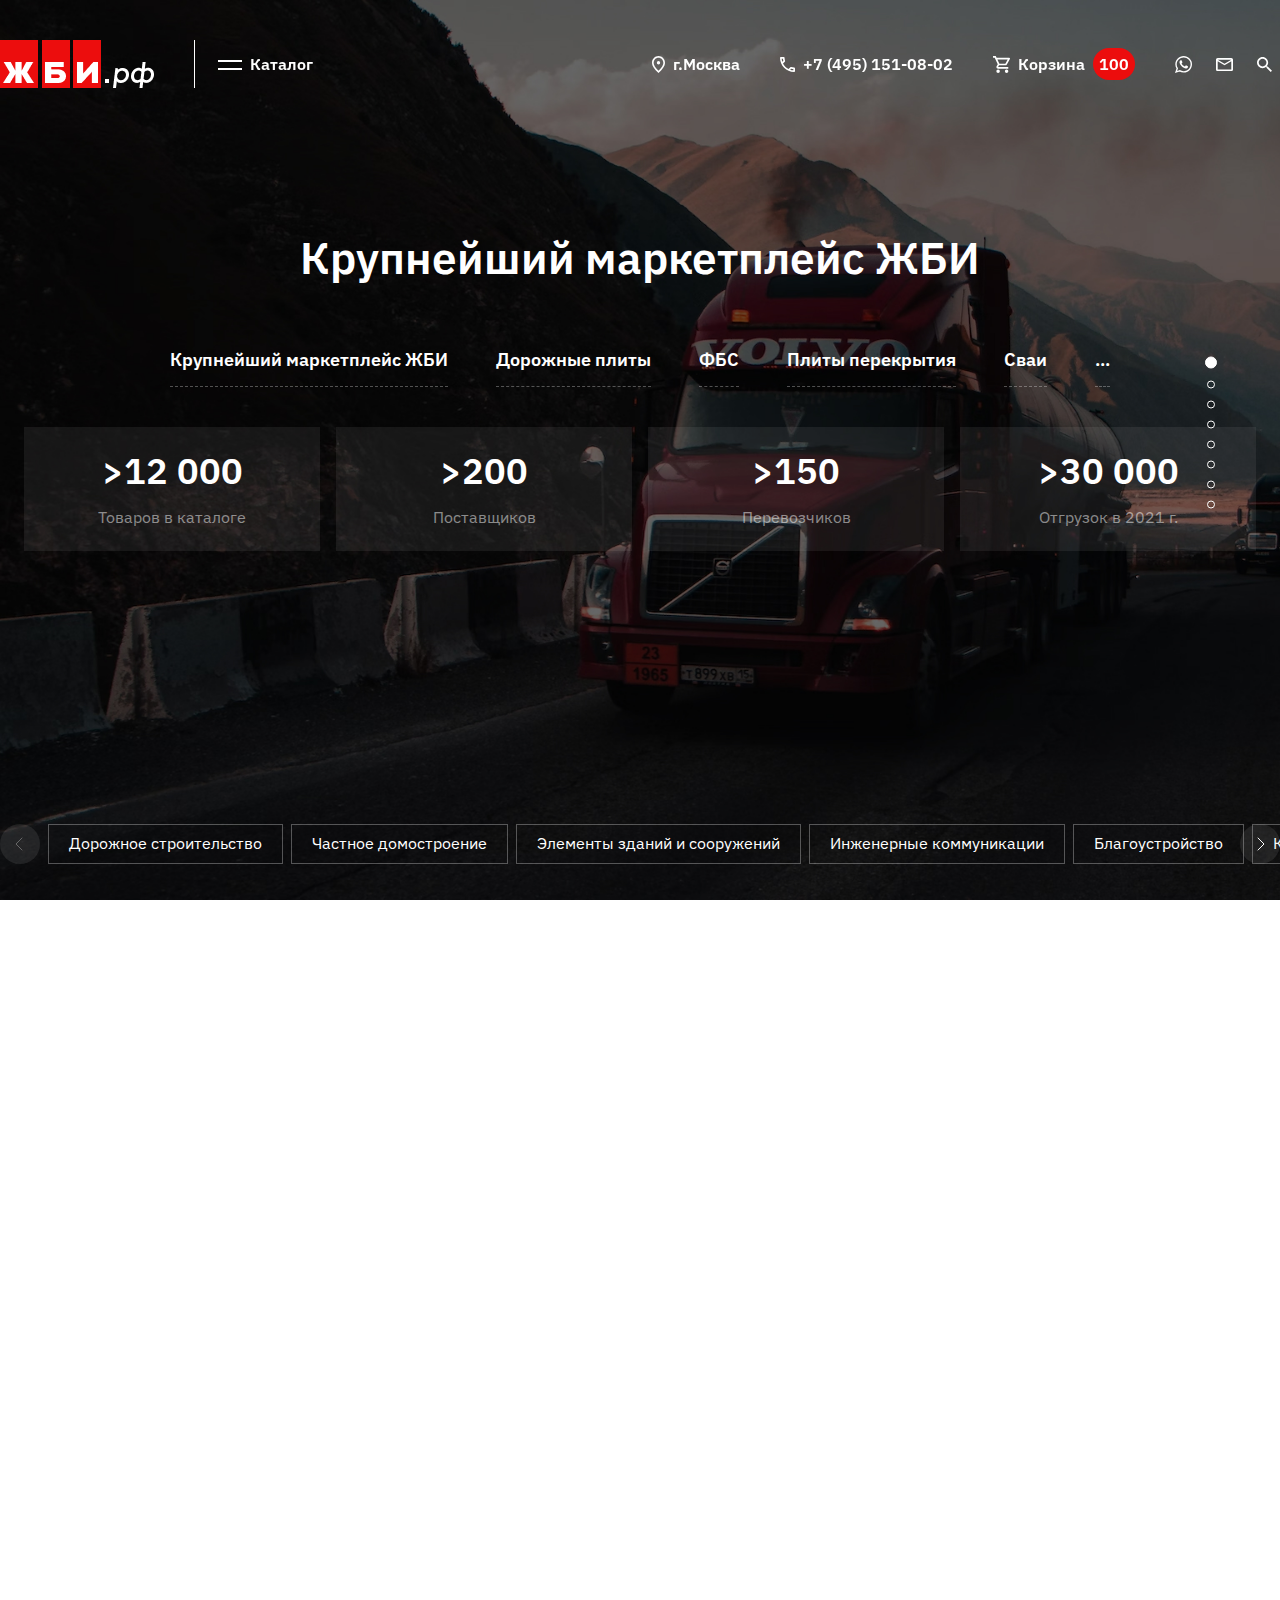
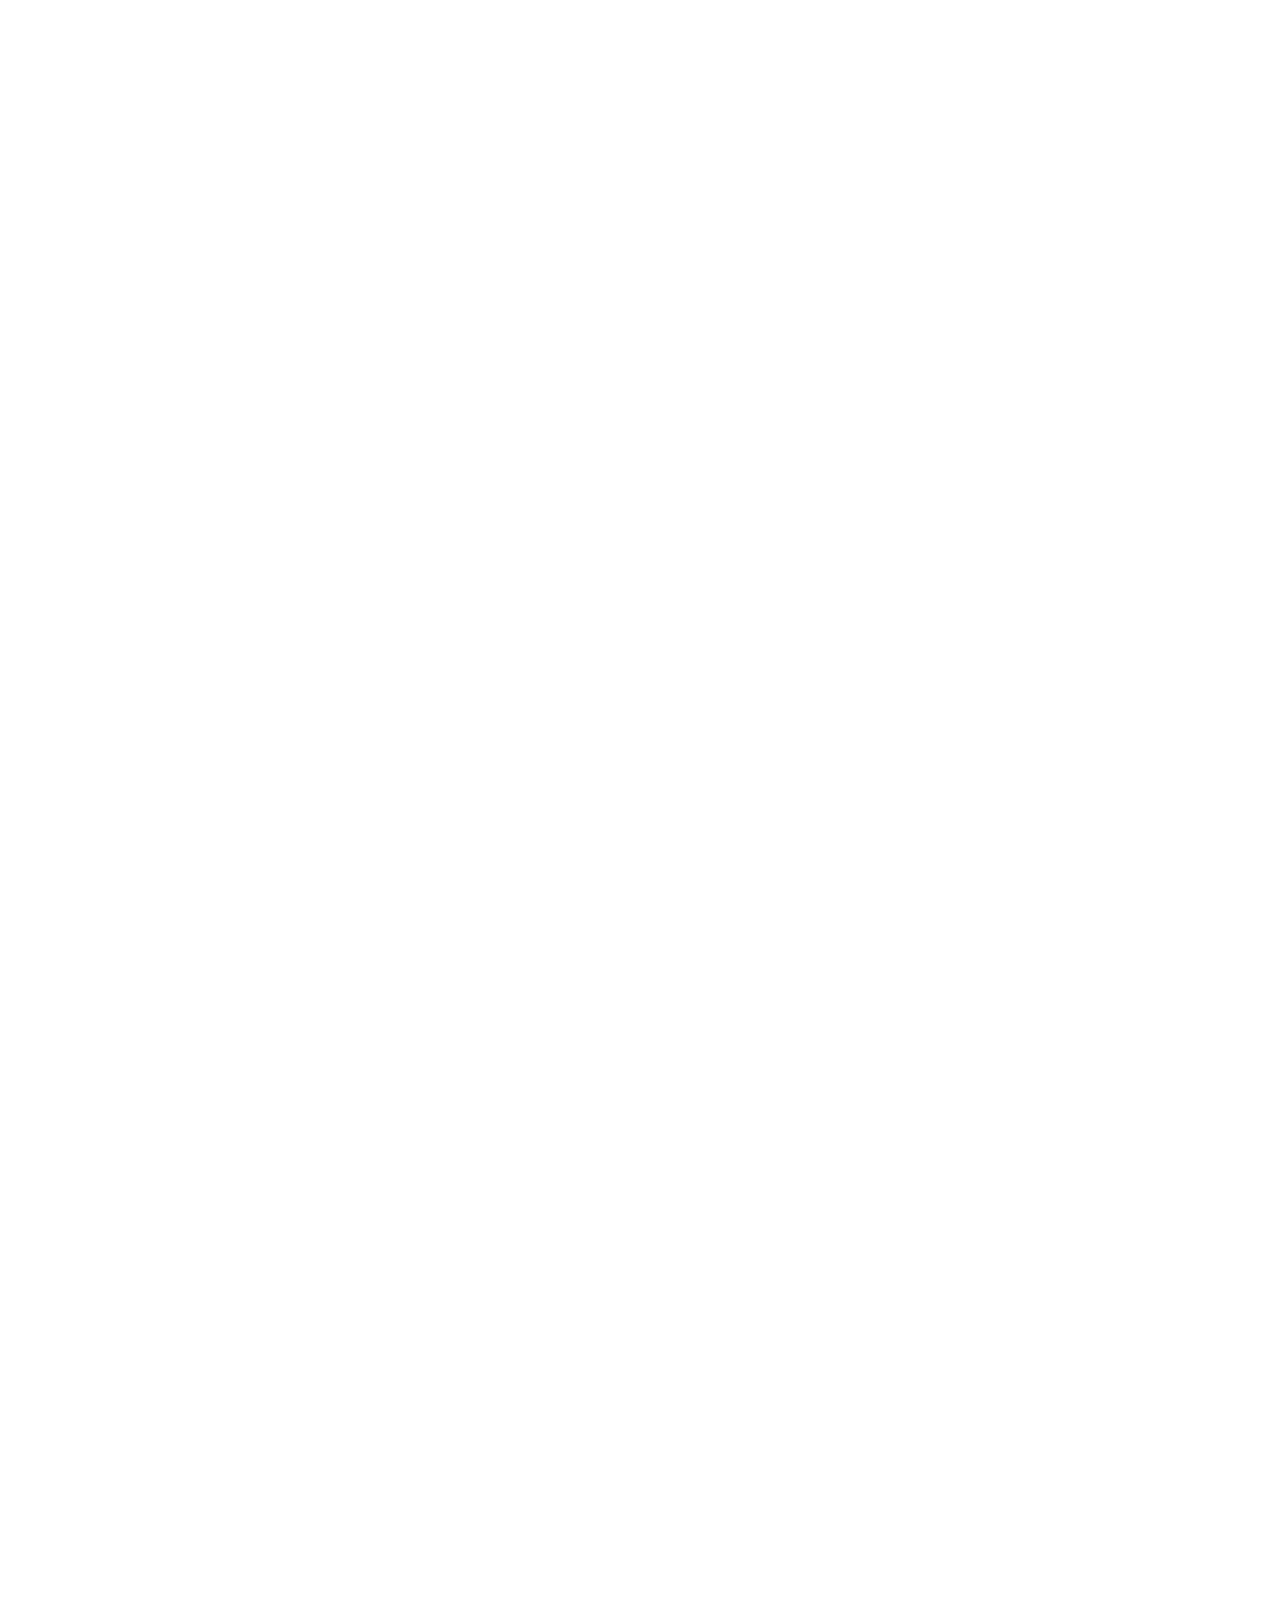
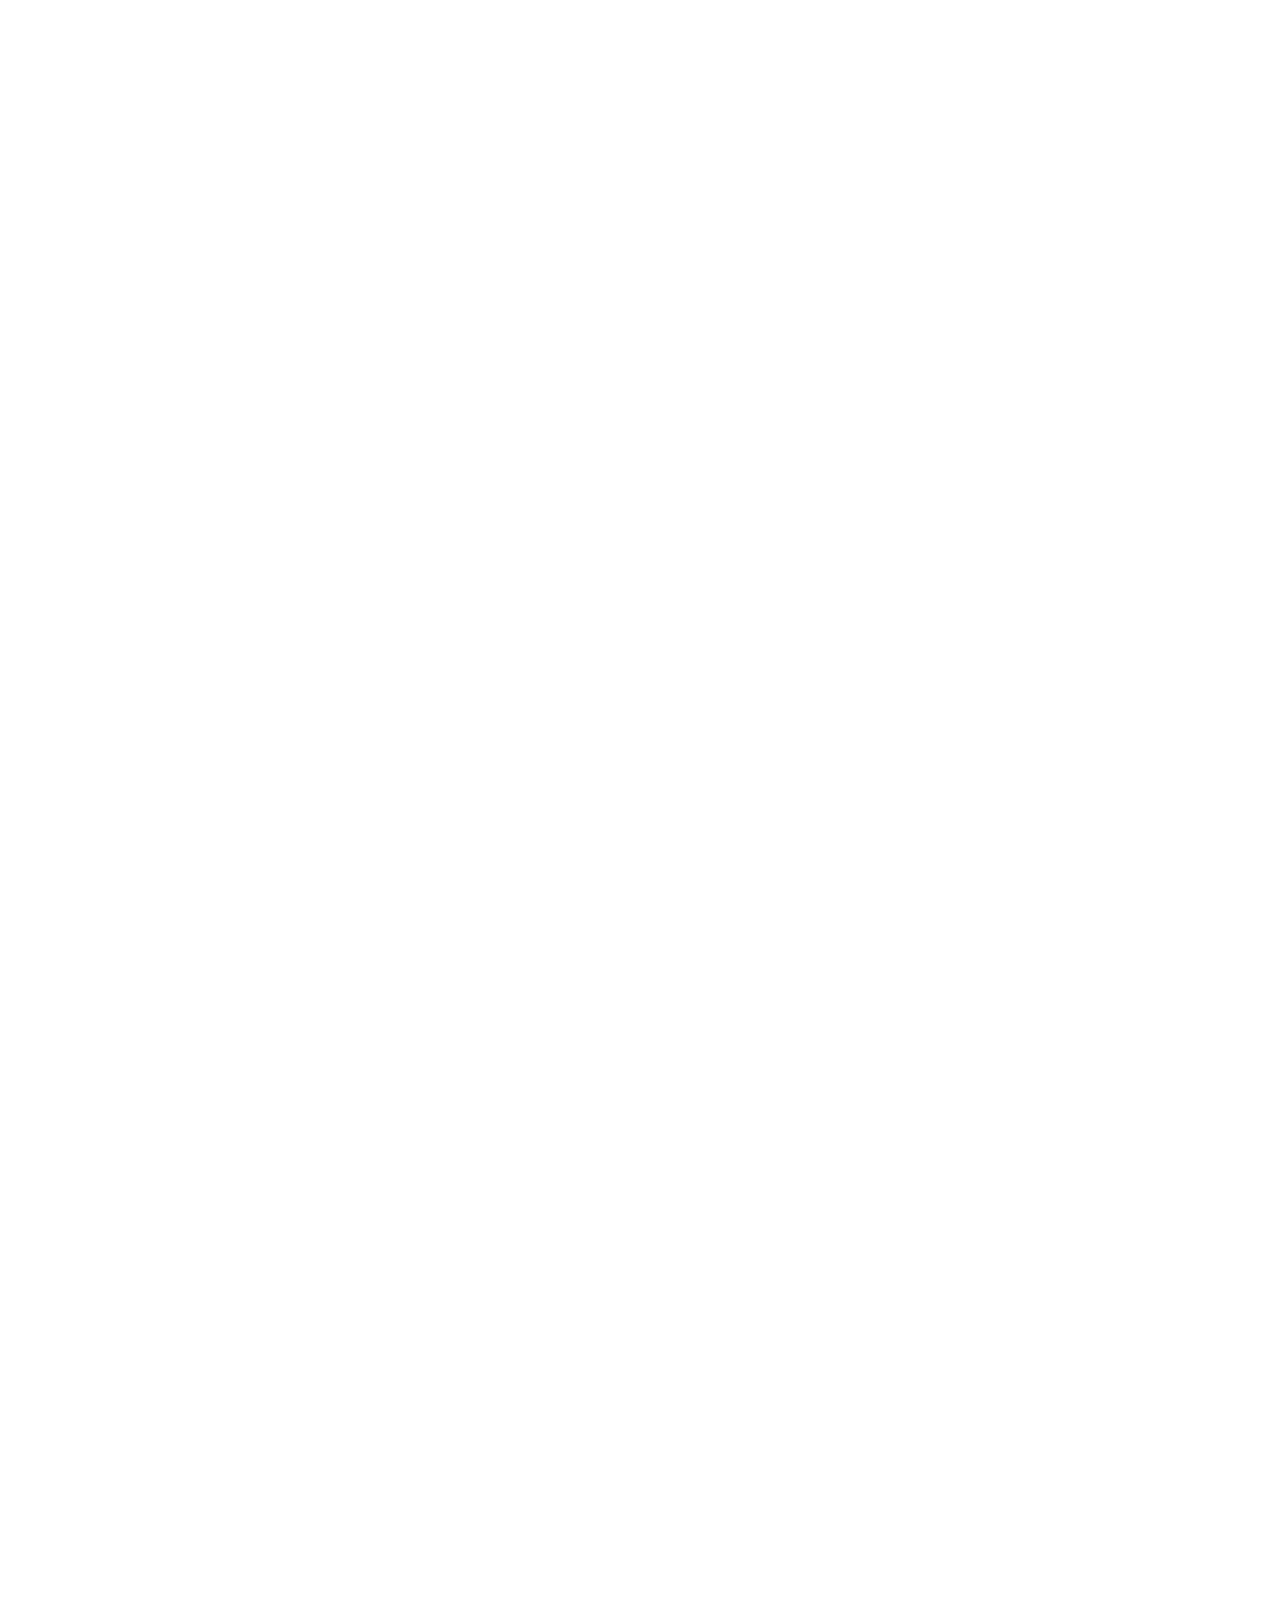
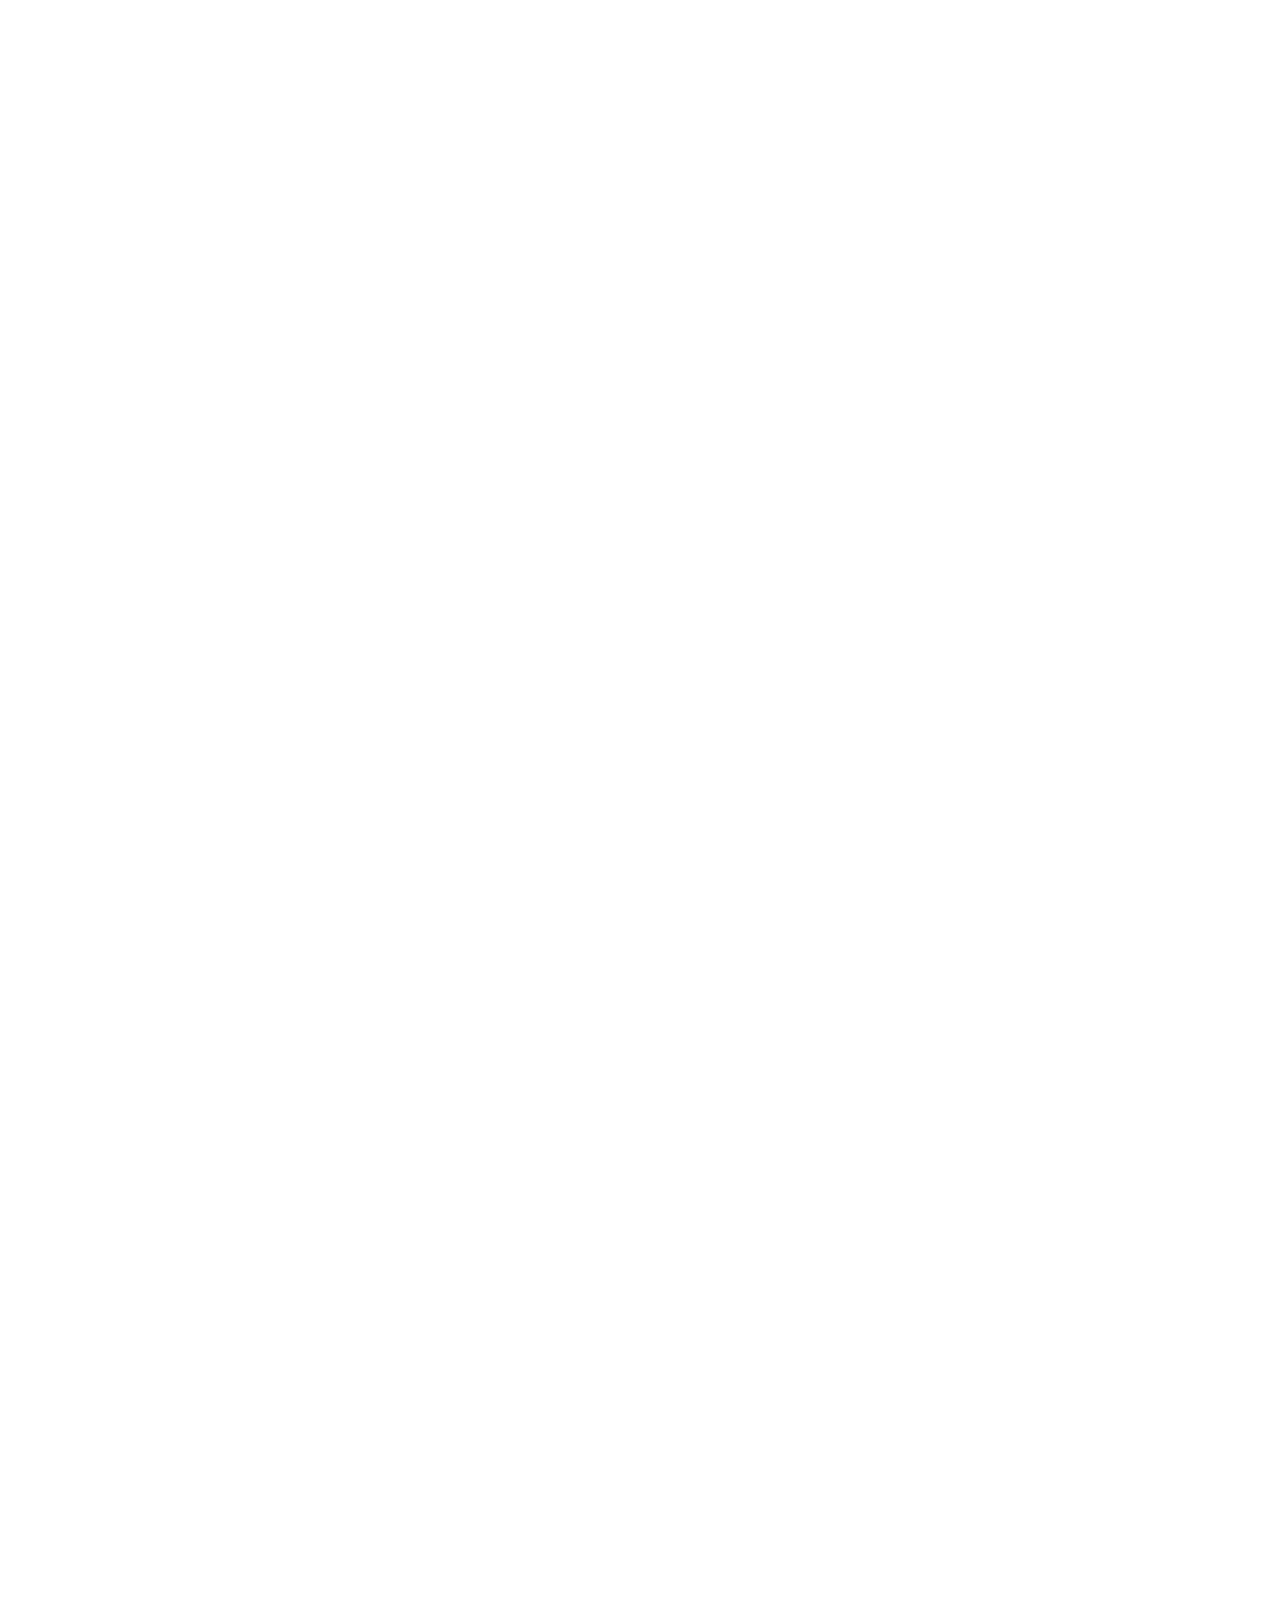
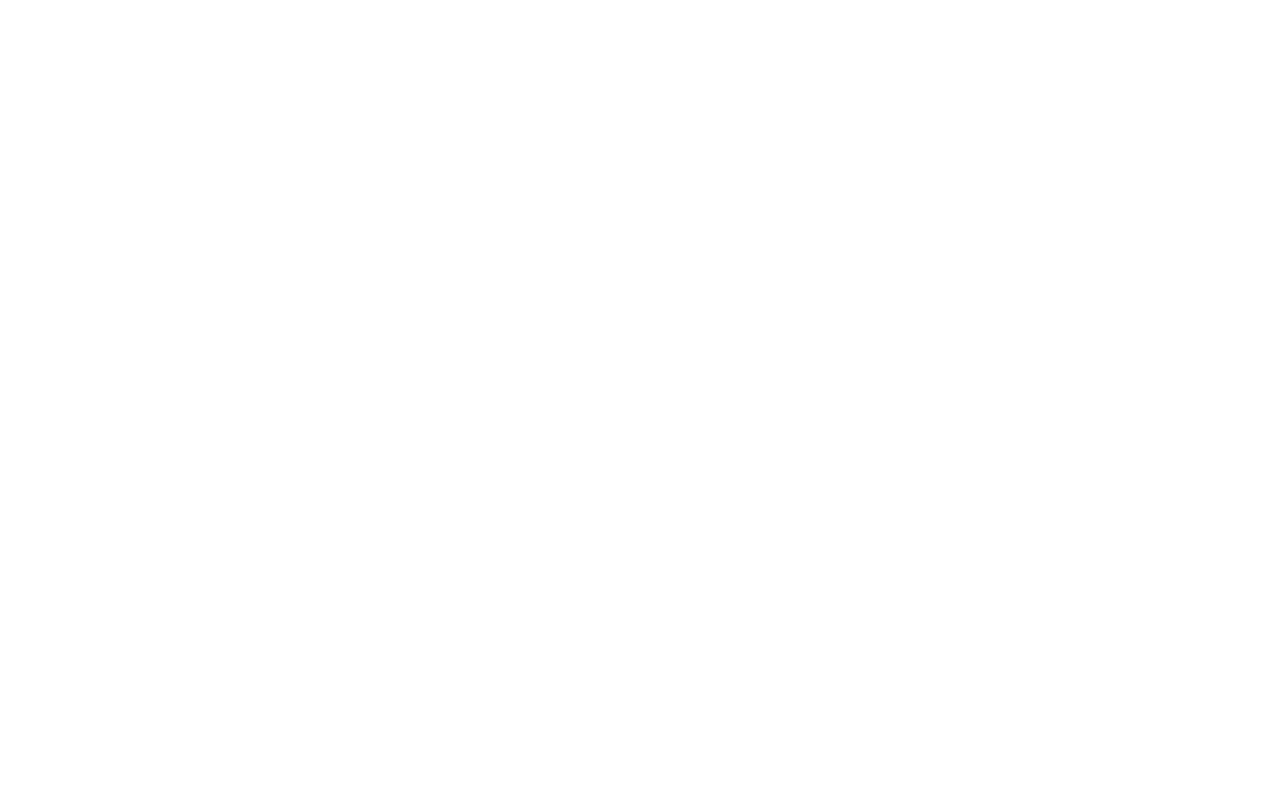
<file: home/index.html>
<!doctype html>
<html lang="ru">
<head>
    <meta charset="UTF-8">
    <meta name="viewport"
          content="width=device-width, user-scalable=no, initial-scale=1.0, maximum-scale=1.0, minimum-scale=1.0">
    <meta http-equiv="X-UA-Compatible" content="ie=edge">
    <link rel="stylesheet" href="css/fullpage.min.css">
    <link rel="stylesheet" href="css/home-style.css">
    <title>Купить ЖБИ в Москве, цены на железобетонные изделия от лучших заводов РФ</title>
    <meta name="description" content="ЖБИ.РФ предлагает железобетонные изделия от ведущих производителей по низким ценам с доставкой по Москве и области" />
</head>
<body>
<div class="nav-fix">
    <nav class="header" id="header-nav">
        <div class="header__left">
            <a href="#">
                <img src="image/logo-gbi.png" alt="ЖБИ">
            </a>
            <a href="#" class="catalog-btn">
                <div class="catalog-item">
                </div>
                Каталог
            </a>
        </div>
        <div class="header__right">
            <a href="#">
                <svg width="13" height="17" viewBox="0 0 13 17" xmlns="http://www.w3.org/2000/svg">
                    <path d="M6.5 8.5C5.60625 8.5 4.875 7.735 4.875 6.8C4.875 5.865 5.60625 5.1 6.5 5.1C7.39375 5.1 8.125 5.865 8.125 6.8C8.125 7.735 7.39375 8.5 6.5 8.5ZM11.375 6.97C11.375 3.8845 9.22188 1.7 6.5 1.7C3.77813 1.7 1.625 3.8845 1.625 6.97C1.625 8.959 3.20937 11.594 6.5 14.739C9.79063 11.594 11.375 8.959 11.375 6.97ZM6.5 0C9.9125 0 13 2.737 13 6.97C13 9.792 10.8306 13.1325 6.5 17C2.16937 13.1325 0 9.792 0 6.97C0 2.737 3.0875 0 6.5 0Z"/>
                </svg>
                г.Москва
            </a>
            <a href="tel:+7 (495) 151-08-02">
                <svg width="15" height="15" viewBox="0 0 15 15" xmlns="http://www.w3.org/2000/svg">
                    <path d="M2.95 1.66667C3 2.40833 3.125 3.13333 3.325 3.825L2.325 4.825C1.98333 3.825 1.76667 2.76667 1.69167 1.66667H2.95ZM11.1667 11.6833C11.875 11.8833 12.6 12.0083 13.3333 12.0583V13.3C12.2333 13.225 11.175 13.0083 10.1667 12.675L11.1667 11.6833ZM3.75 0H0.833333C0.375 0 0 0.375 0 0.833333C0 8.65833 6.34167 15 14.1667 15C14.625 15 15 14.625 15 14.1667V11.2583C15 10.8 14.625 10.425 14.1667 10.425C13.1333 10.425 12.125 10.2583 11.1917 9.95C11.1083 9.91667 11.0167 9.90833 10.9333 9.90833C10.7167 9.90833 10.5083 9.99167 10.3417 10.15L8.50833 11.9833C6.15 10.775 4.21667 8.85 3.01667 6.49167L4.85 4.65833C5.08333 4.425 5.15 4.1 5.05833 3.80833C4.75 2.875 4.58333 1.875 4.58333 0.833333C4.58333 0.375 4.20833 0 3.75 0Z"/>
                </svg>
                +7 (495) 151-08-02
            </a>
            <a href="#">
                <svg width="17" height="17" viewBox="0 0 17 17" xmlns="http://www.w3.org/2000/svg">
                    <path d="M12.3629 9.35C13.0002 9.35 13.561 9.0015 13.8499 8.4745L16.8917 2.958C17.2061 2.397 16.7983 1.7 16.1525 1.7H3.57717L2.77847 0H0V1.7H1.69937L4.75823 8.1515L3.61116 10.2255C2.99089 11.3645 3.80659 12.75 5.09811 12.75H15.2943V11.05H5.09811L6.03276 9.35H12.3629ZM4.38437 3.4H14.708L12.3629 7.65H6.39812L4.38437 3.4ZM5.09811 13.6C4.16345 13.6 3.40723 14.365 3.40723 15.3C3.40723 16.235 4.16345 17 5.09811 17C6.03276 17 6.79748 16.235 6.79748 15.3C6.79748 14.365 6.03276 13.6 5.09811 13.6ZM13.595 13.6C12.6603 13.6 11.9041 14.365 11.9041 15.3C11.9041 16.235 12.6603 17 13.595 17C14.5296 17 15.2943 16.235 15.2943 15.3C15.2943 14.365 14.5296 13.6 13.595 13.6Z"/>
                </svg>
                Корзина
                <span class="cart-quantity">100</span>
            </a>
            <a href="#">
                <svg width="17" height="17" viewBox="0 0 17 17" xmlns="http://www.w3.org/2000/svg">
                    <path d="M10.9017 9.3571C11.2877 9.47761 11.6575 9.6441 12.0031 9.85294L11.981 9.84019C12.3586 10.0066 12.6849 10.2014 12.9825 10.4302L12.9718 10.4224C12.9861 10.4656 12.9947 10.5145 12.9947 10.5662L12.994 10.5889V10.5882C12.9832 10.8921 12.9154 11.1775 12.8005 11.4375L12.8062 11.4226C12.6413 11.7506 12.3665 12.0034 12.0303 12.138L12.0203 12.1416C11.6724 12.322 11.2877 12.4216 10.8953 12.4327H10.891C10.142 12.3371 9.41815 12.1011 8.75805 11.7371L8.78875 11.7527C8.08761 11.4375 7.45003 10.9985 6.90708 10.4571L6.90636 10.4564C6.31415 9.84459 5.77719 9.18235 5.30166 8.47736L5.26811 8.42494C4.79621 7.81284 4.52243 7.07316 4.48289 6.30349L4.48217 6.29428V6.20645C4.49265 5.87767 4.57045 5.55445 4.71084 5.25646C4.85124 4.95848 5.05128 4.69197 5.2988 4.47316L5.30094 4.47104C5.45384 4.31987 5.65978 4.2333 5.87558 4.22949H5.8763C5.94839 4.23162 6.01764 4.23729 6.08474 4.2472L6.07546 4.24579C6.13756 4.25499 6.20966 4.26066 6.2839 4.26208H6.28604C6.38997 4.25205 6.49423 4.27754 6.58157 4.33433L6.58014 4.33362C6.65652 4.4172 6.71505 4.51849 6.75003 4.6297L6.75146 4.63537C6.81047 4.78176 6.9323 5.10381 7.11694 5.60153C7.21331 5.82395 7.30754 6.09807 7.3832 6.37999L7.3932 6.42461C7.34171 6.67114 7.2076 6.8931 7.01272 7.05432L7.01058 7.05574C6.75598 7.32301 6.62868 7.49301 6.62868 7.56573C6.6314 7.62537 6.65149 7.68294 6.6865 7.73148L6.68579 7.73078C6.96187 8.29712 7.3436 8.80642 7.81079 9.23173L7.81436 9.23527C8.30345 9.67246 8.85175 10.0396 9.44333 10.3261L9.48545 10.3445C9.55779 10.3911 9.6413 10.4177 9.72744 10.4217H9.72887C9.83975 10.4217 10.0391 10.2442 10.3271 9.88906C10.615 9.53395 10.8063 9.3564 10.901 9.3564L10.9017 9.3571ZM8.65526 15.1768H8.67096C9.60828 15.1781 10.5356 14.9853 11.3935 14.6108L11.35 14.6278C13.0318 13.9237 14.3431 12.6225 15.0355 10.9983L15.0527 10.9537C15.4024 10.1653 15.6059 9.2459 15.6059 8.27973C15.6059 7.31357 15.4024 6.39415 15.0355 5.56187L15.0527 5.60578C14.3431 3.93695 13.0318 2.63575 11.395 1.94867L11.35 1.93167C10.5555 1.58459 9.62893 1.38271 8.65526 1.38271C7.68159 1.38271 6.75503 1.58459 5.91627 1.94867L5.96053 1.93167C4.27873 2.63575 2.96742 3.93695 2.27499 5.56116L2.25786 5.60578C1.88981 6.45276 1.70149 7.36588 1.70464 8.28823C1.70233 9.74656 2.17257 11.167 3.04594 12.3399L3.03237 12.3215L2.15793 14.8807L4.83624 14.0349C5.95509 14.7827 7.27418 15.1804 8.62314 15.1768H8.65669H8.65526ZM8.65526 4.81206e-05H8.67882C9.84094 4.81206e-05 10.946 0.242297 11.9446 0.679338L11.8925 0.658796C13.9091 1.50667 15.4817 3.06712 16.3154 5.01433L16.3361 5.06816C16.7559 6.0152 17 7.11949 17 8.28044C17 9.4414 16.7559 10.5457 16.3154 11.5451L16.3361 11.4927C15.4817 13.4938 13.9091 15.0542 11.9468 15.8815L11.8925 15.9021C10.9452 16.3186 9.84023 16.5608 8.6781 16.5608H8.65383H8.65526H8.61743C7.14764 16.5608 5.76779 16.1776 4.57426 15.5068L4.61495 15.5281L0 17L1.50548 12.5524C0.719627 11.2697 0.306101 9.79647 0.310519 8.29532C0.310519 7.1294 0.55465 6.02016 0.995087 5.01503L0.974386 5.06816C1.82885 3.06712 3.40143 1.50667 5.36376 0.679338L5.41801 0.658796C6.4319 0.22055 7.52652 -0.00377758 8.63242 4.81206e-05H8.65597H8.65455H8.65526Z"/>
                </svg>
            </a>
            <a href="#">
                <svg width="17" height="13" viewBox="0 0 17 13" xmlns="http://www.w3.org/2000/svg">
                    <path d="M17 1.625C17 0.73125 16.235 0 15.3 0H1.7C0.765 0 0 0.73125 0 1.625V11.375C0 12.2688 0.765 13 1.7 13H15.3C16.235 13 17 12.2688 17 11.375V1.625ZM15.3 1.625L8.5 5.6875L1.7 1.625H15.3ZM15.3 11.375H1.7V3.25L8.5 7.3125L15.3 3.25V11.375Z"/>
                </svg>
            </a>
            <a href="#">
                <svg width="15" height="15" viewBox="0 0 15 15" xmlns="http://www.w3.org/2000/svg">
                    <path d="M10.7204 9.43396H10.0429L9.80274 9.2024C10.6432 8.2247 11.1492 6.9554 11.1492 5.57461C11.1492 2.49571 8.65352 0 5.57461 0C2.49571 0 0 2.49571 0 5.57461C0 8.65352 2.49571 11.1492 5.57461 11.1492C6.9554 11.1492 8.2247 10.6432 9.2024 9.80274L9.43396 10.0429V10.7204L13.7221 15L15 13.7221L10.7204 9.43396ZM5.57461 9.43396C3.43911 9.43396 1.71527 7.71012 1.71527 5.57461C1.71527 3.43911 3.43911 1.71527 5.57461 1.71527C7.71012 1.71527 9.43396 3.43911 9.43396 5.57461C9.43396 7.71012 7.71012 9.43396 5.57461 9.43396Z"/>
                </svg>
            </a>
        </div>
<!--        <div class="nav-dots">-->
<!--            <a href="#" class="nav-dots__dot active">-->
<!--                <span>Ссылка</span>-->
<!--            </a>-->
<!--            <a href="#" class="nav-dots__dot">-->
<!--                <span>Ссылка</span>-->
<!--            </a>-->
<!--            <a href="#" class="nav-dots__dot">-->
<!--                <span>Ссылка</span>-->
<!--            </a>-->
<!--            <a href="#" class="nav-dots__dot">-->
<!--                <span>Ссылка</span>-->
<!--            </a>-->
<!--            <a href="#" class="nav-dots__dot">-->
<!--                <span>Ссылка</span>-->
<!--            </a>-->
<!--            <a href="#" class="nav-dots__dot">-->
<!--                <span>Ссылка</span>-->
<!--            </a>-->
<!--            <a href="#" class="nav-dots__dot">-->
<!--                <span>Ссылка</span>-->
<!--            </a>-->
<!--            <a href="#" class="nav-dots__dot">-->
<!--                <span>Ссылка</span>-->
<!--            </a>-->
<!--        </div>-->
    </nav>
</div>
<div id="fullpage">
<section class="main background section">
    <div class="main__content container">
        <h1>Крупнейший маркетплейс ЖБИ</h1>
        <ul class="category-list">
            <a href="#"><li>Крупнейший маркетплейс ЖБИ</li></a>
            <a href="#"><li>Дорожные плиты</li></a>
            <a href="#"><li>ФБС</li></a>
            <a href="#"><li>Плиты перекрытия</li></a>
            <a href="#"><li>Сваи</li></a>
            <a href="#"><li>...</li></a>
        </ul>
        <div class="advantage-list">
            <div class="advantage-list__item">
                <span class="title">
                    >12 000
                </span>
                <span>
                   Товаров в каталоге
                </span>
            </div>
            <div class="advantage-list__item">
                <span class="title">
                    >200
                </span>
                <span>
                   Поставщиков
                </span>
            </div>
            <div class="advantage-list__item">
                <span class="title">
                    >150
                </span>
                <span>
                   Перевозчиков
                </span>
            </div>
            <div class="advantage-list__item">
                <span class="title">
                    >30 000
                </span>
                <span>
                   Отгрузок в 2021 г.
                </span>
            </div>
        </div>
        <ul class="bottom-nav">
            <a href="#"><li>Дорожное строительство</li></a>
            <a href="#"><li>Частное домостроение</li></a>
            <a href="#"><li>Элементы зданий и сооружений</li></a>
            <a href="#"><li>Инженерные коммуникации</li></a>
            <a href="#"><li>Благоустройство</li></a>
            <a href="#"><li>Какой то пункт</li></a>
            <div class="btn-prev">
                <svg width="8" height="14" viewBox="0 0 8 14" fill="none" xmlns="http://www.w3.org/2000/svg">
                    <path opacity="1" d="M7 1L1 7L7 13" stroke="white" stroke-linecap="round" stroke-linejoin="round"/>
                </svg>
            </div>
            <div class="btn-next active">
                <svg width="8" height="14" viewBox="0 0 8 14" fill="none" xmlns="http://www.w3.org/2000/svg">
                    <path opacity="1" d="M7 1L1 7L7 13" stroke="white" stroke-linecap="round" stroke-linejoin="round"/>
                </svg>
            </div>
        </ul>
    </div>
<!--    <div class="notifi-block">-->
<!--        <div class="notifi-block__item">-->
<!--            <span>1-ое обещание</span>-->
<!--            <span class="title">-->
<!--                Конкурентное преимущество-->
<!--            </span>-->
<!--            <ul>-->
<!--                <li></li>-->
<!--                <li class="active"></li>-->
<!--            </ul>-->
<!--            <div class="close-btn"></div>-->
<!--        </div>-->
<!--        <div class="notifi-block__item">-->
<!--            <span>2-ое обещание</span>-->
<!--            <span class="title">-->
<!--                Конкурентное преимущество-->
<!--            </span>-->
<!--            <ul>-->
<!--                <li></li>-->
<!--                <li class="active"></li>-->
<!--            </ul>-->
<!--            <div class="close-btn"></div>-->
<!--        </div>-->
<!--        <div class="notifi-block__item">-->
<!--            <span>13 ноября 2020</span>-->
<!--            <span class="title">-->
<!--                С 10 по 12 ноября в ЦВК «Экспоцентр»: выставка «Цемент. Бетон. Сухие смеси 2020»-->
<!--            </span>-->
<!--            <div class="close-btn"></div>-->
<!--        </div>-->
<!--    </div>-->
</section>
<section class="product-catalog section" id="product-catalog">
    <div class="container">
        <div class="catalog-list">
            <div class="catalog-list__item">
                <h3>Плиты перекрытия</h3>
                <ul>
                    <a href="#"><li>Смотреть все</li></a>
                </ul>
            </div>
            <div class="catalog-list__item">
                <h3>Сваи</h3>
                <ul>
                    <a href="#"><li>Смотреть все</li></a>
                </ul>
            </div>
            <div class="catalog-list__item">
                <h3>Перемычки</h3>
                <ul>
                    <a href="#"><li>Смотреть все</li></a>
                </ul>
            </div>
            <div class="catalog-list__item">
                <h3>Прогоны</h3>
                <ul>
                    <a href="#"><li>Смотреть все</li></a>
                </ul>
            </div>
            <div class="catalog-list__item">
                <h3>Ригели</h3>
                <ul>
                    <a href="#"><li>Смотреть все</li></a>
                </ul>
            </div>
            <div class="catalog-list__item">
                <h3>Вентиляционные блоки</h3>
                <ul>
                    <a href="#"><li>Смотреть все</li></a>
                </ul>
            </div>
            <div class="catalog-list__item">
                <h3>Стеновые материалы</h3>
                <ul>
                    <a href="#"><li>Кирпич строительный</li></a>
                    <a href="#"><li>Панель стеновая</li></a>
                    <a href="#"><li>Щелевые блоки</li></a>
                    <a href="#"><li>Газосиликатные блоки</li></a>
                    <a href="#"><li>Смотреть все</li></a>
                </ul>
            </div>
            <div class="catalog-list__item">
                <h3>Балки стропильные</h3>
                <ul>
                    <a href="#"><li>Смотреть все</li></a>
                </ul>
            </div>
            <div class="catalog-list__item">
                <h3>Балки подкрановые</h3>
                <ul>
                    <a href="#"><li>Смотреть все</li></a>
                </ul>
            </div>
            <div class="catalog-list__item">
                <h3>Фермы</h3>
                <ul>
                    <a href="#"><li>Смотреть все</li></a>
                </ul>
            </div>
            <div class="catalog-list__item">
                <h3>Стеновые панели</h3>
                <ul>
                    <a href="#"><li>Стеновые панели по серии 1.432.1-21</li></a>
                    <a href="#"><li>Диафрагмы жесткости ДК</li></a>
                    <a href="#"><li>Смотреть все</li></a>
                </ul>
            </div>
            <div class="catalog-list__item">
                <h3>Шахты лифтов</h3>
                <ul>
                    <a href="#"><li>Смотреть все</li></a>
                </ul>
            </div>
        </div>
        <div class="catalog__bottom-nav">
            <ul>
                <a href="#"><li>
                    <svg width="20" height="18" viewBox="0 0 20 18" fill="none" xmlns="http://www.w3.org/2000/svg">
                        <path fill-rule="evenodd" clip-rule="evenodd" d="M7.612 3.084C7.16 3.711 7 4.494 7 5V6H13V5C13 4.493 12.84 3.711 12.389 3.084C11.974 2.508 11.274 2 10 2C8.726 2 8.026 2.508 7.612 3.084ZM15 6V5C15 4.173 14.76 2.956 14.012 1.916C13.226 0.825 11.926 0 10 0C8.074 0 6.774 0.825 5.988 1.916C5.24 2.956 5 4.173 5 5V6H1C0.734784 6 0.48043 6.10536 0.292893 6.29289C0.105357 6.48043 0 6.73478 0 7C0 7.26522 0.105357 7.51957 0.292893 7.70711C0.48043 7.89464 0.734784 8 1 8H1.095L2.005 17.1C2.02979 17.3467 2.14532 17.5753 2.32917 17.7416C2.51302 17.9079 2.75209 18 3 18H17C17.2479 18 17.487 17.9079 17.6708 17.7416C17.8547 17.5753 17.9702 17.3467 17.995 17.1L18.905 8H19C19.2652 8 19.5196 7.89464 19.7071 7.70711C19.8946 7.51957 20 7.26522 20 7C20 6.73478 19.8946 6.48043 19.7071 6.29289C19.5196 6.10536 19.2652 6 19 6H15ZM7 11C7 10.7348 6.89464 10.4804 6.70711 10.2929C6.51957 10.1054 6.26522 10 6 10C5.73478 10 5.48043 10.1054 5.29289 10.2929C5.10536 10.4804 5 10.7348 5 11V13C5 13.2652 5.10536 13.5196 5.29289 13.7071C5.48043 13.8946 5.73478 14 6 14C6.26522 14 6.51957 13.8946 6.70711 13.7071C6.89464 13.5196 7 13.2652 7 13V11ZM11 11C11 10.7348 10.8946 10.4804 10.7071 10.2929C10.5196 10.1054 10.2652 10 10 10C9.73478 10 9.48043 10.1054 9.29289 10.2929C9.10536 10.4804 9 10.7348 9 11V13C9 13.2652 9.10536 13.5196 9.29289 13.7071C9.48043 13.8946 9.73478 14 10 14C10.2652 14 10.5196 13.8946 10.7071 13.7071C10.8946 13.5196 11 13.2652 11 13V11ZM15 11C15 10.7348 14.8946 10.4804 14.7071 10.2929C14.5196 10.1054 14.2652 10 14 10C13.7348 10 13.4804 10.1054 13.2929 10.2929C13.1054 10.4804 13 10.7348 13 11V13C13 13.2652 13.1054 13.5196 13.2929 13.7071C13.4804 13.8946 13.7348 14 14 14C14.2652 14 14.5196 13.8946 14.7071 13.7071C14.8946 13.5196 15 13.2652 15 13V11Z" fill="black"/>
                    </svg>
                    Купить ЖБИ в 3 шага
                </li></a>
                <a href="#"><li>
                    <svg width="17" height="17" viewBox="0 0 17 17" fill="none" xmlns="http://www.w3.org/2000/svg">
                        <circle cx="7" cy="7" r="7" fill="black"/>
                        <path d="M11 11L16 16" stroke="black" stroke-width="2" stroke-linecap="round"/>
                    </svg>
                    Поиск
                </li></a>
                <a href="#"><li>
                    <svg width="21" height="19" viewBox="0 0 21 19" fill="none" xmlns="http://www.w3.org/2000/svg">
                        <path d="M10.5 0L12.8574 7.25532H20.4861L14.3143 11.7394L16.6717 18.9947L10.5 14.5106L4.32825 18.9947L6.68565 11.7394L0.513906 7.25532H8.1426L10.5 0Z" fill="black"/>
                    </svg>
                    Спецпредложения
                </li></a>
                <a href="#"><li>
                    <svg width="22" height="23" viewBox="0 0 22 23" fill="none" xmlns="http://www.w3.org/2000/svg">
                        <path d="M17.7857 2.19726L18.4082 6.12384L21.9898 7.94472L20.1837 11.5051L22 15.0655L18.3878 16.8863L17.7653 20.8129L13.7959 20.1924L10.9694 23L8.13265 20.1517L4.19388 20.8027L3.56122 16.8456L0 15.0349L1.81633 11.4746L0.0102041 7.94472L3.59184 6.10349L4.21429 2.20743L8.16327 2.85847L11 0L13.8265 2.81778L17.7857 2.19726ZM8.44898 6.41884C8.04304 6.41884 7.65372 6.5796 7.36667 6.86576C7.07963 7.15192 6.91837 7.54003 6.91837 7.94472C6.91837 8.3494 7.07963 8.73751 7.36667 9.02367C7.65372 9.30983 8.04304 9.47059 8.44898 9.47059C8.85492 9.47059 9.24424 9.30983 9.53129 9.02367C9.81833 8.73751 9.97959 8.3494 9.97959 7.94472C9.97959 7.54003 9.81833 7.15192 9.53129 6.86576C9.24424 6.5796 8.85492 6.41884 8.44898 6.41884ZM13.551 13.5396C13.1451 13.5396 12.7558 13.7003 12.4687 13.9865C12.1817 14.2727 12.0204 14.6608 12.0204 15.0655C12.0204 15.4701 12.1817 15.8583 12.4687 16.1444C12.7558 16.4306 13.1451 16.5913 13.551 16.5913C13.957 16.5913 14.3463 16.4306 14.6333 16.1444C14.9204 15.8583 15.0816 15.4701 15.0816 15.0655C15.0816 14.6608 14.9204 14.2727 14.6333 13.9865C14.3463 13.7003 13.957 13.5396 13.551 13.5396ZM7.33673 16.5913L16.102 7.85316L14.6633 6.41884L5.89796 15.157L7.33673 16.5913Z" fill="black"/>
                    </svg>
                    Уцененные товары
                </li></a>
                <a href="#"><li>
                    <svg width="18" height="18" viewBox="0 0 18 18" fill="none" xmlns="http://www.w3.org/2000/svg">
                        <path d="M0 3.25C0 2.38805 0.34241 1.5614 0.951903 0.951903C1.5614 0.34241 2.38805 0 3.25 0H14.75C15.612 0 16.4386 0.34241 17.0481 0.951903C17.6576 1.5614 18 2.38805 18 3.25V14.75C18 15.612 17.6576 16.4386 17.0481 17.0481C16.4386 17.6576 15.612 18 14.75 18H3.25C2.38805 18 1.5614 17.6576 0.951903 17.0481C0.34241 16.4386 0 15.612 0 14.75V3.25ZM9.5 6.25C9.5 6.664 9.836 7 10.25 7H13.75C13.9489 7 14.1397 6.92098 14.2803 6.78033C14.421 6.63968 14.5 6.44891 14.5 6.25C14.5 6.05109 14.421 5.86032 14.2803 5.71967C14.1397 5.57902 13.9489 5.5 13.75 5.5H10.25C10.0511 5.5 9.86032 5.57902 9.71967 5.71967C9.57902 5.86032 9.5 6.05109 9.5 6.25ZM10.25 11C10.0511 11 9.86032 11.079 9.71967 11.2197C9.57902 11.3603 9.5 11.5511 9.5 11.75C9.5 11.9489 9.57902 12.1397 9.71967 12.2803C9.86032 12.421 10.0511 12.5 10.25 12.5H13.75C13.9489 12.5 14.1397 12.421 14.2803 12.2803C14.421 12.1397 14.5 11.9489 14.5 11.75C14.5 11.5511 14.421 11.3603 14.2803 11.2197C14.1397 11.079 13.9489 11 13.75 11H10.25ZM7.78 5.78C7.85369 5.71134 7.91279 5.62854 7.95378 5.53654C7.99477 5.44454 8.01682 5.34522 8.01859 5.24452C8.02037 5.14382 8.00184 5.04379 7.96412 4.9504C7.9264 4.85701 7.87026 4.77218 7.79904 4.70096C7.72782 4.62974 7.64299 4.5736 7.5496 4.53588C7.45621 4.49816 7.35618 4.47963 7.25548 4.48141C7.15478 4.48319 7.05546 4.50523 6.96346 4.54622C6.87146 4.58721 6.78866 4.64631 6.72 4.72L5.25 6.19L4.78 5.72C4.63783 5.58752 4.44978 5.5154 4.25548 5.51882C4.06118 5.52225 3.87579 5.60097 3.73838 5.73838C3.60097 5.87579 3.52225 6.06118 3.51883 6.25548C3.5154 6.44978 3.58752 6.63783 3.72 6.78L4.72 7.78C4.86063 7.92045 5.05125 7.99934 5.25 7.99934C5.44875 7.99934 5.63937 7.92045 5.78 7.78L7.78 5.78ZM7.78 10.22C7.63937 10.0795 7.44875 10.0007 7.25 10.0007C7.05125 10.0007 6.86063 10.0795 6.72 10.22L5.25 11.69L4.78 11.22C4.63783 11.0875 4.44978 11.0154 4.25548 11.0188C4.06118 11.0223 3.87579 11.101 3.73838 11.2384C3.60097 11.3758 3.52225 11.5612 3.51883 11.7555C3.5154 11.9498 3.58752 12.1378 3.72 12.28L4.72 13.28C4.86063 13.4205 5.05125 13.4993 5.25 13.4993C5.44875 13.4993 5.63937 13.4205 5.78 13.28L7.78 11.28C7.92045 11.1394 7.99934 10.9488 7.99934 10.75C7.99934 10.5512 7.92045 10.3606 7.78 10.22Z" fill="black"/>
                    </svg>
                    Прайс листы
                </li></a>
                <a href="#"><li>
                    <svg width="22" height="16" viewBox="0 0 22 16" fill="none" xmlns="http://www.w3.org/2000/svg">
                        <path d="M2 0C1.46957 0 0.960859 0.210714 0.585786 0.585786C0.210714 0.960859 0 1.46957 0 2V13H2C2 13.7956 2.31607 14.5587 2.87868 15.1213C3.44129 15.6839 4.20435 16 5 16C5.79565 16 6.55871 15.6839 7.12132 15.1213C7.68393 14.5587 8 13.7956 8 13H14C14 13.7956 14.3161 14.5587 14.8787 15.1213C15.4413 15.6839 16.2044 16 17 16C17.7956 16 18.5587 15.6839 19.1213 15.1213C19.6839 14.5587 20 13.7956 20 13H22V8L19 4H16V0M9 2L13 6L9 10V7H3V5H9M16 5.5H18.5L20.47 8H16M5 11.5C5.39782 11.5 5.77936 11.658 6.06066 11.9393C6.34196 12.2206 6.5 12.6022 6.5 13C6.5 13.3978 6.34196 13.7794 6.06066 14.0607C5.77936 14.342 5.39782 14.5 5 14.5C4.60218 14.5 4.22064 14.342 3.93934 14.0607C3.65804 13.7794 3.5 13.3978 3.5 13C3.5 12.6022 3.65804 12.2206 3.93934 11.9393C4.22064 11.658 4.60218 11.5 5 11.5ZM17 11.5C17.3978 11.5 17.7794 11.658 18.0607 11.9393C18.342 12.2206 18.5 12.6022 18.5 13C18.5 13.3978 18.342 13.7794 18.0607 14.0607C17.7794 14.342 17.3978 14.5 17 14.5C16.6022 14.5 16.2206 14.342 15.9393 14.0607C15.658 13.7794 15.5 13.3978 15.5 13C15.5 12.6022 15.658 12.2206 15.9393 11.9393C16.2206 11.658 16.6022 11.5 17 11.5Z" fill="black"/>
                    </svg>
                    Доставка
                </li></a>
            </ul>
        </div>
    </div>
</section>
<section class="manufacture background section" id="manufacture">
    <div class="container">
        <h2>Производство</h2>
        <div class="manufacture-list">
            <div class="manufacture-list__item">
                <img src="image/manufacture/moskva.jpg" alt="Производство Москва">
                <span>Производство Москва</span>
            </div>
            <div class="manufacture-list__item">
                <img src="image/manufacture/tuchkovo.jpg" alt="Производство Тучково (МО)">
                <span>Производство Тучково (МО)</span>
            </div>
            <div class="manufacture-list__item">
                <img src="image/manufacture/ryazan.jpg" alt="Производство Рязань">
                <span>Производство Рязань</span>
            </div>
            <div class="manufacture-list__item">
                <img src="image/manufacture/kommunarka.jpg" alt="Производство Коммунарка">
                <span>Производство Коммунарка</span>
            </div>
            <div class="manufacture-list__item">
                <img src="image/manufacture/narafominsk.jpg" alt="Производство Нара-Фоминск">
                <span>Производство Нара-Фоминск</span>
            </div>
            <div class="manufacture-list__item">
                <img src="image/manufacture/tver.jpg" alt="Производство Тверь">
                <span>Производство Тверь</span>
            </div>
            <div class="manufacture-list__item">
                <img src="image/manufacture/domodedovo.jpg" alt="Производство Домодедово">
                <span>Производство Домодедово</span>
            </div>
            <div class="manufacture-list__item">
                <img src="image/manufacture/vyazma.jpg" alt="Производство Вязьма">
                <span>Производство Вязьма</span>
            </div>
            <div class="manufacture-list__item">
                <img src="image/manufacture/safonovo.jpg" alt="Производство Сафоново">
                <span>Производство Сафоново</span>
            </div>
        </div>
    </div>
</section>
<section class="office-map section" id="office-map">
    <div class="container">
        <div class="office-map__content">
            <h2>Филиалы</h2>
            <div class="office-selection">
                <div class="office-selection__list">
                    <span>Выберите регион</span>
                    <svg width="10" height="5" viewBox="0 0 10 5" fill="none" xmlns="http://www.w3.org/2000/svg">
                        <path d="M10 0L5 5L4.37114e-07 -8.74228e-07L10 0Z" fill="black"/>
                    </svg>
                    <div class="list__dropdown">
                        <ul>
                            <li>
                                Москва
                            </li>
                            <li>
                                Санкт-Петербург
                            </li>
                            <li>
                                Владимир
                            </li>
                            <li>
                                Казань
                            </li>
                        </ul>
                    </div>
                </div>
                <a href="#" class="office-selection__btn">
                    Списком
                </a>
            </div>
        </div>
<!--        <div class="map-yndx">-->
<!--            <script type="text/javascript" charset="utf-8" async src="https://api-maps.yandex.ru/services/constructor/1.0/js/?um=constructor%3A031aa8ba6fc1285029982d694e1f60924ef1c4c1d55e1b0394e79a59babe44ed&amp;width=100%25&amp;height=100%&amp;lang=ru_RU&amp;scroll=false"></script>-->
<!--        </div>-->
    </div>
</section>
<section class="statistics background section" id="statistics">
    <div class="container">
        <h2>Статистика</h2>
        <div class="date">Сегодня, Вс 14.08.2022</div>
        <div class="advantage-list">
            <div class="advantage-list__item">
                <span class="title">
                    >20 000
                </span>
                <span>
                   Заказов принято
                </span>
            </div>
            <div class="advantage-list__item">
                <span class="title">
                    >150
                </span>
                <span>
                   Машин отгружено
                </span>
            </div>
            <div class="advantage-list__item">
                <span class="title">
                    >30 00
                </span>
                <span>
                   Тонн отгружено
                </span>
            </div>
        </div>

    </div>
    <div class="graph-block">
        <div class="graph">
            <div class="graph-item">
                <div class="yellow" style="height: 128px"></div>
                <div class="red" style="height: 201px"></div>
                <span>Чт, 16.07<br>6 564</span>
            </div>
            <div class="graph-item">
                <div class="yellow" style="height: 95px"></div>
                <div class="red" style="height: 150px"></div>
                <span></span>
            </div>
            <div class="graph-item">
                <div class="yellow" style="height: 175px"></div>
                <div class="red" style="height: 277px"></div>
                <span></span>
            </div>
            <div class="graph-item">
                <div class="yellow" style="height: 124px"></div>
                <div class="red" style="height: 195px"></div>
                <span></span>
            </div>
            <div class="graph-item">
                <div class="yellow" style="height: 89px"></div>
                <div class="red" style="height: 139px"></div>
                <span></span>
            </div>
            <div class="graph-item">
                <div class="yellow" style="height: 66px"></div>
                <div class="red" style="height: 103px"></div>
                <span></span>
            </div>
            <div class="graph-item">
                <div class="yellow" style="height: 128px"></div>
                <div class="red" style="height: 201px"></div>
                <span>Чт, 16.07<br>6 564</span>
            </div>
            <div class="graph-item">
                <div class="yellow" style="height: 95px"></div>
                <div class="red" style="height: 150px"></div>
                <span></span>
            </div>
            <div class="graph-item">
                <div class="yellow" style="height: 175px"></div>
                <div class="red" style="height: 277px"></div>
                <span></span>
            </div>
            <div class="graph-item">
                <div class="yellow" style="height: 124px"></div>
                <div class="red" style="height: 195px"></div>
                <span></span>
            </div>
            <div class="graph-item">
                <div class="yellow" style="height: 89px"></div>
                <div class="red" style="height: 139px"></div>
                <span></span>
            </div>
            <div class="graph-item">
                <div class="yellow" style="height: 66px"></div>
                <div class="red" style="height: 103px"></div>
                <span></span>
            </div>
            <div class="graph-item">
                <div class="yellow" style="height: 128px"></div>
                <div class="red" style="height: 201px"></div>
                <span>Чт, 16.07<br>6 564</span>
            </div>
            <div class="graph-item">
                <div class="yellow" style="height: 95px"></div>
                <div class="red" style="height: 150px"></div>
                <span></span>
            </div>
            <div class="graph-item">
                <div class="yellow" style="height: 175px"></div>
                <div class="red" style="height: 277px"></div>
                <span></span>
            </div>
            <div class="graph-item">
                <div class="yellow" style="height: 124px"></div>
                <div class="red" style="height: 195px"></div>
                <span></span>
            </div>
            <div class="graph-item">
                <div class="yellow" style="height: 89px"></div>
                <div class="red" style="height: 139px"></div>
                <span></span>
            </div>
            <div class="graph-item">
                <div class="yellow" style="height: 66px"></div>
                <div class="red" style="height: 103px"></div>
                <span></span>
            </div>
            <div class="graph-item">
                <div class="yellow" style="height: 128px"></div>
                <div class="red" style="height: 201px"></div>
                <span>Чт, 16.07<br>6 564</span>
            </div>
            <div class="graph-item">
                <div class="yellow" style="height: 95px"></div>
                <div class="red" style="height: 150px"></div>
                <span></span>
            </div>
            <div class="graph-item">
                <div class="yellow" style="height: 175px"></div>
                <div class="red" style="height: 277px"></div>
                <span></span>
            </div>
            <div class="graph-item">
                <div class="yellow" style="height: 124px"></div>
                <div class="red" style="height: 195px"></div>
                <span></span>
            </div>
            <div class="graph-item">
                <div class="yellow" style="height: 89px"></div>
                <div class="red" style="height: 139px"></div>
                <span></span>
            </div>
            <div class="graph-item">
                <div class="yellow" style="height: 66px"></div>
                <div class="red" style="height: 103px"></div>
                <span></span>
            </div>
            <div class="graph-item">
                <div class="yellow" style="height: 175px"></div>
                <div class="red" style="height: 277px"></div>
                <span></span>
            </div>
            <div class="graph-item">
                <div class="yellow" style="height: 124px"></div>
                <div class="red" style="height: 195px"></div>
                <span></span>
            </div>
            <div class="graph-item">
                <div class="yellow" style="height: 89px"></div>
                <div class="red" style="height: 139px"></div>
                <span></span>
            </div>
            <div class="graph-item">
                <div class="yellow" style="height: 66px"></div>
                <div class="red" style="height: 103px"></div>
                <span></span>
            </div>
        </div>
    </div>
</section>
<section class="news background section">
    <div class="container">
        <h2>Новости</h2>
        <div class="news-slider">
            <div class="news-slider__item">
                <span class="date">
                14 июля 2021
            </span>
                <div class="news-title">
                    Досрочно открыта развязка на Можайском шоссе у села Жаворонки
                    Работы должны были завершиться в ноябре 2021 г., но строители справились раньше
                </div>
                <a href="#" class="btn-wht">
                    Узнать подробнее
                </a>
            </div>
            <div class="slide-prev">
                <svg width="8" height="14" viewBox="0 0 8 14" fill="none" xmlns="http://www.w3.org/2000/svg">
                    <path opacity="1" d="M7 1L1 7L7 13" stroke="white" stroke-linecap="round" stroke-linejoin="round"/>
                </svg>
            </div>
            <div class="slide-next active">
                <svg width="8" height="14" viewBox="0 0 8 14" fill="none" xmlns="http://www.w3.org/2000/svg">
                    <path opacity="1" d="M7 1L1 7L7 13" stroke="white" stroke-linecap="round" stroke-linejoin="round"/>
                </svg>
            </div>
        </div>
        <div class="news-list">
            <div class="news-list__item">
                <span>14 июля 2021</span>
                <span>X Московский урбанистический форум (МУФ) собрал 480 спикеров</span>
            </div>
            <div class="news-list__item">
                <span>13 ноября 2020</span>
                <span>С 10 по 12 ноября в ЦВК «Экспоцентр»: выставка «Цемент. Бетон. Сухие смеси 2020»</span>
            </div>
            <div class="news-list__item">
                <span>13 ноября 2020</span>
                <span>Международная выставка и конференция  по бетону: ICCX Russia 2020, Санкт-Петербург,  с 1 по 4 декабря</span>
            </div>
        </div>
    </div>
</section>
<section class="contacts background section">
    <div class="container">
        <h2>Контакты</h2>
        <div class="contacts__description">
            Свяжитесь с нами, наши менеджеры будут рады помочь вам.
        </div>
        <div class="contacts__block">
            <div class="feedback-form">
                <span class="contacts-block__title">Обратная связь</span>
                <form>
                    <input type="text" name="name" placeholder="Ваше имя">
                    <input type="text" name="company" placeholder="Компания">
                    <input type="text" name="telephone" placeholder="Телефон">
                    <input type="text" name="email" placeholder="Электронная почта">
                    <div class="type-list">
                        <span>Погрузка</span>
                        <svg width="10" height="5" viewBox="0 0 10 5" fill="none" xmlns="http://www.w3.org/2000/svg">
                            <path d="M10 0L5 5L4.37114e-07 -8.74228e-07L10 0Z" fill="white"/>
                        </svg>
                        <div class="type-list__dropdown">
                            <ul>
                                <li>Погрузка</li>
                                <li>Оформление документов</li>
                                <li>Предложения и замечания</li>
                            </ul>
                        </div>
                    </div>
                    <textarea name="comment" id="comment" cols="30" rows="6" placeholder="Ваше сообщение"></textarea>
                    <a href="#" class="btn-wht">Продолжить</a>
                </form>
            </div>
            <div class="contact-info">
                <span class="contacts-block__title">Контактная информация</span>
                <div class="contact-list">
                    <ul>
                        <li>
                            <span class="title">
                                E-mail
                            </span>
                            <a href="#">
                                zakaz@gbi.ru
                            </a>
                            <span class="description">
                                Отдел продаж ЖБИ.рф
                            </span>
                        </li>
                        <li>
                            <span class="title">
                                Телефон отдела сбыта
                            </span>
                            <a href="#">
                                +7 (495) 489-99-90
                            </a>
                            <span class="description">
                                Единый номер телефона
                            </span>
                        </li>
                        <li>
                            <span class="title">
                                Бухгалтерия
                            </span>
                            <a href="#">
                                +7 (495) 489-99-90
                            </a>
                        </li>
                        <li>
                            <span class="title">
                                Отдел кадров
                            </span>
                            <a href="#">
                                +7 (495) 489-99-90
                            </a>
                        </li>
                    </ul>
                    <ul>
                        <li>
                            <span class="title">
                                Юридический адрес
                            </span>
                            142106, Московская область,
                            г. Подольск, проспект Ленина, д. 98/9
                        </li>
                        <li>
                            <span class="title">
                                ИНН
                            </span>
                            5036160092
                        </span>
                        </li>
                        <li>
                            <span class="title">
                                КПП
                            </span>
                            503601001
                        </li>
                        <li>
                            <span class="title">
                                ОГРН
                            </span>
                            1165074055992
                        </li>
                        <li>
                            <span class="title">
                                ОКПО
                            </span>
                            03502587
                        </li>
                    </ul>
                </div>
            </div>
        </div>
    </div>
</section>
<section class="footer background section">
    <div class="container">
        <div class="footer-menu">
            <div class="footer-menu__item">
                <span>Продукция</span>
                <ul>
                    <a href="#">
                        <li>Дорожное строительство</li>
                    </a>
                    <a href="#">
                        <li>Элементы зданий и сооружений</li>
                    </a>
                    <a href="#">
                        <li>Инженерные коммуникации</li>
                    </a>
                    <a href="#">
                        <li>Элементы благоустройства</li>
                    </a>
                    <a href="#">
                        <li>Лотки</li>
                    </a>
                    <a href="#">
                        <li>ЖБИ для энергетики</li>
                    </a>
                    <a href="#">
                        <li>Нестандартные ЖБИ</li>
                    </a>
                    <a href="#">
                        <li>ЖБИ для ж/д строительства</li>
                    </a>
                </ul>
            </div>
            <div class="footer-menu__item">
                <span>Онлайн сервисы</span>
                <ul>
                    <a href="#">
                        <li>Расчет веса кабеля</li>
                    </a>
                    <a href="#">
                        <li>Расчет диаметра кабеля</li>
                    </a>
                    <a href="#">
                        <li>Размещение кабельной тары в  транспорте</li>
                    </a>
                    <a href="#">
                        <li>Расшифровка кабеля</li>
                    </a>
                    <a href="#">
                        <li>Аналоги/замена кабеля</li>
                    </a>
                    <a href="#">
                        <li>Длина кабеля на барабане</li>
                    </a>
                </ul>
            </div>
            <div class="footer-menu__item">
                <span>Прайс-лист и каталоги</span>
                <ul>
                    <a href="#">
                        <li>Прайс-лист на весь ассортимент продукции</li>
                    </a>
                    <a href="#">
                        <li>Краткий каталог нашей продукции</li>
                    </a>
                    <a href="#">
                        <li>Полный каталог нашей продукции</li>
                    </a>
                </ul>
            </div>
        </div>
    </div>
    <div class="footer-bottom-block">
        <div class="footer-bottom">
            <div class="footer-bottom__contact">
                <div class="phoneEmail">
                    <a href="#">
                        +7 495 182 06 39
                    </a>
                    <a href="#">
                        order@gbi.ru
                    </a>
                </div>
                <div class="social">
                    <span>Мы в социальных сетях</span>
                    <a href="#">
                        <svg width="9" height="15" viewBox="0 0 9 15" fill="none" xmlns="http://www.w3.org/2000/svg">
                            <path d="M4.98936 0.989258C3.0072 0.989258 1.40039 2.60437 1.40039 4.59664C1.40039 6.58896 3.0072 8.20417 4.98936 8.20417C6.97152 8.20417 8.57833 6.58896 8.57833 4.59664C8.57833 2.60437 6.97152 0.989258 4.98936 0.989258ZM4.98936 6.08795C4.17001 6.08795 3.50576 5.42025 3.50576 4.59669C3.50576 3.77313 4.17001 3.10548 4.98936 3.10548C5.80872 3.10548 6.47296 3.77313 6.47296 4.59669C6.47296 5.42025 5.80872 6.08795 4.98936 6.08795Z" fill="white"/>
                            <path d="M6.25622 11.0744C7.69303 10.7802 8.55404 10.0963 8.5996 10.0596C9.02003 9.72071 9.08757 9.10339 8.75039 8.68074C8.41326 8.25815 7.79914 8.19027 7.3786 8.52912C7.36972 8.53635 6.45139 9.24442 4.94041 9.24546C3.42949 9.24442 2.49175 8.53635 2.48286 8.52912C2.06232 8.19027 1.4482 8.25815 1.11107 8.68074C0.773892 9.10339 0.841431 9.72071 1.26187 10.0596C1.30804 10.0968 2.20459 10.7986 3.68167 11.0858L1.62309 13.2483C1.24898 13.6382 1.26023 14.2592 1.6482 14.6352C1.83757 14.8187 2.08163 14.9099 2.32549 14.9099C2.58117 14.9099 2.83658 14.8095 3.02806 14.6099L4.94046 12.5622L7.04604 14.6232C7.42755 15.006 8.04531 15.0054 8.4261 14.6221C8.80689 14.2387 8.80642 13.6177 8.42502 13.2349L6.25622 11.0744Z" fill="white"/>
                        </svg>
                    </a>
                    <a href="#">
                        <svg width="14" height="12" viewBox="0 0 14 12" fill="none" xmlns="http://www.w3.org/2000/svg">
                            <path d="M4.681 11.0793C9.398 11.0793 11.978 7.17126 11.978 3.78226C11.978 3.67126 11.978 3.56076 11.9705 3.45076C12.4724 3.08772 12.9057 2.6382 13.25 2.12326C12.7819 2.33066 12.2854 2.46668 11.777 2.52676C12.3124 2.20625 12.7131 1.70215 12.9045 1.10826C12.4011 1.40699 11.8503 1.61752 11.276 1.73076C10.8893 1.31961 10.3779 1.04735 9.82094 0.95612C9.26394 0.864892 8.69241 0.959782 8.19477 1.2261C7.69714 1.49243 7.30116 1.91533 7.06809 2.42938C6.83503 2.94343 6.77789 3.51996 6.9055 4.06976C5.88588 4.01865 4.8884 3.75368 3.97782 3.29206C3.06724 2.83044 2.26392 2.18249 1.62 1.39026C1.29205 1.95484 1.1916 2.62319 1.33911 3.25923C1.48663 3.89527 1.87101 4.45118 2.414 4.81376C2.00587 4.80167 1.60664 4.69157 1.25 4.49276C1.25 4.50326 1.25 4.51426 1.25 4.52526C1.25016 5.11737 1.45513 5.6912 1.83014 6.14941C2.20515 6.60763 2.72712 6.92202 3.3075 7.03926C2.92993 7.14223 2.53379 7.15729 2.1495 7.08326C2.31338 7.59285 2.63243 8.03847 3.06204 8.3578C3.49164 8.67714 4.01031 8.85421 4.5455 8.86426C3.63737 9.57798 2.51553 9.96543 1.3605 9.96426C1.15645 9.96387 0.952602 9.95152 0.75 9.92726C1.92282 10.6799 3.28746 11.0791 4.681 11.0773" fill="white"/>
                        </svg>
                    </a>
                    <a href="#">
                        <svg width="14" height="9" viewBox="0 0 14 9" fill="none" xmlns="http://www.w3.org/2000/svg">
                            <path fill-rule="evenodd" clip-rule="evenodd" d="M13.475 0.960731C13.5693 0.654065 13.475 0.428711 13.026 0.428711H11.5413C11.1637 0.428711 10.9898 0.623357 10.8953 0.838004C10.8953 0.838004 10.1403 2.63215 9.0707 3.7975C8.72464 4.13487 8.56737 4.24215 8.37858 4.24215C8.28424 4.24215 8.14757 4.13477 8.14757 3.8281V0.960731C8.14757 0.592752 8.03808 0.428711 7.72343 0.428711H5.3903C5.15434 0.428711 5.01252 0.599418 5.01252 0.761337C5.01252 1.11023 5.54727 1.19063 5.60242 2.17204V4.30346C5.60242 4.77083 5.51585 4.85548 5.32707 4.85548C4.82373 4.85548 3.59939 3.05346 2.87323 0.991337C2.7309 0.59063 2.58818 0.428711 2.20878 0.428711H0.723935C0.299692 0.428711 0.214844 0.623357 0.214844 0.838004C0.214844 1.22144 0.718278 3.12285 2.55858 5.6375C3.78545 7.35487 5.51414 8.28588 7.08707 8.28588C8.0308 8.28588 8.14757 8.07911 8.14757 7.72295V6.42497C8.14757 6.01144 8.23696 5.92891 8.53575 5.92891C8.75595 5.92891 9.13353 6.03619 10.0144 6.86427C11.0211 7.84558 11.1871 8.28588 11.7533 8.28588H13.238C13.6622 8.28588 13.8743 8.07911 13.7519 7.67103C13.6181 7.26437 13.1375 6.67427 12.4997 5.97487C12.1536 5.57619 11.6345 5.14689 11.4773 4.93215C11.2571 4.65619 11.3199 4.53346 11.4773 4.28821C11.4773 4.28821 13.2862 1.80406 13.4749 0.960731H13.475Z" fill="white"/>
                        </svg>
                    </a>
                    <a href="#">
                        <svg width="20" height="14" viewBox="0 0 20 14" fill="none" xmlns="http://www.w3.org/2000/svg">
                            <path fill-rule="evenodd" clip-rule="evenodd" d="M17.1633 0.927129C17.9522 1.13932 18.5734 1.76452 18.7842 2.55848C19.1673 3.99744 19.1673 6.99984 19.1673 6.99984C19.1673 6.99984 19.1673 10.0021 18.7843 11.4413C18.5734 12.2352 17.9522 12.8604 17.1634 13.0726C15.7337 13.4582 10.0007 13.4582 10.0007 13.4582C10.0007 13.4582 4.26763 13.4582 2.83794 13.0726C2.04909 12.8604 1.42784 12.2352 1.21701 11.4413C0.833984 10.0021 0.833984 6.99984 0.833984 6.99984C0.833984 6.99984 0.833984 3.99744 1.21701 2.55848C1.42784 1.76452 2.04909 1.13932 2.83794 0.927129C4.26763 0.541504 10.0007 0.541504 10.0007 0.541504C10.0007 0.541504 15.7337 0.541504 17.1633 0.927129ZM12.9173 7.00005L8.12565 9.72588V4.27401L12.9173 7.00005Z" fill="white"/>
                        </svg>
                    </a>
                </div>
            </div>
            <div class="footer-bottom__info">
                <div class="logoCopy">
                    <a href="#">
                        <img src="image/logo-gbi.png" alt="ЖБИ">
                    </a>
                    <div class="copyright">
                        <span>© Производственный комбинат «ЖБИ 24/7», 2020</span>
                        <a href="#">Пользовательское соглашение</a>
                    </div>
                </div>
                <div class="infoMessage">
                    Обращаем Ваше внимание на то, что данный интернет-сайт носит исключительно информационный характер и ни при каких условиях  не является публичной офертой, определяемой положениями ч. 2 ст. 437 Гражданского кодекса Российской Федерации. Для получения подробной информации о стоимости и сроках выполнения услуг, пожалуйста, обращайтесь к сотрудникам производственного комбината «ЖБИ 24/7».
                </div>
            </div>
        </div>
    </div>
</section>
</div>
<script src="js/fullpage.min.js"></script>
<script src="js/script.js"></script>
</body>
</html>
</file>
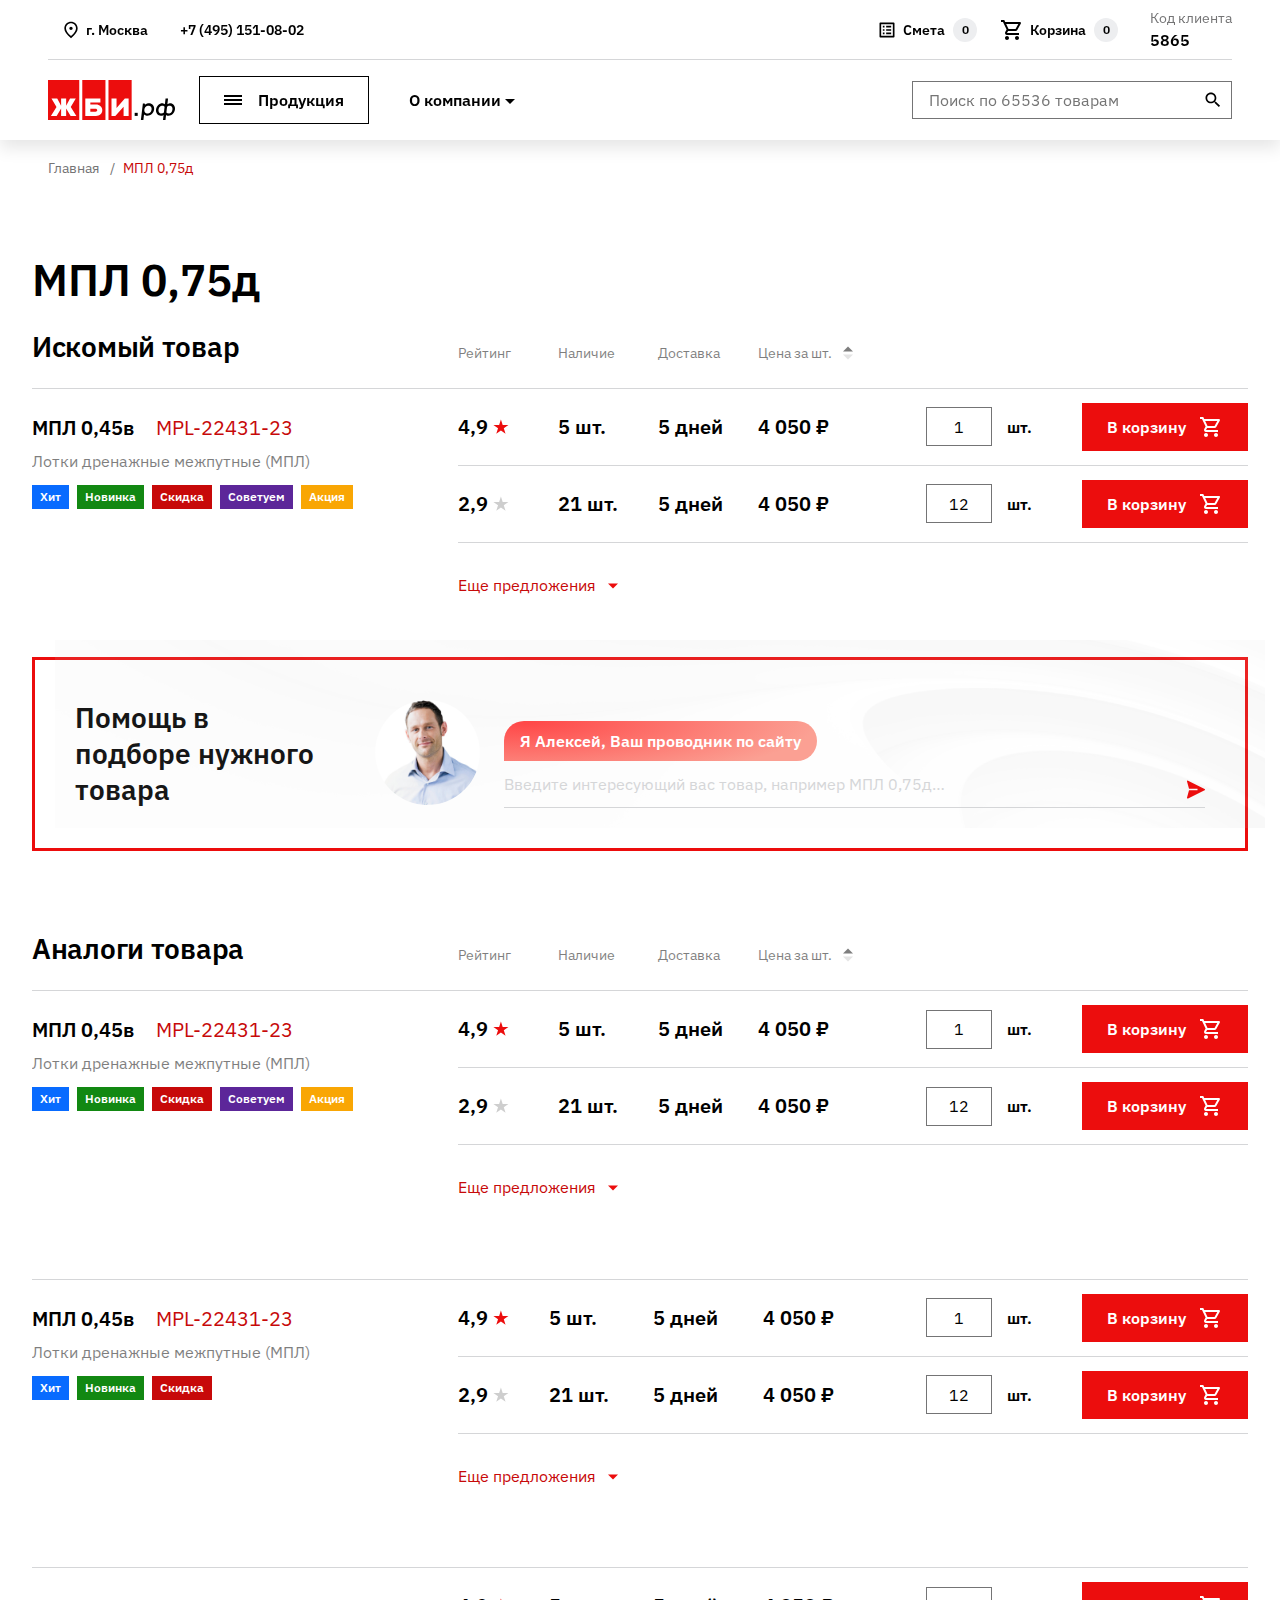
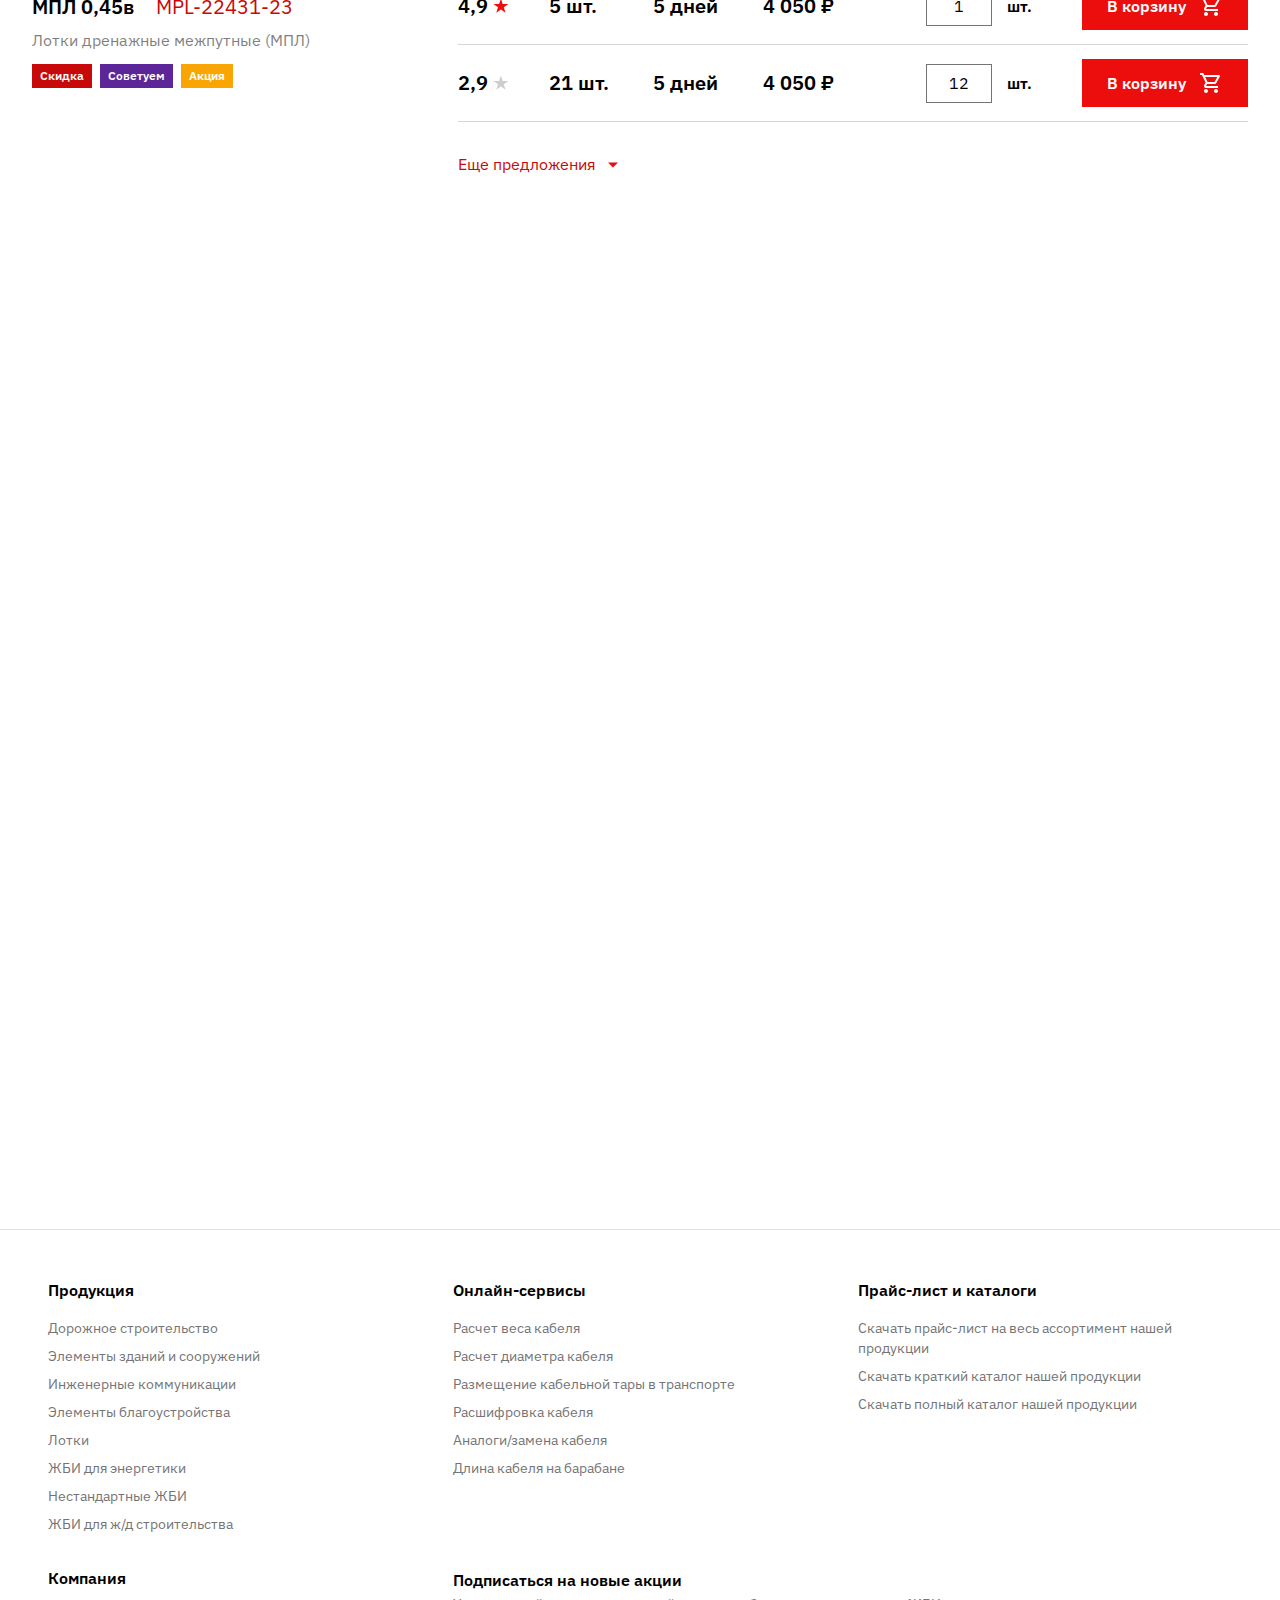
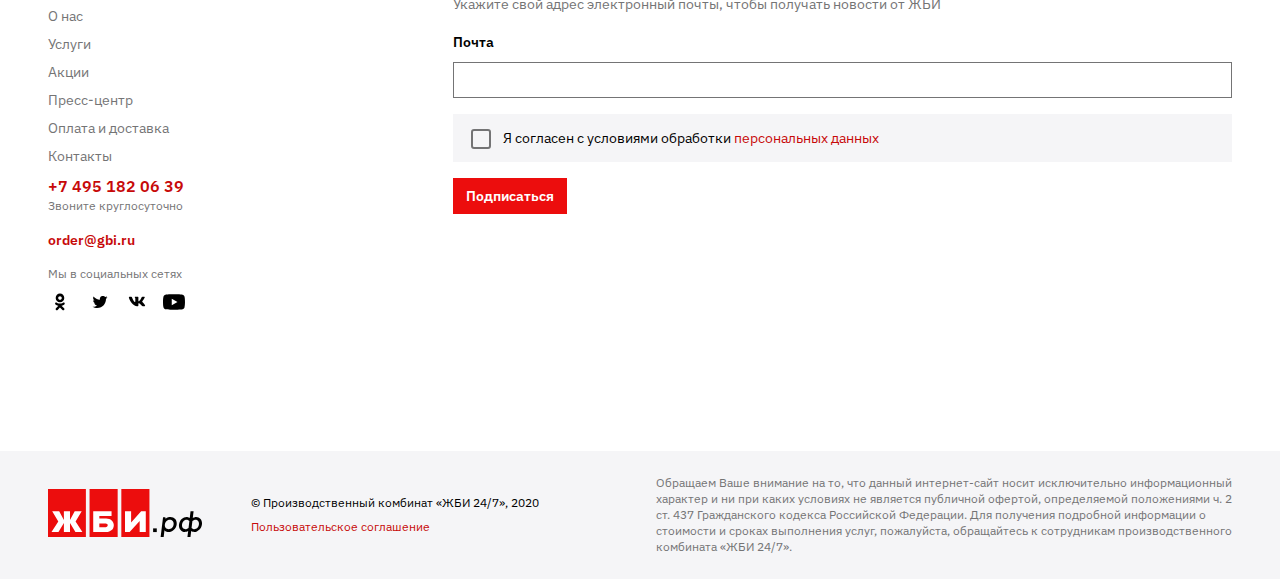
<file: product/index.html>
<!DOCTYPE html>
<html lang="ru">
<head>
  <!-- partial:parts/_head.html -->
  <meta charset="utf-8">
  <title>GBI</title>
  <meta name="viewport" content="width=device-width, initial-scale=1"><!-- responsive -->
  <meta http-equiv="x-ua-compatible" content="ie=edge">
  <meta name="robots" content="noindex, nofollow"/>
  <link rel="stylesheet" href="css/libs.min.css"/><!-- libs css -->
  <link rel="stylesheet" href="css/main.css"/><!-- custom css -->
  <link href="images/favicon.ico" rel="shortcut icon" type="image/x-icon"/><!-- favicon -->
  <link href="https://fonts.googleapis.com/css2?family=IBM+Plex+Sans:wght@100;300;400;500;600;700&display=swap"
        rel="stylesheet">   <!-- custom fonts -->
  <!-- partial -->
</head>
<body>
<div id="wrapper" class="wrapper">
  <!-- partial:parts/_header.html -->
  <header id="header" class="site-header">
    <div class="header-top">
      <div class="container header-top__container">
        <div class="logo">
          <a href="index.html" class="logo__link">
            <img src="images/logo.svg" alt="logo" class="logo__img">
          </a>
        </div> <!-- //logo -->
        <div class="location popup-init" data-popupname="location-popup">
          <svg class="location__ico" width="14" height="18" viewBox="0 0 14 18" fill="none"
               xmlns="http://www.w3.org/2000/svg">
            <path
              d="M7 9.00033C6.08334 9.00033 5.33334 8.25033 5.33334 7.33366C5.33334 6.41699 6.08334 5.66699 7 5.66699C7.91667 5.66699 8.66667 6.41699 8.66667 7.33366C8.66667 8.25033 7.91667 9.00033 7 9.00033ZM12 7.50033C12 4.47533 9.79167 2.33366 7 2.33366C4.20834 2.33366 2 4.47533 2 7.50033C2 9.45033 3.625 12.0337 7 15.117C10.375 12.0337 12 9.45033 12 7.50033ZM7 0.666992C10.5 0.666992 13.6667 3.35033 13.6667 7.50033C13.6667 10.267 11.4417 13.542 7 17.3337C2.55834 13.542 0.333336 10.267 0.333336 7.50033C0.333336 3.35033 3.5 0.666992 7 0.666992Z"
              fill="#021533"/>
          </svg>
          <span class="location__value">г. Москва</span>
        </div><!-- //location -->

        <div class="top-contact">
          <ul class="top-contact__list">
            <li class="top-contact__item top-contact__item-phone">
              <a href="tel:+74951510802" class="top-contact__link">
                <svg class="top-contact__ico" width="16" height="16" viewBox="0 0 16 16" fill="none"
                     xmlns="http://www.w3.org/2000/svg">
                  <path
                    d="M3.45 2.16667C3.5 2.90833 3.625 3.63333 3.825 4.325L2.825 5.325C2.48333 4.325 2.26667 3.26667 2.19167 2.16667H3.45ZM11.6667 12.1833C12.375 12.3833 13.1 12.5083 13.8333 12.5583V13.8C12.7333 13.725 11.675 13.5083 10.6667 13.175L11.6667 12.1833ZM4.25 0.5H1.33333C0.875 0.5 0.5 0.875 0.5 1.33333C0.5 9.15833 6.84167 15.5 14.6667 15.5C15.125 15.5 15.5 15.125 15.5 14.6667V11.7583C15.5 11.3 15.125 10.925 14.6667 10.925C13.6333 10.925 12.625 10.7583 11.6917 10.45C11.6083 10.4167 11.5167 10.4083 11.4333 10.4083C11.2167 10.4083 11.0083 10.4917 10.8417 10.65L9.00833 12.4833C6.65 11.275 4.71667 9.35 3.51667 6.99167L5.35 5.15833C5.58333 4.925 5.65 4.6 5.55833 4.30833C5.25 3.375 5.08333 2.375 5.08333 1.33333C5.08333 0.875 4.70833 0.5 4.25 0.5Z"
                    fill="#000"/>
                </svg>
                <span class="top-contact__text"><strong>+7 (495) 151-08-02</strong></span>
              </a>
              <span class="top-contact__info">Круглосуточно</span>
            </li>

            <li class="top-contact__item top-contact__item-mail">
              <a href="mailto:order@gbi.ru" class="top-contact__link">
                <svg class="top-contact__ico" width="18" height="14" viewBox="0 0 18 14" fill="none"
                     xmlns="http://www.w3.org/2000/svg">
                  <path
                    d="M17.3333 1.99992C17.3333 1.08325 16.5833 0.333252 15.6667 0.333252H2.33332C1.41666 0.333252 0.666656 1.08325 0.666656 1.99992V11.9999C0.666656 12.9166 1.41666 13.6666 2.33332 13.6666H15.6667C16.5833 13.6666 17.3333 12.9166 17.3333 11.9999V1.99992ZM15.6667 1.99992L8.99999 6.16658L2.33332 1.99992H15.6667ZM15.6667 11.9999H2.33332V3.66658L8.99999 7.83325L15.6667 3.66658V11.9999Z"
                    fill="#C70909"/>
                </svg>
                <span class="top-contact__text">order@gbi.ru</span>
              </a>
            </li>

          </ul>
        </div>
        <div class="search site-header__search">

          <div class="search__formular popup-init" data-popupname="search">
            <form accept-charset="UTF-8" method="post" action="/home" class="search__form">
              <input type="search" class="search__text" placeholder="Поиск по 65536 товарам">
              <button type="submit" class="search__button search-button">
                <svg class="search-button__ico" width="16" height="16" viewBox="0 0 16 16" fill="none"
                     xmlns="http://www.w3.org/2000/svg">
                  <path
                    d="M10.9167 9.66667H10.2583L10.025 9.44167C10.8417 8.49167 11.3333 7.25833 11.3333 5.91667C11.3333 2.925 8.90833 0.5 5.91667 0.5C2.925 0.5 0.5 2.925 0.5 5.91667C0.5 8.90833 2.925 11.3333 5.91667 11.3333C7.25833 11.3333 8.49167 10.8417 9.44167 10.025L9.66667 10.2583V10.9167L13.8333 15.075L15.075 13.8333L10.9167 9.66667ZM5.91667 9.66667C3.84167 9.66667 2.16667 7.99167 2.16667 5.91667C2.16667 3.84167 3.84167 2.16667 5.91667 2.16667C7.99167 2.16667 9.66667 3.84167 9.66667 5.91667C9.66667 7.99167 7.99167 9.66667 5.91667 9.66667Z"
                    fill="#021533"/>
                </svg>
              </button>
            </form>
          </div>
        </div><!-- //search-form -->
        <div class="user-actions actions">

          <div class="action-item action-item_favorite">
            <a href="#" class="action-item__link">
              <svg class="action-item__ico" width="16" height="16" viewBox="0 0 16 16" fill="none"
                   xmlns="http://www.w3.org/2000/svg">
                <path
                  d="M7.16667 3.83333H12.1667V5.5H7.16667V3.83333ZM7.16667 7.16667H12.1667V8.83333H7.16667V7.16667ZM7.16667 10.5H12.1667V12.1667H7.16667V10.5ZM3.83333 3.83333H5.5V5.5H3.83333V3.83333ZM3.83333 7.16667H5.5V8.83333H3.83333V7.16667ZM3.83333 10.5H5.5V12.1667H3.83333V10.5ZM14.75 0.5H1.25C0.833333 0.5 0.5 0.833333 0.5 1.25V14.75C0.5 15.0833 0.833333 15.5 1.25 15.5H14.75C15.0833 15.5 15.5 15.0833 15.5 14.75V1.25C15.5 0.833333 15.0833 0.5 14.75 0.5ZM13.8333 13.8333H2.16667V2.16667H13.8333V13.8333Z"
                  fill="black"/>
              </svg>
              <span class="action-item__text">Смета</span>
              <span class="action-item__qty">0</span>
            </a>
          </div>
          <div class="action-item action-item_basket">
            <a href="#" class="action-item__link">
              <svg class="action-item__ico" width="21" height="20" viewBox="0 0 21 20" fill="none"
                   xmlns="http://www.w3.org/2000/svg">
                <path
                  d="M14.55 11C15.3 11 15.96 10.59 16.3 9.97L19.88 3.48C20.25 2.82 19.77 2 19.01 2H4.21L3.27 0H0V2H2L5.6 9.59L4.25 12.03C3.52 13.37 4.48 15 6 15H18V13H6L7.1 11H14.55ZM5.16 4H17.31L14.55 9H7.53L5.16 4ZM6 16C4.9 16 4.01 16.9 4.01 18C4.01 19.1 4.9 20 6 20C7.1 20 8 19.1 8 18C8 16.9 7.1 16 6 16ZM16 16C14.9 16 14.01 16.9 14.01 18C14.01 19.1 14.9 20 16 20C17.1 20 18 19.1 18 18C18 16.9 17.1 16 16 16Z"/>
              </svg>
              <span class="action-item__text">Корзина</span>
              <span class="action-item__qty">0</span>
            </a>
          </div>
        </div><!-- //user-actions -->


        <div class="client-code">
          <span class="client-code__title">Код клиента</span>
          <span class="client-code__value">5865</span>
        </div>

        <div class="catalog">
          <div class="catalog-init popup-init" data-popupname="catalog">
            <a href="/catalog/" class="catalog-init__link">
              <div class="catalog-init__ico">
                <span class="catalog-init__ico-link"></span>
                <span class="catalog-init__ico-link"></span>
                <span class="catalog-init__ico-link"></span>
              </div>
              <span class="catalog-init__text">Продукция</span>
            </a>
          </div>
        </div><!-- //catalogigation -->
      </div><!-- //container -->
    </div><!-- //header-top -->


    <div class="header-bottom">
      <div class="container header-bottom__container">
        <div class="logo">
          <a href="index.html" class="logo__link">
            <img src="images/logo.svg" alt="logo" class="logo__img">
          </a>
        </div> <!-- //logo -->
        <div class="catalog">
          <div class="catalog-init popup-init" data-popupname="catalog">
            <a href="/catalog/" class="catalog-init__link">
              <div class="catalog-init__ico">
                <span class="catalog-init__ico-link"></span>
                <span class="catalog-init__ico-link"></span>
                <span class="catalog-init__ico-link"></span>
              </div>
              <span class="catalog-init__text">Продукция</span>
            </a>
          </div>
        </div><!-- //catalogigation -->


        <div class="navigation">
          <div class="nav__init nav-init">
            <span class="nav-init__text">О компании</span>
            <i class="dropdown__icon"></i>
          </div>
          <nav class="nav">
            <ul class="nav__list">

              <li class="nav__item">
                <a class="nav__link" href="#">
                  Услуги
                </a>
              </li>

              <li class="nav__item">
                <a class="nav__link" href="#">
                  Оплата и Доставка
                </a>
              </li>

              <li class="nav__item">
                <a class="nav__link" href="#">
                  О нас
                </a>
              </li>

              <li class="nav__item">
                <a class="nav__link" href="#">
                  Сервисы
                </a>
              </li>

            </ul><!-- //nav__list -->
          </nav>
        </div>
        <div class="search site-header__search">

          <div class="search__formular popup-init" data-popupname="search">
            <form accept-charset="UTF-8" method="post" action="/home" class="search__form">
              <input type="search" class="search__text" placeholder="Поиск по 65536 товарам">
              <button type="submit" class="search__button search-button">
                <svg class="search-button__ico" width="16" height="16" viewBox="0 0 16 16" fill="none"
                     xmlns="http://www.w3.org/2000/svg">
                  <path
                    d="M10.9167 9.66667H10.2583L10.025 9.44167C10.8417 8.49167 11.3333 7.25833 11.3333 5.91667C11.3333 2.925 8.90833 0.5 5.91667 0.5C2.925 0.5 0.5 2.925 0.5 5.91667C0.5 8.90833 2.925 11.3333 5.91667 11.3333C7.25833 11.3333 8.49167 10.8417 9.44167 10.025L9.66667 10.2583V10.9167L13.8333 15.075L15.075 13.8333L10.9167 9.66667ZM5.91667 9.66667C3.84167 9.66667 2.16667 7.99167 2.16667 5.91667C2.16667 3.84167 3.84167 2.16667 5.91667 2.16667C7.99167 2.16667 9.66667 3.84167 9.66667 5.91667C9.66667 7.99167 7.99167 9.66667 5.91667 9.66667Z"
                    fill="#021533"/>
                </svg>
              </button>
            </form>
          </div>
        </div><!-- //search-form -->
      </div>
    </div>
  </header>

  <!-- partial -->
  <main id="main" class="site-main">
    <div class="breadcrumbs">
      <div class="container">
        <ul class="breadcrumbs__list">
          <li class="breadcrumbs__item">
            <a class="breadcrumbs__link" href="#">
              Главная
            </a><!-- //breadcrumbs__link -->
          </li><!-- //breadcrumbs__item -->
          <li class="breadcrumbs__item">
            <a class="breadcrumbs__link" href="#">
              Продукция
            </a><!-- //breadcrumbs__link -->
          </li><!-- //breadcrumbs__item -->
          <li class="breadcrumbs__item">
            <a class="breadcrumbs__link" href="#">
              Дорожно-транспортное строительство
            </a><!-- //breadcrumbs__link -->
          </li><!-- //breadcrumbs__item -->
          <li class="breadcrumbs__item">
            <a class="breadcrumbs__link" href="#">
              ЖД инфраструктура
            </a><!-- //breadcrumbs__link -->
          </li><!-- //breadcrumbs__item -->
          <li class="breadcrumbs__item">
            <a class="breadcrumbs__link" href="#">
              Лотки дренажные межпутные (МПЛ)
            </a><!-- //breadcrumbs__link -->
          </li><!-- //breadcrumbs__item -->
          <li class="breadcrumbs__item">
                         <span class="breadcrumbs__link_current">
                           МПЛ 0,75д
                         </span><!-- //breadcrumbs__link -->
          </li><!-- //breadcrumbs__item -->
        </ul><!-- //breadcrumbs__list -->
      </div><!-- //breadcrumbs -->
    </div><!-- //breadcrumbs -->

    <!--Модалка с информацией о товаре-->
    <div class="product-detail-modal">
      <div class="product-detail-modal__close">
        <span></span>
        <span></span>
      </div>
      <div class="product-detail-modal__content">
        <div class="container">
          <div class="product__title product-title">
            <h1 class="product-title__text">МПЛ 0,75д</h1>
          </div>
          <span class="product-detail-modal__description">
        Лотки дренажные межпутные (МПЛ)
      </span>
        </div>
        <div class="tabs section section_tiny">
          <div class="container">
            <div class="tabs-header">
              <div class="tabs-header__item tabs-header__item_active">
                <span class="tabs-header__text">Общее</span>
              </div><!-- //item -->
              <div class="tabs-header__item">
                <span class="tabs-header__text">Характеристики</span>
              </div><!-- //item -->
              <div class="tabs-header__item">
                <span class="tabs-header__text">Описание</span>
              </div><!-- //item -->
              <div class="tabs-header__item">
                <span class="tabs-header__text">Отзывы (4)</span>
              </div><!-- //item -->
            </div><!-- //tabs-header -->

            <div class="tabs-body">
              <div class="tabs-body__item tabs-body__item_active product-tab">
                <div class="product-tab__title">
                  <div class="product-rating-status">
                    <!-- рейтинг товара -->
                    <div class="product__ratting ratting">
                      <div class="ratting__control">
                        <svg width="132" height="20" viewBox="0 0 132 20" fill="none"
                             xmlns="http://www.w3.org/2000/svg">
                          <path
                            d="M10 14.393L15.15 17.5013L13.7833 11.643L18.3333 7.7013L12.3417 7.19297L10 1.66797L7.65833 7.19297L1.66666 7.7013L6.21666 11.643L4.85 17.5013L10 14.393Z"
                            fill="#EA1325"/>
                          <path
                            d="M38 14.393L43.15 17.5013L41.7833 11.643L46.3333 7.7013L40.3417 7.19297L38 1.66797L35.6583 7.19297L29.6667 7.7013L34.2167 11.643L32.85 17.5013L38 14.393Z"
                            fill="#EA1325"/>
                          <path
                            d="M66 14.393L71.15 17.5013L69.7833 11.643L74.3333 7.7013L68.3417 7.19297L66 1.66797L63.6583 7.19297L57.6667 7.7013L62.2167 11.643L60.85 17.5013L66 14.393Z"
                            fill="#EA1325"/>
                          <path
                            d="M94 14.393L99.15 17.5013L97.7833 11.643L102.333 7.7013L96.3417 7.19297L94 1.66797L91.6583 7.19297L85.6667 7.7013L90.2167 11.643L88.85 17.5013L94 14.393Z"
                            fill="#EA1325"/>
                          <path
                            d="M130.333 7.7013L124.342 7.18464L122 1.66797L119.658 7.19297L113.667 7.7013L118.217 11.643L116.85 17.5013L122 14.393L127.15 17.5013L125.792 11.643L130.333 7.7013ZM122 12.8346L118.867 14.7263L119.7 11.1596L116.933 8.75964L120.583 8.44297L122 5.08464L123.425 8.4513L127.075 8.76797L124.308 11.168L125.142 14.7346L122 12.8346Z"
                            fill="#EA1325"/>
                        </svg>
                      </div>
                      <div class="rating__value">
                        <span class="value">(4.4)</span>
                      </div>
                      <div class="ratting__count">
                        4 отзыва
                      </div>
                    </div>
                    <!-- статус товара -->
                    <div class="product__status product-status product-status_available">
                      <svg class="product-status__ico" width="20" height="20" viewBox="0 0 20 20" fill="none"
                           xmlns="http://www.w3.org/2000/svg">
                        <path
                          d="M10 0C4.48 0 0 4.48 0 10C0 15.52 4.48 20 10 20C15.52 20 20 15.52 20 10C20 4.48 15.52 0 10 0ZM8 15L3 10L4.41 8.59L8 12.17L15.59 4.58L17 6L8 15Z"
                          fill="#428542"/>
                      </svg>
                      <span class="product-status__text">Есть в наличии</span>
                    </div>
                  </div>
                </div>
                <div class="product-tab__content">
                  <div class="product-detail__media">

                    <!-- обертка слайдеров продукта -->
                    <div class="product-detail__sliders">

                      <!-- большой слайдер -->
                      <div class="product-slider product-slider_for">
                        <div class="product-slider__item">
                          <div class="product-slider__visual"
                               style="background-image: url('images/content/image.jpg')">
                          </div>
                        </div>
                        <div class="product-slider__item">
                          <div class="product-slider__visual"
                               style="background-image: url('images/content/image.jpg')">
                          </div>
                        </div>
                        <div class="product-slider__item">
                          <div class="product-slider__visual"
                               style="background-image: url('images/content/image.jpg')">
                          </div>
                        </div>
                        <div class="product-slider__item">
                          <div class="product-slider__visual"
                               style="background-image: url('images/content/image.jpg')">
                          </div>
                        </div>
                        <div class="product-slider__item">
                          <div class="product-slider__visual"
                               style="background-image: url('images/content/image.jpg')">
                          </div>
                        </div>
                        <div class="product-slider__item">
                          <div class="product-slider__visual"
                               style="background-image: url('images/content/image.jpg')">
                          </div>
                        </div>
                        <div class="product-slider__item">
                          <div class="product-slider__visual"
                               style="background-image: url('images/content/image.jpg')">
                          </div>
                        </div>
                      </div>
                      <!-- малый слайдер -->
                      <div class="product-slider product-slider_nav">
                        <div class="product-slider__item">
                          <div class="product-slider__visual"
                               style="background-image: url('images/content/image.jpg')">
                          </div>
                        </div>
                        <div class="product-slider__item">
                          <div class="product-slider__visual"
                               style="background-image: url('images/content/image.jpg')">
                          </div>
                        </div>
                        <div class="product-slider__item">
                          <div class="product-slider__visual"
                               style="background-image: url('images/content/image.jpg')">
                          </div>
                        </div>
                        <div class="product-slider__item">
                          <div class="product-slider__visual"
                               style="background-image: url('images/content/image.jpg')">
                          </div>
                        </div>
                        <div class="product-slider__item">
                          <div class="product-slider__visual"
                               style="background-image: url('images/content/image.jpg')">
                          </div>
                        </div>
                        <div class="product-slider__item">
                          <div class="product-slider__visual"
                               style="background-image: url('images/content/image.jpg')">
                          </div>
                        </div>
                        <div class="product-slider__item">
                          <div class="product-slider__visual"
                               style="background-image: url('images/content/image.jpg')">
                          </div>
                        </div>
                      </div>
                    </div>


                  </div>
                </div>
              </div>

              <div class="tabs-body__item product-tab">
                <div class="product-tab__title">
                  <h2 class="title-text">Характеристики</h2>
                </div>
                <div class="product-tab__content">
                  <div class="product-characteristics">
                    <div class="row">

                      <div class="col col-12 col-tab-12">
                        <table>
                          <tr>
                            <th colspan="2">
                              Основные характеристики
                            </th>
                          </tr>
                          <tr>
                            <td>
                              Длина, мм
                            </td>
                            <td>
                              1500
                            </td>

                          </tr>
                          <tr>
                            <td>
                              Ширина, мм
                            </td>
                            <td>
                              700
                            </td>

                          </tr>
                          <tr>
                            <td>
                              Высота, мм
                            </td>
                            <td>
                              850
                            </td>

                          </tr>
                          <tr>
                            <td>
                              Вет, т
                            </td>
                            <td>
                              0.8
                            </td>

                          </tr>
                          <tr>
                            <td>
                              Тип товара
                            </td>
                            <td>
                              Межпутевой лоток
                            </td>

                          </tr>

                        </table>
                      </div>
                      <div class="col col-12 col-tab-12">
                        <table>
                          <tr>
                            <th colspan="2">
                              Дополнительные характеристики
                            </th>
                          </tr>
                          <tr>
                            <td>
                              ГОСТ
                            </td>
                            <td>
                              —
                            </td>

                          </tr>
                          <tr>
                            <td>
                              Тип товара
                            </td>
                            <td>
                              Межпутевой лоток
                            </td>

                          </tr>
                          <tr>
                            <td>
                              Вид строительства
                            </td>
                            <td>
                              Дорожно-транспортное строительство
                            </td>

                          </tr>


                        </table>
                      </div>
                    </div>


                  </div>
                </div>

              </div>


              <div class="tabs-body__item product-tab">
                <div class="product-tab__title">
                  <h2 class="title-text">Применение и достоинства дорожных плит</h2>
                </div>
                <div class="product-tab__content">
                  <div class="wysiwyg">
                    <div class="row">
                      <div class="col col-10 col-desktop-10 col-tab-12">
                        <p>
                          Укладка дорожного покрытия для постоянного или временного использования предполагает применение
                          надежных и долговечных материалов. Плиты дорожные ПДП 3х1,75 способны выдержать вес многотонной
                          техники при соблюдении технологии монтажа. Изделия не теряют своих рабочих характеристик в любых
                          климатических условиях, производятся из высококачественного бетона и арматуры.
                        </p>
                        <p>
                          Использование продукции данного типа актуально при монтаже транспортных коммуникаций временного
                          использования. Плиты дорожные ПДП 3х1,75 укладываются с целью организации качественного, прочного
                          дорожного покрытия и доставки материалов на строительные площадки, месторождения, при прокладке
                          автомагистралей. Допускается монтаж бетонки для постоянного использования, при отсутствии
                          технической возможности и средств на укладку асфальтового покрытия.
                        </p>
                        <p>
                          К достоинствам плит дорожных ПДП можно отнести:
                        </p>
                        <ul>
                          <li>высокая прочность и надежность, устойчивость к механическим нагрузкам на растяжение, изгиб,
                            скручивание;
                          </li>
                          <li>способность успешно эксплуатироваться в условиях высокой влажности и постоянных перепадов
                            температуры;
                          </li>
                          <li>способность успешно эксплуатироваться в условиях высокой влажности и постоянных перепадов
                            температуры;
                          </li>
                          <li>широкий диапазон использования в качестве постоянного или временного покрытия.</li>
                        </ul>
                        <p>
                          В производстве используется предварительно напряженная арматура большого диаметра, поперечные
                          прутки меньшей толщины. Изделия соответствуют требованиям ГОСТ 291924.084 по всем показателям.
                        </p>
                      </div>
                    </div>
                  </div>
                </div>
              </div>


              <div class="tabs-body__item product-tab">
                <div class="product-tab__title">
                  <h2 class="title-text">Отзывы</h2>
                </div>
                <div class="product-tab__content">
                  <div class="product-reviews">
                    <div class="product-reviews__list">
                      <div class="product-review review">
                        <div class="row">
                          <div class="col col-3 col-desktop-3 col-tab-12">
                            <div class="review__info">
                              <div class="review__author">
                                <span class="title-text">Алена</span>
                              </div>
                              <div class="review__rating ratting">
                                <div class="ratting__control">
                                  <svg width="132" height="20" viewBox="0 0 132 20" fill="none"
                                       xmlns="http://www.w3.org/2000/svg">
                                    <path
                                      d="M10 14.393L15.15 17.5013L13.7833 11.643L18.3333 7.7013L12.3417 7.19297L10 1.66797L7.65833 7.19297L1.66666 7.7013L6.21666 11.643L4.85 17.5013L10 14.393Z"
                                      fill="#EA1325"/>
                                    <path
                                      d="M38 14.393L43.15 17.5013L41.7833 11.643L46.3333 7.7013L40.3417 7.19297L38 1.66797L35.6583 7.19297L29.6667 7.7013L34.2167 11.643L32.85 17.5013L38 14.393Z"
                                      fill="#EA1325"/>
                                    <path
                                      d="M66 14.393L71.15 17.5013L69.7833 11.643L74.3333 7.7013L68.3417 7.19297L66 1.66797L63.6583 7.19297L57.6667 7.7013L62.2167 11.643L60.85 17.5013L66 14.393Z"
                                      fill="#EA1325"/>
                                    <path
                                      d="M94 14.393L99.15 17.5013L97.7833 11.643L102.333 7.7013L96.3417 7.19297L94 1.66797L91.6583 7.19297L85.6667 7.7013L90.2167 11.643L88.85 17.5013L94 14.393Z"
                                      fill="#EA1325"/>
                                    <path
                                      d="M130.333 7.7013L124.342 7.18464L122 1.66797L119.658 7.19297L113.667 7.7013L118.217 11.643L116.85 17.5013L122 14.393L127.15 17.5013L125.792 11.643L130.333 7.7013ZM122 12.8346L118.867 14.7263L119.7 11.1596L116.933 8.75964L120.583 8.44297L122 5.08464L123.425 8.4513L127.075 8.76797L124.308 11.168L125.142 14.7346L122 12.8346Z"
                                      fill="#EA1325"/>
                                  </svg>
                                </div>
                                <div class="rating__value">
                                  <span class="value">(4.4)</span>
                                </div>
                              </div>
                              <div class="review__date">
                                <span class="date-text">24 октября 2019</span>
                              </div>
                            </div>
                          </div>
                          <div class="col col-7 col-desktop-9 col-tab-12">
                            <div class="review__content">
                              <p>
                                Lorem ipsum dolor sit amet, consectetur adipiscing elit. Tortor pharetra at tortor aenean
                                augue sit. Viverra nunc, et porttitor et ornare blandit. Augue pretium, faucibus fermentum
                                proin eget dignissim ut vel sagittis.
                              </p>
                              <p>
                                <strong>Преимущества:</strong><br>
                                Lorem ipsum dolor sit amet, consectetur adipiscing elit. Tortor pharetra at tortor aenean
                                augue sit. Viverra nunc, et porttitor et ornare blandit. Augue pretium, faucibus fermentum
                                proin eget dignissim ut vel sagittis.
                              </p>
                              <p>
                                <strong>Недостатки:</strong><br>
                                Lorem ipsum dolor sit amet, consectetur adipiscing elit. Tortor pharetra at tortor aenean
                                augue sit. Viverra nunc, et porttitor et ornare blandit. Augue pretium, faucibus fermentum
                                proin eget dignissim ut vel sagittis.
                              </p>
                            </div>
                          </div>
                        </div>
                      </div>
                      <div class="product-review review">
                        <div class="row">
                          <div class="col col-3 col-desktop-3 col-tab-12">
                            <div class="review__info">
                              <div class="review__author">
                                <span class="title-text">Алена</span>
                              </div>
                              <div class="review__rating ratting">
                                <div class="ratting__control">
                                  <svg width="132" height="20" viewBox="0 0 132 20" fill="none"
                                       xmlns="http://www.w3.org/2000/svg">
                                    <path
                                      d="M10 14.393L15.15 17.5013L13.7833 11.643L18.3333 7.7013L12.3417 7.19297L10 1.66797L7.65833 7.19297L1.66666 7.7013L6.21666 11.643L4.85 17.5013L10 14.393Z"
                                      fill="#EA1325"/>
                                    <path
                                      d="M38 14.393L43.15 17.5013L41.7833 11.643L46.3333 7.7013L40.3417 7.19297L38 1.66797L35.6583 7.19297L29.6667 7.7013L34.2167 11.643L32.85 17.5013L38 14.393Z"
                                      fill="#EA1325"/>
                                    <path
                                      d="M66 14.393L71.15 17.5013L69.7833 11.643L74.3333 7.7013L68.3417 7.19297L66 1.66797L63.6583 7.19297L57.6667 7.7013L62.2167 11.643L60.85 17.5013L66 14.393Z"
                                      fill="#EA1325"/>
                                    <path
                                      d="M94 14.393L99.15 17.5013L97.7833 11.643L102.333 7.7013L96.3417 7.19297L94 1.66797L91.6583 7.19297L85.6667 7.7013L90.2167 11.643L88.85 17.5013L94 14.393Z"
                                      fill="#EA1325"/>
                                    <path
                                      d="M130.333 7.7013L124.342 7.18464L122 1.66797L119.658 7.19297L113.667 7.7013L118.217 11.643L116.85 17.5013L122 14.393L127.15 17.5013L125.792 11.643L130.333 7.7013ZM122 12.8346L118.867 14.7263L119.7 11.1596L116.933 8.75964L120.583 8.44297L122 5.08464L123.425 8.4513L127.075 8.76797L124.308 11.168L125.142 14.7346L122 12.8346Z"
                                      fill="#EA1325"/>
                                  </svg>
                                </div>
                                <div class="rating__value">
                                  <span class="value">(4.4)</span>
                                </div>
                              </div>
                              <div class="review__date">
                                <span class="date-text">24 октября 2019</span>
                              </div>
                            </div>
                          </div>
                          <div class="col col-7 col-desktop-9 col-tab-12">
                            <div class="review__content">
                              <p>
                                Lorem ipsum dolor sit amet, consectetur adipiscing elit. Tortor pharetra at tortor aenean
                                augue sit. Viverra nunc, et porttitor et ornare blandit. Augue pretium, faucibus fermentum
                                proin eget dignissim ut vel sagittis.
                              </p>
                              <p>
                                <strong>Преимущества:</strong><br>
                                Lorem ipsum dolor sit amet, consectetur adipiscing elit. Tortor pharetra at tortor aenean
                                augue sit. Viverra nunc, et porttitor et ornare blandit. Augue pretium, faucibus fermentum
                                proin eget dignissim ut vel sagittis.
                              </p>
                              <p>
                                <strong>Недостатки:</strong><br>
                                Lorem ipsum dolor sit amet, consectetur adipiscing elit. Tortor pharetra at tortor aenean
                                augue sit. Viverra nunc, et porttitor et ornare blandit. Augue pretium, faucibus fermentum
                                proin eget dignissim ut vel sagittis.
                              </p>
                            </div>
                          </div>
                        </div>
                      </div>
                    </div>

                    <div class="review-formular section">

                      <div class="row">
                        <div class="col col-7 col-desktop-9 col-tab-12 p-l-3 p-l-desktop-4 pl-tablet-0">
                          <div class="review-formular__title">
                            <h3 class="title-text">Оставить отзыв</h3>
                          </div>
                          <div class="review-form">
                            <form action="index.html">
                              <div class="form-field">
                                <label class="form-field__label">
                                  <span class="form-field__title">Имя</span>
                                  <input type="text" required>
                                </label>
                              </div><!-- //form-field -->

                              <div class="form-field">
                                <label class="form-field__label">
                                  <span class="form-field__title">Комментарий</span>
                                  <textarea>

                                                    </textarea>
                                </label>
                              </div><!-- //form-field -->

                              <div class="form-field">
                                <label class="form-field__label">
                                  <span class="form-field__title">Достоинства</span>
                                  <span class="form-field__hint">Необязательное поле</span>
                                  <input type="text" required>
                                </label>
                              </div><!-- //form-field -->

                              <div class="form-field">
                                <label class="form-field__label">
                                  <span class="form-field__title">Недостатки</span>
                                  <span class="form-field__hint">Необязательное поле</span>
                                  <input type="text" required>
                                </label>
                              </div><!-- //form-field -->


                              <div class="form-field form-field_secondary-bg">
                                                            <span class="custom-check">
                                                                 <label class="form-field__label">
                                                                    <input class="custom-check__input" type="checkbox"
                                                                           name="name">
                                                                    <span class="custom-check__text">Я согласен с условиями обработки <a
                                                                      href="#" class="popup-init"
                                                                      data-popupname="personal-popup">персональных данных</a></span>
                                                                 </label>
                                                            </span>
                              </div>
                              <div class="form-item">
                                <input type="submit" value="Отправить">

                              </div><!-- //form-item -->

                            </form>
                          </div>
                        </div>
                      </div>

                    </div>
                  </div>
                </div>
              </div>

            </div>
          </div>

        </div>
      </div>
    </div>

    <!-- Товар списком-->
    <div class="product-list">
      <div class="container">
        <div class="row">
        <!--Название товара заголовок-->
          <div class="product-list__title">
            <h1>МПЛ 0,75д</h1>
          </div>
        </div>
        <div class="row">
          <div class="product-list__content">
            <!--Левый блок с информацией о товаре-->
            <div class="product-info">
              <div class="product-info__title">
                Искомый товар
              </div>
              <span class="product-info__name">МПЛ 0,45в</span>
              <a href="#" class="product-info__link product-modal__link">MPL-22431-23</a>
              <div class="product-info_description">
                Лотки дренажные межпутные (МПЛ)
              </div>
              <div class="product-labels">
                <div class="product-label product-label_hit">
                  <span class="text">Хит</span>
                </div>
                <div class="product-label product-label_new">
                  <span class="text">Новинка</span>
                </div>
                <div class="product-label product-label_sale">
                  <span class="text">Скидка</span>
                </div>
                <div class="product-label product-label_advice">
                  <span class="text">Советуем</span>
                </div>
                <div class="product-label product-label_stock">
                  <span class="text">Акция</span>
                </div>
              </div>
            </div>
            <!--Правая таблица с предложениями-->
            <table class="product-table">
              <tbody>
              <tr class="product-table__title">
                <td>Рейтинг</td>
                <td>Наличие</td>
                <td>Доставка</td>
                <td colspan="3" class="product-title__price">
                  Цена за шт.
                  <div class="product-price__arrow">
                    <svg class="product-price__arrow-active" width="10" height="6" viewBox="0 0 10 6" fill="none" xmlns="http://www.w3.org/2000/svg">
                      <path d="M-8.74228e-07 5.37988L5 0.379884L10 5.37988L-8.74228e-07 5.37988Z" fill="black"/>
                    </svg>
                    <svg width="10" height="6" viewBox="0 0 10 6" fill="none" xmlns="http://www.w3.org/2000/svg">
                      <path d="M10 0.379883L5 5.37988L4.37114e-07 0.379882L10 0.379883Z" fill="black"/>
                    </svg>

                  </div>
                </td>
              </tr>
              <!--Предложение товара-->
              <tr class="product-item">
                <td class="product-item__rating product-item__rating-high">
                  <span>4,9</span>
                  <svg width="16" height="15" viewBox="0 0 16 15" fill="none" xmlns="http://www.w3.org/2000/svg">
                    <path d="M7.90793 0.527588L9.68337 5.99183H15.4288L10.7807 9.36892L12.5561 14.8332L7.90793 11.4561L3.25976 14.8332L5.0352 9.36892L0.387042 5.99183H6.13249L7.90793 0.527588Z"/>
                  </svg>
                </td>
                <td>5 шт.</td>
                <td>5 дней</td>
                <td>4 050 ₽</td>
                <td class="product-item__quantity">
                  <input type="text" value="1">
                  <span>шт.</span>
                </td>
                <td class="product-item__button">
                  <button type="submit" class="btn btn_has-ico add-to-cart">
                    <span class="btn__text">В корзину</span>
                    <svg class="btn__ico" width="24" height="24" viewBox="0 0 24 24" fill="none"
                         xmlns="http://www.w3.org/2000/svg">
                      <path
                        d="M15.55 13C16.3 13 16.96 12.59 17.3 11.97L20.88 5.48C21.25 4.82 20.77 4 20.01 4H5.21L4.27 2H1V4H3L6.6 11.59L5.25 14.03C4.52 15.37 5.48 17 7 17H19V15H7L8.1 13H15.55ZM6.16 6H18.31L15.55 11H8.53L6.16 6ZM7 18C5.9 18 5.01 18.9 5.01 20C5.01 21.1 5.9 22 7 22C8.1 22 9 21.1 9 20C9 18.9 8.1 18 7 18ZM17 18C15.9 18 15.01 18.9 15.01 20C15.01 21.1 15.9 22 17 22C18.1 22 19 21.1 19 20C19 18.9 18.1 18 17 18Z"
                        fill="white"></path>
                    </svg>
                  </button>
                </td>
              </tr>
              <!--Предложение товара-->
              <tr class="product-item">
                <td class="product-item__rating">
                  <span>2,9</span>
                  <svg width="16" height="15" viewBox="0 0 16 15" fill="none" xmlns="http://www.w3.org/2000/svg">
                    <path d="M7.90793 0.527588L9.68337 5.99183H15.4288L10.7807 9.36892L12.5561 14.8332L7.90793 11.4561L3.25976 14.8332L5.0352 9.36892L0.387042 5.99183H6.13249L7.90793 0.527588Z" />
                  </svg>
                </td>
                <td>21 шт.</td>
                <td>5 дней</td>
                <td>4 050 ₽</td>
                <td class="product-item__quantity">
                  <input type="text" value="12">
                  <span>шт.</span>
                </td>
                <td class="product-item__button">
                  <button type="submit" class="btn btn_has-ico add-to-cart">
                    <span class="btn__text">В корзину</span>
                    <svg class="btn__ico" width="24" height="24" viewBox="0 0 24 24" fill="none"
                         xmlns="http://www.w3.org/2000/svg">
                      <path
                        d="M15.55 13C16.3 13 16.96 12.59 17.3 11.97L20.88 5.48C21.25 4.82 20.77 4 20.01 4H5.21L4.27 2H1V4H3L6.6 11.59L5.25 14.03C4.52 15.37 5.48 17 7 17H19V15H7L8.1 13H15.55ZM6.16 6H18.31L15.55 11H8.53L6.16 6ZM7 18C5.9 18 5.01 18.9 5.01 20C5.01 21.1 5.9 22 7 22C8.1 22 9 21.1 9 20C9 18.9 8.1 18 7 18ZM17 18C15.9 18 15.01 18.9 15.01 20C15.01 21.1 15.9 22 17 22C18.1 22 19 21.1 19 20C19 18.9 18.1 18 17 18Z"
                        fill="white"></path>
                    </svg>
                  </button>
                </td>
              </tr>
              <!--Кнопка "Еще предложения"-->
              <tr>
                <td class="product-table__offers-more" colspan="6">
                  <a href="#">Еще предложения</a>
                  <svg width="10" height="6" viewBox="0 0 10 6" fill="none" xmlns="http://www.w3.org/2000/svg">
                    <path d="M10 0.52124L5 5.52124L4.37114e-07 0.521239L10 0.52124Z"/>
                  </svg>
                </td>
              </tr>
              </tbody>
            </table>
          </div>
        </div>
      </div>
    </div>
    <!-- Товар списком-->

    <!--Помощь в подборе-->
    <div class="assistance-selection">
      <div class="container">
        <div class="row">
          <div class="assistance-content">
            <div class="assistance-background"></div>
            <div class="assistance-content__title">
              Помощь в подборе
              нужного  товара
            </div>
            <div class="assistance-content_info">
              <img src="images/content/consultant.jpeg" alt="">
              <div class="assistance-content__search">
                <div class="assistance-greetings">
                  Я Алексей, Ваш проводник по сайту
                </div>
                <div class="assistance-search">
                  <input type="text" placeholder="Введите интересующий вас товар, например МПЛ 0,75д…">
                  <button type="submit" class="assistance-search_button">
                    <svg width="19" height="19" viewBox="0 0 19 19" fill="none" xmlns="http://www.w3.org/2000/svg">
                      <path d="M18.587 8.90697L2.08705 0.656968C1.95772 0.592293 1.81246 0.566379 1.66876 0.582346C1.52505 0.598314 1.38902 0.655482 1.27705 0.746968C1.17012 0.836587 1.0903 0.954258 1.04658 1.08675C1.00286 1.21924 0.996958 1.36131 1.02955 1.49697L3.01705 8.82447H11.4995V10.3245H3.01705L0.999547 17.6295C0.968967 17.7428 0.965397 17.8616 0.989125 17.9766C1.01285 18.0915 1.06322 18.1992 1.13617 18.2912C1.20912 18.3831 1.30262 18.4566 1.40915 18.5058C1.51568 18.555 1.63227 18.5785 1.74955 18.5745C1.86695 18.5738 1.98256 18.5455 2.08705 18.492L18.587 10.242C18.7099 10.179 18.813 10.0834 18.885 9.96563C18.957 9.84786 18.9951 9.7125 18.9951 9.57447C18.9951 9.43643 18.957 9.30108 18.885 9.1833C18.813 9.06553 18.7099 8.96991 18.587 8.90697Z" fill="#EC0D0D"/>
                    </svg>
                  </button>
                </div>
              </div>
            </div>
          </div>
        </div>
      </div>
    </div>
    <!--Помощь в подборе-->

    <!--Аналоги товара-->
    <div class="product-list">
      <div class="container">
        <div class="row">
          <div class="product-list__content">
            <!--Левый блок с информацией о товаре-->
            <div class="product-info">
              <div class="product-info__title">
                Аналоги товара
              </div>
              <span class="product-info__name">МПЛ 0,45в</span>
              <a href="#" class="product-info__link product-modal__link">MPL-22431-23</a>
              <div class="product-info_description">
                Лотки дренажные межпутные (МПЛ)
              </div>
              <div class="product-labels">
                <div class="product-label product-label_hit">
                  <span class="text">Хит</span>
                </div>
                <div class="product-label product-label_new">
                  <span class="text">Новинка</span>
                </div>
                <div class="product-label product-label_sale">
                  <span class="text">Скидка</span>
                </div>
                <div class="product-label product-label_advice">
                  <span class="text">Советуем</span>
                </div>
                <div class="product-label product-label_stock">
                  <span class="text">Акция</span>
                </div>
              </div>
            </div>
            <!--Правая таблица с предложениями-->
            <table class="product-table">
              <tbody>
              <tr class="product-table__title">
                <td>Рейтинг</td>
                <td>Наличие</td>
                <td>Доставка</td>
                <td colspan="3" class="product-title__price">
                  Цена за шт.
                  <div class="product-price__arrow">
                    <svg class="product-price__arrow-active" width="10" height="6" viewBox="0 0 10 6" fill="none" xmlns="http://www.w3.org/2000/svg">
                      <path d="M-8.74228e-07 5.37988L5 0.379884L10 5.37988L-8.74228e-07 5.37988Z" fill="black"/>
                    </svg>
                    <svg width="10" height="6" viewBox="0 0 10 6" fill="none" xmlns="http://www.w3.org/2000/svg">
                      <path d="M10 0.379883L5 5.37988L4.37114e-07 0.379882L10 0.379883Z" fill="black"/>
                    </svg>

                  </div>
                </td>
              </tr>
              <!--Предложение товара-->
              <tr class="product-item">
                <td class="product-item__rating product-item__rating-high">
                  <span>4,9</span>
                  <svg width="16" height="15" viewBox="0 0 16 15" fill="none" xmlns="http://www.w3.org/2000/svg">
                    <path d="M7.90793 0.527588L9.68337 5.99183H15.4288L10.7807 9.36892L12.5561 14.8332L7.90793 11.4561L3.25976 14.8332L5.0352 9.36892L0.387042 5.99183H6.13249L7.90793 0.527588Z"/>
                  </svg>
                </td>
                <td>5 шт.</td>
                <td>5 дней</td>
                <td>4 050 ₽</td>
                <td class="product-item__quantity">
                  <input type="text" value="1">
                  <span>шт.</span>
                </td>
                <td class="product-item__button">
                  <button type="submit" class="btn btn_has-ico add-to-cart">
                    <span class="btn__text">В корзину</span>
                    <svg class="btn__ico" width="24" height="24" viewBox="0 0 24 24" fill="none"
                         xmlns="http://www.w3.org/2000/svg">
                      <path
                        d="M15.55 13C16.3 13 16.96 12.59 17.3 11.97L20.88 5.48C21.25 4.82 20.77 4 20.01 4H5.21L4.27 2H1V4H3L6.6 11.59L5.25 14.03C4.52 15.37 5.48 17 7 17H19V15H7L8.1 13H15.55ZM6.16 6H18.31L15.55 11H8.53L6.16 6ZM7 18C5.9 18 5.01 18.9 5.01 20C5.01 21.1 5.9 22 7 22C8.1 22 9 21.1 9 20C9 18.9 8.1 18 7 18ZM17 18C15.9 18 15.01 18.9 15.01 20C15.01 21.1 15.9 22 17 22C18.1 22 19 21.1 19 20C19 18.9 18.1 18 17 18Z"
                        fill="white"></path>
                    </svg>
                  </button>
                </td>
              </tr>
              <!--Предложение товара-->
              <tr class="product-item">
                <td class="product-item__rating">
                  <span>2,9</span>
                  <svg width="16" height="15" viewBox="0 0 16 15" fill="none" xmlns="http://www.w3.org/2000/svg">
                    <path d="M7.90793 0.527588L9.68337 5.99183H15.4288L10.7807 9.36892L12.5561 14.8332L7.90793 11.4561L3.25976 14.8332L5.0352 9.36892L0.387042 5.99183H6.13249L7.90793 0.527588Z" />
                  </svg>
                </td>
                <td>21 шт.</td>
                <td>5 дней</td>
                <td>4 050 ₽</td>
                <td class="product-item__quantity">
                  <input type="text" value="12">
                  <span>шт.</span>
                </td>
                <td class="product-item__button">
                  <button type="submit" class="btn btn_has-ico add-to-cart">
                    <span class="btn__text">В корзину</span>
                    <svg class="btn__ico" width="24" height="24" viewBox="0 0 24 24" fill="none"
                         xmlns="http://www.w3.org/2000/svg">
                      <path
                        d="M15.55 13C16.3 13 16.96 12.59 17.3 11.97L20.88 5.48C21.25 4.82 20.77 4 20.01 4H5.21L4.27 2H1V4H3L6.6 11.59L5.25 14.03C4.52 15.37 5.48 17 7 17H19V15H7L8.1 13H15.55ZM6.16 6H18.31L15.55 11H8.53L6.16 6ZM7 18C5.9 18 5.01 18.9 5.01 20C5.01 21.1 5.9 22 7 22C8.1 22 9 21.1 9 20C9 18.9 8.1 18 7 18ZM17 18C15.9 18 15.01 18.9 15.01 20C15.01 21.1 15.9 22 17 22C18.1 22 19 21.1 19 20C19 18.9 18.1 18 17 18Z"
                        fill="white"></path>
                    </svg>
                  </button>
                </td>
              </tr>
              <!--Кнопка "Еще предложения"-->
              <tr>
                <td class="product-table__offers-more" colspan="6">
                  <a href="#">Еще предложения</a>
                  <svg width="10" height="6" viewBox="0 0 10 6" fill="none" xmlns="http://www.w3.org/2000/svg">
                    <path d="M10 0.52124L5 5.52124L4.37114e-07 0.521239L10 0.52124Z"/>
                  </svg>
                </td>
              </tr>
              </tbody>
            </table>
          </div>
          <div class="product-list__content">
            <!--Левый блок с информацией о товаре-->
            <div class="product-info">
              <div class="product-info__title">

              </div>
              <span class="product-info__name">МПЛ 0,45в</span>
              <a href="#" class="product-info__link product-modal__link">MPL-22431-23</a>
              <div class="product-info_description">
                Лотки дренажные межпутные (МПЛ)
              </div>
              <div class="product-labels">
                <div class="product-label product-label_hit">
                  <span class="text">Хит</span>
                </div>
                <div class="product-label product-label_new">
                  <span class="text">Новинка</span>
                </div>
                <div class="product-label product-label_sale">
                  <span class="text">Скидка</span>
                </div>
              </div>
            </div>
            <!--Правая таблица с предложениями-->
            <table class="product-table">
              <tbody>
              <tr class="product-table__title">

              </tr>
              <!--Предложение товара-->
              <tr class="product-item">
                <td class="product-item__rating product-item__rating-high">
                  <span>4,9</span>
                  <svg width="16" height="15" viewBox="0 0 16 15" fill="none" xmlns="http://www.w3.org/2000/svg">
                    <path d="M7.90793 0.527588L9.68337 5.99183H15.4288L10.7807 9.36892L12.5561 14.8332L7.90793 11.4561L3.25976 14.8332L5.0352 9.36892L0.387042 5.99183H6.13249L7.90793 0.527588Z"/>
                  </svg>
                </td>
                <td>5 шт.</td>
                <td>5 дней</td>
                <td>4 050 ₽</td>
                <td class="product-item__quantity">
                  <input type="text" value="1">
                  <span>шт.</span>
                </td>
                <td class="product-item__button">
                  <button type="submit" class="btn btn_has-ico add-to-cart">
                    <span class="btn__text">В корзину</span>
                    <svg class="btn__ico" width="24" height="24" viewBox="0 0 24 24" fill="none"
                         xmlns="http://www.w3.org/2000/svg">
                      <path
                        d="M15.55 13C16.3 13 16.96 12.59 17.3 11.97L20.88 5.48C21.25 4.82 20.77 4 20.01 4H5.21L4.27 2H1V4H3L6.6 11.59L5.25 14.03C4.52 15.37 5.48 17 7 17H19V15H7L8.1 13H15.55ZM6.16 6H18.31L15.55 11H8.53L6.16 6ZM7 18C5.9 18 5.01 18.9 5.01 20C5.01 21.1 5.9 22 7 22C8.1 22 9 21.1 9 20C9 18.9 8.1 18 7 18ZM17 18C15.9 18 15.01 18.9 15.01 20C15.01 21.1 15.9 22 17 22C18.1 22 19 21.1 19 20C19 18.9 18.1 18 17 18Z"
                        fill="white"></path>
                    </svg>
                  </button>
                </td>
              </tr>
              <!--Предложение товара-->
              <tr class="product-item">
                <td class="product-item__rating">
                  <span>2,9</span>
                  <svg width="16" height="15" viewBox="0 0 16 15" fill="none" xmlns="http://www.w3.org/2000/svg">
                    <path d="M7.90793 0.527588L9.68337 5.99183H15.4288L10.7807 9.36892L12.5561 14.8332L7.90793 11.4561L3.25976 14.8332L5.0352 9.36892L0.387042 5.99183H6.13249L7.90793 0.527588Z" />
                  </svg>
                </td>
                <td>21 шт.</td>
                <td>5 дней</td>
                <td>4 050 ₽</td>
                <td class="product-item__quantity">
                  <input type="text" value="12">
                  <span>шт.</span>
                </td>
                <td class="product-item__button">
                  <button type="submit" class="btn btn_has-ico add-to-cart">
                    <span class="btn__text">В корзину</span>
                    <svg class="btn__ico" width="24" height="24" viewBox="0 0 24 24" fill="none"
                         xmlns="http://www.w3.org/2000/svg">
                      <path
                        d="M15.55 13C16.3 13 16.96 12.59 17.3 11.97L20.88 5.48C21.25 4.82 20.77 4 20.01 4H5.21L4.27 2H1V4H3L6.6 11.59L5.25 14.03C4.52 15.37 5.48 17 7 17H19V15H7L8.1 13H15.55ZM6.16 6H18.31L15.55 11H8.53L6.16 6ZM7 18C5.9 18 5.01 18.9 5.01 20C5.01 21.1 5.9 22 7 22C8.1 22 9 21.1 9 20C9 18.9 8.1 18 7 18ZM17 18C15.9 18 15.01 18.9 15.01 20C15.01 21.1 15.9 22 17 22C18.1 22 19 21.1 19 20C19 18.9 18.1 18 17 18Z"
                        fill="white"></path>
                    </svg>
                  </button>
                </td>
              </tr>
              <!--Кнопка "Еще предложения"-->
              <tr>
                <td class="product-table__offers-more" colspan="6">
                  <a href="#">Еще предложения</a>
                  <svg width="10" height="6" viewBox="0 0 10 6" fill="none" xmlns="http://www.w3.org/2000/svg">
                    <path d="M10 0.52124L5 5.52124L4.37114e-07 0.521239L10 0.52124Z"/>
                  </svg>
                </td>
              </tr>
              </tbody>
            </table>
          </div>
          <div class="product-list__content">
            <!--Левый блок с информацией о товаре-->
            <div class="product-info">
              <div class="product-info__title">

              </div>
              <span class="product-info__name">МПЛ 0,45в</span>
              <a href="#" class="product-info__link product-modal__link">MPL-22431-23</a>
              <div class="product-info_description">
                Лотки дренажные межпутные (МПЛ)
              </div>
              <div class="product-labels">
                <div class="product-label product-label_sale">
                  <span class="text">Скидка</span>
                </div>
                <div class="product-label product-label_advice">
                  <span class="text">Советуем</span>
                </div>
                <div class="product-label product-label_stock">
                  <span class="text">Акция</span>
                </div>
              </div>
            </div>
            <!--Правая таблица с предложениями-->
            <table class="product-table">
              <tbody>
              <tr class="product-table__title">

              </tr>
              <!--Предложение товара-->
              <tr class="product-item">
                <td class="product-item__rating product-item__rating-high">
                  <span>4,9</span>
                  <svg width="16" height="15" viewBox="0 0 16 15" fill="none" xmlns="http://www.w3.org/2000/svg">
                    <path d="M7.90793 0.527588L9.68337 5.99183H15.4288L10.7807 9.36892L12.5561 14.8332L7.90793 11.4561L3.25976 14.8332L5.0352 9.36892L0.387042 5.99183H6.13249L7.90793 0.527588Z"/>
                  </svg>
                </td>
                <td>5 шт.</td>
                <td>5 дней</td>
                <td>4 050 ₽</td>
                <td class="product-item__quantity">
                  <input type="text" value="1">
                  <span>шт.</span>
                </td>
                <td class="product-item__button">
                  <button type="submit" class="btn btn_has-ico add-to-cart">
                    <span class="btn__text">В корзину</span>
                    <svg class="btn__ico" width="24" height="24" viewBox="0 0 24 24" fill="none"
                         xmlns="http://www.w3.org/2000/svg">
                      <path
                        d="M15.55 13C16.3 13 16.96 12.59 17.3 11.97L20.88 5.48C21.25 4.82 20.77 4 20.01 4H5.21L4.27 2H1V4H3L6.6 11.59L5.25 14.03C4.52 15.37 5.48 17 7 17H19V15H7L8.1 13H15.55ZM6.16 6H18.31L15.55 11H8.53L6.16 6ZM7 18C5.9 18 5.01 18.9 5.01 20C5.01 21.1 5.9 22 7 22C8.1 22 9 21.1 9 20C9 18.9 8.1 18 7 18ZM17 18C15.9 18 15.01 18.9 15.01 20C15.01 21.1 15.9 22 17 22C18.1 22 19 21.1 19 20C19 18.9 18.1 18 17 18Z"
                        fill="white"></path>
                    </svg>
                  </button>
                </td>
              </tr>
              <!--Предложение товара-->
              <tr class="product-item">
                <td class="product-item__rating">
                  <span>2,9</span>
                  <svg width="16" height="15" viewBox="0 0 16 15" fill="none" xmlns="http://www.w3.org/2000/svg">
                    <path d="M7.90793 0.527588L9.68337 5.99183H15.4288L10.7807 9.36892L12.5561 14.8332L7.90793 11.4561L3.25976 14.8332L5.0352 9.36892L0.387042 5.99183H6.13249L7.90793 0.527588Z" />
                  </svg>
                </td>
                <td>21 шт.</td>
                <td>5 дней</td>
                <td>4 050 ₽</td>
                <td class="product-item__quantity">
                  <input type="text" value="12">
                  <span>шт.</span>
                </td>
                <td class="product-item__button">
                  <button type="submit" class="btn btn_has-ico add-to-cart">
                    <span class="btn__text">В корзину</span>
                    <svg class="btn__ico" width="24" height="24" viewBox="0 0 24 24" fill="none"
                         xmlns="http://www.w3.org/2000/svg">
                      <path
                        d="M15.55 13C16.3 13 16.96 12.59 17.3 11.97L20.88 5.48C21.25 4.82 20.77 4 20.01 4H5.21L4.27 2H1V4H3L6.6 11.59L5.25 14.03C4.52 15.37 5.48 17 7 17H19V15H7L8.1 13H15.55ZM6.16 6H18.31L15.55 11H8.53L6.16 6ZM7 18C5.9 18 5.01 18.9 5.01 20C5.01 21.1 5.9 22 7 22C8.1 22 9 21.1 9 20C9 18.9 8.1 18 7 18ZM17 18C15.9 18 15.01 18.9 15.01 20C15.01 21.1 15.9 22 17 22C18.1 22 19 21.1 19 20C19 18.9 18.1 18 17 18Z"
                        fill="white"></path>
                    </svg>
                  </button>
                </td>
              </tr>
              <!--Кнопка "Еще предложения"-->
              <tr>
                <td class="product-table__offers-more" colspan="6">
                  <a href="#">Еще предложения</a>
                  <svg width="10" height="6" viewBox="0 0 10 6" fill="none" xmlns="http://www.w3.org/2000/svg">
                    <path d="M10 0.52124L5 5.52124L4.37114e-07 0.521239L10 0.52124Z"/>
                  </svg>
                </td>
              </tr>
              </tbody>
            </table>
          </div>
        </div>
      </div>
    </div>
    <!--Аналоги товара-->

    <!--Вы недавно смотрели    -->
    <div class="products-section section section_secondary-bg">
      <div class="container">
        <div class="row">
          <div class="col col-7 col-tab-12">
            <div class="section-description">
              <div class="section-description__text">
                <h2 class="section-description__title">Вы недавно смотрели</h2>
              </div>
            </div>
          </div>
        </div><!-- //section-description -->
        <div class="products-list products-list_block-display products-list_carousel">
          <div class="row">
            <div class="col col-2 col-tab-4 col-mob-6 col-mob-p-12">
              <!-- partial:parts/_product-card.html -->
              <!-- product -->
              <div class="product">
                <div class="product__visual product-visual" style='background-image: url("images/content/image.jpg");'>
                  <a href="#" class="product-visual__link">
                    <div class="product-labels">
                      <div class="product-label product-label_hit">
                        <span class="text">Хит</span>
                      </div>
                      <div class="product-label product-label_new">
                        <span class="text">Новинка</span>
                      </div>
                      <div class="product-label product-label_sale">
                        <span class="text">Скидка</span>
                      </div>
                      <div class="product-label product-label_advice">
                        <span class="text">Советуем</span>
                      </div>
                      <div class="product-label product-label_stock">
                        <span class="text">Акция</span>
                      </div>
                    </div><!-- //status -->

                  </a>
                </div><!-- //visual -->
                <div class="product__title product-title">
                  <a href="#" class="product-title__link">
                    Межпутевой лоток МПЛ 0,75д
                  </a>
                </div>
                <div class="product__price product-price">
        <span class="product-price__text">
             <span class="product-price__value">4 050</span>
             <span class="product-price__currency">руб.</span>
        </span>
                </div>
                <div class="product__status product-status product-status_not-available">
        <span class="product-status__text">
           Нет в наличии
        </span>
                </div>
                <div class="product__parameters product-parameters">
                  <ul class="product-parameter__list">
                    <li class="product-parameter__item">
                      <span class="product-parameter__title">Длина, мм:</span>
                      <span class="product-parameter__value">1500</span>
                    </li>
                    <li class="product-parameter__item">
                      <span class="product-parameter__title">Ширина, мм:</span>
                      <span class="product-parameter__value">700</span>
                    </li>
                    <li class="product-parameter__item">
                      <span class="product-parameter__title">Высота, мм:</span>
                      <span class="product-parameter__value">300</span>
                    </li>
                    <li class="product-parameter__item">
                      <span class="product-parameter__title">Вес, т:</span>
                      <span class="product-parameter__value">0.8</span>
                    </li>
                  </ul>
                </div>
                <div class="product__count product-count">
                  <input type="number" name="count-value" min="1" max="9999" value="1" class="number_tiny">
                </div>
                <div class="product__actions product-actions">
                  <a href="#" class="btn btn_tertiary">
                    <span class="btn__text">Добавить в смету</span>
                    <svg class="btn__ico" width="16" height="16" viewBox="0 0 16 16" fill="none"
                         xmlns="http://www.w3.org/2000/svg">
                      <path
                        d="M7.16667 3.83333H12.1667V5.5H7.16667V3.83333ZM7.16667 7.16667H12.1667V8.83333H7.16667V7.16667ZM7.16667 10.5H12.1667V12.1667H7.16667V10.5ZM3.83333 3.83333H5.5V5.5H3.83333V3.83333ZM3.83333 7.16667H5.5V8.83333H3.83333V7.16667ZM3.83333 10.5H5.5V12.1667H3.83333V10.5ZM14.75 0.5H1.25C0.833333 0.5 0.5 0.833333 0.5 1.25V14.75C0.5 15.0833 0.833333 15.5 1.25 15.5H14.75C15.0833 15.5 15.5 15.0833 15.5 14.75V1.25C15.5 0.833333 15.0833 0.5 14.75 0.5ZM13.8333 13.8333H2.16667V2.16667H13.8333V13.8333Z"
                        fill="black"/>
                    </svg>
                  </a>
                  <a href="#" class="btn btn_secondary">
                    <span class="btn__text">Быстрый заказ</span>
                    <svg class="btn__ico" width="18" height="18" viewBox="0 0 18 18" fill="none"
                         xmlns="http://www.w3.org/2000/svg">
                      <path
                        d="M3.54 2C3.6 2.89 3.75 3.76 3.99 4.59L2.79 5.79C2.38 4.59 2.12 3.32 2.03 2H3.54ZM13.4 14.02C14.25 14.26 15.12 14.41 16 14.47V15.96C14.68 15.87 13.41 15.61 12.2 15.21L13.4 14.02ZM4.5 0H1C0.45 0 0 0.45 0 1C0 10.39 7.61 18 17 18C17.55 18 18 17.55 18 17V13.51C18 12.96 17.55 12.51 17 12.51C15.76 12.51 14.55 12.31 13.43 11.94C13.33 11.9 13.22 11.89 13.12 11.89C12.86 11.89 12.61 11.99 12.41 12.18L10.21 14.38C7.38 12.93 5.06 10.62 3.62 7.79L5.82 5.59C6.1 5.31 6.18 4.92 6.07 4.57C5.7 3.45 5.5 2.25 5.5 1C5.5 0.45 5.05 0 4.5 0Z"
                        fill="black"/>
                    </svg>
                  </a>
                  <a href="#" class="btn">
                    <span class="btn__text">Добавить в корзину</span>
                    <svg class="btn__ico" width="24" height="24" viewBox="0 0 24 24" fill="none"
                         xmlns="http://www.w3.org/2000/svg">
                      <path
                        d="M15.55 13C16.3 13 16.96 12.59 17.3 11.97L20.88 5.48C21.25 4.82 20.77 4 20.01 4H5.21L4.27 2H1V4H3L6.6 11.59L5.25 14.03C4.52 15.37 5.48 17 7 17H19V15H7L8.1 13H15.55ZM6.16 6H18.31L15.55 11H8.53L6.16 6ZM7 18C5.9 18 5.01 18.9 5.01 20C5.01 21.1 5.9 22 7 22C8.1 22 9 21.1 9 20C9 18.9 8.1 18 7 18ZM17 18C15.9 18 15.01 18.9 15.01 20C15.01 21.1 15.9 22 17 22C18.1 22 19 21.1 19 20C19 18.9 18.1 18 17 18Z"
                        fill="white"></path>
                    </svg>
                  </a>
                </div>
              </div><!-- //item -->
              <!-- partial -->
            </div>
            <div class="col col-2 col-tab-4 col-mob-6 col-mob-p-12">
              <!-- partial:parts/_product-card.html -->
              <!-- product -->
              <div class="product">
                <div class="product__visual product-visual" style='background-image: url("images/content/image.jpg");'>
                  <a href="#" class="product-visual__link">
                    <div class="product-labels">
                      <div class="product-label product-label_hit">
                        <span class="text">Хит</span>
                      </div>
                      <div class="product-label product-label_new">
                        <span class="text">Новинка</span>
                      </div>
                      <div class="product-label product-label_sale">
                        <span class="text">Скидка</span>
                      </div>
                      <div class="product-label product-label_advice">
                        <span class="text">Советуем</span>
                      </div>
                      <div class="product-label product-label_stock">
                        <span class="text">Акция</span>
                      </div>
                    </div><!-- //status -->

                  </a>
                </div><!-- //visual -->
                <div class="product__title product-title">
                  <a href="#" class="product-title__link">
                    Межпутевой лоток МПЛ 0,75д
                  </a>
                </div>
                <div class="product__price product-price">
        <span class="product-price__text">
             <span class="product-price__value">4 050</span>
             <span class="product-price__currency">руб.</span>
        </span>
                </div>
                <div class="product__status product-status product-status_not-available">
        <span class="product-status__text">
           Нет в наличии
        </span>
                </div>
                <div class="product__parameters product-parameters">
                  <ul class="product-parameter__list">
                    <li class="product-parameter__item">
                      <span class="product-parameter__title">Длина, мм:</span>
                      <span class="product-parameter__value">1500</span>
                    </li>
                    <li class="product-parameter__item">
                      <span class="product-parameter__title">Ширина, мм:</span>
                      <span class="product-parameter__value">700</span>
                    </li>
                    <li class="product-parameter__item">
                      <span class="product-parameter__title">Высота, мм:</span>
                      <span class="product-parameter__value">300</span>
                    </li>
                    <li class="product-parameter__item">
                      <span class="product-parameter__title">Вес, т:</span>
                      <span class="product-parameter__value">0.8</span>
                    </li>
                  </ul>
                </div>
                <div class="product__count product-count">
                  <input type="number" name="count-value" min="1" max="9999" value="1" class="number_tiny">
                </div>
                <div class="product__actions product-actions">
                  <a href="#" class="btn btn_tertiary">
                    <span class="btn__text">Добавить в смету</span>
                    <svg class="btn__ico" width="16" height="16" viewBox="0 0 16 16" fill="none"
                         xmlns="http://www.w3.org/2000/svg">
                      <path
                        d="M7.16667 3.83333H12.1667V5.5H7.16667V3.83333ZM7.16667 7.16667H12.1667V8.83333H7.16667V7.16667ZM7.16667 10.5H12.1667V12.1667H7.16667V10.5ZM3.83333 3.83333H5.5V5.5H3.83333V3.83333ZM3.83333 7.16667H5.5V8.83333H3.83333V7.16667ZM3.83333 10.5H5.5V12.1667H3.83333V10.5ZM14.75 0.5H1.25C0.833333 0.5 0.5 0.833333 0.5 1.25V14.75C0.5 15.0833 0.833333 15.5 1.25 15.5H14.75C15.0833 15.5 15.5 15.0833 15.5 14.75V1.25C15.5 0.833333 15.0833 0.5 14.75 0.5ZM13.8333 13.8333H2.16667V2.16667H13.8333V13.8333Z"
                        fill="black"/>
                    </svg>
                  </a>
                  <a href="#" class="btn btn_secondary">
                    <span class="btn__text">Быстрый заказ</span>
                    <svg class="btn__ico" width="18" height="18" viewBox="0 0 18 18" fill="none"
                         xmlns="http://www.w3.org/2000/svg">
                      <path
                        d="M3.54 2C3.6 2.89 3.75 3.76 3.99 4.59L2.79 5.79C2.38 4.59 2.12 3.32 2.03 2H3.54ZM13.4 14.02C14.25 14.26 15.12 14.41 16 14.47V15.96C14.68 15.87 13.41 15.61 12.2 15.21L13.4 14.02ZM4.5 0H1C0.45 0 0 0.45 0 1C0 10.39 7.61 18 17 18C17.55 18 18 17.55 18 17V13.51C18 12.96 17.55 12.51 17 12.51C15.76 12.51 14.55 12.31 13.43 11.94C13.33 11.9 13.22 11.89 13.12 11.89C12.86 11.89 12.61 11.99 12.41 12.18L10.21 14.38C7.38 12.93 5.06 10.62 3.62 7.79L5.82 5.59C6.1 5.31 6.18 4.92 6.07 4.57C5.7 3.45 5.5 2.25 5.5 1C5.5 0.45 5.05 0 4.5 0Z"
                        fill="black"/>
                    </svg>
                  </a>
                  <a href="#" class="btn">
                    <span class="btn__text">Добавить в корзину</span>
                    <svg class="btn__ico" width="24" height="24" viewBox="0 0 24 24" fill="none"
                         xmlns="http://www.w3.org/2000/svg">
                      <path
                        d="M15.55 13C16.3 13 16.96 12.59 17.3 11.97L20.88 5.48C21.25 4.82 20.77 4 20.01 4H5.21L4.27 2H1V4H3L6.6 11.59L5.25 14.03C4.52 15.37 5.48 17 7 17H19V15H7L8.1 13H15.55ZM6.16 6H18.31L15.55 11H8.53L6.16 6ZM7 18C5.9 18 5.01 18.9 5.01 20C5.01 21.1 5.9 22 7 22C8.1 22 9 21.1 9 20C9 18.9 8.1 18 7 18ZM17 18C15.9 18 15.01 18.9 15.01 20C15.01 21.1 15.9 22 17 22C18.1 22 19 21.1 19 20C19 18.9 18.1 18 17 18Z"
                        fill="white"></path>
                    </svg>
                  </a>
                </div>
              </div><!-- //item -->
              <!-- partial -->
            </div>
            <div class="col col-2 col-tab-4 col-mob-6 col-mob-p-12">
              <!-- partial:parts/_product-card.html -->
              <!-- product -->
              <div class="product">
                <div class="product__visual product-visual" style='background-image: url("images/content/image.jpg");'>
                  <a href="#" class="product-visual__link">
                    <div class="product-labels">
                      <div class="product-label product-label_hit">
                        <span class="text">Хит</span>
                      </div>
                      <div class="product-label product-label_new">
                        <span class="text">Новинка</span>
                      </div>
                      <div class="product-label product-label_sale">
                        <span class="text">Скидка</span>
                      </div>
                      <div class="product-label product-label_advice">
                        <span class="text">Советуем</span>
                      </div>
                      <div class="product-label product-label_stock">
                        <span class="text">Акция</span>
                      </div>
                    </div><!-- //status -->

                  </a>
                </div><!-- //visual -->
                <div class="product__title product-title">
                  <a href="#" class="product-title__link">
                    Межпутевой лоток МПЛ 0,75д
                  </a>
                </div>
                <div class="product__price product-price">
        <span class="product-price__text">
             <span class="product-price__value">4 050</span>
             <span class="product-price__currency">руб.</span>
        </span>
                </div>
                <div class="product__status product-status product-status_not-available">
        <span class="product-status__text">
           Нет в наличии
        </span>
                </div>
                <div class="product__parameters product-parameters">
                  <ul class="product-parameter__list">
                    <li class="product-parameter__item">
                      <span class="product-parameter__title">Длина, мм:</span>
                      <span class="product-parameter__value">1500</span>
                    </li>
                    <li class="product-parameter__item">
                      <span class="product-parameter__title">Ширина, мм:</span>
                      <span class="product-parameter__value">700</span>
                    </li>
                    <li class="product-parameter__item">
                      <span class="product-parameter__title">Высота, мм:</span>
                      <span class="product-parameter__value">300</span>
                    </li>
                    <li class="product-parameter__item">
                      <span class="product-parameter__title">Вес, т:</span>
                      <span class="product-parameter__value">0.8</span>
                    </li>
                  </ul>
                </div>
                <div class="product__count product-count">
                  <input type="number" name="count-value" min="1" max="9999" value="1" class="number_tiny">
                </div>
                <div class="product__actions product-actions">
                  <a href="#" class="btn btn_tertiary">
                    <span class="btn__text">Добавить в смету</span>
                    <svg class="btn__ico" width="16" height="16" viewBox="0 0 16 16" fill="none"
                         xmlns="http://www.w3.org/2000/svg">
                      <path
                        d="M7.16667 3.83333H12.1667V5.5H7.16667V3.83333ZM7.16667 7.16667H12.1667V8.83333H7.16667V7.16667ZM7.16667 10.5H12.1667V12.1667H7.16667V10.5ZM3.83333 3.83333H5.5V5.5H3.83333V3.83333ZM3.83333 7.16667H5.5V8.83333H3.83333V7.16667ZM3.83333 10.5H5.5V12.1667H3.83333V10.5ZM14.75 0.5H1.25C0.833333 0.5 0.5 0.833333 0.5 1.25V14.75C0.5 15.0833 0.833333 15.5 1.25 15.5H14.75C15.0833 15.5 15.5 15.0833 15.5 14.75V1.25C15.5 0.833333 15.0833 0.5 14.75 0.5ZM13.8333 13.8333H2.16667V2.16667H13.8333V13.8333Z"
                        fill="black"/>
                    </svg>
                  </a>
                  <a href="#" class="btn btn_secondary">
                    <span class="btn__text">Быстрый заказ</span>
                    <svg class="btn__ico" width="18" height="18" viewBox="0 0 18 18" fill="none"
                         xmlns="http://www.w3.org/2000/svg">
                      <path
                        d="M3.54 2C3.6 2.89 3.75 3.76 3.99 4.59L2.79 5.79C2.38 4.59 2.12 3.32 2.03 2H3.54ZM13.4 14.02C14.25 14.26 15.12 14.41 16 14.47V15.96C14.68 15.87 13.41 15.61 12.2 15.21L13.4 14.02ZM4.5 0H1C0.45 0 0 0.45 0 1C0 10.39 7.61 18 17 18C17.55 18 18 17.55 18 17V13.51C18 12.96 17.55 12.51 17 12.51C15.76 12.51 14.55 12.31 13.43 11.94C13.33 11.9 13.22 11.89 13.12 11.89C12.86 11.89 12.61 11.99 12.41 12.18L10.21 14.38C7.38 12.93 5.06 10.62 3.62 7.79L5.82 5.59C6.1 5.31 6.18 4.92 6.07 4.57C5.7 3.45 5.5 2.25 5.5 1C5.5 0.45 5.05 0 4.5 0Z"
                        fill="black"/>
                    </svg>
                  </a>
                  <a href="#" class="btn">
                    <span class="btn__text">Добавить в корзину</span>
                    <svg class="btn__ico" width="24" height="24" viewBox="0 0 24 24" fill="none"
                         xmlns="http://www.w3.org/2000/svg">
                      <path
                        d="M15.55 13C16.3 13 16.96 12.59 17.3 11.97L20.88 5.48C21.25 4.82 20.77 4 20.01 4H5.21L4.27 2H1V4H3L6.6 11.59L5.25 14.03C4.52 15.37 5.48 17 7 17H19V15H7L8.1 13H15.55ZM6.16 6H18.31L15.55 11H8.53L6.16 6ZM7 18C5.9 18 5.01 18.9 5.01 20C5.01 21.1 5.9 22 7 22C8.1 22 9 21.1 9 20C9 18.9 8.1 18 7 18ZM17 18C15.9 18 15.01 18.9 15.01 20C15.01 21.1 15.9 22 17 22C18.1 22 19 21.1 19 20C19 18.9 18.1 18 17 18Z"
                        fill="white"></path>
                    </svg>
                  </a>
                </div>
              </div><!-- //item -->
              <!-- partial -->
            </div>
            <div class="col col-2 col-tab-4 col-mob-6 col-mob-p-12">
              <!-- partial:parts/_product-card.html -->
              <!-- product -->
              <div class="product">
                <div class="product__visual product-visual" style='background-image: url("images/content/image.jpg");'>
                  <a href="#" class="product-visual__link">
                    <div class="product-labels">
                      <div class="product-label product-label_hit">
                        <span class="text">Хит</span>
                      </div>
                      <div class="product-label product-label_new">
                        <span class="text">Новинка</span>
                      </div>
                      <div class="product-label product-label_sale">
                        <span class="text">Скидка</span>
                      </div>
                      <div class="product-label product-label_advice">
                        <span class="text">Советуем</span>
                      </div>
                      <div class="product-label product-label_stock">
                        <span class="text">Акция</span>
                      </div>
                    </div><!-- //status -->

                  </a>
                </div><!-- //visual -->
                <div class="product__title product-title">
                  <a href="#" class="product-title__link">
                    Межпутевой лоток МПЛ 0,75д
                  </a>
                </div>
                <div class="product__price product-price">
        <span class="product-price__text">
             <span class="product-price__value">4 050</span>
             <span class="product-price__currency">руб.</span>
        </span>
                </div>
                <div class="product__status product-status product-status_not-available">
        <span class="product-status__text">
           Нет в наличии
        </span>
                </div>
                <div class="product__parameters product-parameters">
                  <ul class="product-parameter__list">
                    <li class="product-parameter__item">
                      <span class="product-parameter__title">Длина, мм:</span>
                      <span class="product-parameter__value">1500</span>
                    </li>
                    <li class="product-parameter__item">
                      <span class="product-parameter__title">Ширина, мм:</span>
                      <span class="product-parameter__value">700</span>
                    </li>
                    <li class="product-parameter__item">
                      <span class="product-parameter__title">Высота, мм:</span>
                      <span class="product-parameter__value">300</span>
                    </li>
                    <li class="product-parameter__item">
                      <span class="product-parameter__title">Вес, т:</span>
                      <span class="product-parameter__value">0.8</span>
                    </li>
                  </ul>
                </div>
                <div class="product__count product-count">
                  <input type="number" name="count-value" min="1" max="9999" value="1" class="number_tiny">
                </div>
                <div class="product__actions product-actions">
                  <a href="#" class="btn btn_tertiary">
                    <span class="btn__text">Добавить в смету</span>
                    <svg class="btn__ico" width="16" height="16" viewBox="0 0 16 16" fill="none"
                         xmlns="http://www.w3.org/2000/svg">
                      <path
                        d="M7.16667 3.83333H12.1667V5.5H7.16667V3.83333ZM7.16667 7.16667H12.1667V8.83333H7.16667V7.16667ZM7.16667 10.5H12.1667V12.1667H7.16667V10.5ZM3.83333 3.83333H5.5V5.5H3.83333V3.83333ZM3.83333 7.16667H5.5V8.83333H3.83333V7.16667ZM3.83333 10.5H5.5V12.1667H3.83333V10.5ZM14.75 0.5H1.25C0.833333 0.5 0.5 0.833333 0.5 1.25V14.75C0.5 15.0833 0.833333 15.5 1.25 15.5H14.75C15.0833 15.5 15.5 15.0833 15.5 14.75V1.25C15.5 0.833333 15.0833 0.5 14.75 0.5ZM13.8333 13.8333H2.16667V2.16667H13.8333V13.8333Z"
                        fill="black"/>
                    </svg>
                  </a>
                  <a href="#" class="btn btn_secondary">
                    <span class="btn__text">Быстрый заказ</span>
                    <svg class="btn__ico" width="18" height="18" viewBox="0 0 18 18" fill="none"
                         xmlns="http://www.w3.org/2000/svg">
                      <path
                        d="M3.54 2C3.6 2.89 3.75 3.76 3.99 4.59L2.79 5.79C2.38 4.59 2.12 3.32 2.03 2H3.54ZM13.4 14.02C14.25 14.26 15.12 14.41 16 14.47V15.96C14.68 15.87 13.41 15.61 12.2 15.21L13.4 14.02ZM4.5 0H1C0.45 0 0 0.45 0 1C0 10.39 7.61 18 17 18C17.55 18 18 17.55 18 17V13.51C18 12.96 17.55 12.51 17 12.51C15.76 12.51 14.55 12.31 13.43 11.94C13.33 11.9 13.22 11.89 13.12 11.89C12.86 11.89 12.61 11.99 12.41 12.18L10.21 14.38C7.38 12.93 5.06 10.62 3.62 7.79L5.82 5.59C6.1 5.31 6.18 4.92 6.07 4.57C5.7 3.45 5.5 2.25 5.5 1C5.5 0.45 5.05 0 4.5 0Z"
                        fill="black"/>
                    </svg>
                  </a>
                  <a href="#" class="btn">
                    <span class="btn__text">Добавить в корзину</span>
                    <svg class="btn__ico" width="24" height="24" viewBox="0 0 24 24" fill="none"
                         xmlns="http://www.w3.org/2000/svg">
                      <path
                        d="M15.55 13C16.3 13 16.96 12.59 17.3 11.97L20.88 5.48C21.25 4.82 20.77 4 20.01 4H5.21L4.27 2H1V4H3L6.6 11.59L5.25 14.03C4.52 15.37 5.48 17 7 17H19V15H7L8.1 13H15.55ZM6.16 6H18.31L15.55 11H8.53L6.16 6ZM7 18C5.9 18 5.01 18.9 5.01 20C5.01 21.1 5.9 22 7 22C8.1 22 9 21.1 9 20C9 18.9 8.1 18 7 18ZM17 18C15.9 18 15.01 18.9 15.01 20C15.01 21.1 15.9 22 17 22C18.1 22 19 21.1 19 20C19 18.9 18.1 18 17 18Z"
                        fill="white"></path>
                    </svg>
                  </a>
                </div>
              </div><!-- //item -->
              <!-- partial -->
            </div>
            <div class="col col-2 col-tab-4 col-mob-6 col-mob-p-12">
              <!-- partial:parts/_product-card.html -->
              <!-- product -->
              <div class="product">
                <div class="product__visual product-visual" style='background-image: url("images/content/image.jpg");'>
                  <a href="#" class="product-visual__link">
                    <div class="product-labels">
                      <div class="product-label product-label_hit">
                        <span class="text">Хит</span>
                      </div>
                      <div class="product-label product-label_new">
                        <span class="text">Новинка</span>
                      </div>
                      <div class="product-label product-label_sale">
                        <span class="text">Скидка</span>
                      </div>
                      <div class="product-label product-label_advice">
                        <span class="text">Советуем</span>
                      </div>
                      <div class="product-label product-label_stock">
                        <span class="text">Акция</span>
                      </div>
                    </div><!-- //status -->

                  </a>
                </div><!-- //visual -->
                <div class="product__title product-title">
                  <a href="#" class="product-title__link">
                    Межпутевой лоток МПЛ 0,75д
                  </a>
                </div>
                <div class="product__price product-price">
        <span class="product-price__text">
             <span class="product-price__value">4 050</span>
             <span class="product-price__currency">руб.</span>
        </span>
                </div>
                <div class="product__status product-status product-status_not-available">
        <span class="product-status__text">
           Нет в наличии
        </span>
                </div>
                <div class="product__parameters product-parameters">
                  <ul class="product-parameter__list">
                    <li class="product-parameter__item">
                      <span class="product-parameter__title">Длина, мм:</span>
                      <span class="product-parameter__value">1500</span>
                    </li>
                    <li class="product-parameter__item">
                      <span class="product-parameter__title">Ширина, мм:</span>
                      <span class="product-parameter__value">700</span>
                    </li>
                    <li class="product-parameter__item">
                      <span class="product-parameter__title">Высота, мм:</span>
                      <span class="product-parameter__value">300</span>
                    </li>
                    <li class="product-parameter__item">
                      <span class="product-parameter__title">Вес, т:</span>
                      <span class="product-parameter__value">0.8</span>
                    </li>
                  </ul>
                </div>
                <div class="product__count product-count">
                  <input type="number" name="count-value" min="1" max="9999" value="1" class="number_tiny">
                </div>
                <div class="product__actions product-actions">
                  <a href="#" class="btn btn_tertiary">
                    <span class="btn__text">Добавить в смету</span>
                    <svg class="btn__ico" width="16" height="16" viewBox="0 0 16 16" fill="none"
                         xmlns="http://www.w3.org/2000/svg">
                      <path
                        d="M7.16667 3.83333H12.1667V5.5H7.16667V3.83333ZM7.16667 7.16667H12.1667V8.83333H7.16667V7.16667ZM7.16667 10.5H12.1667V12.1667H7.16667V10.5ZM3.83333 3.83333H5.5V5.5H3.83333V3.83333ZM3.83333 7.16667H5.5V8.83333H3.83333V7.16667ZM3.83333 10.5H5.5V12.1667H3.83333V10.5ZM14.75 0.5H1.25C0.833333 0.5 0.5 0.833333 0.5 1.25V14.75C0.5 15.0833 0.833333 15.5 1.25 15.5H14.75C15.0833 15.5 15.5 15.0833 15.5 14.75V1.25C15.5 0.833333 15.0833 0.5 14.75 0.5ZM13.8333 13.8333H2.16667V2.16667H13.8333V13.8333Z"
                        fill="black"/>
                    </svg>
                  </a>
                  <a href="#" class="btn btn_secondary">
                    <span class="btn__text">Быстрый заказ</span>
                    <svg class="btn__ico" width="18" height="18" viewBox="0 0 18 18" fill="none"
                         xmlns="http://www.w3.org/2000/svg">
                      <path
                        d="M3.54 2C3.6 2.89 3.75 3.76 3.99 4.59L2.79 5.79C2.38 4.59 2.12 3.32 2.03 2H3.54ZM13.4 14.02C14.25 14.26 15.12 14.41 16 14.47V15.96C14.68 15.87 13.41 15.61 12.2 15.21L13.4 14.02ZM4.5 0H1C0.45 0 0 0.45 0 1C0 10.39 7.61 18 17 18C17.55 18 18 17.55 18 17V13.51C18 12.96 17.55 12.51 17 12.51C15.76 12.51 14.55 12.31 13.43 11.94C13.33 11.9 13.22 11.89 13.12 11.89C12.86 11.89 12.61 11.99 12.41 12.18L10.21 14.38C7.38 12.93 5.06 10.62 3.62 7.79L5.82 5.59C6.1 5.31 6.18 4.92 6.07 4.57C5.7 3.45 5.5 2.25 5.5 1C5.5 0.45 5.05 0 4.5 0Z"
                        fill="black"/>
                    </svg>
                  </a>
                  <a href="#" class="btn">
                    <span class="btn__text">Добавить в корзину</span>
                    <svg class="btn__ico" width="24" height="24" viewBox="0 0 24 24" fill="none"
                         xmlns="http://www.w3.org/2000/svg">
                      <path
                        d="M15.55 13C16.3 13 16.96 12.59 17.3 11.97L20.88 5.48C21.25 4.82 20.77 4 20.01 4H5.21L4.27 2H1V4H3L6.6 11.59L5.25 14.03C4.52 15.37 5.48 17 7 17H19V15H7L8.1 13H15.55ZM6.16 6H18.31L15.55 11H8.53L6.16 6ZM7 18C5.9 18 5.01 18.9 5.01 20C5.01 21.1 5.9 22 7 22C8.1 22 9 21.1 9 20C9 18.9 8.1 18 7 18ZM17 18C15.9 18 15.01 18.9 15.01 20C15.01 21.1 15.9 22 17 22C18.1 22 19 21.1 19 20C19 18.9 18.1 18 17 18Z"
                        fill="white"></path>
                    </svg>
                  </a>
                </div>
              </div><!-- //item -->
              <!-- partial -->
            </div>
            <div class="col col-2 col-tab-4 col-mob-6 col-mob-p-12">
              <!-- partial:parts/_product-card.html -->
              <!-- product -->
              <div class="product">
                <div class="product__visual product-visual" style='background-image: url("images/content/image.jpg");'>
                  <a href="#" class="product-visual__link">
                    <div class="product-labels">
                      <div class="product-label product-label_hit">
                        <span class="text">Хит</span>
                      </div>
                      <div class="product-label product-label_new">
                        <span class="text">Новинка</span>
                      </div>
                      <div class="product-label product-label_sale">
                        <span class="text">Скидка</span>
                      </div>
                      <div class="product-label product-label_advice">
                        <span class="text">Советуем</span>
                      </div>
                      <div class="product-label product-label_stock">
                        <span class="text">Акция</span>
                      </div>
                    </div><!-- //status -->

                  </a>
                </div><!-- //visual -->
                <div class="product__title product-title">
                  <a href="#" class="product-title__link">
                    Межпутевой лоток МПЛ 0,75д
                  </a>
                </div>
                <div class="product__price product-price">
        <span class="product-price__text">
             <span class="product-price__value">4 050</span>
             <span class="product-price__currency">руб.</span>
        </span>
                </div>
                <div class="product__status product-status product-status_not-available">
        <span class="product-status__text">
           Нет в наличии
        </span>
                </div>
                <div class="product__parameters product-parameters">
                  <ul class="product-parameter__list">
                    <li class="product-parameter__item">
                      <span class="product-parameter__title">Длина, мм:</span>
                      <span class="product-parameter__value">1500</span>
                    </li>
                    <li class="product-parameter__item">
                      <span class="product-parameter__title">Ширина, мм:</span>
                      <span class="product-parameter__value">700</span>
                    </li>
                    <li class="product-parameter__item">
                      <span class="product-parameter__title">Высота, мм:</span>
                      <span class="product-parameter__value">300</span>
                    </li>
                    <li class="product-parameter__item">
                      <span class="product-parameter__title">Вес, т:</span>
                      <span class="product-parameter__value">0.8</span>
                    </li>
                  </ul>
                </div>
                <div class="product__count product-count">
                  <input type="number" name="count-value" min="1" max="9999" value="1" class="number_tiny">
                </div>
                <div class="product__actions product-actions">
                  <a href="#" class="btn btn_tertiary">
                    <span class="btn__text">Добавить в смету</span>
                    <svg class="btn__ico" width="16" height="16" viewBox="0 0 16 16" fill="none"
                         xmlns="http://www.w3.org/2000/svg">
                      <path
                        d="M7.16667 3.83333H12.1667V5.5H7.16667V3.83333ZM7.16667 7.16667H12.1667V8.83333H7.16667V7.16667ZM7.16667 10.5H12.1667V12.1667H7.16667V10.5ZM3.83333 3.83333H5.5V5.5H3.83333V3.83333ZM3.83333 7.16667H5.5V8.83333H3.83333V7.16667ZM3.83333 10.5H5.5V12.1667H3.83333V10.5ZM14.75 0.5H1.25C0.833333 0.5 0.5 0.833333 0.5 1.25V14.75C0.5 15.0833 0.833333 15.5 1.25 15.5H14.75C15.0833 15.5 15.5 15.0833 15.5 14.75V1.25C15.5 0.833333 15.0833 0.5 14.75 0.5ZM13.8333 13.8333H2.16667V2.16667H13.8333V13.8333Z"
                        fill="black"/>
                    </svg>
                  </a>
                  <a href="#" class="btn btn_secondary">
                    <span class="btn__text">Быстрый заказ</span>
                    <svg class="btn__ico" width="18" height="18" viewBox="0 0 18 18" fill="none"
                         xmlns="http://www.w3.org/2000/svg">
                      <path
                        d="M3.54 2C3.6 2.89 3.75 3.76 3.99 4.59L2.79 5.79C2.38 4.59 2.12 3.32 2.03 2H3.54ZM13.4 14.02C14.25 14.26 15.12 14.41 16 14.47V15.96C14.68 15.87 13.41 15.61 12.2 15.21L13.4 14.02ZM4.5 0H1C0.45 0 0 0.45 0 1C0 10.39 7.61 18 17 18C17.55 18 18 17.55 18 17V13.51C18 12.96 17.55 12.51 17 12.51C15.76 12.51 14.55 12.31 13.43 11.94C13.33 11.9 13.22 11.89 13.12 11.89C12.86 11.89 12.61 11.99 12.41 12.18L10.21 14.38C7.38 12.93 5.06 10.62 3.62 7.79L5.82 5.59C6.1 5.31 6.18 4.92 6.07 4.57C5.7 3.45 5.5 2.25 5.5 1C5.5 0.45 5.05 0 4.5 0Z"
                        fill="black"/>
                    </svg>
                  </a>
                  <a href="#" class="btn">
                    <span class="btn__text">Добавить в корзину</span>
                    <svg class="btn__ico" width="24" height="24" viewBox="0 0 24 24" fill="none"
                         xmlns="http://www.w3.org/2000/svg">
                      <path
                        d="M15.55 13C16.3 13 16.96 12.59 17.3 11.97L20.88 5.48C21.25 4.82 20.77 4 20.01 4H5.21L4.27 2H1V4H3L6.6 11.59L5.25 14.03C4.52 15.37 5.48 17 7 17H19V15H7L8.1 13H15.55ZM6.16 6H18.31L15.55 11H8.53L6.16 6ZM7 18C5.9 18 5.01 18.9 5.01 20C5.01 21.1 5.9 22 7 22C8.1 22 9 21.1 9 20C9 18.9 8.1 18 7 18ZM17 18C15.9 18 15.01 18.9 15.01 20C15.01 21.1 15.9 22 17 22C18.1 22 19 21.1 19 20C19 18.9 18.1 18 17 18Z"
                        fill="white"></path>
                    </svg>
                  </a>
                </div>
              </div><!-- //item -->
              <!-- partial -->
            </div>


            <div class="col col-2 col-tab-4 col-mob-6 col-mob-p-12">
              <!-- partial:parts/_product-card.html -->
              <!-- product -->
              <div class="product">
                <div class="product__visual product-visual" style='background-image: url("images/content/image.jpg");'>
                  <a href="#" class="product-visual__link">
                    <div class="product-labels">
                      <div class="product-label product-label_hit">
                        <span class="text">Хит</span>
                      </div>
                      <div class="product-label product-label_new">
                        <span class="text">Новинка</span>
                      </div>
                      <div class="product-label product-label_sale">
                        <span class="text">Скидка</span>
                      </div>
                      <div class="product-label product-label_advice">
                        <span class="text">Советуем</span>
                      </div>
                      <div class="product-label product-label_stock">
                        <span class="text">Акция</span>
                      </div>
                    </div><!-- //status -->

                  </a>
                </div><!-- //visual -->
                <div class="product__title product-title">
                  <a href="#" class="product-title__link">
                    Межпутевой лоток МПЛ 0,75д
                  </a>
                </div>
                <div class="product__price product-price">
        <span class="product-price__text">
             <span class="product-price__value">4 050</span>
             <span class="product-price__currency">руб.</span>
        </span>
                </div>
                <div class="product__status product-status product-status_not-available">
        <span class="product-status__text">
           Нет в наличии
        </span>
                </div>
                <div class="product__parameters product-parameters">
                  <ul class="product-parameter__list">
                    <li class="product-parameter__item">
                      <span class="product-parameter__title">Длина, мм:</span>
                      <span class="product-parameter__value">1500</span>
                    </li>
                    <li class="product-parameter__item">
                      <span class="product-parameter__title">Ширина, мм:</span>
                      <span class="product-parameter__value">700</span>
                    </li>
                    <li class="product-parameter__item">
                      <span class="product-parameter__title">Высота, мм:</span>
                      <span class="product-parameter__value">300</span>
                    </li>
                    <li class="product-parameter__item">
                      <span class="product-parameter__title">Вес, т:</span>
                      <span class="product-parameter__value">0.8</span>
                    </li>
                  </ul>
                </div>
                <div class="product__count product-count">
                  <input type="number" name="count-value" min="1" max="9999" value="1" class="number_tiny">
                </div>
                <div class="product__actions product-actions">
                  <a href="#" class="btn btn_tertiary">
                    <span class="btn__text">Добавить в смету</span>
                    <svg class="btn__ico" width="16" height="16" viewBox="0 0 16 16" fill="none"
                         xmlns="http://www.w3.org/2000/svg">
                      <path
                        d="M7.16667 3.83333H12.1667V5.5H7.16667V3.83333ZM7.16667 7.16667H12.1667V8.83333H7.16667V7.16667ZM7.16667 10.5H12.1667V12.1667H7.16667V10.5ZM3.83333 3.83333H5.5V5.5H3.83333V3.83333ZM3.83333 7.16667H5.5V8.83333H3.83333V7.16667ZM3.83333 10.5H5.5V12.1667H3.83333V10.5ZM14.75 0.5H1.25C0.833333 0.5 0.5 0.833333 0.5 1.25V14.75C0.5 15.0833 0.833333 15.5 1.25 15.5H14.75C15.0833 15.5 15.5 15.0833 15.5 14.75V1.25C15.5 0.833333 15.0833 0.5 14.75 0.5ZM13.8333 13.8333H2.16667V2.16667H13.8333V13.8333Z"
                        fill="black"/>
                    </svg>
                  </a>
                  <a href="#" class="btn btn_secondary">
                    <span class="btn__text">Быстрый заказ</span>
                    <svg class="btn__ico" width="18" height="18" viewBox="0 0 18 18" fill="none"
                         xmlns="http://www.w3.org/2000/svg">
                      <path
                        d="M3.54 2C3.6 2.89 3.75 3.76 3.99 4.59L2.79 5.79C2.38 4.59 2.12 3.32 2.03 2H3.54ZM13.4 14.02C14.25 14.26 15.12 14.41 16 14.47V15.96C14.68 15.87 13.41 15.61 12.2 15.21L13.4 14.02ZM4.5 0H1C0.45 0 0 0.45 0 1C0 10.39 7.61 18 17 18C17.55 18 18 17.55 18 17V13.51C18 12.96 17.55 12.51 17 12.51C15.76 12.51 14.55 12.31 13.43 11.94C13.33 11.9 13.22 11.89 13.12 11.89C12.86 11.89 12.61 11.99 12.41 12.18L10.21 14.38C7.38 12.93 5.06 10.62 3.62 7.79L5.82 5.59C6.1 5.31 6.18 4.92 6.07 4.57C5.7 3.45 5.5 2.25 5.5 1C5.5 0.45 5.05 0 4.5 0Z"
                        fill="black"/>
                    </svg>
                  </a>
                  <a href="#" class="btn">
                    <span class="btn__text">Добавить в корзину</span>
                    <svg class="btn__ico" width="24" height="24" viewBox="0 0 24 24" fill="none"
                         xmlns="http://www.w3.org/2000/svg">
                      <path
                        d="M15.55 13C16.3 13 16.96 12.59 17.3 11.97L20.88 5.48C21.25 4.82 20.77 4 20.01 4H5.21L4.27 2H1V4H3L6.6 11.59L5.25 14.03C4.52 15.37 5.48 17 7 17H19V15H7L8.1 13H15.55ZM6.16 6H18.31L15.55 11H8.53L6.16 6ZM7 18C5.9 18 5.01 18.9 5.01 20C5.01 21.1 5.9 22 7 22C8.1 22 9 21.1 9 20C9 18.9 8.1 18 7 18ZM17 18C15.9 18 15.01 18.9 15.01 20C15.01 21.1 15.9 22 17 22C18.1 22 19 21.1 19 20C19 18.9 18.1 18 17 18Z"
                        fill="white"></path>
                    </svg>
                  </a>
                </div>
              </div><!-- //item -->
              <!-- partial -->
            </div>
            <div class="col col-2 col-tab-4 col-mob-6 col-mob-p-12">
              <!-- partial:parts/_product-card.html -->
              <!-- product -->
              <div class="product">
                <div class="product__visual product-visual" style='background-image: url("images/content/image.jpg");'>
                  <a href="#" class="product-visual__link">
                    <div class="product-labels">
                      <div class="product-label product-label_hit">
                        <span class="text">Хит</span>
                      </div>
                      <div class="product-label product-label_new">
                        <span class="text">Новинка</span>
                      </div>
                      <div class="product-label product-label_sale">
                        <span class="text">Скидка</span>
                      </div>
                      <div class="product-label product-label_advice">
                        <span class="text">Советуем</span>
                      </div>
                      <div class="product-label product-label_stock">
                        <span class="text">Акция</span>
                      </div>
                    </div><!-- //status -->

                  </a>
                </div><!-- //visual -->
                <div class="product__title product-title">
                  <a href="#" class="product-title__link">
                    Межпутевой лоток МПЛ 0,75д
                  </a>
                </div>
                <div class="product__price product-price">
        <span class="product-price__text">
             <span class="product-price__value">4 050</span>
             <span class="product-price__currency">руб.</span>
        </span>
                </div>
                <div class="product__status product-status product-status_not-available">
        <span class="product-status__text">
           Нет в наличии
        </span>
                </div>
                <div class="product__parameters product-parameters">
                  <ul class="product-parameter__list">
                    <li class="product-parameter__item">
                      <span class="product-parameter__title">Длина, мм:</span>
                      <span class="product-parameter__value">1500</span>
                    </li>
                    <li class="product-parameter__item">
                      <span class="product-parameter__title">Ширина, мм:</span>
                      <span class="product-parameter__value">700</span>
                    </li>
                    <li class="product-parameter__item">
                      <span class="product-parameter__title">Высота, мм:</span>
                      <span class="product-parameter__value">300</span>
                    </li>
                    <li class="product-parameter__item">
                      <span class="product-parameter__title">Вес, т:</span>
                      <span class="product-parameter__value">0.8</span>
                    </li>
                  </ul>
                </div>
                <div class="product__count product-count">
                  <input type="number" name="count-value" min="1" max="9999" value="1" class="number_tiny">
                </div>
                <div class="product__actions product-actions">
                  <a href="#" class="btn btn_tertiary">
                    <span class="btn__text">Добавить в смету</span>
                    <svg class="btn__ico" width="16" height="16" viewBox="0 0 16 16" fill="none"
                         xmlns="http://www.w3.org/2000/svg">
                      <path
                        d="M7.16667 3.83333H12.1667V5.5H7.16667V3.83333ZM7.16667 7.16667H12.1667V8.83333H7.16667V7.16667ZM7.16667 10.5H12.1667V12.1667H7.16667V10.5ZM3.83333 3.83333H5.5V5.5H3.83333V3.83333ZM3.83333 7.16667H5.5V8.83333H3.83333V7.16667ZM3.83333 10.5H5.5V12.1667H3.83333V10.5ZM14.75 0.5H1.25C0.833333 0.5 0.5 0.833333 0.5 1.25V14.75C0.5 15.0833 0.833333 15.5 1.25 15.5H14.75C15.0833 15.5 15.5 15.0833 15.5 14.75V1.25C15.5 0.833333 15.0833 0.5 14.75 0.5ZM13.8333 13.8333H2.16667V2.16667H13.8333V13.8333Z"
                        fill="black"/>
                    </svg>
                  </a>
                  <a href="#" class="btn btn_secondary">
                    <span class="btn__text">Быстрый заказ</span>
                    <svg class="btn__ico" width="18" height="18" viewBox="0 0 18 18" fill="none"
                         xmlns="http://www.w3.org/2000/svg">
                      <path
                        d="M3.54 2C3.6 2.89 3.75 3.76 3.99 4.59L2.79 5.79C2.38 4.59 2.12 3.32 2.03 2H3.54ZM13.4 14.02C14.25 14.26 15.12 14.41 16 14.47V15.96C14.68 15.87 13.41 15.61 12.2 15.21L13.4 14.02ZM4.5 0H1C0.45 0 0 0.45 0 1C0 10.39 7.61 18 17 18C17.55 18 18 17.55 18 17V13.51C18 12.96 17.55 12.51 17 12.51C15.76 12.51 14.55 12.31 13.43 11.94C13.33 11.9 13.22 11.89 13.12 11.89C12.86 11.89 12.61 11.99 12.41 12.18L10.21 14.38C7.38 12.93 5.06 10.62 3.62 7.79L5.82 5.59C6.1 5.31 6.18 4.92 6.07 4.57C5.7 3.45 5.5 2.25 5.5 1C5.5 0.45 5.05 0 4.5 0Z"
                        fill="black"/>
                    </svg>
                  </a>
                  <a href="#" class="btn">
                    <span class="btn__text">Добавить в корзину</span>
                    <svg class="btn__ico" width="24" height="24" viewBox="0 0 24 24" fill="none"
                         xmlns="http://www.w3.org/2000/svg">
                      <path
                        d="M15.55 13C16.3 13 16.96 12.59 17.3 11.97L20.88 5.48C21.25 4.82 20.77 4 20.01 4H5.21L4.27 2H1V4H3L6.6 11.59L5.25 14.03C4.52 15.37 5.48 17 7 17H19V15H7L8.1 13H15.55ZM6.16 6H18.31L15.55 11H8.53L6.16 6ZM7 18C5.9 18 5.01 18.9 5.01 20C5.01 21.1 5.9 22 7 22C8.1 22 9 21.1 9 20C9 18.9 8.1 18 7 18ZM17 18C15.9 18 15.01 18.9 15.01 20C15.01 21.1 15.9 22 17 22C18.1 22 19 21.1 19 20C19 18.9 18.1 18 17 18Z"
                        fill="white"></path>
                    </svg>
                  </a>
                </div>
              </div><!-- //item -->
              <!-- partial -->
            </div>
            <div class="col col-2 col-tab-4 col-mob-6 col-mob-p-12">
              <!-- partial:parts/_product-card.html -->
              <!-- product -->
              <div class="product">
                <div class="product__visual product-visual" style='background-image: url("images/content/image.jpg");'>
                  <a href="#" class="product-visual__link">
                    <div class="product-labels">
                      <div class="product-label product-label_hit">
                        <span class="text">Хит</span>
                      </div>
                      <div class="product-label product-label_new">
                        <span class="text">Новинка</span>
                      </div>
                      <div class="product-label product-label_sale">
                        <span class="text">Скидка</span>
                      </div>
                      <div class="product-label product-label_advice">
                        <span class="text">Советуем</span>
                      </div>
                      <div class="product-label product-label_stock">
                        <span class="text">Акция</span>
                      </div>
                    </div><!-- //status -->

                  </a>
                </div><!-- //visual -->
                <div class="product__title product-title">
                  <a href="#" class="product-title__link">
                    Межпутевой лоток МПЛ 0,75д
                  </a>
                </div>
                <div class="product__price product-price">
        <span class="product-price__text">
             <span class="product-price__value">4 050</span>
             <span class="product-price__currency">руб.</span>
        </span>
                </div>
                <div class="product__status product-status product-status_not-available">
        <span class="product-status__text">
           Нет в наличии
        </span>
                </div>
                <div class="product__parameters product-parameters">
                  <ul class="product-parameter__list">
                    <li class="product-parameter__item">
                      <span class="product-parameter__title">Длина, мм:</span>
                      <span class="product-parameter__value">1500</span>
                    </li>
                    <li class="product-parameter__item">
                      <span class="product-parameter__title">Ширина, мм:</span>
                      <span class="product-parameter__value">700</span>
                    </li>
                    <li class="product-parameter__item">
                      <span class="product-parameter__title">Высота, мм:</span>
                      <span class="product-parameter__value">300</span>
                    </li>
                    <li class="product-parameter__item">
                      <span class="product-parameter__title">Вес, т:</span>
                      <span class="product-parameter__value">0.8</span>
                    </li>
                  </ul>
                </div>
                <div class="product__count product-count">
                  <input type="number" name="count-value" min="1" max="9999" value="1" class="number_tiny">
                </div>
                <div class="product__actions product-actions">
                  <a href="#" class="btn btn_tertiary">
                    <span class="btn__text">Добавить в смету</span>
                    <svg class="btn__ico" width="16" height="16" viewBox="0 0 16 16" fill="none"
                         xmlns="http://www.w3.org/2000/svg">
                      <path
                        d="M7.16667 3.83333H12.1667V5.5H7.16667V3.83333ZM7.16667 7.16667H12.1667V8.83333H7.16667V7.16667ZM7.16667 10.5H12.1667V12.1667H7.16667V10.5ZM3.83333 3.83333H5.5V5.5H3.83333V3.83333ZM3.83333 7.16667H5.5V8.83333H3.83333V7.16667ZM3.83333 10.5H5.5V12.1667H3.83333V10.5ZM14.75 0.5H1.25C0.833333 0.5 0.5 0.833333 0.5 1.25V14.75C0.5 15.0833 0.833333 15.5 1.25 15.5H14.75C15.0833 15.5 15.5 15.0833 15.5 14.75V1.25C15.5 0.833333 15.0833 0.5 14.75 0.5ZM13.8333 13.8333H2.16667V2.16667H13.8333V13.8333Z"
                        fill="black"/>
                    </svg>
                  </a>
                  <a href="#" class="btn btn_secondary">
                    <span class="btn__text">Быстрый заказ</span>
                    <svg class="btn__ico" width="18" height="18" viewBox="0 0 18 18" fill="none"
                         xmlns="http://www.w3.org/2000/svg">
                      <path
                        d="M3.54 2C3.6 2.89 3.75 3.76 3.99 4.59L2.79 5.79C2.38 4.59 2.12 3.32 2.03 2H3.54ZM13.4 14.02C14.25 14.26 15.12 14.41 16 14.47V15.96C14.68 15.87 13.41 15.61 12.2 15.21L13.4 14.02ZM4.5 0H1C0.45 0 0 0.45 0 1C0 10.39 7.61 18 17 18C17.55 18 18 17.55 18 17V13.51C18 12.96 17.55 12.51 17 12.51C15.76 12.51 14.55 12.31 13.43 11.94C13.33 11.9 13.22 11.89 13.12 11.89C12.86 11.89 12.61 11.99 12.41 12.18L10.21 14.38C7.38 12.93 5.06 10.62 3.62 7.79L5.82 5.59C6.1 5.31 6.18 4.92 6.07 4.57C5.7 3.45 5.5 2.25 5.5 1C5.5 0.45 5.05 0 4.5 0Z"
                        fill="black"/>
                    </svg>
                  </a>
                  <a href="#" class="btn">
                    <span class="btn__text">Добавить в корзину</span>
                    <svg class="btn__ico" width="24" height="24" viewBox="0 0 24 24" fill="none"
                         xmlns="http://www.w3.org/2000/svg">
                      <path
                        d="M15.55 13C16.3 13 16.96 12.59 17.3 11.97L20.88 5.48C21.25 4.82 20.77 4 20.01 4H5.21L4.27 2H1V4H3L6.6 11.59L5.25 14.03C4.52 15.37 5.48 17 7 17H19V15H7L8.1 13H15.55ZM6.16 6H18.31L15.55 11H8.53L6.16 6ZM7 18C5.9 18 5.01 18.9 5.01 20C5.01 21.1 5.9 22 7 22C8.1 22 9 21.1 9 20C9 18.9 8.1 18 7 18ZM17 18C15.9 18 15.01 18.9 15.01 20C15.01 21.1 15.9 22 17 22C18.1 22 19 21.1 19 20C19 18.9 18.1 18 17 18Z"
                        fill="white"></path>
                    </svg>
                  </a>
                </div>
              </div><!-- //item -->
              <!-- partial -->
            </div>
            <div class="col col-2 col-tab-4 col-mob-6 col-mob-p-12">
              <!-- partial:parts/_product-card.html -->
              <!-- product -->
              <div class="product">
                <div class="product__visual product-visual" style='background-image: url("images/content/image.jpg");'>
                  <a href="#" class="product-visual__link">
                    <div class="product-labels">
                      <div class="product-label product-label_hit">
                        <span class="text">Хит</span>
                      </div>
                      <div class="product-label product-label_new">
                        <span class="text">Новинка</span>
                      </div>
                      <div class="product-label product-label_sale">
                        <span class="text">Скидка</span>
                      </div>
                      <div class="product-label product-label_advice">
                        <span class="text">Советуем</span>
                      </div>
                      <div class="product-label product-label_stock">
                        <span class="text">Акция</span>
                      </div>
                    </div><!-- //status -->

                  </a>
                </div><!-- //visual -->
                <div class="product__title product-title">
                  <a href="#" class="product-title__link">
                    Межпутевой лоток МПЛ 0,75д
                  </a>
                </div>
                <div class="product__price product-price">
        <span class="product-price__text">
             <span class="product-price__value">4 050</span>
             <span class="product-price__currency">руб.</span>
        </span>
                </div>
                <div class="product__status product-status product-status_not-available">
        <span class="product-status__text">
           Нет в наличии
        </span>
                </div>
                <div class="product__parameters product-parameters">
                  <ul class="product-parameter__list">
                    <li class="product-parameter__item">
                      <span class="product-parameter__title">Длина, мм:</span>
                      <span class="product-parameter__value">1500</span>
                    </li>
                    <li class="product-parameter__item">
                      <span class="product-parameter__title">Ширина, мм:</span>
                      <span class="product-parameter__value">700</span>
                    </li>
                    <li class="product-parameter__item">
                      <span class="product-parameter__title">Высота, мм:</span>
                      <span class="product-parameter__value">300</span>
                    </li>
                    <li class="product-parameter__item">
                      <span class="product-parameter__title">Вес, т:</span>
                      <span class="product-parameter__value">0.8</span>
                    </li>
                  </ul>
                </div>
                <div class="product__count product-count">
                  <input type="number" name="count-value" min="1" max="9999" value="1" class="number_tiny">
                </div>
                <div class="product__actions product-actions">
                  <a href="#" class="btn btn_tertiary">
                    <span class="btn__text">Добавить в смету</span>
                    <svg class="btn__ico" width="16" height="16" viewBox="0 0 16 16" fill="none"
                         xmlns="http://www.w3.org/2000/svg">
                      <path
                        d="M7.16667 3.83333H12.1667V5.5H7.16667V3.83333ZM7.16667 7.16667H12.1667V8.83333H7.16667V7.16667ZM7.16667 10.5H12.1667V12.1667H7.16667V10.5ZM3.83333 3.83333H5.5V5.5H3.83333V3.83333ZM3.83333 7.16667H5.5V8.83333H3.83333V7.16667ZM3.83333 10.5H5.5V12.1667H3.83333V10.5ZM14.75 0.5H1.25C0.833333 0.5 0.5 0.833333 0.5 1.25V14.75C0.5 15.0833 0.833333 15.5 1.25 15.5H14.75C15.0833 15.5 15.5 15.0833 15.5 14.75V1.25C15.5 0.833333 15.0833 0.5 14.75 0.5ZM13.8333 13.8333H2.16667V2.16667H13.8333V13.8333Z"
                        fill="black"/>
                    </svg>
                  </a>
                  <a href="#" class="btn btn_secondary">
                    <span class="btn__text">Быстрый заказ</span>
                    <svg class="btn__ico" width="18" height="18" viewBox="0 0 18 18" fill="none"
                         xmlns="http://www.w3.org/2000/svg">
                      <path
                        d="M3.54 2C3.6 2.89 3.75 3.76 3.99 4.59L2.79 5.79C2.38 4.59 2.12 3.32 2.03 2H3.54ZM13.4 14.02C14.25 14.26 15.12 14.41 16 14.47V15.96C14.68 15.87 13.41 15.61 12.2 15.21L13.4 14.02ZM4.5 0H1C0.45 0 0 0.45 0 1C0 10.39 7.61 18 17 18C17.55 18 18 17.55 18 17V13.51C18 12.96 17.55 12.51 17 12.51C15.76 12.51 14.55 12.31 13.43 11.94C13.33 11.9 13.22 11.89 13.12 11.89C12.86 11.89 12.61 11.99 12.41 12.18L10.21 14.38C7.38 12.93 5.06 10.62 3.62 7.79L5.82 5.59C6.1 5.31 6.18 4.92 6.07 4.57C5.7 3.45 5.5 2.25 5.5 1C5.5 0.45 5.05 0 4.5 0Z"
                        fill="black"/>
                    </svg>
                  </a>
                  <a href="#" class="btn">
                    <span class="btn__text">Добавить в корзину</span>
                    <svg class="btn__ico" width="24" height="24" viewBox="0 0 24 24" fill="none"
                         xmlns="http://www.w3.org/2000/svg">
                      <path
                        d="M15.55 13C16.3 13 16.96 12.59 17.3 11.97L20.88 5.48C21.25 4.82 20.77 4 20.01 4H5.21L4.27 2H1V4H3L6.6 11.59L5.25 14.03C4.52 15.37 5.48 17 7 17H19V15H7L8.1 13H15.55ZM6.16 6H18.31L15.55 11H8.53L6.16 6ZM7 18C5.9 18 5.01 18.9 5.01 20C5.01 21.1 5.9 22 7 22C8.1 22 9 21.1 9 20C9 18.9 8.1 18 7 18ZM17 18C15.9 18 15.01 18.9 15.01 20C15.01 21.1 15.9 22 17 22C18.1 22 19 21.1 19 20C19 18.9 18.1 18 17 18Z"
                        fill="white"></path>
                    </svg>
                  </a>
                </div>
              </div><!-- //item -->
              <!-- partial -->
            </div>
            <div class="col col-2 col-tab-4 col-mob-6 col-mob-p-12">
              <!-- partial:parts/_product-card.html -->
              <!-- product -->
              <div class="product">
                <div class="product__visual product-visual" style='background-image: url("images/content/image.jpg");'>
                  <a href="#" class="product-visual__link">
                    <div class="product-labels">
                      <div class="product-label product-label_hit">
                        <span class="text">Хит</span>
                      </div>
                      <div class="product-label product-label_new">
                        <span class="text">Новинка</span>
                      </div>
                      <div class="product-label product-label_sale">
                        <span class="text">Скидка</span>
                      </div>
                      <div class="product-label product-label_advice">
                        <span class="text">Советуем</span>
                      </div>
                      <div class="product-label product-label_stock">
                        <span class="text">Акция</span>
                      </div>
                    </div><!-- //status -->

                  </a>
                </div><!-- //visual -->
                <div class="product__title product-title">
                  <a href="#" class="product-title__link">
                    Межпутевой лоток МПЛ 0,75д
                  </a>
                </div>
                <div class="product__price product-price">
        <span class="product-price__text">
             <span class="product-price__value">4 050</span>
             <span class="product-price__currency">руб.</span>
        </span>
                </div>
                <div class="product__status product-status product-status_not-available">
        <span class="product-status__text">
           Нет в наличии
        </span>
                </div>
                <div class="product__parameters product-parameters">
                  <ul class="product-parameter__list">
                    <li class="product-parameter__item">
                      <span class="product-parameter__title">Длина, мм:</span>
                      <span class="product-parameter__value">1500</span>
                    </li>
                    <li class="product-parameter__item">
                      <span class="product-parameter__title">Ширина, мм:</span>
                      <span class="product-parameter__value">700</span>
                    </li>
                    <li class="product-parameter__item">
                      <span class="product-parameter__title">Высота, мм:</span>
                      <span class="product-parameter__value">300</span>
                    </li>
                    <li class="product-parameter__item">
                      <span class="product-parameter__title">Вес, т:</span>
                      <span class="product-parameter__value">0.8</span>
                    </li>
                  </ul>
                </div>
                <div class="product__count product-count">
                  <input type="number" name="count-value" min="1" max="9999" value="1" class="number_tiny">
                </div>
                <div class="product__actions product-actions">
                  <a href="#" class="btn btn_tertiary">
                    <span class="btn__text">Добавить в смету</span>
                    <svg class="btn__ico" width="16" height="16" viewBox="0 0 16 16" fill="none"
                         xmlns="http://www.w3.org/2000/svg">
                      <path
                        d="M7.16667 3.83333H12.1667V5.5H7.16667V3.83333ZM7.16667 7.16667H12.1667V8.83333H7.16667V7.16667ZM7.16667 10.5H12.1667V12.1667H7.16667V10.5ZM3.83333 3.83333H5.5V5.5H3.83333V3.83333ZM3.83333 7.16667H5.5V8.83333H3.83333V7.16667ZM3.83333 10.5H5.5V12.1667H3.83333V10.5ZM14.75 0.5H1.25C0.833333 0.5 0.5 0.833333 0.5 1.25V14.75C0.5 15.0833 0.833333 15.5 1.25 15.5H14.75C15.0833 15.5 15.5 15.0833 15.5 14.75V1.25C15.5 0.833333 15.0833 0.5 14.75 0.5ZM13.8333 13.8333H2.16667V2.16667H13.8333V13.8333Z"
                        fill="black"/>
                    </svg>
                  </a>
                  <a href="#" class="btn btn_secondary">
                    <span class="btn__text">Быстрый заказ</span>
                    <svg class="btn__ico" width="18" height="18" viewBox="0 0 18 18" fill="none"
                         xmlns="http://www.w3.org/2000/svg">
                      <path
                        d="M3.54 2C3.6 2.89 3.75 3.76 3.99 4.59L2.79 5.79C2.38 4.59 2.12 3.32 2.03 2H3.54ZM13.4 14.02C14.25 14.26 15.12 14.41 16 14.47V15.96C14.68 15.87 13.41 15.61 12.2 15.21L13.4 14.02ZM4.5 0H1C0.45 0 0 0.45 0 1C0 10.39 7.61 18 17 18C17.55 18 18 17.55 18 17V13.51C18 12.96 17.55 12.51 17 12.51C15.76 12.51 14.55 12.31 13.43 11.94C13.33 11.9 13.22 11.89 13.12 11.89C12.86 11.89 12.61 11.99 12.41 12.18L10.21 14.38C7.38 12.93 5.06 10.62 3.62 7.79L5.82 5.59C6.1 5.31 6.18 4.92 6.07 4.57C5.7 3.45 5.5 2.25 5.5 1C5.5 0.45 5.05 0 4.5 0Z"
                        fill="black"/>
                    </svg>
                  </a>
                  <a href="#" class="btn">
                    <span class="btn__text">Добавить в корзину</span>
                    <svg class="btn__ico" width="24" height="24" viewBox="0 0 24 24" fill="none"
                         xmlns="http://www.w3.org/2000/svg">
                      <path
                        d="M15.55 13C16.3 13 16.96 12.59 17.3 11.97L20.88 5.48C21.25 4.82 20.77 4 20.01 4H5.21L4.27 2H1V4H3L6.6 11.59L5.25 14.03C4.52 15.37 5.48 17 7 17H19V15H7L8.1 13H15.55ZM6.16 6H18.31L15.55 11H8.53L6.16 6ZM7 18C5.9 18 5.01 18.9 5.01 20C5.01 21.1 5.9 22 7 22C8.1 22 9 21.1 9 20C9 18.9 8.1 18 7 18ZM17 18C15.9 18 15.01 18.9 15.01 20C15.01 21.1 15.9 22 17 22C18.1 22 19 21.1 19 20C19 18.9 18.1 18 17 18Z"
                        fill="white"></path>
                    </svg>
                  </a>
                </div>
              </div><!-- //item -->
              <!-- partial -->
            </div>
            <div class="col col-2 col-tab-4 col-mob-6 col-mob-p-12">
              <!-- partial:parts/_product-card.html -->
              <!-- product -->
              <div class="product">
                <div class="product__visual product-visual" style='background-image: url("images/content/image.jpg");'>
                  <a href="#" class="product-visual__link">
                    <div class="product-labels">
                      <div class="product-label product-label_hit">
                        <span class="text">Хит</span>
                      </div>
                      <div class="product-label product-label_new">
                        <span class="text">Новинка</span>
                      </div>
                      <div class="product-label product-label_sale">
                        <span class="text">Скидка</span>
                      </div>
                      <div class="product-label product-label_advice">
                        <span class="text">Советуем</span>
                      </div>
                      <div class="product-label product-label_stock">
                        <span class="text">Акция</span>
                      </div>
                    </div><!-- //status -->

                  </a>
                </div><!-- //visual -->
                <div class="product__title product-title">
                  <a href="#" class="product-title__link">
                    Межпутевой лоток МПЛ 0,75д
                  </a>
                </div>
                <div class="product__price product-price">
        <span class="product-price__text">
             <span class="product-price__value">4 050</span>
             <span class="product-price__currency">руб.</span>
        </span>
                </div>
                <div class="product__status product-status product-status_not-available">
        <span class="product-status__text">
           Нет в наличии
        </span>
                </div>
                <div class="product__parameters product-parameters">
                  <ul class="product-parameter__list">
                    <li class="product-parameter__item">
                      <span class="product-parameter__title">Длина, мм:</span>
                      <span class="product-parameter__value">1500</span>
                    </li>
                    <li class="product-parameter__item">
                      <span class="product-parameter__title">Ширина, мм:</span>
                      <span class="product-parameter__value">700</span>
                    </li>
                    <li class="product-parameter__item">
                      <span class="product-parameter__title">Высота, мм:</span>
                      <span class="product-parameter__value">300</span>
                    </li>
                    <li class="product-parameter__item">
                      <span class="product-parameter__title">Вес, т:</span>
                      <span class="product-parameter__value">0.8</span>
                    </li>
                  </ul>
                </div>
                <div class="product__count product-count">
                  <input type="number" name="count-value" min="1" max="9999" value="1" class="number_tiny">
                </div>
                <div class="product__actions product-actions">
                  <a href="#" class="btn btn_tertiary">
                    <span class="btn__text">Добавить в смету</span>
                    <svg class="btn__ico" width="16" height="16" viewBox="0 0 16 16" fill="none"
                         xmlns="http://www.w3.org/2000/svg">
                      <path
                        d="M7.16667 3.83333H12.1667V5.5H7.16667V3.83333ZM7.16667 7.16667H12.1667V8.83333H7.16667V7.16667ZM7.16667 10.5H12.1667V12.1667H7.16667V10.5ZM3.83333 3.83333H5.5V5.5H3.83333V3.83333ZM3.83333 7.16667H5.5V8.83333H3.83333V7.16667ZM3.83333 10.5H5.5V12.1667H3.83333V10.5ZM14.75 0.5H1.25C0.833333 0.5 0.5 0.833333 0.5 1.25V14.75C0.5 15.0833 0.833333 15.5 1.25 15.5H14.75C15.0833 15.5 15.5 15.0833 15.5 14.75V1.25C15.5 0.833333 15.0833 0.5 14.75 0.5ZM13.8333 13.8333H2.16667V2.16667H13.8333V13.8333Z"
                        fill="black"/>
                    </svg>
                  </a>
                  <a href="#" class="btn btn_secondary">
                    <span class="btn__text">Быстрый заказ</span>
                    <svg class="btn__ico" width="18" height="18" viewBox="0 0 18 18" fill="none"
                         xmlns="http://www.w3.org/2000/svg">
                      <path
                        d="M3.54 2C3.6 2.89 3.75 3.76 3.99 4.59L2.79 5.79C2.38 4.59 2.12 3.32 2.03 2H3.54ZM13.4 14.02C14.25 14.26 15.12 14.41 16 14.47V15.96C14.68 15.87 13.41 15.61 12.2 15.21L13.4 14.02ZM4.5 0H1C0.45 0 0 0.45 0 1C0 10.39 7.61 18 17 18C17.55 18 18 17.55 18 17V13.51C18 12.96 17.55 12.51 17 12.51C15.76 12.51 14.55 12.31 13.43 11.94C13.33 11.9 13.22 11.89 13.12 11.89C12.86 11.89 12.61 11.99 12.41 12.18L10.21 14.38C7.38 12.93 5.06 10.62 3.62 7.79L5.82 5.59C6.1 5.31 6.18 4.92 6.07 4.57C5.7 3.45 5.5 2.25 5.5 1C5.5 0.45 5.05 0 4.5 0Z"
                        fill="black"/>
                    </svg>
                  </a>
                  <a href="#" class="btn">
                    <span class="btn__text">Добавить в корзину</span>
                    <svg class="btn__ico" width="24" height="24" viewBox="0 0 24 24" fill="none"
                         xmlns="http://www.w3.org/2000/svg">
                      <path
                        d="M15.55 13C16.3 13 16.96 12.59 17.3 11.97L20.88 5.48C21.25 4.82 20.77 4 20.01 4H5.21L4.27 2H1V4H3L6.6 11.59L5.25 14.03C4.52 15.37 5.48 17 7 17H19V15H7L8.1 13H15.55ZM6.16 6H18.31L15.55 11H8.53L6.16 6ZM7 18C5.9 18 5.01 18.9 5.01 20C5.01 21.1 5.9 22 7 22C8.1 22 9 21.1 9 20C9 18.9 8.1 18 7 18ZM17 18C15.9 18 15.01 18.9 15.01 20C15.01 21.1 15.9 22 17 22C18.1 22 19 21.1 19 20C19 18.9 18.1 18 17 18Z"
                        fill="white"></path>
                    </svg>
                  </a>
                </div>
              </div><!-- //item -->
              <!-- partial -->
            </div>

          </div><!-- //row -->
        </div><!-- //products-list -->

      </div><!-- //container -->
    </div><!-- //products-section -->
  </main><!-- //middle -->
  <!-- partial:parts/_popups.html -->
  <div class="popup-wrap">
    <span class="bg-popup popup-remove"></span>
    <!-- Попап выбора локации  ШАГ-1-->
    <div class="popup location-popup">
      <div class="container">
        <div class="popup__header popup-header">
          <div class="popup-header__title">
            <h3 class="title-text"> Вы находитесь в <span class="location-value">Москва</span>?</h3>
          </div>
          <div class="popup-remove">
            <svg class="close-ico" width="20" height="20" viewBox="0 0 20 20" fill="none"
                 xmlns="http://www.w3.org/2000/svg">
              <path d="M0.714355 19.2856L19.2858 0.714214"/>
              <path d="M0.714355 0.714355L19.2858 19.2858"/>
            </svg>
          </div>
        </div><!-- //popup__header -->
        <div class="popup__content">
          <div class="location-popup__actions location-popup__actions">
            <div class="location-popup__actions__item">
              <a href="#" class="btn tiny-btn popup-remove">Да</a>
            </div>
            <div class="location-popup__actions__item">
              <a href="#" class="sub-link popup-init" data-popupname="location-search-popup">Изменить</a>
            </div>
          </div>
        </div>
      </div>
    </div>
    <!-- // Попап выбора локации  -->
    <!-- Попап выбора локации  ШАГ-2-->
    <div class="popup location-search-popup">
      <div class="container">
        <div class="location-search">
          <div class="popup__header popup-header">
            <div class="popup-header__title">
              <h3 class="title-text">Адрес доставки</h3>
            </div>
            <div class="popup-remove">
              <svg class="close-ico" width="20" height="20" viewBox="0 0 20 20" fill="none"
                   xmlns="http://www.w3.org/2000/svg">
                <path d="M0.714355 19.2856L19.2858 0.714214"/>
                <path d="M0.714355 0.714355L19.2858 19.2858"/>
              </svg>
            </div>
          </div><!-- //popup__header -->
          <div class="popup__content">
            <div class="location-popup__formular">

              <div class="search__formular search__formular_larger">
                <form accept-charset="UTF-8" method="post" action="/home" class="search__form">
                  <input type="search" class="search__text" placeholder="Поиск по 65536 товарам">
                  <button type="submit" class="search__button search-button">
                    <svg class="search-button__ico" width="16" height="16" viewBox="0 0 16 16" fill="none"
                         xmlns="http://www.w3.org/2000/svg">
                      <path
                        d="M10.9167 9.66667H10.2583L10.025 9.44167C10.8417 8.49167 11.3333 7.25833 11.3333 5.91667C11.3333 2.925 8.90833 0.5 5.91667 0.5C2.925 0.5 0.5 2.925 0.5 5.91667C0.5 8.90833 2.925 11.3333 5.91667 11.3333C7.25833 11.3333 8.49167 10.8417 9.44167 10.025L9.66667 10.2583V10.9167L13.8333 15.075L15.075 13.8333L10.9167 9.66667ZM5.91667 9.66667C3.84167 9.66667 2.16667 7.99167 2.16667 5.91667C2.16667 3.84167 3.84167 2.16667 5.91667 2.16667C7.99167 2.16667 9.66667 3.84167 9.66667 5.91667C9.66667 7.99167 7.99167 9.66667 5.91667 9.66667Z"
                        fill="#021533"/>
                    </svg>
                  </button>
                </form>
              </div>


              <div class="location-popup__list">
                <div class="row">
                  <div class="col col-3 col-tab-6 col-mob-12">
                    <div class="capital location-popup__item"><a href="#" class="location-popup__link">Москва</a></div>
                    <div class="metropolis location-popup__item"><a href="#" class="location-popup__link">Московская
                      область</a></div>
                    <div class="location-popup__item"><a href="#" class="location-popup__link">Видное</a></div>
                    <div class="location-popup__item"><a href="#" class="location-popup__link">Волоколамск</a></div>
                    <div class="location-popup__item"><a href="#" class="location-popup__link">Воскресенск</a></div>
                    <div class="location-popup__item"><a href="#" class="location-popup__link">Дзержинский</a></div>
                    <div class="location-popup__item"><a href="#" class="location-popup__link">Дедовск</a></div>
                    <div class="location-popup__item"><a href="#" class="location-popup__link">Дмитров</a></div>
                    <div class="location-popup__item"><a href="#" class="location-popup__link">Долгопрудный</a></div>
                    <div class="location-popup__item"><a href="#" class="location-popup__link">Домодедово</a></div>
                    <div class="location-popup__item"><a href="#" class="location-popup__link">Дубна</a></div>
                    <div class="location-popup__item"><a href="#" class="location-popup__link">Егорьевс </a></div>
                  </div>
                  <div class="col col-3 col-tab-6 col-mob-12">
                    <div class="location-popup__item"><a href="#" class="location-popup__link">Жуковский </a></div>
                    <div class="location-popup__item"><a href="#" class="location-popup__link">Ивантеевка </a></div>
                    <div class="location-popup__item"><a href="#" class="location-popup__link">Истра</a></div>
                    <div class="location-popup__item"><a href="#" class="location-popup__link">Кашира</a></div>
                    <div class="location-popup__item"><a href="#" class="location-popup__link">Клин </a></div>
                    <div class="location-popup__item"><a href="#" class="location-popup__link">Коломна </a></div>
                    <div class="location-popup__item"><a href="#" class="location-popup__link">Котельники</a></div>
                    <div class="location-popup__item"><a href="#" class="location-popup__link">Королёв </a></div>
                    <div class="location-popup__item"><a href="#" class="location-popup__link">Красноармейск</a></div>
                    <div class="location-popup__item"><a href="#" class="location-popup__link">Красногорск </a></div>
                    <div class="location-popup__item"><a href="#" class="location-popup__link">Лобня </a></div>
                    <div class="location-popup__item"><a href="#" class="location-popup__link">Луховицы </a></div>
                  </div>
                  <div class="col col-3 col-tab-6 col-mob-12">
                    <div class="location-popup__item"><a href="#" class="location-popup__link">Лыткарино </a></div>
                    <div class="location-popup__item"><a href="#" class="location-popup__link">Люберцы </a></div>
                    <div class="location-popup__item"><a href="#" class="location-popup__link">Можайск</a></div>
                    <div class="location-popup__item"><a href="#" class="location-popup__link">Мытищи </a></div>
                    <div class="location-popup__item"><a href="#" class="location-popup__link">Наро-Фоминск</a></div>
                    <div class="location-popup__item"><a href="#" class="location-popup__link">Ногинск</a></div>
                    <div class="location-popup__item"><a href="#" class="location-popup__link">Одинцово </a></div>
                    <div class="location-popup__item"><a href="#" class="location-popup__link">Орехово-Зуево</a></div>
                    <div class="location-popup__item"><a href="#" class="location-popup__link">Павловский</a></div>
                    <div class="location-popup__item"><a href="#" class="location-popup__link">Подольск</a></div>
                    <div class="location-popup__item"><a href="#" class="location-popup__link">Протвино </a></div>
                    <div class="location-popup__item"><a href="#" class="location-popup__link">Пушкино </a></div>
                  </div>
                  <div class="col col-3 col-tab-6 col-mob-12">
                    <div class="location-popup__item"><a href="#" class="location-popup__link">Раменское </a></div>
                    <div class="location-popup__item"><a href="#" class="location-popup__link">Реутов </a></div>
                    <div class="location-popup__item"><a href="#" class="location-popup__link">Сергиев Посад</a></div>
                    <div class="location-popup__item"><a href="#" class="location-popup__link">Серпухов </a></div>
                    <div class="location-popup__item"><a href="#" class="location-popup__link">Солнечногорск</a></div>
                    <div class="location-popup__item"><a href="#" class="location-popup__link">Ступино </a></div>
                    <div class="location-popup__item"><a href="#" class="location-popup__link">Фрязино </a></div>
                    <div class="location-popup__item"><a href="#" class="location-popup__link">Химки </a></div>
                    <div class="location-popup__item"><a href="#" class="location-popup__link">Чехов</a></div>
                    <div class="location-popup__item"><a href="#" class="location-popup__link">Шатура </a></div>
                    <div class="location-popup__item"><a href="#" class="location-popup__link">Щелково </a></div>
                    <div class="location-popup__item"><a href="#" class="location-popup__link">Электросталь </a></div>
                  </div>

                  <div class="col col-3 col-tab-6 col-mob-12">
                    <div class="metropolis location-popup__item"><a href="#" class="location-popup__link">Калужская
                      область</a></div>
                    <div class="metropolis location-popup__item"><a href="#" class="location-popup__link">Смоленская
                      область</a></div>
                    <div class="metropolis location-popup__item"><a href="#" class="location-popup__link">Тверская
                      область </a></div>
                    <div class="metropolis location-popup__item"><a href="#" class="location-popup__link">Ярославская
                      область </a></div>
                    <div class="metropolis location-popup__item"><a href="#" class="location-popup__link">Владимирская
                      область</a></div>
                    <div class="metropolis location-popup__item"><a href="#" class="location-popup__link">Рязанская
                      область</a></div>
                    <div class="metropolis location-popup__item"><a href="#" class="location-popup__link">Тульская
                      область</a></div>
                  </div>

                </div>
              </div>


            </div>
          </div>
        </div>
      </div>
    </div>
    <!-- // Попап выбора локации  -->
    <!-- Попап персональных данных -->
    <div class="popup privacy-policy">
      <div class="container">
        <div class="popup__header popup-header">
          <div class="popup-header__title">
            <h3 class="title-text">
              Персональные данные
            </h3>
          </div>
          <div class="popup-remove">
            <svg class="close-ico" width="20" height="20" viewBox="0 0 20 20" fill="none"
                 xmlns="http://www.w3.org/2000/svg">
              <path d="M0.714355 19.2856L19.2858 0.714214"/>
              <path d="M0.714355 0.714355L19.2858 19.2858"/>
            </svg>
          </div>
        </div><!-- //popup__header -->
        <div class="popup__content">
          <div class="wysiwyg">
            <p>Lorem ipsum dolor sit amet, consectetur adipisicing elit. Accusamus aliquid amet consequuntur culpa,
              deserunt dolor earum eos laboriosam magni natus odit optio perspiciatis praesentium, quae quas rem rerum
              ullam, vitae!</p>
            <p>Lorem ipsum dolor sit amet, consectetur adipisicing elit. Aliquam commodi culpa delectus dignissimos eius
              eos et exercitationem explicabo incidunt labore minima modi mollitia quia, ratione rem rerum sed tenetur
              voluptate.</p>
          </div>
        </div>
      </div>
    </div>
    <!-- // Попап персональных данных  -->
    <!-- Попап Каталога -->
    <div class="popup catalog popup_full">
      <div class="container">
        <div class="popup__header popup-header">
          <div class="logo">
            <a href="index.html" class="logo__link">
              <img src="images/logo.svg" alt="logo" class="logo__img">
            </a>
          </div> <!-- //logo -->

          <div class="popup-remove">
            <svg class="close-ico" width="20" height="20" viewBox="0 0 20 20" fill="none"
                 xmlns="http://www.w3.org/2000/svg">
              <path d="M0.714355 19.2856L19.2858 0.714214"/>
              <path d="M0.714355 0.714355L19.2858 19.2858"/>
            </svg>
          </div>
        </div><!-- //popup__header -->
        <div class="popup__content">
          <div class="categories">

            <div class="categories__list categories__list_main">
              <div class="categorien categorien_main">
                <div class="categorien__title categorien__title_main">
                  <div class="row">
                    <div class="col col-4 col-desktop-6 col-tab-12">
                      <h2 class="title-text">Продукция</h2>
                    </div>
                  </div>

                </div>
                <div class="categories__list categories__list_secondary">
                  <div class="row">
                    <div class="col col-4 col-tab-6 col-mob-p-12">
                      <div class="categorien categorien_secondary">

                        <div class="categories__list categories__list_tertiary">
                          <div class="categorien categorien_tertiary">
                            <div class="categorien__title categorien__title_tertiary">
                              <h4 class="title-text">
                                <a href="#" class="link-text">
                                  <span class="categorien-text">Категория третьего уровня</span>
                                  <span class="categorien-qty">(1017)</span>
                                </a>
                              </h4>
                            </div>
                          </div>
                          <div class="categorien categorien_tertiary">
                            <div class="categorien__title categorien__title_tertiary">
                              <h4 class="title-text">
                                <a href="#" class="link-text">
                                  <span class="categorien-text">Категория третьего уровня</span>
                                  <span class="categorien-qty">(1017)</span>
                                </a>
                              </h4>
                            </div>
                          </div>
                          <div class="categorien categorien_tertiary">
                            <div class="categorien__title categorien__title_tertiary">
                              <h4 class="title-text">
                                <a href="#" class="link-text">
                                  <span class="categorien-text">Категория третьего уровня</span>
                                  <span class="categorien-qty">(1017)</span>
                                </a>
                              </h4>
                            </div>
                          </div>
                          <div class="categorien categorien_tertiary">
                            <div class="categorien__title categorien__title_tertiary">
                              <h4 class="title-text">
                                <a href="#" class="link-text">
                                  <span class="categorien-text">Категория третьего уровня</span>
                                  <span class="categorien-qty">(1017)</span>
                                </a>
                              </h4>
                            </div>
                          </div>
                          <div class="categorien categorien_tertiary">
                            <div class="categorien__title categorien__title_tertiary">
                              <h3 class="title-text">
                                <a href="#" class="link-text">
                                  <span class="categorien-text">Категория третьего уровня</span>
                                  <span class="categorien-qty">(1017)</span>
                                </a>
                              </h3>
                            </div>
                          </div>
                        </div>

                      </div>
                    </div>
                    <div class="col col-4 col-tab-6 col-mob-p-12">
                      <div class="categorien categorien_secondary">

                        <div class="categories__list categories__list_tertiary">
                          <div class="categorien categorien_tertiary">
                            <div class="categorien__title categorien__title_tertiary">
                              <h4 class="title-text">
                                <a href="#" class="link-text">
                                  <span class="categorien-text">Категория третьего уровня</span>
                                  <span class="categorien-qty">(1017)</span>
                                </a>
                              </h4>
                            </div>
                          </div>
                          <div class="categorien categorien_tertiary">
                            <div class="categorien__title categorien__title_tertiary">
                              <h4 class="title-text">
                                <a href="#" class="link-text">
                                  <span class="categorien-text">Категория третьего уровня</span>
                                  <span class="categorien-qty">(1017)</span>
                                </a>
                              </h4>
                            </div>
                          </div>
                          <div class="categorien categorien_tertiary">
                            <div class="categorien__title categorien__title_tertiary">
                              <h4 class="title-text">
                                <a href="#" class="link-text">
                                  <span class="categorien-text">Категория третьего уровня</span>
                                  <span class="categorien-qty">(1017)</span>
                                </a>
                              </h4>
                            </div>
                          </div>
                          <div class="categorien categorien_tertiary">
                            <div class="categorien__title categorien__title_tertiary">
                              <h4 class="title-text">
                                <a href="#" class="link-text">
                                  <span class="categorien-text">Категория третьего уровня</span>
                                  <span class="categorien-qty">(1017)</span>
                                </a>
                              </h4>
                            </div>
                          </div>
                          <div class="categorien categorien_tertiary">
                            <div class="categorien__title categorien__title_tertiary">
                              <h3 class="title-text">
                                <a href="#" class="link-text">
                                  <span class="categorien-text">Категория третьего уровня</span>
                                  <span class="categorien-qty">(1017)</span>
                                </a>
                              </h3>
                            </div>
                          </div>
                        </div>

                      </div>
                    </div>
                    <div class="col col-4 col-tab-6 col-mob-p-12">
                      <div class="categorien categorien_secondary">

                        <div class="categories__list categories__list_tertiary">
                          <div class="categorien categorien_tertiary">
                            <div class="categorien__title categorien__title_tertiary">
                              <h4 class="title-text">
                                <a href="#" class="link-text">
                                  <span class="categorien-text">Категория третьего уровня</span>
                                  <span class="categorien-qty">(1017)</span>
                                </a>
                              </h4>
                            </div>
                          </div>
                          <div class="categorien categorien_tertiary">
                            <div class="categorien__title categorien__title_tertiary">
                              <h4 class="title-text">
                                <a href="#" class="link-text">
                                  <span class="categorien-text">Категория третьего уровня</span>
                                  <span class="categorien-qty">(1017)</span>
                                </a>
                              </h4>
                            </div>
                          </div>
                          <div class="categorien categorien_tertiary">
                            <div class="categorien__title categorien__title_tertiary">
                              <h4 class="title-text">
                                <a href="#" class="link-text">
                                  <span class="categorien-text">Категория третьего уровня</span>
                                  <span class="categorien-qty">(1017)</span>
                                </a>
                              </h4>
                            </div>
                          </div>
                          <div class="categorien categorien_tertiary">
                            <div class="categorien__title categorien__title_tertiary">
                              <h4 class="title-text">
                                <a href="#" class="link-text">
                                  <span class="categorien-text">Категория третьего уровня</span>
                                  <span class="categorien-qty">(1017)</span>
                                </a>
                              </h4>
                            </div>
                          </div>
                          <div class="categorien categorien_tertiary">
                            <div class="categorien__title categorien__title_tertiary">
                              <h3 class="title-text">
                                <a href="#" class="link-text">
                                  <span class="categorien-text">Категория третьего уровня</span>
                                  <span class="categorien-qty">(1017)</span>
                                </a>
                              </h3>
                            </div>
                          </div>
                        </div>
                      </div>
                    </div>
                  </div>
                </div>
              </div>
            </div>
          </div>
        </div>
      </div>
    </div>
    <!-- // Попап Каталога  -->
    <!-- Попап Поиска -->
    <div class="popup search popup_full">
      <div class="container">
        <div class="popup__header popup-header">
          <div class="logo">
            <a href="index.html" class="logo__link">
              <img src="images/logo.svg" alt="logo" class="logo__img">
            </a>
          </div> <!-- //logo -->

          <div class="popup-remove">
            <svg class="close-ico" width="20" height="20" viewBox="0 0 20 20" fill="none"
                 xmlns="http://www.w3.org/2000/svg">
              <path d="M0.714355 19.2856L19.2858 0.714214"/>
              <path d="M0.714355 0.714355L19.2858 19.2858"/>
            </svg>
          </div>
        </div><!-- //popup__header -->
        <div class="popup__content">
          <div class="search__formular search__formular_larger">
            <form accept-charset="UTF-8" method="post" action="/home" class="search__form">
              <input type="search" class="search__text" placeholder="Поиск по 65536 товарам">
              <button type="submit" class="search__button search-button">
                <svg class="search-button__ico" width="16" height="16" viewBox="0 0 16 16" fill="none"
                     xmlns="http://www.w3.org/2000/svg">
                  <path
                    d="M10.9167 9.66667H10.2583L10.025 9.44167C10.8417 8.49167 11.3333 7.25833 11.3333 5.91667C11.3333 2.925 8.90833 0.5 5.91667 0.5C2.925 0.5 0.5 2.925 0.5 5.91667C0.5 8.90833 2.925 11.3333 5.91667 11.3333C7.25833 11.3333 8.49167 10.8417 9.44167 10.025L9.66667 10.2583V10.9167L13.8333 15.075L15.075 13.8333L10.9167 9.66667ZM5.91667 9.66667C3.84167 9.66667 2.16667 7.99167 2.16667 5.91667C2.16667 3.84167 3.84167 2.16667 5.91667 2.16667C7.99167 2.16667 9.66667 3.84167 9.66667 5.91667C9.66667 7.99167 7.99167 9.66667 5.91667 9.66667Z"
                    fill="#021533"/>
                </svg>
              </button>
            </form>
          </div>
        </div>
      </div>
    </div>
    <!-- // Попап Поиска  -->
    <!-- Оформленеи заказа (формуляр) -->
    <div class="popup popup_tiny order">
      <div class="container">
        <div class="popup__header popup-header">
          <div class="popup-header__title">
            <h3 class="title-text">
              Оформление заказа
            </h3>
          </div>
          <div class="popup-remove">
            <svg class="close-ico" width="20" height="20" viewBox="0 0 20 20" fill="none"
                 xmlns="http://www.w3.org/2000/svg">
              <path d="M0.714355 19.2856L19.2858 0.714214"/>
              <path d="M0.714355 0.714355L19.2858 19.2858"/>
            </svg>
          </div>
        </div><!-- //popup__header -->
        <div class="popup__content">
          <div class="formular">
            <form id="order-formular" action="index.html">
              <div class="form-field">
                <label class="form-field__label">
                  <span class="form-field__title">Имя</span>
                  <span class="form-field__hint">Необязательное поле</span>
                  <input type="text">
                </label>
              </div><!-- //form-field -->
              <div class="form-field">
                <label class="form-field__label">
                  <span class="form-field__title">Телефон </span>
                  <input type="text">
                </label>
              </div><!-- //form-field -->
              <div class="form-field">
                <label class="form-field__label">
                  <span class="form-field__title">Комментарий к заказу</span>
                  <span class="form-field__hint">Необязательное поле</span>
                  <textarea cols="30" rows="10"></textarea>
                </label>
              </div><!-- //form-field -->

            </form>
          </div>
        </div>
        <div class="popup__footer">
          <div class="popup__action">
            <button type="submit" form="order-formular" class="btn">Заказать</button>
          </div>
        </div>
      </div>
    </div>
    <!-- //Оформленеи заказа (формуляр)  -->
    <!-- Оформленеи заказа (ошибка) -->
    <div class="popup popup_tiny order_error">
      <div class="container">
        <div class="popup__header popup-header">
          <div class="popup-header__title">
            <h3 class="title-text">
              Что-то пошло не так...
            </h3>
          </div>
          <div class="popup-remove">
            <svg class="close-ico" width="20" height="20" viewBox="0 0 20 20" fill="none"
                 xmlns="http://www.w3.org/2000/svg">
              <path d="M0.714355 19.2856L19.2858 0.714214"/>
              <path d="M0.714355 0.714355L19.2858 19.2858"/>
            </svg>
          </div>
        </div><!-- //popup__header -->
        <div class="popup__content">
          <p>
            Во время оформления заказа возникли неполадки. Повторите попытку еще раз.
          </p>
        </div>
        <div class="popup__footer">
          <div class="popup__action">
            <a href="#" class="btn">Сделать быстрый заказ</a>
          </div>
        </div>
      </div>
    </div>
    <!-- //Оформленеи заказа (ошибка)  -->
    <!-- Оформленеи заказа (успех) -->
    <div class="popup popup_tiny order_success">
      <div class="container">
        <div class="popup__header popup-header">
          <div class="popup-header__title">
            <h3 class="title-text">
              Ваш заказ принят!
            </h3>
          </div>
          <div class="popup-remove">
            <svg class="close-ico" width="20" height="20" viewBox="0 0 20 20" fill="none"
                 xmlns="http://www.w3.org/2000/svg">
              <path d="M0.714355 19.2856L19.2858 0.714214"/>
              <path d="M0.714355 0.714355L19.2858 19.2858"/>
            </svg>
          </div>
        </div><!-- //popup__header -->
        <div class="popup__content">
          <p>
            Заказ успешно оформлен! Наши менеджеры перезвонят вам в течении 15 минут.
          </p>
        </div>
        <div class="popup__footer">
          <div class="popup__action">
            <a href="#" class="btn">Перейти в каталогз</a>
          </div>
        </div>
      </div>
    </div>
    <!-- //Оформленеи заказа (успех)  -->
    <!-- Оформленеи заказа (добавление в корзину) -->
    <div class="popup popup_tiny order_add-to-cart">
      <div class="container">
        <div class="popup__header popup-header">
          <div class="popup-header__title">
            <h3 class="title-text">
              Товар добавлен в корзину
            </h3>
          </div>
          <div class="popup-remove">
            <svg class="close-ico" width="20" height="20" viewBox="0 0 20 20" fill="none"
                 xmlns="http://www.w3.org/2000/svg">
              <path d="M0.714355 19.2856L19.2858 0.714214"/>
              <path d="M0.714355 0.714355L19.2858 19.2858"/>
            </svg>
          </div>
        </div><!-- //popup__header -->
        <div class="popup__content">
          <p>
            Товар добавлен в корзину. Для оформления заказа перейдите в корзину
          </p>
        </div>
        <div class="popup__footer">
          <div class="popup__action">
            <a href="#" class="btn">Оформить заказ</a>
            <a href="#" class="btn btn_secondary">Вернуться в каталог</a>
          </div>
        </div>
      </div>
    </div>
    <!-- //Оформленеи заказа (добавление в корзину)  -->
    <!-- Оформленеи заказа (заказ а 1 клик) -->
    <div class="popup popup_tiny order_buy-one-click">
      <div class="container">
        <div class="popup__header popup-header">
          <div class="popup-header__title">
            <h3 class="title-text">
              Заказ в 1 клик
            </h3>
          </div>
          <div class="popup-remove">
            <svg class="close-ico" width="20" height="20" viewBox="0 0 20 20" fill="none"
                 xmlns="http://www.w3.org/2000/svg">
              <path d="M0.714355 19.2856L19.2858 0.714214"/>
              <path d="M0.714355 0.714355L19.2858 19.2858"/>
            </svg>
          </div>
        </div><!-- //popup__header -->
        <div class="popup__content">
          <div class="formular">
            <form id="buy-one-click-formular" action="index.html">
              <div class="form-field">
                <label class="form-field__label">
                  <span class="form-field__title">Имя</span>
                  <span class="form-field__hint">Необязательное поле</span>
                  <input type="text">
                </label>
              </div><!-- //form-field -->
              <div class="form-field">
                <label class="form-field__label">
                  <span class="form-field__title">Телефон </span>
                  <input type="text">
                </label>
              </div><!-- //form-field -->
              <div class="form-field">
                <label class="form-field__label">
                  <span class="form-field__title">Заголовок</span>
                  <span class="form-field__hint">Подсказка</span>
                  <input type="text" placeholder="Контент" required>
                </label>
              </div><!-- //form-field -->
              <div class="form-field">
                <label class="form-field__label">
                  <input type="file" data-jcf='{"placeholderText": "Добавить файл"}'>
                </label>
              </div><!-- //form-field -->
            </form>
          </div>
        </div>
        <div class="popup__footer">
          <div class="popup__action">
            <button type="submit" form="buy-one-click-formular" class="btn">Оформить заказ</button>
            <a href="#" class="btn btn_secondary">Продолжить покупки</a>
          </div>
        </div>
      </div>
    </div>
    <!-- //Оформленеи заказа (заказ а 1 клик)  -->
    <!-- Отправить смету на мыло -->
    <div class="popup popup_tiny favorite-mail">
      <div class="container">
        <div class="popup__header popup-header">
          <div class="popup-header__title">
            <h3 class="title-text">
              Отправить смету на почту
            </h3>
          </div>
          <div class="popup-remove">
            <svg class="close-ico" width="20" height="20" viewBox="0 0 20 20" fill="none"
                 xmlns="http://www.w3.org/2000/svg">
              <path d="M0.714355 19.2856L19.2858 0.714214"/>
              <path d="M0.714355 0.714355L19.2858 19.2858"/>
            </svg>
          </div>
        </div><!-- //popup__header -->
        <div class="popup__content">
          <div class="formular">
            <form id="favorite-mail" action="index.html">
              <div class="form-field">
                <label class="form-field__label">
                  <span class="form-field__title">Почта</span>
                  <input type="text">
                </label>
              </div><!-- //form-field -->
            </form>

          </div>
        </div>
        <div class="popup__footer">
          <div class="popup__action">
            <button type="submit" form="favorite-mail" class="btn">Отправить</button>
          </div>
        </div>
      </div>
    </div>
    <!-- // Отправить смету на мыло  -->
    <!-- Получить ссылку на страницу сметы -->
    <div class="popup popup_tiny favorite-link">
      <div class="container">
        <div class="popup__header popup-header">
          <div class="popup-header__title">
            <h3 class="title-text">
              Скопировать ссылку
            </h3>
          </div>
          <div class="popup-remove">
            <svg class="close-ico" width="20" height="20" viewBox="0 0 20 20" fill="none"
                 xmlns="http://www.w3.org/2000/svg">
              <path d="M0.714355 19.2856L19.2858 0.714214"/>
              <path d="M0.714355 0.714355L19.2858 19.2858"/>
            </svg>
          </div>
        </div><!-- //popup__header -->
        <div class="popup__content">
          <div class="formular">
            <div class="form-field">
              <label class="form-field__label">
                <span class="form-field__title">Ссылка </span>
                <input type="text" value="https://gbi.ru/">
              </label>
            </div><!-- //form-field -->
          </div>
        </div>
        <div class="popup__footer">
          <div class="popup__action">
            <span class="btn">Копировать ссылку</span>
          </div>
        </div>
      </div>
    </div>
    <!-- // Получить ссылку на страницу сметы  -->

    <!-- Успешное оформление подписки -->
    <div class="popup popup_tiny subscribe-success">
      <div class="container">
        <div class="popup__header popup-header">
          <div class="popup-header__title">
            <h3 class="title-text">
              Спасибо за подписку!
            </h3>
          </div>
          <div class="popup-remove">
            <svg class="close-ico" width="20" height="20" viewBox="0 0 20 20" fill="none"
                 xmlns="http://www.w3.org/2000/svg">
              <path d="M0.714355 19.2856L19.2858 0.714214"/>
              <path d="M0.714355 0.714355L19.2858 19.2858"/>
            </svg>
          </div>
        </div><!-- //popup__header -->
        <div class="popup__content">
          <div class="wysiwyg">
            <p>
              Теперь вы будете в курсе важных обновлений и событий на ЖБИ.рф.
            </p>
            <p>
              Если у Вас есть вопросы, задайте их по телефону: +7 (495) 151-08-02
            </p>
          </div>
          <div class="contact__social social">
            <h5 class="title_tiny">Мы в социальных сетях</h5>
            <ul class="social__list">
              <li class="social__item">
                <a href="#" class="social__link">
                  <svg width="24" height="24" viewBox="0 0 24 24" fill="none" xmlns="http://www.w3.org/2000/svg">
                    <g>
                      <path
                        d="M11.9867 3.58691C9.60812 3.58691 7.67994 5.52504 7.67994 7.91577C7.67994 10.3066 9.60812 12.2448 11.9867 12.2448C14.3653 12.2448 16.2935 10.3066 16.2935 7.91577C16.2935 5.52504 14.3653 3.58691 11.9867 3.58691ZM11.9867 9.70535C11.0035 9.70535 10.2064 8.9041 10.2064 7.91583C10.2064 6.92756 11.0035 6.12638 11.9867 6.12638C12.9699 6.12638 13.767 6.92756 13.767 7.91583C13.767 8.9041 12.9699 9.70535 11.9867 9.70535Z"
                        fill="white"></path>
                      <path
                        d="M13.5072 15.6891C15.2314 15.3361 16.2646 14.5154 16.3192 14.4713C16.8238 14.0647 16.9048 13.3239 16.5002 12.8167C16.0956 12.3096 15.3587 12.2281 14.854 12.6348C14.8434 12.6434 13.7414 13.4931 11.9282 13.4944C10.1151 13.4931 8.98982 12.6434 8.97916 12.6348C8.47451 12.2281 7.73757 12.3096 7.33302 12.8167C6.9284 13.3239 7.00944 14.0647 7.51397 14.4713C7.56938 14.516 8.64524 15.3581 10.4177 15.7028L7.94743 18.2977C7.4985 18.7657 7.512 19.5108 7.97757 19.962C8.20481 20.1823 8.49769 20.2917 8.79032 20.2917C9.09713 20.2917 9.40363 20.1712 9.63339 19.9317L11.9283 17.4745L14.455 19.9476C14.9128 20.407 15.6541 20.4063 16.111 19.9463C16.568 19.4863 16.5674 18.741 16.1098 18.2817L13.5072 15.6891Z"
                        fill="white"></path>
                    </g>
                  </svg>
                </a>
              </li>
              <li class="social__item">
                <a href="#" class="social__link">
                  <svg width="24" height="24" viewBox="0 0 24 24" fill="none" xmlns="http://www.w3.org/2000/svg">
                    <g>
                      <path
                        d="M9.2172 18.0955C14.8776 18.0955 17.9736 13.4059 17.9736 9.33911C17.9736 9.20591 17.9736 9.07331 17.9646 8.94131C18.5669 8.50565 19.0868 7.96623 19.5 7.34831C18.9383 7.59719 18.3425 7.7604 17.7324 7.83251C18.3748 7.4479 18.8557 6.84297 19.0854 6.13031C18.4813 6.48878 17.8204 6.74141 17.1312 6.87731C16.6672 6.38392 16.0535 6.05721 15.3851 5.94773C14.7167 5.83826 14.0309 5.95213 13.4337 6.27171C12.8366 6.5913 12.3614 7.09879 12.0817 7.71565C11.802 8.33251 11.7335 9.02435 11.8866 9.68411C10.6631 9.62277 9.46608 9.30481 8.37338 8.75086C7.28069 8.19692 6.3167 7.41937 5.544 6.46871C5.15046 7.1462 5.02992 7.94822 5.20694 8.71147C5.38395 9.47472 5.84521 10.1418 6.4968 10.5769C6.00704 10.5624 5.52797 10.4303 5.1 10.1917C5.1 10.2043 5.1 10.2175 5.1 10.2307C5.10019 10.9412 5.34616 11.6298 5.79617 12.1797C6.24618 12.7295 6.87254 13.1068 7.569 13.2475C7.11592 13.3711 6.64055 13.3891 6.1794 13.3003C6.37606 13.9118 6.75892 14.4466 7.27444 14.8298C7.78997 15.213 8.41237 15.4254 9.0546 15.4375C7.96484 16.294 6.61864 16.7589 5.2326 16.7575C4.98774 16.757 4.74312 16.7422 4.5 16.7131C5.90738 17.6163 7.54495 18.0953 9.2172 18.0931"
                        fill="white"></path>
                    </g>
                  </svg>
                </a>
              </li>
              <li class="social__item">
                <a href="#" class="social__link">
                  <svg width="18" height="11" viewBox="0 0 18 11" fill="none" xmlns="http://www.w3.org/2000/svg">
                    <path fill-rule="evenodd" clip-rule="evenodd"
                          d="M16.7692 1.35327C16.8823 0.985268 16.7692 0.714844 16.2303 0.714844H14.4487C13.9956 0.714844 13.7869 0.948419 13.6735 1.206C13.6735 1.206 12.7675 3.35897 11.484 4.75739C11.0687 5.16224 10.88 5.29097 10.6534 5.29097C10.5402 5.29097 10.3762 5.16212 10.3762 4.79412V1.35327C10.3762 0.911693 10.2448 0.714844 9.86724 0.714844H7.06748C6.78433 0.714844 6.61415 0.919692 6.61415 1.11399C6.61415 1.53266 7.25584 1.62915 7.32202 2.80684V5.36454C7.32202 5.92539 7.21815 6.02696 6.9916 6.02696C6.3876 6.02696 4.91839 3.86454 4.04699 1.38999C3.87621 0.909146 3.70493 0.714844 3.24966 0.714844H1.46784C0.958752 0.714844 0.856934 0.948419 0.856934 1.206C0.856934 1.66612 1.46105 3.94781 3.66942 6.96539C5.14166 9.02624 7.21609 10.1434 9.1036 10.1434C10.2361 10.1434 10.3762 9.89533 10.3762 9.46793V7.91036C10.3762 7.41412 10.4835 7.31509 10.842 7.31509C11.1063 7.31509 11.5594 7.44381 12.6164 8.43751C13.8244 9.61509 14.0236 10.1434 14.7031 10.1434H16.4847C16.9938 10.1434 17.2483 9.89533 17.1014 9.40563C16.9408 8.91763 16.3641 8.20951 15.5988 7.37024C15.1835 6.89181 14.5606 6.37666 14.3718 6.11896C14.1076 5.78781 14.183 5.64054 14.3718 5.34624C14.3718 5.34624 16.5425 2.36527 16.7691 1.35327H16.7692Z"
                          fill="white"></path>
                  </svg>
                </a>
              </li>
              <li class="social__item">
                <a href="#" class="social__link">
                  <svg width="24" height="24" viewBox="0 0 24 24" fill="none" xmlns="http://www.w3.org/2000/svg">
                    <g>
                      <path fill-rule="evenodd" clip-rule="evenodd"
                            d="M20.5951 4.71275C21.5419 4.96737 22.2873 5.71762 22.5403 6.67037C23 8.39712 23 12 23 12C23 12 23 15.6027 22.5404 17.3298C22.2873 18.2824 21.5419 19.0326 20.5952 19.2874C18.8796 19.75 12 19.75 12 19.75C12 19.75 5.12038 19.75 3.40475 19.2874C2.45813 19.0326 1.71263 18.2824 1.45963 17.3298C1 15.6027 1 12 1 12C1 12 1 8.39712 1.45963 6.67037C1.71263 5.71762 2.45813 4.96737 3.40475 4.71275C5.12038 4.25 12 4.25 12 4.25C12 4.25 18.8796 4.25 20.5951 4.71275ZM15.5 12.0003L9.75 15.2713V8.729L15.5 12.0003Z"
                            fill="white"></path>
                    </g>
                  </svg>
                </a>
              </li>

            </ul>
          </div>
        </div>
        <div class="popup__footer">
          <div class="popup__action">
            <span class="btn">Продолжить работу</span>
          </div>
        </div>
      </div>
    </div>
    <!-- // Успешное оформление подписки  -->
    <!-- Ошибка оформления подписки -->
    <div class="popup popup_tiny subscribe-error">
      <div class="container">
        <div class="popup__header popup-header">
          <div class="popup-header__title">
            <h3 class="title-text">
              Что-то пошло не так...
            </h3>
          </div>
          <div class="popup-remove">
            <svg class="close-ico" width="20" height="20" viewBox="0 0 20 20" fill="none"
                 xmlns="http://www.w3.org/2000/svg">
              <path d="M0.714355 19.2856L19.2858 0.714214"/>
              <path d="M0.714355 0.714355L19.2858 19.2858"/>
            </svg>
          </div>
        </div><!-- //popup__header -->
        <div class="popup__content">
          <div class="wysiwyg">
            <p>
              Не удалось подписаться на обновления. Проверьте правильность указанного e-mail и попробуйте еще раз.
            </p>
            <p>
              Если у Вас есть вопросы, задайте их по телефону: +7 (495) 151-08-02
            </p>
          </div>
        </div>
        <div class="popup__footer">
          <div class="popup__action">
            <span class="btn">Подписаться</span>
          </div>
        </div>
      </div>
    </div>
    <!-- // Ошибка оформления подписки  -->
  </div>
  <!-- partial --><!-- partial:parts/_footer.html -->
  <footer id="footer" class="site-footer">
    <div class="footer-top">
      <div class="container">
        <div class="row">
          <div class="col col-2 col-big-desktop-4 col-tab-6 col-mob-p-12">
            <div class="footer-section">
              <div class="footer-section__title">
                <span class="title-text">Компания</span>
              </div>
              <div class="footer-section__content">
                <div class="footer-nav">
                  <ul class="footer-nav__list">
                    <li class="footer-nav__item">
                      <a href="#" class="footer-nav__link">
                        О нас
                      </a>
                    </li>
                    <li class="footer-nav__item">
                      <a href="#" class="footer-nav__link">
                        Услуги
                      </a>
                    </li>
                    <li class="footer-nav__item">
                      <a href="#" class="footer-nav__link">
                        Акции
                      </a>
                    </li>
                    <li class="footer-nav__item">
                      <a href="#" class="footer-nav__link">
                        Пресс-центр
                      </a>
                    </li>
                    <li class="footer-nav__item">
                      <a href="#" class="footer-nav__link">
                        Оплата и доставка
                      </a>
                    </li>
                    <li class="footer-nav__item">
                      <a href="#" class="footer-nav__link">
                        Контакты
                      </a>
                    </li>

                  </ul>
                </div>

                <div class="contact">
                  <div class="contact__item">
                    <a href="tel:+74951820639" class="contact__link">+7 495 182 06 39</a>
                    <span class="contact__info">Звоните круглосуточно</span>
                  </div>
                  <div class="contact__item contact__item_tiny">
                    <a href="tel:+74951820639" class="contact__link">order@gbi.ru</a>
                  </div>
                  <div class="contact__social social">
                    <h5 class="title_tiny">Мы в социальных сетях</h5>
                    <ul class="social__list">
                      <li class="social__item">
                        <a href="#" class="social__link">
                          <svg width="24" height="24" viewBox="0 0 24 24" fill="none"
                               xmlns="http://www.w3.org/2000/svg">
                            <g>
                              <path
                                d="M11.9867 3.58691C9.60812 3.58691 7.67994 5.52504 7.67994 7.91577C7.67994 10.3066 9.60812 12.2448 11.9867 12.2448C14.3653 12.2448 16.2935 10.3066 16.2935 7.91577C16.2935 5.52504 14.3653 3.58691 11.9867 3.58691ZM11.9867 9.70535C11.0035 9.70535 10.2064 8.9041 10.2064 7.91583C10.2064 6.92756 11.0035 6.12638 11.9867 6.12638C12.9699 6.12638 13.767 6.92756 13.767 7.91583C13.767 8.9041 12.9699 9.70535 11.9867 9.70535Z"
                                fill="white"/>
                              <path
                                d="M13.5072 15.6891C15.2314 15.3361 16.2646 14.5154 16.3192 14.4713C16.8238 14.0647 16.9048 13.3239 16.5002 12.8167C16.0956 12.3096 15.3587 12.2281 14.854 12.6348C14.8434 12.6434 13.7414 13.4931 11.9282 13.4944C10.1151 13.4931 8.98982 12.6434 8.97916 12.6348C8.47451 12.2281 7.73757 12.3096 7.33302 12.8167C6.9284 13.3239 7.00944 14.0647 7.51397 14.4713C7.56938 14.516 8.64524 15.3581 10.4177 15.7028L7.94743 18.2977C7.4985 18.7657 7.512 19.5108 7.97757 19.962C8.20481 20.1823 8.49769 20.2917 8.79032 20.2917C9.09713 20.2917 9.40363 20.1712 9.63339 19.9317L11.9283 17.4745L14.455 19.9476C14.9128 20.407 15.6541 20.4063 16.111 19.9463C16.568 19.4863 16.5674 18.741 16.1098 18.2817L13.5072 15.6891Z"
                                fill="white"/>
                            </g>
                          </svg>
                        </a>
                      </li>
                      <li class="social__item">
                        <a href="#" class="social__link">
                          <svg width="24" height="24" viewBox="0 0 24 24" fill="none"
                               xmlns="http://www.w3.org/2000/svg">
                            <g>
                              <path
                                d="M9.2172 18.0955C14.8776 18.0955 17.9736 13.4059 17.9736 9.33911C17.9736 9.20591 17.9736 9.07331 17.9646 8.94131C18.5669 8.50565 19.0868 7.96623 19.5 7.34831C18.9383 7.59719 18.3425 7.7604 17.7324 7.83251C18.3748 7.4479 18.8557 6.84297 19.0854 6.13031C18.4813 6.48878 17.8204 6.74141 17.1312 6.87731C16.6672 6.38392 16.0535 6.05721 15.3851 5.94773C14.7167 5.83826 14.0309 5.95213 13.4337 6.27171C12.8366 6.5913 12.3614 7.09879 12.0817 7.71565C11.802 8.33251 11.7335 9.02435 11.8866 9.68411C10.6631 9.62277 9.46608 9.30481 8.37338 8.75086C7.28069 8.19692 6.3167 7.41937 5.544 6.46871C5.15046 7.1462 5.02992 7.94822 5.20694 8.71147C5.38395 9.47472 5.84521 10.1418 6.4968 10.5769C6.00704 10.5624 5.52797 10.4303 5.1 10.1917C5.1 10.2043 5.1 10.2175 5.1 10.2307C5.10019 10.9412 5.34616 11.6298 5.79617 12.1797C6.24618 12.7295 6.87254 13.1068 7.569 13.2475C7.11592 13.3711 6.64055 13.3891 6.1794 13.3003C6.37606 13.9118 6.75892 14.4466 7.27444 14.8298C7.78997 15.213 8.41237 15.4254 9.0546 15.4375C7.96484 16.294 6.61864 16.7589 5.2326 16.7575C4.98774 16.757 4.74312 16.7422 4.5 16.7131C5.90738 17.6163 7.54495 18.0953 9.2172 18.0931"
                                fill="white"/>
                            </g>
                          </svg>
                        </a>
                      </li>
                      <li class="social__item">
                        <a href="#" class="social__link">
                          <svg width="18" height="11" viewBox="0 0 18 11" fill="none"
                               xmlns="http://www.w3.org/2000/svg">
                            <path fill-rule="evenodd" clip-rule="evenodd"
                                  d="M16.7692 1.35327C16.8823 0.985268 16.7692 0.714844 16.2303 0.714844H14.4487C13.9956 0.714844 13.7869 0.948419 13.6735 1.206C13.6735 1.206 12.7675 3.35897 11.484 4.75739C11.0687 5.16224 10.88 5.29097 10.6534 5.29097C10.5402 5.29097 10.3762 5.16212 10.3762 4.79412V1.35327C10.3762 0.911693 10.2448 0.714844 9.86724 0.714844H7.06748C6.78433 0.714844 6.61415 0.919692 6.61415 1.11399C6.61415 1.53266 7.25584 1.62915 7.32202 2.80684V5.36454C7.32202 5.92539 7.21815 6.02696 6.9916 6.02696C6.3876 6.02696 4.91839 3.86454 4.04699 1.38999C3.87621 0.909146 3.70493 0.714844 3.24966 0.714844H1.46784C0.958752 0.714844 0.856934 0.948419 0.856934 1.206C0.856934 1.66612 1.46105 3.94781 3.66942 6.96539C5.14166 9.02624 7.21609 10.1434 9.1036 10.1434C10.2361 10.1434 10.3762 9.89533 10.3762 9.46793V7.91036C10.3762 7.41412 10.4835 7.31509 10.842 7.31509C11.1063 7.31509 11.5594 7.44381 12.6164 8.43751C13.8244 9.61509 14.0236 10.1434 14.7031 10.1434H16.4847C16.9938 10.1434 17.2483 9.89533 17.1014 9.40563C16.9408 8.91763 16.3641 8.20951 15.5988 7.37024C15.1835 6.89181 14.5606 6.37666 14.3718 6.11896C14.1076 5.78781 14.183 5.64054 14.3718 5.34624C14.3718 5.34624 16.5425 2.36527 16.7691 1.35327H16.7692Z"
                                  fill="white"/>
                          </svg>
                        </a>
                      </li>
                      <li class="social__item">
                        <a href="#" class="social__link">
                          <svg width="24" height="24" viewBox="0 0 24 24" fill="none"
                               xmlns="http://www.w3.org/2000/svg">
                            <g>
                              <path fill-rule="evenodd" clip-rule="evenodd"
                                    d="M20.5951 4.71275C21.5419 4.96737 22.2873 5.71762 22.5403 6.67037C23 8.39712 23 12 23 12C23 12 23 15.6027 22.5404 17.3298C22.2873 18.2824 21.5419 19.0326 20.5952 19.2874C18.8796 19.75 12 19.75 12 19.75C12 19.75 5.12038 19.75 3.40475 19.2874C2.45813 19.0326 1.71263 18.2824 1.45963 17.3298C1 15.6027 1 12 1 12C1 12 1 8.39712 1.45963 6.67037C1.71263 5.71762 2.45813 4.96737 3.40475 4.71275C5.12038 4.25 12 4.25 12 4.25C12 4.25 18.8796 4.25 20.5951 4.71275ZM15.5 12.0003L9.75 15.2713V8.729L15.5 12.0003Z"
                                    fill="white"/>
                            </g>
                          </svg>
                        </a>
                      </li>

                    </ul>
                  </div>
                </div>
              </div>
            </div>
          </div>
          <div class="col col-2 col-big-desktop-4 col-tab-6 col-mob-p-12">
            <div class="footer-section">
              <div class="footer-section__title">
                <span class="title-text">Продукция</span>
              </div>
              <div class="footer-section__content">
                <div class="footer-nav">
                  <ul class="footer-nav__list">
                    <li class="footer-nav__item">
                      <a href="#" class="footer-nav__link">
                        Дорожное строительство
                      </a>
                    </li>
                    <li class="footer-nav__item">
                      <a href="#" class="footer-nav__link">
                        Элементы зданий и сооружений
                      </a>
                    </li>
                    <li class="footer-nav__item">
                      <a href="#" class="footer-nav__link">
                        Инженерные коммуникации
                      </a>
                    </li>
                    <li class="footer-nav__item">
                      <a href="#" class="footer-nav__link">
                        Элементы благоустройства
                      </a>
                    </li>
                    <li class="footer-nav__item">
                      <a href="#" class="footer-nav__link">
                        Лотки
                      </a>
                    </li>
                    <li class="footer-nav__item">
                      <a href="#" class="footer-nav__link">
                        ЖБИ для энергетики
                      </a>
                    </li>
                    <li class="footer-nav__item">
                      <a href="#" class="footer-nav__link">
                        Нестандартные ЖБИ
                      </a>
                    </li>
                    <li class="footer-nav__item">
                      <a href="#" class="footer-nav__link">
                        ЖБИ для ж/д строительства
                      </a>
                    </li>
                  </ul>
                </div>
              </div>
            </div>
          </div>
          <div class="col col-2 col-big-desktop-4 col-tab-6 col-mob-p-12">
            <div class="footer-section">
              <div class="footer-section__title">
                <span class="title-text">Онлайн-сервисы</span>
              </div>
              <div class="footer-section__content">
                <div class="footer-nav">
                  <ul class="footer-nav__list">
                    <li class="footer-nav__item">
                      <a href="#" class="footer-nav__link">
                        Расчет веса кабеля
                      </a>
                    </li>
                    <li class="footer-nav__item">
                      <a href="#" class="footer-nav__link">
                        Расчет диаметра кабеля
                      </a>
                    </li>
                    <li class="footer-nav__item">
                      <a href="#" class="footer-nav__link">
                        Размещение кабельной тары в транспорте
                      </a>
                    </li>
                    <li class="footer-nav__item">
                      <a href="#" class="footer-nav__link">
                        Расшифровка кабеля
                      </a>
                    </li>
                    <li class="footer-nav__item">
                      <a href="#" class="footer-nav__link">
                        Аналоги/замена кабеля
                      </a>
                    </li>
                    <li class="footer-nav__item">
                      <a href="#" class="footer-nav__link">
                        Длина кабеля на барабане
                      </a>
                    </li>
                  </ul>
                </div>
              </div>
            </div>
          </div>
          <div class="col col-2 col-big-desktop-4 col-tab-6 col-mob-p-12">
            <div class="footer-section">
              <div class="footer-section__title">
                <span class="title-text">Прайс-лист и каталоги</span>
              </div>
              <div class="footer-section__content">
                <div class="footer-nav">
                  <ul class="footer-nav__list">
                    <li class="footer-nav__item">
                      <a href="#" class="footer-nav__link">
                        Скачать прайс-лист на весь ассортимент нашей продукции
                      </a>
                    </li>
                    <li class="footer-nav__item">
                      <a href="#" class="footer-nav__link">
                        Скачать краткий каталог нашей продукции
                      </a>
                    </li>
                    <li class="footer-nav__item">
                      <a href="#" class="footer-nav__link">
                        Скачать полный каталог нашей продукции
                      </a>
                    </li>
                  </ul>
                </div>
              </div>
            </div>
          </div>
          <div class="col col-4 col-big-desktop-8 col-tab-6 col-mob-12">
            <div class="subscribe-section">
              <div class="subscribe">
                <div class="subscribe-description">
                  <div class="subscribe-description__text">
                    <span class="subscribe__title">Подписаться на новые акции </span>
                    <p>
                      Укажите свой адрес электронный почты, чтобы получать новости от ЖБИ
                    </p>
                  </div>
                </div>
                <div class="subscribe__formular">
                  <form action="#" class="subscribe__form">
                    <div class="form-field">
                      <label class="form-field__label">
                        <span class="form-field__title">Почта</span>
                        <input type="text" class="tiny-field" name="subscribe-email" required>
                      </label>
                    </div><!-- //form-field -->
                    <div class="form-field form-field_secondary-bg">

                                            <span class="custom-check">
                                                 <label class="form-field__label">
                                                <input class="custom-check__input" type="checkbox"
                                                       name="subscription-check" required="required">
                                                <span class="custom-check__text">Я согласен с условиями обработки <a
                                                  href="#" class="popup-init" data-popupname="privacy-policy">персональных данных</a></span>
                                              </label>
                                            </span>
                    </div><!-- //form-field -->
                    <div class="form-field">
                      <input type="submit" class="btn_tiny" value="Подписаться">
                    </div>
                  </form><!-- //mail-form -->
                </div>
              </div>
            </div>
          </div>
        </div>
      </div><!-- //container -->
    </div><!-- //footer-middle-->
    <div class="footer-bottom">
      <div class="container">
        <div class="row">
          <div class="col col-2 col-tab-12">
            <div class="logo">
              <a href="index.html" class="logo__link">
                <img src="images/logo.svg" alt="logo" class="logo__img">
              </a>
            </div> <!-- //logo -->
          </div>
          <div class="col col-4 col-tab-12">
            <div class="copyright">
              <span class="copyright__text">© Производственный комбинат «ЖБИ 24/7», 2020</span>
              <a href="#" class="agreement">Пользовательское соглашение </a>
            </div>
          </div>
          <div class="col col-6 col-tab-12">
            <div class="footer__info">
              <p>
                Обращаем Ваше внимание на то, что данный интернет-сайт носит исключительно информационный характер и ни
                при каких условиях не является публичной офертой, определяемой положениями ч. 2 ст. 437 Гражданского
                кодекса Российской Федерации.
                Для получения подробной информации о стоимости и сроках выполнения услуг, пожалуйста, обращайтесь к
                сотрудникам производственного комбината «ЖБИ 24/7».
              </p>
            </div>
          </div>
        </div>
      </div>
    </div><!-- //footer-bottom -->
    <div class="scroll-top">
      <a href="#wrapper" class="scroll-top__link">
        <svg class="scroll-top__ico" width="16" height="16" viewBox="0 0 16 16" fill="none"
             xmlns="http://www.w3.org/2000/svg">
          <path d="M0 8L1.41 9.41L7 3.83V16H9V3.83L14.58 9.42L16 8L8 0L0 8Z" fill="white"/>
        </svg>
      </a>
    </div><!-- //scroll-top -->
  </footer><!-- //footer -->
  <script src="https://code.jquery.com/jquery-3.4.1.min.js"></script>
  <script src="js/libs.js"></script>
  <!--<script src="https://api-maps.yandex.ru/2.1/?apikey=3de08e26-4980-4f98-9129-0d106da0ff62&lang=ru_RU" type="text/javascript"></script>-->
  <script src="js/main.js"></script>
  <!-- partial -->
</div><!-- //wrapper -->
</body>
</html>
</file>
<file: home/css/home-style.css>
@import url('https://fonts.googleapis.com/css2?family=IBM+Plex+Sans:ital,wght@0,100;0,200;0,300;0,400;0,500;0,600;0,700;1,100;1,200;1,300;1,400;1,600;1,700&display=swap');

/*сброс*/
body,
h1,
h2,
h3,
h4,
p,
ul,
ol,
li,
figure,
figcaption,
blockquote,
dl,
dd {
    margin: 0;
}

body {
    min-height: 100vh;
    scroll-behavior: smooth;
    text-rendering: optimizeSpeed;
    line-height: 1.5;
}

*,
*::before,
*::after {
    box-sizing: border-box;
}

ul, ol {
    list-style: none;
    padding: 0;
}

a:not([class]) {
    text-decoration-skip-ink: auto;
    text-decoration: none;
}

img {
    max-width: 100%;
    display: block;
}

input,
button,
textarea,
select {
    font: inherit;
}
/*сброс*/

/*общие*/
.fp-watermark {
    display: none;
}

body {
    font-family: 'IBM Plex Sans', sans-serif;
}

/*section {*/
/*    height: 100vh;*/
/*    position: relative;*/
/*}*/

.container {
    width: 100%;
    max-width: 1600px;
    margin: 0 auto;
    height: 100vh;
}

.section h2 {
    padding-top: 130px;
    padding-bottom: 18px;
    font-weight: 600;
    font-size: 44px;
    line-height: 56px;
    text-align: center;
}

.background {
    background-position: center;
    background-repeat: no-repeat;
    background-size: cover;
    color: #fff;
}

.btn-wht {
    padding: 12px 24px;
    font-weight: 600;
    font-size: 16px;
    line-height: 24px;
    text-decoration: none;
    color: #fff;
    border: 1px solid #FFFFFF;
}
/*общие*/

/*навигация*/
.nav-fix {
    width: 100%;
    display: flex;
    justify-content: center;
}

nav.header {
    display: flex;
    justify-content: space-between;
    align-items: center;
    width: 100%;
    max-width: 1600px;
    position: fixed;
    top: 40px;
    z-index: 100;
}

.header__left {
    display: flex;
    align-items: center;
}

nav.header a {
    font-weight: 600;
    font-size: 16px;
    line-height: 24px;
    color: #fff;
    text-decoration: none;
    transition: 300ms;
}

nav.header.black a {
    color: #000;
    transition: 300ms;
}

.header__left img {
    padding-right: 40px;
    border-right: 1px solid #fff;
    transition: 300ms;
}

.header.black .header__left img {
    border-right: 1px solid #000;
    transition: 300ms;
}

.catalog-btn {
    padding-left: 55px;

}

.catalog-item {
    position: relative;
    top: 0;
    left: -32px;
}

.catalog-item:before, .catalog-item:after {
    background-color: #fff;
    content: '';
    position: absolute;
    width: 24px;
    height: 2px;
    transition: 300ms;
}

.header.black .catalog-item:before, .header.black .catalog-item:after {
    background-color: #000;
    transition: 300ms;
}

.catalog-item:before {
    top: 8px;
}

.catalog-item:after {
    top: 16px;
}

.cart-quantity {
    margin-left: 8px;
    padding: 4px 6px;
    background: #EC0D0D;
    border-radius: 50px;
    color: #fff;
}

.header__right {
    display: flex;
}

.header__right a {
    display: flex;
    align-items: center;
    margin-right: 40px;
}

.header__right a svg {
    fill: #fff;
    transition: 300ms;
}

.header.black .header__right a svg {
    fill: #000;
    transition: 300ms;
}

.header__right a:nth-child(4), .header__right a:nth-child(5) {
    margin-right: 16px;
}

.header__right a:last-child {
    margin-right: 0;
}

.header__right a svg {
    margin-right: 8px;
}

.nav-dots {
    display: block;
    position: fixed;
    z-index: 100;
    top: 40%;
    right: 64px;
}

.nav-dots__dot {
    display: block;
    margin-bottom: 12px;
}

.nav-dots__dot span {
    display: none;
}

.nav-dots__dot:before {
    content: "";
    display: block;
    margin: 0 auto;
    width: 8px;
    height: 8px;
    border-radius: 50%;
    background-color: #fff0;
    border: 1px solid #FFFFFF;
}

.header.black .nav-dots__dot:before {
    border: 1px solid #000;
    transition: 300ms;
}

.nav-dots__dot.active:before {
    width: 12px;
    height: 12px;
    background-color: #fff;
}

.header.black .nav-dots__dot.active:before {
    background-color: #000;
    transition: 300ms;
}

#fp-nav {
    top: 48%;
}

#fp-nav.fp-right {
    right: 55px;
}

#fp-nav ul li a span {
    width: 8px;
    height: 8px;
    background-color: #fff0;
    border: 1px solid #fff;
    margin: -2px 0 0 -4px;
}

#fp-nav ul li a.active span {
    width: 12px;
    height: 12px;
    background-color: #fff;
}

#fp-nav.black ul li a span {
    border: 1px solid #000;
}

#fp-nav.black ul li a.active span {
    background-color: #000;
}
/*навигация*/

/*главный слайд*/
.main {
    background-image: url("../image/main-back.jpg");
}

.main a {
    color: #fff;
}

.main__content h1 {
    padding-top: 340px;
    text-align: center;
    font-weight: 600;
    font-size: 64px;
    line-height: 56px;
}

.main .container {
    position: relative;
}

.category-list {
    display: flex;
    justify-content: center;
    margin-top: 56px;
}

.category-list a {
    position: relative;
    padding-bottom: 9px;
    margin-right: 48px;
    font-weight: 600;
    font-size: 28px;
    line-height: 36px;
}

.category-list a:last-child {
    margin-right: 0;
}

.category-list a:after {
    content: '';
    position: absolute;
    bottom: 0;
    width: 100%;
    opacity: 0.3;
    border-bottom: 1px dashed #FFFFFF;
}

.advantage-list {
    display: flex;
    justify-content: center;
    margin-top: 64px;
}

.advantage-list__item {
    max-width: 376px;
    width: 100%;
    height: 124px;
    margin-right: 16px;
    display: flex;
    flex-direction: column;
    justify-content: center;
    align-items: center;
    background: rgb(255 255 255 / 7%);
    color: rgb(255 255 255 / 50%);
    font-weight: 400;
    font-size: 20px;
    line-height: 36px;
}

.advantage-list__item:last-child {
    margin-right: 0;
}

.advantage-list__item .title {
    font-weight: 600;
    font-size: 44px;
    line-height: 56px;
    color: #fff;
}

.bottom-nav {
    display: flex;
    justify-content: space-evenly;
    position: absolute;
    width: 100%;
    bottom: 36px;
    padding: 0 48px;
    overflow: hidden;
    overflow-x: auto;
    white-space: nowrap;
    font-weight: 400;
    font-size: 16px;
    line-height: 36px;
}

.bottom-nav a {
    height: 40px;
    border: 1px solid rgb(255 255 255 / 30%);
    padding: 0 20px;
    margin-right: 8px;
}

.bottom-nav a:last-child {
    margin-right: 0;
}

.bottom-nav .btn-prev,  .bottom-nav .btn-next{
    background: rgb(217 217 217 / 10%);
    border-radius: 20px;
    width: 40px;
    height: 40px;
    padding: 14px;
    position: absolute;
    cursor: pointer;
}

.bottom-nav .btn-prev svg,  .bottom-nav .btn-next svg {
    position: relative;
    top: -11px;
    left: 1px;
    opacity: 0.3;
}

.bottom-nav .btn-prev.active svg,  .bottom-nav .btn-next.active svg {
    opacity: 1;
}

.bottom-nav .btn-prev {
    top: 0;
    left: 0;
}

.bottom-nav .btn-next {
    top: 0;
    right: 0;
    transform: rotate(180deg);
}

.notifi-block {
    position: absolute;
    right: 0;
    bottom: 0;
}

.notifi-block__item {
    display: flex;
    flex-direction: column;
    position: relative;
    width: 512px;
    height: 134px;
    padding: 24px 32px 24px 34px;
    background-color: #fff;
    border-bottom: 1px solid rgba(0 0 0 / 10%);
    color: #000;
}

.notifi-block__item:last-child {
    border-bottom:none;
}

.close-btn {
    position: absolute;
    top: 23px;
    right: 24px;
    width: 24px;
    height: 24px;
    background: rgb(217 217 217 / 50%);
    border-radius: 20px;
}

.close-btn:after, .close-btn:before {
    content: '';
    position: absolute;
    top: 12px;
    left: 6px;
    width: 12px;
    height: 1px;
    background-color: #000;
    border-radius: 2px;
}

.close-btn:after {
    transform: rotate(45deg);
}

.close-btn:before {
    transform: rotate(-45deg);
}

.notifi-block__item span {
    font-weight: 400;
    font-size: 14px;
    line-height: 22px;
    opacity: 0.5;
}

.notifi-block__item span.title {
    margin-top: 8px;
    margin-bottom: 16px;
    font-weight: 600;
    font-size: 20px;
    line-height: 28px;
    opacity: 1;
}

.notifi-block__item ul {
    display: flex;
}

.notifi-block__item ul li:first-child {
    content: url("../image/arrow.svg");
    transform: rotate(180deg);
    margin-right: 24px;
    opacity: 0.3;
}
.notifi-block__item ul li:last-child {
    content: url("../image/arrow.svg");
    opacity: 0.3;
}
.notifi-block__item ul li.active:first-child, .notifi-block__item ul li.active:last-child {
    opacity: 1;
}

/*главный слайд*/

/*адаптив*/
@media (max-width: 1440px) {
    .main__content h1 {
        padding-top: 230px;
        font-size: 44px;
    }

    .category-list a {
        font-size: 18px;
    }

    .advantage-list__item {
        max-width: 296px;
    }

    .advantage-list__item {
        font-size: 16px;
    }

    .advantage-list__item .title {
        font-size: 36px;
    }

    .notifi-block {
        visibility: hidden;
    }
}
/*адаптив*/

/*каталог слайд*/
.product-catalog {
    background-color: #fff;
}

.catalog-list {
    padding-top: 176px;
    display: flex;
    flex-wrap: wrap;
}

.catalog-list__item {
    width: 33.3%;
    margin-bottom: 48px;
}

.catalog-list__item h3 {
    font-weight: 600;
    font-size: 20px;
    line-height: 24px;
    color: #EC0D0D;
}

.catalog-list__item a li {
    margin: 16px 0;
    font-weight: 400;
    font-size: 14px;
    line-height: 24px;
    color: #000;
}

.catalog-list__item a:last-child li {
    width: max-content;
    border-bottom: 1px dashed rgba(0 0 0 / 30%);
}

.catalog__bottom-nav {
    position: absolute;
    left: 0;
    bottom: 40px;
    width: 100%;
}

.catalog__bottom-nav ul {
    display: flex;
    justify-content: center;
}

.catalog__bottom-nav ul a {
    font-weight: 400;
    font-size: 16px;
    line-height: 24px;
    color: #000;
}

.catalog__bottom-nav li {
    display: flex;
    align-items: center;
    padding: 0 20px;
}

.catalog__bottom-nav li svg {
    margin-right: 8px;
}
/*каталог слайд*/

/*производство слайд*/
.manufacture {
    background-image: url("../image/manufacture-back.jpg");
}

.manufacture-list {
    display: flex;
    flex-wrap: wrap;
    justify-content: center;
}

.manufacture-list__item {
    width: 33.3%;
    max-width: 444px;
    padding: 32px 14px 0 14px;
    text-align: center;
}

.manufacture-list__item img {
    margin-bottom: 16px;
}

.manufacture-list__item span {
    font-weight: 700;
    font-size: 20px;
    line-height: 24px;
}
/*производство слайд*/

/*филиалы слайд*/
.office-map {
    position: relative;
}

.office-map__content {
    /*position: absolute;*/
    width: 100%;
    height: 340px;
    background: linear-gradient(180deg, #FFFFFF 0%, rgba(255 255 255 / 0%));
}

.office-map__content h2 {
    padding-top: 150px;
    padding-bottom: 32px;
}

.office-selection {
    display: flex;
    justify-content: center;
    align-items: center;
}

.office-selection__list {
    display: flex;
    align-items: center;
    justify-content: space-between;
    position: relative;
    width: 512px;
    margin-right: 32px;
    padding: 12px 16px;
    background: #FFFFFF;
    border: 1px solid #000000;
    font-weight: 400;
    font-size: 16px;
    line-height: 24px;
    color: #000000;
    cursor: pointer;
}

.list__dropdown {
    visibility: hidden;
    position: absolute;
    width: 100%;
    left: 0;
    top: 50px;
    background: #FFFFFF;
    border: 1px solid #000000;
}

.office-selection__list:hover .list__dropdown {
    visibility: visible;
}

.list__dropdown li {
    padding: 12px 16px;
}

.office-selection__btn {
    padding: 12px 24px;
    border: 1px solid #747475;
    color: #000000;
    text-decoration: none;
}

/*.map-yndx {*/
/*    position: absolute;*/
/*    height: 100vh;*/
/*}.*/
/*филиалы слайд*/

/*статистика слайд*/
.statistics {
    background-image: url("../image/statistic-back.jpg");
}

.statistics .date {
    font-weight: 600;
    font-size: 28px;
    line-height: 36px;
    text-align: center;
}

.statistics .advantage-list__item {
    max-width: 512px;
    width: 100%;
}

.graph-block {
    width: 100%;
    display: flex;
    justify-content: center;
}

.graph {
    display: flex;
    align-items: flex-end;
    justify-content: space-between;
    width: 100%;
    max-width: 1600px;
    position: absolute;
    top: 0;
    bottom: 0;
}

.graph-item {
    display: flex;
    flex-direction: column;
    align-items: flex-end;
    justify-content: center;
    position: relative;
    width: 29px;
    max-height: 452px;
    margin: 0 14px;
    cursor: pointer;
    opacity: 0.6;
}

.graph-item .red {
    width: 29px;
    background: #E75656;
}

.graph-item .yellow {
    width: 29px;
    background: #E4AA73;
    border-radius: 5px 5px 0 0;
}

.graph-item span {
    position: absolute;
    bottom: 100%;
    font-weight: 700;
    font-size: 12px;
    line-height: 16px;
    text-align: center;
    color: #FFFFFF;
    opacity: 0.5;
}
/*статистика слайд*/

/*новости слайд*/
.news {
    background-image: url("../image/news-back.jpg");
    color: #fff;
}

.news .container {
    position: relative;
}

.news-slider {
    position: relative;
    margin-top: 200px;
}

.news-slider .slide-prev,  .news-slider .slide-next{
    background: rgb(217 217 217 / 10%);
    border-radius: 20px;
    width: 40px;
    height: 40px;
    padding: 14px;
    position: absolute;
    cursor: pointer;
}

.news-slider .slide-prev svg,  .news-slider .slide-next svg {
    position: relative;
    top: -5px;
    left: 1px;
    opacity: 0.3;
}

.news-slider .slide-prev.active svg,  .news-slider .slide-next.active svg {
    opacity: 1;
}

.news-slider .slide-prev {
    top: 50%;
    left: 0;
}

.news-slider .slide-next {
    top: 50%;
    right: 0;
    transform: rotate(180deg);
}

.news-slider__item {
    text-align: center;
}

.news-slider__item .news-date {
    font-weight: 400;
    font-size: 14px;
    line-height: 22px;
    opacity: 0.5;
}

.news-slider__item .news-title {
    max-width: 1000px;
    margin: 0 auto;
    margin-top: 8px;
    margin-bottom: 40px;
    font-weight: 600;
    font-size: 28px;
    line-height: 38px;
}

.news-list {
    position: absolute;
    bottom: 64px;
    display: flex;
    justify-content: space-between;
}

.news-list__item {
    display: flex;
    flex-direction: column;
    width: 100%;
    padding: 0 15px;
}

.news-list__item span:first-child {
    font-weight: 400;
    font-size: 14px;
    line-height: 22px;
    color: #FFFFFF;
    opacity: 0.5;
}

.news-list__item span:last-child {
    font-weight: 600;
    font-size: 20px;
    line-height: 28px;
}
/*новости слайд*/

/*контакты слайд*/
.contacts {
    background-image: url("../image/contact-back.jpg");
    color: #fff;
}

.contacts__description {
    font-weight: 400;
    font-size: 20px;
    line-height: 24px;
    text-align: center;
    color: #FFFFFF;
    opacity: 0.5;
}

.contacts__block {
    display: flex;
    justify-content: space-between;
    width: 100%;
    margin-top: 70px;
}

.contacts-block__title {
    font-weight: 600;
    font-size: 28px;
    line-height: 36px;
}

.feedback-form {
    width: 50%;
    max-width: 648px;
}

.feedback-form form {
    display: flex;
    flex-wrap: wrap;
    justify-content: space-between;
    margin-top: 32px;
}

.feedback-form form input {
    max-width: 311px;
    width: 50%;
    margin-bottom: 32px;
    padding: 12px 16px;
    background-color: #fff0;
    border: 1px solid rgba(255, 255, 255, 0.3);
    font-weight: 400;
    font-size: 16px;
    line-height: 24px;
    color: #FFFFFF;
}

.feedback-form form input:focus-visible {
    outline: none;
}

.type-list {
    display: flex;
    align-items: center;
    justify-content: space-between;
    position: relative;
    width: 100%;
    padding: 12px 16px;
    margin-bottom: 32px;
    background: #FFF0;
    border: 1px solid rgba(255, 255, 255, 0.3);
    font-weight: 400;
    font-size: 16px;
    line-height: 24px;
    color: #fff;
    cursor: pointer;
}

.type-list span {
    opacity: 0.5;
}

.type-list__dropdown {
    visibility: hidden;
    position: absolute;
    width: 100%;
    left: 0;
    top: 50px;
    background: #000000;
    border: 1px solid rgba(255, 255, 255, 0.3);
}

.type-list:hover .type-list__dropdown {
    visibility: visible;
}

.type-list__dropdown li {
    padding: 12px 16px;
}

.feedback-form form textarea {
    width: 100%;
    padding: 12px 16px;
    margin-bottom: 40px;
    background-color: #fff0;
    border: 1px solid rgba(255, 255, 255, 0.3);
    font-weight: 400;
    font-size: 16px;
    line-height: 24px;
    color: #FFFFFF;
    resize: none;
}

.feedback-form form textarea:focus-visible {
    outline: none;
}

.contact-info {
    width: 50%;
}

.contact-list {
    max-width: 780px;
    width: 100%;
    display: flex;
}

.contact-list ul {
    width: 50%;
    margin-top: 30px;
}

.contact-list ul li {
    display: flex;
    flex-direction: column;
    margin-bottom: 32px;
    font-weight: 600;
    font-size: 20px;
    line-height: 28px;
}

.contact-list ul li .title {
    font-weight: 700;
    font-size: 16px;
    line-height: 22px;
    color: #FFFFFF;
    opacity: 0.5;
}

.contact-list ul li a {
    text-decoration: none;
    color: #fff;
}

.contact-list ul li .description {
    font-weight: 400;
    font-size: 14px;
    line-height: 24px;
    color: #FFFFFF;
    opacity: 0.5;
}
/*контакты слайд*/

/*футер слайд*/
.footer {
    background-image: url("../image/footer-back.jpg");
    color: #fff;
}

.footer .container {
    position: relative;
    display: flex;
    align-items: center;
}

.footer-menu {
    display: flex;
    justify-content: space-between;
    width: 100%;
}

.footer-menu__item span {
    font-weight: 600;
    font-size: 20px;
    line-height: 24px;
}

.footer-menu__item ul {
    margin-top: 32px;
}

.footer-menu__item a {
    text-decoration: none;
    font-weight: 400;
    font-size: 14px;
    line-height: 20px;
    color: #FFFFFF;
    opacity: 0.5;
}

.footer-menu__item li {
    margin-bottom: 16px;
}

.footer-bottom-block {
    width: 100%;
    display: flex;
    justify-content: center;
}

.footer-bottom {
    position: absolute;
    bottom: 24px;
    width: 100%;
    max-width: 1600px;
}

.footer-bottom__contact {
    display: flex;
    justify-content: space-between;
    padding: 26px 0;
    border-bottom: 1px solid rgb(255 255 255 / 10%);
}

.footer-bottom__contact a {
    text-decoration: none;
    color: #fff;
}

.footer-bottom__contact a:first-child {
    margin-right: 40px;
}

.footer-bottom__contact .phoneEmail {
    display: flex;
}

.footer-bottom__contact .social {
    display: flex;
    align-items: center;
}

.footer-bottom__contact .social span {
    margin-right: 14px;
}

.footer-bottom__contact .social a svg {
    margin-right: 20px;
}

.footer-bottom__contact .social a:last-child svg {
    margin-right: 0;
}

.footer-bottom__info {
    display: flex;
    justify-content: space-between;
    margin-top: 25px;
}

.footer-bottom__info .logoCopy {
    display: flex;
}

.footer-bottom__info .logoCopy .copyright {
    display: flex;
    flex-direction: column;
    justify-content: center;
    margin-left: 118px;
    font-weight: 400;
    font-size: 12px;
    line-height: 16px;
    color: rgb(255 255 255 / 50%);
}

.footer-bottom__info .logoCopy .copyright a {
    margin-top: 8px;
    color: rgb(255 255 255 / 50%);
}

.footer-bottom__info .infoMessage {
    max-width: 784px;
    font-weight: 400;
    font-size: 12px;
    line-height: 16px;
    color: rgb(255 255 255 / 50%);
}
/*футер слайд*/

/*адаптив*/
@media (max-width: 1440px) {
    .catalog-list__item {
        margin-bottom: 32px;
    }
    .catalog-list__item h3 {
        font-size: 18px;
    }
    .catalog-list__item a li {
        margin: 8px 0;
    }


    .section h2 {
        padding-top: 144px;
        font-size: 36px;
        line-height: 54px;
    }

    .manufacture-list__item {
        max-width: 333px;
        padding: 22px 14px 0 14px;
    }
    .manufacture-list__item span {
        font-size: 18px;
    }


    .advantage-list {
        margin-top: 40px;
    }

    .statistics .advantage-list__item {
        max-width: 405px;
    }

    .graph-item {
        margin: 0 11px;
    }


    .news-slider {
        margin-top: 95px;
    }

    .news-slider__item .news-title {
        font-size: 24px;
        line-height: 32px;
    }

    .news-list__item {
        max-width: 406px;
    }

    .news-list__item span:last-child {
        font-size: 18px;
        line-height: 24px;
    }

    .news-slider .slide-prev {
        left: 30px;
    }

    .news-slider .slide-next {
        right: 30px;
    }



    .feedback-form {
        max-width: 515px;
    }

    .feedback-form form input {
        max-width: 245px;
    }

    .contacts h2 {
        padding-bottom: 8px;
    }

    .contacts__description {
        font-size: 18px;
    }

    .contacts {
        padding-bottom: 40px;
    }

    .contact-info {
        max-width: 623px;
    }

    .contacts__block {
        margin-top: 40px;
    }

    .contact-list ul li {
        font-size: 18px;
        line-height: 24px;
    }
}
/*адаптив*/
</file>
<file: product/css/main.css>
@charset "UTF-8";
/*WidthDesktop-1700*/
/*WidthDesktop-1520*/
/*WidthDesktop-1400*/
/*WidthDesktop-1200*/
/*WidthDesktop-1024*/
/*WidthDesktop-992*/
/*WidthDesktop-768*/
/*WidthDesktop-580*/
/*WidthDesktop-420*/
html, body, div, span, applet, object, iframe,
h1, h2, h3, h4, h5, h6, p, blockquote, pre,
a, abbr, acronym, address, big, cite, code,
del, dfn, em, img, ins, kbd, q, s, samp,
small, strike, strong, sub, sup, tt, var,
b, u, i, center,
dl, dt, dd, ol, ul, li,
fieldset, form, button, label, legend,
table, caption, tbody, tfoot, thead, tr, th, td,
article, aside, canvas, details, embed,
figure, figcaption, footer, header,
menu, catalog, output, ruby, section, summary,
time, mark, audio, video {
  margin: 0;
  padding: 0;
  border: 0;
  font: inherit;
  outline: none;
  vertical-align: baseline;
  -webkit-box-sizing: border-box;
          box-sizing: border-box; }

main, article, aside, details, figcaption, figure,
footer, header, menu, catalog, section {
  display: block; }

body {
  color: #000;
  font: 16px/24px "IBM Plex Sans", sans-serif; }

.wrapper {
  display: -webkit-box;
  display: -ms-flexbox;
  display: flex;
  -webkit-box-orient: vertical;
  -webkit-box-direction: normal;
      -ms-flex-direction: column;
          flex-direction: column;
  height: 100%;
  min-height: 100vh;
  overflow: hidden;
  -webkit-box-pack: start;
      -ms-flex-pack: start;
          justify-content: flex-start;
  padding-top: 140px;
  -webkit-transition: all 0.7s ease-in-out;
  transition: all 0.7s ease-in-out; }
  .wrapper.wrapper_ready-load {
    opacity: 1;
    visibility: visible; }
  @media screen and (min-width: 1024px) {
    .wrapper {
      visibility: hidden;
      opacity: 0; } }
  @media screen and (max-width: 991px) {
    .wrapper {
      padding-top: 132px; } }
  @media screen and (max-width: 767px) {
    .wrapper {
      padding-top: 64px; } }

h1, h2, h3, h4, h5, h6,
.h1, .h2, .h3, .h4, .h5, .h6 {
  margin: 0 0 24px;
  display: block;
  font-weight: 600; }

h1,
.h1 {
  font-size: 44px;
  line-height: 56px;
  margin-bottom: 64px; }
  @media screen and (max-width: 991px) {
    h1,
    .h1 {
      font-size: 30px;
      line-height: 40px; } }

h2,
.h2 {
  font-size: 28px;
  line-height: 36px; }
  @media screen and (max-width: 991px) {
    h2,
    .h2 {
      font-size: 22px;
      line-height: 28px; } }

h3,
.h3 {
  font-size: 20px;
  line-height: 24px; }
  @media screen and (max-width: 991px) {
    h3,
    .h3 {
      font-size: 16px;
      line-height: 24px; } }

h4,
.h4 {
  font-size: 18px;
  line-height: 26px; }
  @media screen and (max-width: 991px) {
    h4,
    .h4 {
      font-size: 15px;
      line-height: 24px; } }

h5,
.h5 {
  font-size: 17px;
  line-height: 24px; }
  @media screen and (max-width: 991px) {
    h5,
    .h5 {
      font-size: 14px;
      line-height: 24px; } }

h6,
.h6 {
  font-size: 16px;
  line-height: 20px; }
  @media screen and (max-width: 991px) {
    h6,
    .h6 {
      font-size: 14px;
      line-height: 24px; } }

h1 a,
h2 a,
h3 a,
h4 a,
h5 a,
h6 a {
  color: #000;
  text-decoration: none; }

h1 a:hover,
h2 a:hover,
h3 a:hover,
h4 a:hover,
h5 a:hover,
h6 a:hover {
  text-decoration: underline; }

.title_tiny {
  color: #747475;
  font-size: 12px;
  line-height: 16px;
  margin-bottom: 8px;
  font-weight: 400; }

a {
  text-decoration: none;
  color: #C70909;
  outline: none; }
  a:hover {
    text-decoration: underline; }

input,
a,
button {
  outline: none; }

ul, p, ol {
  margin-bottom: 24px; }
  @media screen and (max-width: 767px) {
    ul, p, ol {
      margin-bottom: 8px; } }
  ul:last-child, p:last-child, ol:last-child {
    margin-bottom: 0; }

p:empty {
  display: none; }

ul,
ol {
  margin-left: 16px; }
  ul ul, ul ol,
  ol ul,
  ol ol {
    margin: 8px 0 8px 24px; }
  ul li,
  ol li {
    margin: 0 0 8px; }

img {
  border-style: none;
  outline: none;
  max-width: 100%; }

input, a, textarea, button, .slick-slide {
  outline: none; }

strong {
  font-weight: 600; }

table {
  border-collapse: collapse;
  border-spacing: 0;
  border: 0;
  width: 100%;
  margin-bottom: 32px; }
  table td, table th {
    border-bottom: 1px solid #D5D6D8;
    border-top: 1px solid #D5D6D8;
    font-size: 14px;
    line-height: 24px;
    color: #000;
    text-align: left;
    font-weight: 400;
    padding: 14px 16px;
    background-color: transparent;
    -webkit-transition: all 0.4s ease-in-out;
    transition: all 0.4s ease-in-out; }
  table th {
    padding: 16px;
    font-weight: 600;
    border-top: 0;
    background-color: #F5F5F7; }

sup,
.sup {
  font-size: 12px;
  position: relative;
  top: -4px; }

blockquote,
blockquote {
  margin-left: 32px;
  padding-left: 16px;
  font-size: 18px;
  line-height: 32px;
  font-style: italic;
  margin-bottom: 32px;
  border-left: 2px solid #000; }

q,
.q {
  quotes: "\00ab" "\00bb";
  margin-bottom: 20px;
  display: block; }
  q q,
  .q q {
    quotes: "\201e" "\201c"; }

.container {
  width: 1600px;
  max-width: calc(100% - 96px);
  margin: 0 auto; }
  .container.container_secondary {
    width: 1056px; }
  @media screen and (max-width: 767px) {
    .container {
      max-width: calc(100% - 48px); } }
  @media screen and (max-width: 579px) {
    .container {
      max-width: calc(100% - 32px); } }

.row {
  display: -webkit-box;
  display: -ms-flexbox;
  display: flex;
  height: 100%;
  -ms-flex-wrap: wrap;
      flex-wrap: wrap;
  width: calc(100% + 32px);
  margin: 0 -16px; }
  @media screen and (max-width: 991px) {
    .row {
      width: calc(100% + 24px);
      margin: 0 -12px; } }
  .row.row_justify-content-between {
    -webkit-box-pack: justify;
        -ms-flex-pack: justify;
            justify-content: space-between; }
  .row.row_align-right {
    -webkit-box-pack: end;
        -ms-flex-pack: end;
            justify-content: flex-end; }
  .row.row_align-left {
    -webkit-box-pack: start;
        -ms-flex-pack: start;
            justify-content: flex-start; }
  .row.row_align-center {
    -webkit-box-pack: center;
        -ms-flex-pack: center;
            justify-content: center; }

.col {
  display: -webkit-box;
  display: -ms-flexbox;
  display: flex;
  -webkit-box-orient: vertical;
  -webkit-box-direction: normal;
      -ms-flex-direction: column;
          flex-direction: column;
  padding: 0 16px;
  -webkit-box-sizing: border-box;
          box-sizing: border-box; }
  @media screen and (max-width: 991px) {
    .col {
      padding: 0 12px; } }
  @media screen and (max-width: 579px) {
    .col.col_mobile-first {
      -webkit-box-ordinal-group: 0;
          -ms-flex-order: -1;
              order: -1; } }
  .col.col-1 {
    width: 8.3333%; }
  .col.col-2 {
    width: 16.666%; }
  .col.col-3 {
    width: 25%; }
  .col.col-4 {
    width: 33.3%; }
  .col.col-5 {
    width: 41.666667%; }
  .col.col-6 {
    width: 50%; }
  .col.col-7 {
    width: 58.333333%; }
  .col.col-8 {
    width: 66.666667%; }
  .col.col-9 {
    width: 75%; }
  .col.col-10 {
    width: 83.333333%; }
  .col.col-11 {
    width: 91.666667%; }
  .col.col-12 {
    width: 100%; }
  @media (max-width: 1520px) {
    .col.col-hd-desktop-2 {
      width: 16.66%; }
    .col.col-hd-desktop-3 {
      width: 25%; }
    .col.col-hd-desktop-4 {
      width: 33.3%; }
    .col.col-hd-desktop-5 {
      width: 41.666667%; }
    .col.col-hd-desktop-6 {
      width: 50%; }
    .col.col-hd-desktop-7 {
      width: 58.333333%; }
    .col.col-hd-desktop-8 {
      width: 66.666667%; }
    .col.col-hd-desktop-9 {
      width: 75%; }
    .col.col-hd-desktop-10 {
      width: 83.333333%; }
    .col.col-hd-desktop-11 {
      width: 91.666667%; }
    .col.col-big-desktop-12 {
      width: 100%; } }
  @media (max-width: 1400px) {
    .col.col-big-desktop-2 {
      width: 16.66%; }
    .col.col-big-desktop-3 {
      width: 25%; }
    .col.col-big-desktop-4 {
      width: 33.3%; }
    .col.col-big-desktop-5 {
      width: 41.666667%; }
    .col.col-big-desktop-6 {
      width: 50%; }
    .col.col-big-desktop-7 {
      width: 58.333333%; }
    .col.col-big-desktop-8 {
      width: 66.666667%; }
    .col.col-big-desktop-9 {
      width: 75%; }
    .col.col-big-desktop-10 {
      width: 83.333333%; }
    .col.col-big-desktop-11 {
      width: 91.666667%; }
    .col.col-big-desktop-12 {
      width: 100%; } }
  @media (max-width: 1280px) {
    .col.col-desktop-2 {
      width: 16.66%; }
    .col.col-desktop-3 {
      width: 25%; }
    .col.col-desktop-4 {
      width: 33.3%; }
    .col.col-desktop-5 {
      width: 41.666667%; }
    .col.col-desktop-6 {
      width: 50%; }
    .col.col-desktop-7 {
      width: 58.333333%; }
    .col.col-desktop-8 {
      width: 66.666667%; }
    .col.col-desktop-9 {
      width: 75%; }
    .col.col-desktop-10 {
      width: 83.333333%; }
    .col.col-desktop-11 {
      width: 91.666667%; }
    .col.col-desktop-12 {
      width: 100%; } }
  @media screen and (max-width: 991px) {
    .col.col-tab-3 {
      width: 25%; }
    .col.col-tab-4 {
      width: 33.3%; }
    .col.col-tab-5 {
      width: 41.666667%; }
    .col.col-tab-6 {
      width: 50%; }
    .col.col-tab-7 {
      width: 58.333333%; }
    .col.col-tab-8 {
      width: 66.666667%; }
    .col.col-tab-9 {
      width: 75%; }
    .col.col-tab-10 {
      width: 83.333333%; }
    .col.col-tab-11 {
      width: 91.666667%; }
    .col.col-tab-12 {
      width: 100%; } }
  @media screen and (max-width: 767px) {
    .col.col-mob-3 {
      width: 25%; }
    .col.col-mob-4 {
      width: 33.3%; }
    .col.col-mob-6 {
      width: 50%; }
    .col.col-mob-8 {
      width: 66.666667%; }
    .col.col-mob-12 {
      width: 100%; } }
  @media screen and (max-width: 579px) {
    .col.col-mob-p-12 {
      width: 100%; } }

.site-guide__list .site-guide__link {
  display: block;
  color: white;
  padding: 8px 16px;
  text-decoration: none;
  margin-bottom: 32px;
  border: 1px solid #C70909;
  background-color: #C70909;
  -webkit-transition: all 0.4s ease-in-out;
  transition: all 0.4s ease-in-out; }
  .site-guide__list .site-guide__link:hover {
    color: #C70909;
    background-color: white; }

.site-header {
  top: 0;
  left: 0;
  width: 100%;
  position: fixed;
  z-index: 5;
  -webkit-box-shadow: 0 8px 16px rgba(0, 0, 0, 0.1);
          box-shadow: 0 8px 16px rgba(0, 0, 0, 0.1);
  background-color: white;
  -webkit-transition: all 0.4s ease-in-out;
  transition: all 0.4s ease-in-out; }
  .site-header.header_scroll {
    -webkit-box-shadow: 0 8px 16px rgba(0, 0, 0, 0.1);
            box-shadow: 0 8px 16px rgba(0, 0, 0, 0.1); }
    .site-header.header_scroll .header-top .logo {
      display: block; }
    .site-header.header_scroll .header-top .site-header__search {
      display: block; }
    .site-header.header_scroll .header-top .actions {
      margin-left: 0; }
    .site-header.header_scroll .header-top .location {
      display: none; }
    .site-header.header_scroll .header-top .header-top__container {
      border-color: transparent; }
    .site-header.header_scroll .header-bottom {
      display: none; }
  .site-header .header-top {
    font-size: 14px;
    line-height: 20px; }
  .site-header .header-top__container {
    display: -webkit-box;
    display: -ms-flexbox;
    display: flex;
    -webkit-box-align: center;
        -ms-flex-align: center;
            align-items: center;
    padding: 8px 0 7px;
    border-bottom: 1px solid #D5D6D8; }
    @media screen and (max-width: 767px) {
      .site-header .header-top__container {
        padding: 16px 0;
        border: 0; } }
    .site-header .header-top__container .logo,
    .site-header .header-top__container .site-header__search,
    .site-header .header-top__container .catalog {
      display: none; }
      @media screen and (max-width: 767px) {
        .site-header .header-top__container .logo,
        .site-header .header-top__container .site-header__search,
        .site-header .header-top__container .catalog {
          display: block; } }
    @media screen and (max-width: 767px) {
      .site-header .header-top__container .logo {
        -webkit-box-ordinal-group: 2;
            -ms-flex-order: 1;
                order: 1; } }
    .site-header .header-top__container .site-header__search {
      margin-left: auto;
      margin-right: 32px; }
      @media (max-width: 1280px) {
        .site-header .header-top__container .site-header__search {
          width: 224px; } }
      @media screen and (max-width: 991px) {
        .site-header .header-top__container .site-header__search {
          width: auto; } }
      @media screen and (max-width: 767px) {
        .site-header .header-top__container .site-header__search {
          -webkit-box-ordinal-group: 3;
              -ms-flex-order: 2;
                  order: 2; } }
      @media screen and (max-width: 579px) {
        .site-header .header-top__container .site-header__search {
          margin-right: 24px; } }
      @media screen and (max-width: 419px) {
        .site-header .header-top__container .site-header__search {
          margin-right: 16px; } }
      @media screen and (max-width: 991px) {
        .site-header .header-top__container .site-header__search .search__text {
          display: none; } }
      @media screen and (max-width: 991px) {
        .site-header .header-top__container .site-header__search .search__button {
          height: 32px;
          width: 32px;
          position: relative; } }
    .site-header .header-top__container .location {
      display: -webkit-box;
      display: -ms-flexbox;
      display: flex;
      cursor: pointer;
      margin: 0 32px 0 16px;
      -webkit-box-align: center;
          -ms-flex-align: center;
              align-items: center;
      -webkit-transition: all 0.4s ease-in-out;
      transition: all 0.4s ease-in-out; }
      @media screen and (max-width: 991px) {
        .site-header .header-top__container .location {
          margin-right: 16px; } }
      @media screen and (max-width: 767px) {
        .site-header .header-top__container .location {
          display: none; } }
      .site-header .header-top__container .location:hover {
        color: #C70909; }
        .site-header .header-top__container .location:hover .location__ico path {
          fill: #C70909; }
      .site-header .header-top__container .location .location__ico {
        margin-right: 8px; }
        .site-header .header-top__container .location .location__ico path {
          fill: #000;
          -webkit-transition: all 0.4s ease-in-out;
          transition: all 0.4s ease-in-out; }
      .site-header .header-top__container .location .location__value {
        font-weight: 600; }
    @media screen and (max-width: 767px) {
      .site-header .header-top__container .top-contact {
        -webkit-box-ordinal-group: 4;
            -ms-flex-order: 3;
                order: 3;
        margin-right: 32px; } }
    @media screen and (max-width: 579px) {
      .site-header .header-top__container .top-contact {
        margin-right: 24px; } }
    @media screen and (max-width: 419px) {
      .site-header .header-top__container .top-contact {
        margin-right: 16px; } }
    .site-header .header-top__container .top-contact .top-contact__list {
      margin: 0;
      padding: 0;
      display: -webkit-box;
      display: -ms-flexbox;
      display: flex;
      list-style: none; }
    .site-header .header-top__container .top-contact .top-contact__item {
      margin: 0 0 0 24px;
      display: -webkit-box;
      display: -ms-flexbox;
      display: flex;
      -webkit-box-align: center;
          -ms-flex-align: center;
              align-items: center; }
      .site-header .header-top__container .top-contact .top-contact__item:first-child {
        margin-left: 0; }
      @media (max-width: 1520px) {
        .site-header .header-top__container .top-contact .top-contact__item.top-contact__item-mail {
          display: none; } }
    .site-header .header-top__container .top-contact .top-contact__link {
      display: -webkit-box;
      display: -ms-flexbox;
      display: flex;
      -webkit-box-align: center;
          -ms-flex-align: center;
              align-items: center;
      color: #000;
      text-decoration: none;
      -webkit-transition: all 0.4s ease-in-out;
      transition: all 0.4s ease-in-out; }
      .site-header .header-top__container .top-contact .top-contact__link:hover {
        color: #C70909; }
    .site-header .header-top__container .top-contact .top-contact__ico {
      margin-right: 8px;
      display: none; }
      @media screen and (max-width: 767px) {
        .site-header .header-top__container .top-contact .top-contact__ico {
          display: block; } }
    .site-header .header-top__container .top-contact .top-contact__text {
      display: block; }
      @media screen and (max-width: 767px) {
        .site-header .header-top__container .top-contact .top-contact__text {
          display: none; } }
    .site-header .header-top__container .top-contact .top-contact__info {
      margin-left: 8px;
      color: #747475; }
      @media (max-width: 1520px) {
        .site-header .header-top__container .top-contact .top-contact__info {
          display: none; } }
    .site-header .header-top__container .actions {
      display: -webkit-box;
      display: -ms-flexbox;
      display: flex;
      margin: 0 32px 0 auto; }
      @media screen and (max-width: 767px) {
        .site-header .header-top__container .actions {
          -webkit-box-ordinal-group: 5;
              -ms-flex-order: 4;
                  order: 4;
          margin-left: 0; } }
      @media screen and (max-width: 579px) {
        .site-header .header-top__container .actions {
          margin-right: 24px; } }
      @media screen and (max-width: 419px) {
        .site-header .header-top__container .actions {
          margin-right: 16px; } }
      .site-header .header-top__container .actions .action-item {
        margin-right: 24px; }
        @media screen and (max-width: 579px) {
          .site-header .header-top__container .actions .action-item.action-item_favorite {
            display: none; } }
        .site-header .header-top__container .actions .action-item:last-child {
          margin-right: 0; }
      .site-header .header-top__container .actions .action-item__link {
        display: -webkit-box;
        display: -ms-flexbox;
        display: flex;
        -webkit-box-align: center;
            -ms-flex-align: center;
                align-items: center;
        color: #000;
        text-decoration: none;
        font-weight: 600;
        -webkit-transition: all 0.4s ease-in-out;
        transition: all 0.4s ease-in-out; }
        .site-header .header-top__container .actions .action-item__link path {
          fill: #000;
          -webkit-transition: all 0.4s ease-in-out;
          transition: all 0.4s ease-in-out; }
        .site-header .header-top__container .actions .action-item__link:hover {
          color: #C70909; }
          .site-header .header-top__container .actions .action-item__link:hover path {
            fill: #C70909; }
      .site-header .header-top__container .actions .action-item__ico {
        margin-right: 8px; }
      .site-header .header-top__container .actions .action-item__text {
        margin-right: 8px; }
        @media screen and (max-width: 991px) {
          .site-header .header-top__container .actions .action-item__text {
            display: none; } }
      .site-header .header-top__container .actions .action-item__qty {
        font-size: 12px;
        line-height: 24px;
        font-weight: 600;
        color: #000;
        background-color: #EDEEF0;
        border-radius: 50%;
        min-width: 24px;
        text-align: center; }
        @media screen and (max-width: 419px) {
          .site-header .header-top__container .actions .action-item__qty {
            display: none; } }
    @media screen and (max-width: 767px) {
      .site-header .header-top__container .client-code {
        display: none; } }
    .site-header .header-top__container .client-code .client-code__title {
      color: #747475;
      display: block; }
    .site-header .header-top__container .client-code .client-code__value {
      display: block;
      font-weight: 600;
      font-size: 16px;
      line-height: 24px; }
  @media screen and (max-width: 767px) {
    .site-header .header-bottom {
      display: none; } }
  .site-header .header-bottom .header-bottom__container {
    display: -webkit-box;
    display: -ms-flexbox;
    display: flex;
    -webkit-box-align: center;
        -ms-flex-align: center;
            align-items: center;
    padding: 16px 0; }
  .site-header .logo {
    margin-right: 48px; }
    @media (max-width: 1280px) {
      .site-header .logo {
        margin-right: 24px; } }
    .site-header .logo .logo__link {
      height: 100%;
      display: -webkit-box;
      display: -ms-flexbox;
      display: flex; }
    .site-header .logo .logo__img {
      width: 127px;
      min-width: 127px;
      height: auto; }
      @media screen and (max-width: 991px) {
        .site-header .logo .logo__img {
          width: 96px;
          min-width: 96px; } }
  .site-header .catalog {
    margin-right: 24px; }
    @media screen and (max-width: 991px) {
      .site-header .catalog {
        margin-right: 16px; } }
    @media screen and (max-width: 767px) {
      .site-header .catalog {
        -webkit-box-ordinal-group: 6;
            -ms-flex-order: 5;
                order: 5;
        margin-right: 0; } }
    .site-header .catalog .catalog-init {
      border: 1px solid #000;
      padding: 11px 24px;
      font-weight: 600;
      cursor: pointer;
      -webkit-transition: all 0.4s ease-in-out;
      transition: all 0.4s ease-in-out; }
      @media screen and (max-width: 991px) {
        .site-header .catalog .catalog-init {
          padding: 0;
          width: 32px;
          height: 32px;
          display: -webkit-box;
          display: -ms-flexbox;
          display: flex;
          -webkit-box-pack: center;
              -ms-flex-pack: center;
                  justify-content: center;
          -webkit-box-align: center;
              -ms-flex-align: center;
                  align-items: center;
          background-color: #EC0D0D;
          border-color: #EC0D0D; } }
      .site-header .catalog .catalog-init:hover {
        border-color: #EC0D0D;
        color: #EC0D0D; }
        .site-header .catalog .catalog-init:hover .catalog-init__link {
          color: #EC0D0D; }
        .site-header .catalog .catalog-init:hover .catalog-init__ico-link {
          background-color: #EC0D0D; }
          @media screen and (max-width: 991px) {
            .site-header .catalog .catalog-init:hover .catalog-init__ico-link {
              background-color: white; } }
      .site-header .catalog .catalog-init .catalog-init__link {
        display: -webkit-box;
        display: -ms-flexbox;
        display: flex;
        -webkit-box-align: center;
            -ms-flex-align: center;
                align-items: center;
        color: #000;
        text-decoration: none;
        pointer-events: none;
        -webkit-transition: all 0.4s ease-in-out;
        transition: all 0.4s ease-in-out; }
      .site-header .catalog .catalog-init .catalog-init__ico {
        display: -webkit-box;
        display: -ms-flexbox;
        display: flex;
        width: 18px;
        height: 12px;
        -webkit-box-orient: vertical;
        -webkit-box-direction: normal;
            -ms-flex-direction: column;
                flex-direction: column;
        -webkit-box-pack: center;
            -ms-flex-pack: center;
                justify-content: center;
        -webkit-box-align: center;
            -ms-flex-align: center;
                align-items: center;
        z-index: 10;
        margin-right: 16px; }
        @media screen and (max-width: 991px) {
          .site-header .catalog .catalog-init .catalog-init__ico {
            margin-right: 0;
            width: 16px; } }
      .site-header .catalog .catalog-init .catalog-init__ico-link {
        width: 100%;
        display: block;
        background-color: #000;
        height: 2px;
        min-height: 2px;
        margin: 1px 0;
        clear: both;
        -webkit-transition: all 0.4s ease-in-out;
        transition: all 0.4s ease-in-out; }
        @media screen and (max-width: 991px) {
          .site-header .catalog .catalog-init .catalog-init__ico-link {
            background-color: white; } }
      @media screen and (max-width: 991px) {
        .site-header .catalog .catalog-init .catalog-init__text {
          display: none; } }
  .site-header .navigation {
    position: relative; }
    .site-header .navigation.navigation_active .nav__init {
      color: #C70909;
      background-color: #F5F5F7; }
      .site-header .navigation.navigation_active .nav__init .dropdown__icon {
        margin-top: 0; }
        .site-header .navigation.navigation_active .nav__init .dropdown__icon:before {
          border-top-color: transparent;
          border-bottom: 5px solid #C70909; }
    @media (max-width: 1520px) {
      .site-header .navigation.navigation_active .nav {
        visibility: visible;
        opacity: 1; } }
  .site-header .nav__init {
    cursor: pointer;
    font-weight: 600;
    -webkit-box-align: center;
        -ms-flex-align: center;
            align-items: center;
    padding: 8px 16px;
    display: none; }
    @media (max-width: 1520px) {
      .site-header .nav__init {
        display: -webkit-box;
        display: -ms-flexbox;
        display: flex; } }
    .site-header .nav__init .nav-init__text {
      margin-right: 4px; }
    .site-header .nav__init .dropdown__icon {
      margin-top: 8px; }
      .site-header .nav__init .dropdown__icon:before {
        display: block;
        border: 5px solid transparent;
        border-top: 5px solid #000;
        content: ""; }
  @media (max-width: 1520px) {
    .site-header .nav {
      left: 0;
      width: 312px;
      background: white;
      top: calc(100% + 16px);
      position: absolute;
      z-index: 2;
      visibility: hidden;
      opacity: 0;
      -webkit-box-shadow: 0 14px 16px rgba(0, 0, 0, 0.1);
              box-shadow: 0 14px 16px rgba(0, 0, 0, 0.1);
      -webkit-transition: all 0.4s ease-in-out;
      transition: all 0.4s ease-in-out; } }
  .site-header .nav .nav__list {
    padding: 0;
    margin: 0;
    list-style: none;
    display: -webkit-box;
    display: -ms-flexbox;
    display: flex; }
    @media (max-width: 1520px) {
      .site-header .nav .nav__list {
        -webkit-box-orient: vertical;
        -webkit-box-direction: normal;
            -ms-flex-direction: column;
                flex-direction: column; } }
  .site-header .nav .nav__item {
    margin: 0; }
    .site-header .nav .nav__item.nav__item_active .nav__link, .site-header .nav .nav__item:hover .nav__link {
      color: #C70909; }
    @media (max-width: 1520px) {
      .site-header .nav .nav__item {
        margin: 0; } }
  .site-header .nav .nav__link {
    display: block;
    color: #000;
    text-decoration: none;
    font-size: 16px;
    line-height: 24px;
    font-weight: 600;
    padding: 12px 24px; }
    @media screen and (max-width: 991px) {
      .site-header .nav .nav__link {
        padding: 8px 16px;
        font-weight: 400; } }

.site-header__search {
  margin-left: auto;
  width: 376px;
  cursor: pointer; }
  @media (max-width: 1280px) {
    .site-header__search {
      width: 320px; } }
  @media screen and (max-width: 991px) {
    .site-header__search {
      width: 225px; } }
  .site-header__search .search__button {
    pointer-events: none; }

.slick-slider {
  position: relative;
  width: auto;
  margin: 0;
  display: block !important; }
  .slick-slider.slick-dotted .slick-list {
    margin-bottom: 32px;
    position: relative;
    z-index: 4; }
    @media screen and (max-width: 991px) {
      .slick-slider.slick-dotted .slick-list {
        margin-bottom: 24px; } }
  .slick-slider.slick-dotted.only-child .slick-list {
    margin-bottom: 0; }
  .slick-slider.slick-vertical {
    display: -webkit-box;
    display: -ms-flexbox;
    display: flex; }
    .slick-slider.slick-vertical .slick-list {
      overflow: hidden;
      width: 100%; }
    .slick-slider.slick-vertical .slick-track {
      display: -webkit-box;
      display: -ms-flexbox;
      display: flex;
      -webkit-box-orient: vertical;
      -webkit-box-direction: normal;
          -ms-flex-direction: column;
              flex-direction: column;
      min-height: 100%;
      -webkit-box-pack: center;
          -ms-flex-pack: center;
              justify-content: center; }
  .slick-slider .slick-track {
    display: -webkit-box;
    display: -ms-flexbox;
    display: flex; }
  .slick-slider .slick-slide {
    height: 100%;
    z-index: 2 !important;
    margin: 0;
    min-height: 1px;
    opacity: 0;
    visibility: hidden;
    -webkit-transition: all 0.4s ease-in-out;
    transition: all 0.4s ease-in-out; }
    @media screen and (max-width: 579px) {
      .slick-slider .slick-slide {
        padding: 0; } }
    .slick-slider .slick-slide.slick-current, .slick-slider .slick-slide.slick-active {
      opacity: 1;
      visibility: visible;
      z-index: 3 !important; }
  .slick-slider .slick-arrow {
    position: absolute;
    width: 60px;
    height: 60px;
    cursor: pointer;
    z-index: 3;
    top: 50%;
    display: -webkit-box;
    display: -ms-flexbox;
    display: flex;
    -webkit-box-pack: center;
        -ms-flex-pack: center;
            justify-content: center;
    -webkit-box-align: center;
        -ms-flex-align: center;
            align-items: center;
    background-color: white;
    -webkit-transform: translateY(-50%);
            transform: translateY(-50%);
    -webkit-transition: all 0.4s ease-in-out;
    transition: all 0.4s ease-in-out; }
    .slick-slider .slick-arrow:hover, .slick-slider .slick-arrow:focus {
      background-color: #EDEEF0; }
  .slick-slider .slick-prev {
    left: 24px;
    right: auto; }
  .slick-slider .slick-next {
    left: auto;
    right: 24px; }

.custom-arrows .slick-arrow {
  background-color: transparent;
  border: 2px solid transparent; }
  .custom-arrows .slick-arrow .arrow {
    color: #C70909;
    background-color: white;
    border: 2px solid white;
    -webkit-box-shadow: 0 0 10px rgba(0, 0, 0, 0.1);
            box-shadow: 0 0 10px rgba(0, 0, 0, 0.1);
    -webkit-transition: all 0.4s ease-in-out;
    transition: all 0.4s ease-in-out; }
  .custom-arrows .slick-arrow:hover {
    border-color: #C70909; }
    .custom-arrows .slick-arrow:hover .arrow {
      color: white;
      background-color: #C70909;
      border-color: white; }

.slick-dots {
  position: relative;
  left: 0;
  bottom: 0;
  z-index: 3;
  width: 100%;
  display: -webkit-box;
  display: -ms-flexbox;
  display: flex;
  -webkit-box-align: center;
      -ms-flex-align: center;
          align-items: center;
  -webkit-box-pack: center;
      -ms-flex-pack: center;
          justify-content: center;
  margin: 0;
  list-style: none; }
  .slick-dots li {
    margin: 0 0 0 8px;
    padding: 0;
    border-radius: 50%;
    -webkit-transition: all 0.4s ease-in-out;
    transition: all 0.4s ease-in-out; }
    .slick-dots li:only-child {
      display: none; }
    .slick-dots li:first-child {
      margin-left: 0; }
    .slick-dots li.slick-active button, .slick-dots li:hover button {
      background-color: #C70909;
      border-color: #C70909; }
  .slick-dots button {
    text-indent: -9999px;
    display: block;
    width: 8px;
    height: 8px;
    margin: 0;
    border-radius: 50%;
    background-color: #D5D6D8;
    border-color: #D5D6D8;
    -webkit-transform: translate(0, 0);
            transform: translate(0, 0);
    padding: 0;
    -webkit-transition: all 0.4s ease-in-out;
    transition: all 0.4s ease-in-out; }

.site-footer {
  font-size: 14px;
  line-height: 20px;
  margin-top: auto;
  border-top: 1px solid #DEE0E3; }

.footer-top {
  padding: 48px 0; }
  @media screen and (max-width: 991px) {
    .footer-top {
      padding: 24px 0; } }
  .footer-top .subscribe-section {
    display: -webkit-box;
    display: -ms-flexbox;
    display: flex;
    -webkit-box-pack: end;
        -ms-flex-pack: end;
            justify-content: flex-end; }
    @media screen and (max-width: 767px) {
      .footer-top .subscribe-section {
        padding-top: 32px; } }
  @media (max-width: 1400px) {
    .footer-top .col:first-child {
      -webkit-box-ordinal-group: 5;
          -ms-flex-order: 4;
              order: 4; } }
  @media screen and (max-width: 991px) {
    .footer-top .col:first-child {
      -webkit-box-ordinal-group: 0;
          -ms-flex-order: -1;
              order: -1; } }
  @media (max-width: 1400px) {
    .footer-top .col:last-child {
      -webkit-box-ordinal-group: 6;
          -ms-flex-order: 5;
              order: 5; } }
  @media screen and (max-width: 991px) {
    .footer-top .col:last-child {
      -webkit-box-ordinal-group: 10;
          -ms-flex-order: 9;
              order: 9; } }
  .footer-top .subscribe {
    max-width: 376px; }
    @media (max-width: 1400px) {
      .footer-top .subscribe {
        max-width: 100%;
        width: 100%; } }
    .footer-top .subscribe .subscribe-description__text {
      color: #747475;
      margin-bottom: 16px; }
      .footer-top .subscribe .subscribe-description__text .subscribe__title {
        color: #000;
        font-size: 16px;
        line-height: 28px;
        font-weight: 600; }
    .footer-top .subscribe .form-field {
      margin-bottom: 16px; }
      .footer-top .subscribe .form-field .form-field__title {
        font-size: 14px;
        line-height: 24px; }
  .footer-top .contact {
    margin-bottom: 60px; }
    @media screen and (max-width: 579px) {
      .footer-top .contact {
        margin-bottom: 8px; } }
    .footer-top .contact .contact__item {
      display: -webkit-box;
      display: -ms-flexbox;
      display: flex;
      -webkit-box-orient: vertical;
      -webkit-box-direction: normal;
          -ms-flex-direction: column;
              flex-direction: column;
      margin-bottom: 16px;
      font-size: 16px;
      line-height: 24px; }
      .footer-top .contact .contact__item.contact__item_tiny {
        font-size: 14px;
        line-height: 20px; }
    .footer-top .contact .contact__link {
      font-weight: 600; }
      .footer-top .contact .contact__link:hover {
        color: #BB0F1E;
        text-decoration: none; }
    .footer-top .contact .contact__info {
      color: #747475;
      font-size: 12px;
      line-height: 16px; }
  .footer-top .footer-section {
    margin-bottom: 32px; }
    @media (max-width: 1400px) {
      .footer-top .footer-section {
        margin-bottom: 24px; } }
    @media screen and (max-width: 579px) {
      .footer-top .footer-section {
        margin-bottom: 0;
        border-bottom: 1px solid #D5D6D8; } }
    .footer-top .footer-section.footer-section_active .footer-section__title:after {
      -webkit-transform: rotate(-45deg);
              transform: rotate(-45deg); }
    .footer-top .footer-section.footer-section_active .footer-section__content {
      display: block; }
    .footer-top .footer-section .footer-section__title {
      margin-bottom: 16px; }
      @media screen and (max-width: 579px) {
        .footer-top .footer-section .footer-section__title {
          margin-bottom: 0;
          display: -webkit-box;
          display: -ms-flexbox;
          display: flex;
          -webkit-box-pack: justify;
              -ms-flex-pack: justify;
                  justify-content: space-between;
          -webkit-box-align: center;
              -ms-flex-align: center;
                  align-items: center;
          padding: 16px 0; } }
      @media screen and (max-width: 579px) {
        .footer-top .footer-section .footer-section__title:after {
          display: block;
          border-right: 1px solid #000;
          border-top: 1px solid #000;
          content: "";
          margin: -4px 16px;
          width: 7px;
          height: 7px;
          -webkit-transform: rotate(135deg);
                  transform: rotate(135deg);
          -webkit-transition: all 0.4s ease-in-out;
          transition: all 0.4s ease-in-out; } }
      .footer-top .footer-section .footer-section__title .title-text {
        font-size: 16px;
        line-height: 24px;
        font-weight: 600; }
    @media screen and (max-width: 579px) {
      .footer-top .footer-section .footer-section__content {
        display: none;
        margin-bottom: 24px; } }
    .footer-top .footer-section .footer-nav__list {
      margin: 0;
      list-style: none; }
    .footer-top .footer-section .footer-nav__item {
      margin-bottom: 16px; }
      @media (max-width: 1400px) {
        .footer-top .footer-section .footer-nav__item {
          margin-bottom: 8px; } }
      .footer-top .footer-section .footer-nav__item:hover .footer-nav__link, .footer-top .footer-section .footer-nav__item.footer-nav__item_active .footer-nav__link {
        color: #C70909;
        text-decoration: underline; }
    .footer-top .footer-section .footer-nav__link {
      text-decoration: none;
      color: #747475;
      display: block;
      height: 100%;
      -webkit-transition: all 0.4s ease-in-out;
      transition: all 0.4s ease-in-out; }

.footer-bottom {
  font-size: 12px;
  line-height: 16px;
  padding: 24px 0;
  background-color: #F5F5F7; }
  .footer-bottom .container {
    display: -webkit-box;
    display: -ms-flexbox;
    display: flex;
    -webkit-box-pack: justify;
        -ms-flex-pack: justify;
            justify-content: space-between; }
    @media screen and (max-width: 991px) {
      .footer-bottom .container {
        -webkit-box-orient: vertical;
        -webkit-box-direction: normal;
            -ms-flex-direction: column;
                flex-direction: column;
        -webkit-box-pack: start;
            -ms-flex-pack: start;
                justify-content: flex-start; } }
  .footer-bottom .row {
    -webkit-box-align: center;
        -ms-flex-align: center;
            align-items: center; }
  @media screen and (max-width: 991px) {
    .footer-bottom .logo {
      margin-bottom: 24px; } }
  .footer-bottom .logo .logo__link {
    display: inline-block;
    height: 100%; }
  .footer-bottom .copyright {
    display: -webkit-box;
    display: -ms-flexbox;
    display: flex;
    -webkit-box-orient: vertical;
    -webkit-box-direction: normal;
        -ms-flex-direction: column;
            flex-direction: column; }
    @media screen and (max-width: 991px) {
      .footer-bottom .copyright {
        -webkit-box-ordinal-group: 3;
            -ms-flex-order: 2;
                order: 2;
        margin-bottom: 24px; } }
    .footer-bottom .copyright .copyright__text {
      display: block;
      margin-bottom: 8px; }
    @media screen and (max-width: 991px) {
      .footer-bottom .copyright .agreement {
        -webkit-box-ordinal-group: 2;
            -ms-flex-order: 1;
                order: 1; } }
  .footer-bottom .footer__info {
    color: #747475; }

.wrapper_scroll .scroll-top {
  opacity: 1; }

.scroll-top {
  position: fixed;
  right: 24px;
  bottom: 24px;
  width: 56px;
  height: 56px;
  z-index: 5;
  opacity: 0;
  border-radius: 50%; }
  @media screen and (max-width: 991px) {
    .scroll-top {
      right: 16px;
      bottom: 16px;
      width: 40px;
      height: 40px; } }
  .scroll-top:hover .scroll-top__link {
    background-color: #C70909;
    border-color: #C70909; }
  .scroll-top .scroll-top__link {
    display: -webkit-box;
    display: -ms-flexbox;
    display: flex;
    -webkit-box-align: center;
        -ms-flex-align: center;
            align-items: center;
    -webkit-box-pack: center;
        -ms-flex-pack: center;
            justify-content: center;
    width: 100%;
    height: 100%;
    color: white;
    background-color: #EC0D0D;
    border: 2px solid #EC0D0D;
    -webkit-transition: all 0.4s ease-in-out;
    transition: all 0.4s ease-in-out; }

.contact__social .social__list {
  display: -webkit-box;
  display: -ms-flexbox;
  display: flex;
  margin: 0;
  padding: 0;
  list-style: none; }

.contact__social .social__item {
  margin: 0 0 0 16px; }
  .contact__social .social__item:first-child {
    margin-left: 0; }

.contact__social .social__link {
  font-size: 20px; }
  .contact__social .social__link:hover path {
    fill: #747475; }
  .contact__social .social__link path {
    fill: #000;
    -webkit-transition: all 0.4s ease-in-out;
    transition: all 0.4s ease-in-out; }

input:not([type="submit"]),
textarea {
  border: 1px solid #747475;
  padding: 8px 16px;
  font-size: 16px;
  width: 100%;
  border-radius: 0;
  line-height: 30px;
  background-color: white;
  margin-bottom: 24px;
  font-family: "IBM Plex Sans", sans-serif;
  -webkit-box-sizing: border-box;
          box-sizing: border-box;
  -webkit-appearance: none;
  -webkit-transition: all 0.4s ease-in-out;
  transition: all 0.4s ease-in-out; }
  @media screen and (max-width: 767px) {
    input:not([type="submit"]),
    textarea {
      font-size: 14px;
      line-height: 24px;
      padding: 6px 12px;
      margin-bottom: 16px; } }
  input:not([type="submit"]):hover,
  textarea:hover {
    border-color: #000; }
  input:not([type="submit"]):focus,
  textarea:focus {
    border-color: #000;
    background-color: white; }
  input:not([type="submit"]):disabled,
  textarea:disabled {
    border-color: #D5D6D8; }
  input:not([type="submit"]).error,
  textarea.error {
    border-color: #C70909; }
  input:not([type="submit"]).tiny-field,
  textarea.tiny-field {
    line-height: 18px; }

textarea {
  width: 100%;
  height: 120px;
  resize: none; }

label.error {
  display: none !important; }

.form-field {
  margin-bottom: 24px; }
  .form-field:last-child {
    margin-bottom: 0; }
  .form-field.form-field_secondary-bg {
    padding: 14px 18px;
    background-color: #F5F5F7; }
  @media screen and (max-width: 767px) {
    .form-field {
      margin-bottom: 16px; } }
  .form-field .form-field__label {
    display: block;
    height: 100%; }
    .form-field .form-field__label .form-field__title,
    .form-field .form-field__label .form-field__hint {
      display: block;
      font-size: 16px;
      line-height: 24px; }
      @media screen and (max-width: 991px) {
        .form-field .form-field__label .form-field__title,
        .form-field .form-field__label .form-field__hint {
          font-size: 14px;
          line-height: 20px; } }
    .form-field .form-field__label .form-field__title {
      cursor: pointer;
      font-weight: 600;
      color: #000;
      -webkit-transition: all 0.4s ease-in-out;
      transition: all 0.4s ease-in-out; }
      .form-field .form-field__label .form-field__title:last-of-type {
        margin-bottom: 8px; }
      .form-field .form-field__label .form-field__title:hover {
        color: #C70909; }
    .form-field .form-field__label .form-field__hint {
      font-size: 16px;
      line-height: 24px;
      margin-bottom: 10px;
      color: #747475; }
  .form-field input,
  .form-field textarea {
    margin: 0; }

.custom-check {
  position: relative;
  display: block;
  height: 100%;
  cursor: pointer; }
  .custom-check:hover .custom-check__input + .custom-check__text:after {
    border-color: #EC0D0D; }
  .custom-check .custom-check__input {
    position: absolute;
    top: 0;
    left: 0;
    opacity: 0; }
    .custom-check .custom-check__input:checked ~ .custom-check__text:before {
      opacity: 1; }
    .custom-check .custom-check__input:checked ~ .custom-check__text:after {
      border-color: #EC0D0D; }
    .custom-check .custom-check__input:disabled ~ .custom-check__text {
      color: #747475; }
      .custom-check .custom-check__input:disabled ~ .custom-check__text:after {
        border-color: #D5D6D8; }
      .custom-check .custom-check__input:disabled ~ .custom-check__text:hover:after {
        border-color: #D5D6D8; }
    .custom-check .custom-check__input.error ~ .custom-check__text:after {
      border-color: #EC0D0D; }
    .custom-check .custom-check__input.error ~ .custom-check__text:hover:after {
      border-color: #EC0D0D; }
  .custom-check .custom-check__text {
    position: relative;
    padding-left: 32px;
    display: block;
    cursor: pointer;
    -webkit-transition: all 0.4s ease-in-out;
    transition: all 0.4s ease-in-out; }
    .custom-check .custom-check__text:before, .custom-check .custom-check__text:after {
      content: '';
      position: absolute;
      left: 0;
      top: 1px;
      -webkit-transition: all 0.4s ease-in-out;
      transition: all 0.4s ease-in-out; }
    .custom-check .custom-check__text:before {
      opacity: 0; }
    .custom-check .custom-check__text:after {
      width: 16px;
      height: 16px;
      border-radius: 3px;
      border: 2px solid #747475; }
  .custom-check input[type='checkbox'] ~ .custom-check__text:before {
    content: '\2713';
    background: #EC0D0D;
    color: white;
    width: 18px;
    height: 18px;
    top: 2px;
    left: 1px;
    display: -webkit-box;
    display: -ms-flexbox;
    display: flex;
    -webkit-box-pack: center;
        -ms-flex-pack: center;
            justify-content: center;
    -webkit-box-align: center;
        -ms-flex-align: center;
            align-items: center;
    font-size: 16px; }
  .custom-check input[type='radio'] ~ .custom-check__text:before, .custom-check input[type='radio'] ~ .custom-check__text:after {
    border-radius: 50%; }
  .custom-check input[type='radio'] ~ .custom-check__text:before {
    width: 12px;
    height: 12px;
    background: #EC0D0D;
    opacity: 0;
    top: 5px;
    left: 4px; }

.jcf-focus {
  border-color: #000; }

.jcf-select,
select {
  height: 50px;
  width: 100%;
  position: relative;
  cursor: pointer;
  border: 1px solid #000;
  display: -webkit-box;
  display: -ms-flexbox;
  display: flex;
  -webkit-box-align: center;
      -ms-flex-align: center;
          align-items: center; }
  .jcf-select.tiny, .jcf-select.jcf-select-tiny,
  select.tiny,
  select.jcf-select-tiny {
    height: 36px; }
    .jcf-select.tiny .jcf-select-text, .jcf-select.jcf-select-tiny .jcf-select-text,
    select.tiny .jcf-select-text,
    select.jcf-select-tiny .jcf-select-text {
      line-height: 34px; }
    .jcf-select.tiny .jcf-select-opener, .jcf-select.jcf-select-tiny .jcf-select-opener,
    select.tiny .jcf-select-opener,
    select.jcf-select-tiny .jcf-select-opener {
      height: 34px;
      width: 36px; }
  .jcf-select.jcf-drop-active .jcf-select-text,
  select.jcf-drop-active .jcf-select-text {
    background-color: white; }
  .jcf-select.jcf-drop-active .jcf-select-opener,
  select.jcf-drop-active .jcf-select-opener {
    background-color: white; }
    .jcf-select.jcf-drop-active .jcf-select-opener:after,
    select.jcf-drop-active .jcf-select-opener:after {
      margin-top: 4px;
      -webkit-transform: rotate(-45deg);
              transform: rotate(-45deg); }
  .jcf-select.jcf-disabled,
  select.jcf-disabled {
    opacity: .3; }
  .jcf-select .jcf-select-opener,
  select .jcf-select-opener {
    width: 48px;
    height: 48px;
    background-color: transparent;
    display: -webkit-box;
    display: -ms-flexbox;
    display: flex;
    -webkit-box-align: center;
        -ms-flex-align: center;
            align-items: center;
    -webkit-box-pack: center;
        -ms-flex-pack: center;
            justify-content: center;
    -webkit-transition: all 0.4s ease-in-out;
    transition: all 0.4s ease-in-out; }
    .jcf-select .jcf-select-opener:after,
    select .jcf-select-opener:after {
      display: block;
      border-right: 1px solid #000;
      border-top: 1px solid #000;
      content: "";
      margin-top: -4px;
      width: 7px;
      height: 7px;
      -webkit-transform: rotate(135deg);
              transform: rotate(135deg);
      -webkit-transition: all 0.4s ease-in-out;
      transition: all 0.4s ease-in-out; }
  .jcf-select .jcf-select-text,
  select .jcf-select-text {
    line-height: 48px;
    color: #000;
    font-size: 16px;
    width: 100%;
    padding: 0 20px;
    white-space: nowrap;
    text-overflow: ellipsis;
    overflow: hidden;
    background-color: transparent;
    display: inline-block;
    -webkit-transition: all 0.4s ease-in-out;
    transition: all 0.4s ease-in-out; }

.jcf-select-drop {
  position: absolute;
  top: calc(100% + 2px);
  left: -1px;
  z-index: 3; }

.jcf-select-drop-content {
  background-color: white;
  -webkit-box-shadow: 0 8px 12px rgba(2, 21, 51, 0.1);
          box-shadow: 0 8px 12px rgba(2, 21, 51, 0.1); }
  .jcf-select-drop-content ul {
    margin: 0;
    padding: 0;
    list-style: none; }
  .jcf-select-drop-content li {
    margin: 0;
    padding: 0; }
  .jcf-select-drop-content .jcf-option {
    padding: 12px 24px;
    font-size: 16px;
    line-height: 24px;
    color: #000;
    background-color: #F5F5F7;
    display: block;
    cursor: pointer;
    -webkit-transition: all 0.4s ease-in-out;
    transition: all 0.4s ease-in-out; }
    .jcf-select-drop-content .jcf-option:hover {
      background-color: #EDEEF0; }
    .jcf-select-drop-content .jcf-option.jcf-selected {
      color: #C70909;
      background-color: #D5D6D8; }

.jcf-number {
  display: inline-block;
  position: relative;
  height: 46px;
  padding: 0 46px;
  border: 1px solid #000; }
  @media screen and (max-width: 991px) {
    .jcf-number {
      height: 36px;
      padding: 0 36px; } }
  .jcf-number input {
    -webkit-appearance: textfield;
       -moz-appearance: textfield;
            appearance: textfield; }
  .jcf-number input::-webkit-inner-spin-button,
  .jcf-number input::-webkit-outer-spin-button {
    -webkit-appearance: none; }
  .jcf-number input {
    -webkit-box-sizing: border-box;
            box-sizing: border-box;
    border: 0;
    padding: 8px;
    margin: 0;
    height: 100%;
    width: 100%;
    font-size: 14px;
    line-height: 20px;
    text-align: center; }
  .jcf-number .jcf-btn-dec,
  .jcf-number .jcf-btn-inc {
    position: absolute;
    background: white;
    width: 44px;
    height: 44px;
    top: 0;
    font-size: 25px;
    cursor: pointer;
    display: -webkit-box;
    display: -ms-flexbox;
    display: flex;
    -webkit-box-pack: center;
        -ms-flex-pack: center;
            justify-content: center;
    -webkit-box-align: center;
        -ms-flex-align: center;
            align-items: center;
    -webkit-transition: all 0.4s ease-in-out;
    transition: all 0.4s ease-in-out; }
    @media screen and (max-width: 991px) {
      .jcf-number .jcf-btn-dec,
      .jcf-number .jcf-btn-inc {
        width: 34px;
        height: 34px; } }
    .jcf-number .jcf-btn-dec:hover,
    .jcf-number .jcf-btn-inc:hover {
      background: #e6e6e6; }
  .jcf-number .jcf-btn-inc {
    right: 0;
    border-left: 1px solid #000; }
    .jcf-number .jcf-btn-inc:before {
      content: '+'; }
  .jcf-number .jcf-btn-dec {
    left: 0;
    border-right: 1px solid #000; }
    .jcf-number .jcf-btn-dec:before {
      content: '-'; }

.jcf-file {
  position: relative;
  cursor: pointer; }
  .jcf-file .jcf-fake-input {
    color: #C70909; }
  .jcf-file .jcf-upload-button {
    display: none; }
  .jcf-file .jcf-upload-button {
    position: absolute;
    top: 0;
    left: 0;
    width: 100%; }

input::-moz-placeholder,
input::-webkit-input-placeholder,
input:-ms-input-placeholder,
textarea::-moz-placeholder,
textarea::-webkit-input-placeholder,
textarea:-ms-input-placeholder {
  color: #000;
  opacity: .7; }

@-webkit-keyframes autofill {
  to {
    background: transparent; } }

input:-webkit-autofill {
  -webkit-animation-name: autofill;
  -webkit-animation-fill-mode: both; }

.ratting {
  color: #C70909;
  font-size: 14px;
  line-height: 24px;
  display: -webkit-box;
  display: -ms-flexbox;
  display: flex;
  -webkit-box-align: center;
      -ms-flex-align: center;
          align-items: center;
  margin-bottom: 32px; }
  @media screen and (max-width: 991px) {
    .ratting {
      margin-bottom: 16px; } }
  .ratting .ratting__control {
    display: -webkit-box;
    display: -ms-flexbox;
    display: flex;
    margin-right: 8px; }
  .ratting .rating__value {
    color: #000;
    margin-right: 8px; }

.btn,
button,
input[type="submit"],
input[type="reset"] {
  color: white;
  font-size: 16px;
  line-height: 24px;
  padding: 11px 24px;
  width: auto;
  cursor: pointer;
  text-decoration: none;
  display: -webkit-box;
  display: -ms-flexbox;
  display: flex;
  -webkit-box-align: center;
      -ms-flex-align: center;
          align-items: center;
  -webkit-box-pack: center;
      -ms-flex-pack: center;
          justify-content: center;
  outline: none;
  font-weight: 600;
  font-family: "IBM Plex Sans", sans-serif;
  text-align: center;
  margin: 0;
  -webkit-appearance: none;
     -moz-appearance: none;
          appearance: none;
  border-radius: 0;
  border: 1px solid #EC0D0D;
  background-color: #EC0D0D;
  -webkit-transition: all 0.4s ease-in-out;
  transition: all 0.4s ease-in-out; }
  .btn:hover,
  button:hover,
  input[type="submit"]:hover,
  input[type="reset"]:hover {
    text-decoration: none;
    background: #C70909;
    border-color: #C70909; }
  .btn:disabled,
  button:disabled,
  input[type="submit"]:disabled,
  input[type="reset"]:disabled {
    pointer-events: none;
    border-color: #747475;
    background-color: #747475; }
  @media screen and (max-width: 767px) {
    .btn,
    button,
    input[type="submit"],
    input[type="reset"] {
      font-size: 14px;
      line-height: 24px;
      padding: 6px 8px; } }
  .btn path,
  button path,
  input[type="submit"] path,
  input[type="reset"] path {
    -webkit-transition: all 0.4s ease-in-out;
    transition: all 0.4s ease-in-out; }
  .btn.btn_tiny,
  button.btn_tiny,
  input[type="submit"].btn_tiny,
  input[type="reset"].btn_tiny {
    font-size: 14px;
    line-height: 20px;
    padding: 7px 12px; }
    .btn.btn_tiny .btn__ico,
    button.btn_tiny .btn__ico,
    input[type="submit"].btn_tiny .btn__ico,
    input[type="reset"].btn_tiny .btn__ico {
      width: 20px;
      height: 20px; }
  .btn.btn_has-ico .btn__text, .btn.btn_only-ico .btn__text,
  button.btn_has-ico .btn__text,
  button.btn_only-ico .btn__text,
  input[type="submit"].btn_has-ico .btn__text,
  input[type="submit"].btn_only-ico .btn__text,
  input[type="reset"].btn_has-ico .btn__text,
  input[type="reset"].btn_only-ico .btn__text {
    margin-right: 13px; }
  .btn.btn_has-ico .btn__ico path, .btn.btn_only-ico .btn__ico path,
  button.btn_has-ico .btn__ico path,
  button.btn_only-ico .btn__ico path,
  input[type="submit"].btn_has-ico .btn__ico path,
  input[type="submit"].btn_only-ico .btn__ico path,
  input[type="reset"].btn_has-ico .btn__ico path,
  input[type="reset"].btn_only-ico .btn__ico path {
    fill: white; }
  .btn.btn_has-ico.btn_tiny .btn__text, .btn.btn_only-ico.btn_tiny .btn__text,
  button.btn_has-ico.btn_tiny .btn__text,
  button.btn_only-ico.btn_tiny .btn__text,
  input[type="submit"].btn_has-ico.btn_tiny .btn__text,
  input[type="submit"].btn_only-ico.btn_tiny .btn__text,
  input[type="reset"].btn_has-ico.btn_tiny .btn__text,
  input[type="reset"].btn_only-ico.btn_tiny .btn__text {
    margin-right: 8px; }
  @media screen and (max-width: 991px) {
    .btn.btn_has-ico.btn_tiny, .btn.btn_only-ico.btn_tiny,
    button.btn_has-ico.btn_tiny,
    button.btn_only-ico.btn_tiny,
    input[type="submit"].btn_has-ico.btn_tiny,
    input[type="submit"].btn_only-ico.btn_tiny,
    input[type="reset"].btn_has-ico.btn_tiny,
    input[type="reset"].btn_only-ico.btn_tiny {
      padding: 7px 4px;
      width: 36px; } }
  .btn.btn_only-ico,
  button.btn_only-ico,
  input[type="submit"].btn_only-ico,
  input[type="reset"].btn_only-ico {
    padding: 11px 5px;
    width: 48px;
    height: 48px; }
    @media screen and (max-width: 767px) {
      .btn.btn_only-ico,
      button.btn_only-ico,
      input[type="submit"].btn_only-ico,
      input[type="reset"].btn_only-ico {
        width: 38px;
        height: 38px; } }
    .btn.btn_only-ico .btn__text,
    button.btn_only-ico .btn__text,
    input[type="submit"].btn_only-ico .btn__text,
    input[type="reset"].btn_only-ico .btn__text {
      display: none; }
    .btn.btn_only-ico.btn_tiny,
    button.btn_only-ico.btn_tiny,
    input[type="submit"].btn_only-ico.btn_tiny,
    input[type="reset"].btn_only-ico.btn_tiny {
      padding: 7px 4px;
      width: 36px;
      height: 36px; }
  .btn.btn_secondary, .btn.btn_tertiary,
  button.btn_secondary,
  button.btn_tertiary,
  input[type="submit"].btn_secondary,
  input[type="submit"].btn_tertiary,
  input[type="reset"].btn_secondary,
  input[type="reset"].btn_tertiary {
    color: #000;
    border-color: #747475;
    background-color: transparent; }
    .btn.btn_secondary:hover, .btn.btn_tertiary:hover,
    button.btn_secondary:hover,
    button.btn_tertiary:hover,
    input[type="submit"].btn_secondary:hover,
    input[type="submit"].btn_tertiary:hover,
    input[type="reset"].btn_secondary:hover,
    input[type="reset"].btn_tertiary:hover {
      color: #000;
      border-color: #EDEEF0;
      background-color: #EDEEF0; }
    .btn.btn_secondary:disabled, .btn.btn_tertiary:disabled,
    button.btn_secondary:disabled,
    button.btn_tertiary:disabled,
    input[type="submit"].btn_secondary:disabled,
    input[type="submit"].btn_tertiary:disabled,
    input[type="reset"].btn_secondary:disabled,
    input[type="reset"].btn_tertiary:disabled {
      color: #747475;
      border-color: #747475;
      background-color: transparent; }
    .btn.btn_secondary.btn_has-ico, .btn.btn_tertiary.btn_has-ico,
    button.btn_secondary.btn_has-ico,
    button.btn_tertiary.btn_has-ico,
    input[type="submit"].btn_secondary.btn_has-ico,
    input[type="submit"].btn_tertiary.btn_has-ico,
    input[type="reset"].btn_secondary.btn_has-ico,
    input[type="reset"].btn_tertiary.btn_has-ico {
      display: -webkit-box;
      display: -ms-flexbox;
      display: flex; }
      .btn.btn_secondary.btn_has-ico .btn__text, .btn.btn_tertiary.btn_has-ico .btn__text,
      button.btn_secondary.btn_has-ico .btn__text,
      button.btn_tertiary.btn_has-ico .btn__text,
      input[type="submit"].btn_secondary.btn_has-ico .btn__text,
      input[type="submit"].btn_tertiary.btn_has-ico .btn__text,
      input[type="reset"].btn_secondary.btn_has-ico .btn__text,
      input[type="reset"].btn_tertiary.btn_has-ico .btn__text {
        margin-right: 13px; }
    .btn.btn_secondary.btn_has-ico .btn__ico path, .btn.btn_secondary.btn_only-ico .btn__ico path, .btn.btn_tertiary.btn_has-ico .btn__ico path, .btn.btn_tertiary.btn_only-ico .btn__ico path,
    button.btn_secondary.btn_has-ico .btn__ico path,
    button.btn_secondary.btn_only-ico .btn__ico path,
    button.btn_tertiary.btn_has-ico .btn__ico path,
    button.btn_tertiary.btn_only-ico .btn__ico path,
    input[type="submit"].btn_secondary.btn_has-ico .btn__ico path,
    input[type="submit"].btn_secondary.btn_only-ico .btn__ico path,
    input[type="submit"].btn_tertiary.btn_has-ico .btn__ico path,
    input[type="submit"].btn_tertiary.btn_only-ico .btn__ico path,
    input[type="reset"].btn_secondary.btn_has-ico .btn__ico path,
    input[type="reset"].btn_secondary.btn_only-ico .btn__ico path,
    input[type="reset"].btn_tertiary.btn_has-ico .btn__ico path,
    input[type="reset"].btn_tertiary.btn_only-ico .btn__ico path {
      fill: #000; }
    .btn.btn_secondary.btn_has-ico:disabled .btn__ico path, .btn.btn_secondary.btn_only-ico:disabled .btn__ico path, .btn.btn_tertiary.btn_has-ico:disabled .btn__ico path, .btn.btn_tertiary.btn_only-ico:disabled .btn__ico path,
    button.btn_secondary.btn_has-ico:disabled .btn__ico path,
    button.btn_secondary.btn_only-ico:disabled .btn__ico path,
    button.btn_tertiary.btn_has-ico:disabled .btn__ico path,
    button.btn_tertiary.btn_only-ico:disabled .btn__ico path,
    input[type="submit"].btn_secondary.btn_has-ico:disabled .btn__ico path,
    input[type="submit"].btn_secondary.btn_only-ico:disabled .btn__ico path,
    input[type="submit"].btn_tertiary.btn_has-ico:disabled .btn__ico path,
    input[type="submit"].btn_tertiary.btn_only-ico:disabled .btn__ico path,
    input[type="reset"].btn_secondary.btn_has-ico:disabled .btn__ico path,
    input[type="reset"].btn_secondary.btn_only-ico:disabled .btn__ico path,
    input[type="reset"].btn_tertiary.btn_has-ico:disabled .btn__ico path,
    input[type="reset"].btn_tertiary.btn_only-ico:disabled .btn__ico path {
      fill: #747475; }
  .btn.btn_tertiary,
  button.btn_tertiary,
  input[type="submit"].btn_tertiary,
  input[type="reset"].btn_tertiary {
    border-color: transparent; }
    .btn.btn_tertiary:hover,
    button.btn_tertiary:hover,
    input[type="submit"].btn_tertiary:hover,
    input[type="reset"].btn_tertiary:hover {
      border-color: transparent;
      background-color: transparent;
      color: #C70909; }
      .btn.btn_tertiary:hover path,
      button.btn_tertiary:hover path,
      input[type="submit"].btn_tertiary:hover path,
      input[type="reset"].btn_tertiary:hover path {
        fill: #C70909; }
    .btn.btn_tertiary:disabled,
    button.btn_tertiary:disabled,
    input[type="submit"].btn_tertiary:disabled,
    input[type="reset"].btn_tertiary:disabled {
      border-color: transparent; }

.show-more {
  display: -webkit-box;
  display: -ms-flexbox;
  display: flex;
  -webkit-box-pack: center;
      -ms-flex-pack: center;
          justify-content: center; }

.popup-wrap,
.bg-popup {
  position: fixed;
  top: 0;
  left: 0;
  width: 100%;
  height: 100%;
  z-index: 100; }

.bg-popup {
  cursor: pointer;
  background-color: rgba(2, 21, 51, 0.4); }

.popup-wrap,
.popup {
  visibility: hidden;
  opacity: 0; }

.popup-visible .popup-wrap {
  visibility: visible;
  opacity: 1; }

@media screen and (max-width: 991px) {
  .popup-visible .site-header,
  .popup-visible .site-main,
  .popup-visible .site-footer {
    opacity: 0; } }

.popup {
  position: fixed;
  top: 50%;
  left: 50%;
  overflow: auto;
  min-width: 320px;
  padding: 24px 32px;
  max-width: 1120px;
  max-height: 90%;
  visibility: hidden;
  opacity: 0;
  -webkit-transform: translate(-50%, -50%);
          transform: translate(-50%, -50%);
  -webkit-box-shadow: 0 16px 24px rgba(2, 21, 51, 0.1);
          box-shadow: 0 16px 24px rgba(2, 21, 51, 0.1);
  background-color: white;
  z-index: 111; }
  @media (max-width: 1280px) {
    .popup {
      max-width: 90%; } }
  @media screen and (max-width: 767px) {
    .popup {
      max-height: 100%;
      height: 100%;
      width: 100%;
      max-width: 100%;
      padding: 108px 24px 24px; } }
  @media screen and (max-width: 579px) {
    .popup {
      padding-left: 16px;
      padding-right: 16px; } }
  .popup.popup_tiny {
    max-width: 576px; }
    @media (max-width: 1280px) {
      .popup.popup_tiny {
        max-width: 356px; } }
    @media screen and (max-width: 767px) {
      .popup.popup_tiny {
        max-width: 100%; } }
  .popup.active {
    visibility: visible;
    opacity: 1; }
  .popup.popup_full {
    top: 0;
    left: 0;
    width: 100%;
    max-width: 100%;
    height: 100%;
    max-height: 100%;
    -webkit-transform: translate(0, 0);
            transform: translate(0, 0); }
  .popup .container {
    max-width: 100%; }
    @media screen and (max-width: 767px) {
      .popup .container {
        overflow: hidden;
        overflow-y: auto; } }
  .popup .popup__header {
    display: -webkit-box;
    display: -ms-flexbox;
    display: flex;
    -webkit-box-pack: justify;
        -ms-flex-pack: justify;
            justify-content: space-between;
    -webkit-box-align: center;
        -ms-flex-align: center;
            align-items: center;
    margin-bottom: 24px;
    padding-bottom: 24px;
    border-bottom: 1px solid #D5D6D8; }
    @media (max-width: 1280px) {
      .popup .popup__header {
        padding-bottom: 16px;
        margin-bottom: 16px; } }
    @media screen and (max-width: 767px) {
      .popup .popup__header {
        position: fixed;
        background-color: #EDEEF0;
        top: 0;
        left: 0;
        width: 100%;
        padding: 16px 24px; } }
    @media screen and (max-width: 579px) {
      .popup .popup__header {
        padding: 16px; } }
    .popup .popup__header .popup-header__title {
      margin-right: 24px; }
      .popup .popup__header .popup-header__title .title-text {
        margin-bottom: 0; }
    .popup .popup__header .logo {
      margin-right: 24px; }
      @media screen and (max-width: 767px) {
        .popup .popup__header .logo {
          width: 96px; } }
      .popup .popup__header .logo .logo__link {
        display: -webkit-box;
        display: -ms-flexbox;
        display: flex; }
  .popup .popup__content:not(:last-child) {
    margin-bottom: 24px;
    padding-bottom: 16px;
    border-bottom: 1px solid #D5D6D8; }
  .popup .popup__content .wysiwyg {
    margin-bottom: 24px; }
    .popup .popup__content .wysiwyg:last-child {
      margin-bottom: 0; }
  .popup .popup__action {
    display: -webkit-box;
    display: -ms-flexbox;
    display: flex; }
    @media screen and (max-width: 579px) {
      .popup .popup__action {
        -webkit-box-orient: vertical;
        -webkit-box-direction: normal;
            -ms-flex-direction: column;
                flex-direction: column; } }
    .popup .popup__action .btn {
      margin: 0 24px 0 0; }
      .popup .popup__action .btn:last-child {
        margin-right: 0; }
        @media screen and (max-width: 579px) {
          .popup .popup__action .btn:last-child {
            margin-bottom: 0; } }
      @media screen and (max-width: 579px) {
        .popup .popup__action .btn {
          margin: 0 0 16px; } }
  .popup .popup-remove {
    cursor: pointer;
    display: -webkit-box;
    display: -ms-flexbox;
    display: flex;
    -webkit-transition: all 0.4s ease-in-out;
    transition: all 0.4s ease-in-out; }
    @media screen and (max-width: 991px) {
      .popup .popup-remove {
        background-color: #EC0D0D;
        top: 16px;
        right: 16px;
        width: 32px;
        min-width: 32px;
        height: 32px;
        display: -webkit-box;
        display: -ms-flexbox;
        display: flex;
        -webkit-box-align: center;
            -ms-flex-align: center;
                align-items: center;
        -webkit-box-pack: center;
            -ms-flex-pack: center;
                justify-content: center; } }
    .popup .popup-remove path {
      stroke: #000;
      -webkit-transition: all 0.4s ease-in-out;
      transition: all 0.4s ease-in-out; }
      @media screen and (max-width: 991px) {
        .popup .popup-remove path {
          stroke: white; } }
    .popup .popup-remove:hover path {
      stroke: #EC0D0D; }
      @media screen and (max-width: 991px) {
        .popup .popup-remove:hover path {
          stroke: white; } }
    .popup .popup-remove .close-ico {
      width: 12px; }
  .popup.location-popup .container {
    width: auto; }
  .popup.location-popup .location-popup__actions {
    display: -webkit-box;
    display: -ms-flexbox;
    display: flex;
    font-size: 14px;
    line-height: 24px;
    -webkit-box-align: center;
        -ms-flex-align: center;
            align-items: center; }
    .popup.location-popup .location-popup__actions .location-popup__actions__item {
      margin-left: 16px;
      min-width: 76px; }
      .popup.location-popup .location-popup__actions .location-popup__actions__item:first-child {
        margin-left: 0; }
    .popup.location-popup .location-popup__actions .btn {
      display: block;
      margin: 0;
      width: auto;
      height: auto; }
  .popup.location-search-popup .search__formular {
    margin-bottom: 24px; }
  .popup.location-search-popup .location-popup__list .col {
    width: 20%; }
    @media screen and (max-width: 991px) {
      .popup.location-search-popup .location-popup__list .col {
        width: 50%; } }
    @media screen and (max-width: 579px) {
      .popup.location-search-popup .location-popup__list .col {
        width: 100%; } }
  .popup.location-search-popup .location-popup__list .location-popup__item,
  .popup.location-search-popup .location-popup__list .location-popup__link {
    margin: 0;
    padding: 0; }
  .popup.location-search-popup .location-popup__list .location-popup__item {
    margin: 0 0 5px; }
    @media screen and (max-width: 991px) {
      .popup.location-search-popup .location-popup__list .location-popup__item {
        display: none; } }
    @media screen and (max-width: 991px) {
      .popup.location-search-popup .location-popup__list .location-popup__item.metropolis {
        display: block; } }
    .popup.location-search-popup .location-popup__list .location-popup__item.metropolis .location-popup__link {
      font-size: 16px;
      line-height: 24px;
      font-weight: 500; }
      @media screen and (max-width: 991px) {
        .popup.location-search-popup .location-popup__list .location-popup__item.metropolis .location-popup__link {
          font-weight: 300; } }
    @media screen and (max-width: 991px) {
      .popup.location-search-popup .location-popup__list .location-popup__item.capital {
        display: block; } }
    .popup.location-search-popup .location-popup__list .location-popup__item.capital .location-popup__link {
      color: #C70909;
      font-size: 24px;
      line-height: 24px;
      font-weight: 500; }
  .popup.location-search-popup .location-popup__list .location-popup__link {
    font-size: 14px;
    color: #000;
    line-height: 24px;
    -webkit-transition: all 0.4s ease-in-out;
    transition: all 0.4s ease-in-out; }
    .popup.location-search-popup .location-popup__list .location-popup__link:hover {
      color: #C70909; }
  .popup.catalog .categories {
    padding: 32px 0; }
    @media screen and (max-width: 767px) {
      .popup.catalog .categories {
        padding: 0; } }
    @media screen and (max-width: 991px) {
      .popup.catalog .categories .categorien__title.categorien__title_main {
        margin-bottom: 24px; } }
    .popup.catalog .categories .categorien.categorien_secondary {
      margin-bottom: 0; }
  .popup.search .search__formular {
    padding: 32px 0;
    max-width: 1056px;
    margin: 0 auto;
    overflow: hidden; }
    @media screen and (max-width: 767px) {
      .popup.search .search__formular {
        padding: 0; } }
    .popup.search .search__formular .search__form {
      position: relative; }
  .popup .formular .form-field {
    margin-bottom: 16px; }
    .popup .formular .form-field:last-child {
      margin-bottom: 8px; }
  .popup .formular input:not([type="submit"]),
  .popup .formular textarea {
    font-size: 16px;
    line-height: 20px; }

.fancybox-overlay {
  background: rgba(2, 21, 51, 0.4); }
  .fancybox-overlay .fancybox-nav,
  .fancybox-overlay .fancybox-close {
    position: fixed;
    width: 48px;
    height: 48px;
    cursor: pointer;
    z-index: 3;
    top: 50%;
    display: -webkit-box;
    display: -ms-flexbox;
    display: flex;
    text-decoration: none;
    color: #000;
    font-size: 20px;
    -webkit-box-pack: center;
        -ms-flex-pack: center;
            justify-content: center;
    -webkit-box-align: center;
        -ms-flex-align: center;
            align-items: center;
    background-color: white;
    -webkit-transform: translateY(-50%);
            transform: translateY(-50%);
    -webkit-transition: all 0.4s ease-in-out;
    transition: all 0.4s ease-in-out; }
    .fancybox-overlay .fancybox-nav:hover, .fancybox-overlay .fancybox-nav:focus,
    .fancybox-overlay .fancybox-close:hover,
    .fancybox-overlay .fancybox-close:focus {
      background-color: #EDEEF0; }
    .fancybox-overlay .fancybox-nav:before,
    .fancybox-overlay .fancybox-close:before {
      font-family: "FontAwesome"; }
    .fancybox-overlay .fancybox-nav.fancybox-prev,
    .fancybox-overlay .fancybox-close.fancybox-prev {
      left: 24px;
      right: auto; }
      .fancybox-overlay .fancybox-nav.fancybox-prev:before,
      .fancybox-overlay .fancybox-close.fancybox-prev:before {
        content: "\f104"; }
    .fancybox-overlay .fancybox-nav.fancybox-next,
    .fancybox-overlay .fancybox-close.fancybox-next {
      left: auto;
      right: 24px; }
      .fancybox-overlay .fancybox-nav.fancybox-next:before,
      .fancybox-overlay .fancybox-close.fancybox-next:before {
        content: "\f105"; }
  .fancybox-overlay .fancybox-close {
    top: 36px;
    right: 24px; }
    .fancybox-overlay .fancybox-close:before {
      content: "\f00d"; }

.section {
  padding: 64px 0;
  -webkit-transition: all 0.7s ease-in-out;
  transition: all 0.7s ease-in-out; }
  .section.section.section_animation {
    top: 0;
    opacity: 1; }
  @media screen and (min-width: 1024px) {
    .section {
      position: relative;
      top: 40px;
      opacity: 0; } }
  @media screen and (max-width: 991px) {
    .section {
      padding: 48px 0; } }
  .section.section_secondary-bg {
    background-color: #F5F5F7; }
  .section.section_tiny {
    padding: 48px 0; }
    @media screen and (max-width: 991px) {
      .section.section_tiny {
        padding: 24px 0; } }
  .section .section__title {
    margin-bottom: 40px;
    text-align: center; }
    @media screen and (max-width: 991px) {
      .section .section__title {
        margin-bottom: 24px; } }
    .section .section__title .title-text {
      margin-bottom: 0; }

.page-title-wrapper {
  padding: 64px 0 24px; }
  @media screen and (max-width: 767px) {
    .page-title-wrapper {
      padding: 48px 0 16px; } }
  .page-title-wrapper + .section {
    padding-top: 24px; }
    @media screen and (max-width: 991px) {
      .page-title-wrapper + .section {
        padding-top: 0; } }
  .page-title-wrapper .page-title {
    margin-bottom: 16px; }
  .page-title-wrapper .page-title__text {
    margin-bottom: 0; }

.breadcrumbs + .page-title-wrapper {
  padding-top: 24px; }

.page-navigation .ajax-navigation {
  display: -webkit-box;
  display: -ms-flexbox;
  display: flex;
  -webkit-box-pack: center;
      -ms-flex-pack: center;
          justify-content: center;
  padding: 24px 0; }

.page-navigation .ajax-navigation__btn {
  display: -webkit-box;
  display: -ms-flexbox;
  display: flex;
  width: 512px;
  max-width: calc(100% - 48px);
  -webkit-box-pack: center;
      -ms-flex-pack: center;
          justify-content: center;
  text-align: center;
  border: 1px solid #747475;
  padding: 12px 16px;
  font-weight: 600;
  cursor: pointer;
  color: #000;
  background-color: transparent;
  -webkit-transition: all 0.4s ease-in-out;
  transition: all 0.4s ease-in-out; }
  .page-navigation .ajax-navigation__btn:hover {
    color: #EC0D0D;
    border-color: #EC0D0D;
    background-color: white; }
    .page-navigation .ajax-navigation__btn:hover .ajax-navigation__ico path {
      fill: #EC0D0D; }
  .page-navigation .ajax-navigation__btn .ajax-navigation__ico {
    margin-right: 16px; }
    .page-navigation .ajax-navigation__btn .ajax-navigation__ico path {
      fill: #000;
      -webkit-transition: all 0.4s ease-in-out;
      transition: all 0.4s ease-in-out; }

.page-navigation .numbers-navigation {
  display: -webkit-box;
  display: -ms-flexbox;
  display: flex;
  padding: 24px 0;
  -webkit-box-pack: center;
      -ms-flex-pack: center;
          justify-content: center; }
  .page-navigation .numbers-navigation.numbers-navigation_position-left {
    -webkit-box-pack: start;
        -ms-flex-pack: start;
            justify-content: flex-start; }
    @media screen and (max-width: 991px) {
      .page-navigation .numbers-navigation.numbers-navigation_position-left {
        -webkit-box-pack: center;
            -ms-flex-pack: center;
                justify-content: center; } }

.page-navigation .numbers-navigation__arrow {
  width: 48px;
  height: 48px;
  display: -webkit-box;
  display: -ms-flexbox;
  display: flex;
  -webkit-box-pack: center;
      -ms-flex-pack: center;
          justify-content: center;
  -webkit-box-align: center;
      -ms-flex-align: center;
          align-items: center; }
  .page-navigation .numbers-navigation__arrow.numbers-navigation__arrow_arrow-left:hover .numbers-navigation__link, .page-navigation .numbers-navigation__arrow.numbers-navigation__arrow_arrow-right:hover .numbers-navigation__link {
    background-color: #EC0D0D; }
    .page-navigation .numbers-navigation__arrow.numbers-navigation__arrow_arrow-left:hover .numbers-navigation__link:before, .page-navigation .numbers-navigation__arrow.numbers-navigation__arrow_arrow-right:hover .numbers-navigation__link:before {
      border-color: white; }
  .page-navigation .numbers-navigation__arrow.numbers-navigation__arrow_arrow-left .numbers-navigation__link:before, .page-navigation .numbers-navigation__arrow.numbers-navigation__arrow_arrow-right .numbers-navigation__link:before {
    display: block;
    border-right: 2px solid #000;
    border-top: 2px solid #000;
    content: "";
    width: 7px;
    height: 7px;
    -webkit-transform: rotate(-135deg);
            transform: rotate(-135deg); }
  .page-navigation .numbers-navigation__arrow.numbers-navigation__arrow_arrow-right .numbers-navigation__link:before {
    -webkit-transform: rotate(45deg);
            transform: rotate(45deg); }

.page-navigation .numbers-navigation__list {
  display: -webkit-box;
  display: -ms-flexbox;
  display: flex;
  margin: 0 16px;
  -webkit-box-pack: center;
      -ms-flex-pack: center;
          justify-content: center; }
  .page-navigation .numbers-navigation__list .numbers-navigation__item {
    margin: 0 4px; }
    .page-navigation .numbers-navigation__list .numbers-navigation__item.numbers-navigation__item_active .numbers-navigation__link, .page-navigation .numbers-navigation__list .numbers-navigation__item:hover .numbers-navigation__link {
      color: white;
      background-color: #EC0D0D; }

.page-navigation .numbers-navigation__link {
  display: -webkit-box;
  display: -ms-flexbox;
  display: flex;
  -webkit-box-pack: center;
      -ms-flex-pack: center;
          justify-content: center;
  -webkit-box-align: center;
      -ms-flex-align: center;
          align-items: center;
  height: 100%;
  text-decoration: none;
  width: 48px;
  font-size: 16px;
  border-radius: 50%;
  text-align: center;
  color: #000;
  line-height: 48px;
  white-space: nowrap;
  overflow: hidden;
  text-overflow: ellipsis;
  font-weight: 600;
  background-color: transparent;
  -webkit-transition: all 0.4s ease-in-out;
  transition: all 0.4s ease-in-out; }

.breadcrumbs {
  padding: 16px 0; }
  @media screen and (max-width: 767px) {
    .breadcrumbs {
      padding-top: 32px; } }
  .breadcrumbs .breadcrumbs__list {
    display: -webkit-box;
    display: -ms-flexbox;
    display: flex;
    margin: 0;
    list-style: none;
    width: 100%;
    overflow: auto; }
  .breadcrumbs .breadcrumbs__item {
    margin: 0;
    font-size: 14px;
    line-height: 24px;
    white-space: nowrap;
    color: #C70909; }
    @media (max-width: 1280px) {
      .breadcrumbs .breadcrumbs__item {
        display: none; } }
    @media (max-width: 1280px) {
      .breadcrumbs .breadcrumbs__item:first-child, .breadcrumbs .breadcrumbs__item:last-child {
        display: block; } }
    .breadcrumbs .breadcrumbs__item:last-child:after {
      display: none; }
    .breadcrumbs .breadcrumbs__item:after {
      content: "/";
      color: #747475;
      margin: 0 8px; }
  .breadcrumbs .breadcrumbs__link {
    color: #747475; }
    .breadcrumbs .breadcrumbs__link.breadcrumbs__link_current {
      color: #747475; }

.tabs .tabs-header {
  display: -webkit-box;
  display: -ms-flexbox;
  display: flex;
  border-bottom: 1px solid #EDEEF0;
  margin-bottom: 32px;
  width: 100%;
  overflow: auto; }
  @media screen and (max-width: 579px) {
    .tabs .tabs-header {
      -ms-flex-wrap: wrap;
          flex-wrap: wrap;
      border-bottom: 0;
      margin-bottom: 24px; } }
  .tabs .tabs-header.tabs-header_center {
    -webkit-box-pack: center;
        -ms-flex-pack: center;
            justify-content: center; }
  @media screen and (max-width: 579px) {
    .tabs .tabs-header .tabs-header__item {
      border-bottom: 1px solid #EDEEF0;
      width: 100%; } }
  .tabs .tabs-header .tabs-header__item:hover .tabs-header__text:after, .tabs .tabs-header .tabs-header__item.tabs-header__item_active .tabs-header__text:after {
    opacity: 1; }
  .tabs .tabs-header .tabs-header__text {
    display: block;
    cursor: pointer;
    font-weight: 600;
    font-size: 16px;
    padding: 16px 24px;
    text-align: center;
    white-space: nowrap;
    line-height: 24px;
    position: relative;
    -webkit-transition: all 0.4s ease-in-out;
    transition: all 0.4s ease-in-out; }
    @media screen and (max-width: 579px) {
      .tabs .tabs-header .tabs-header__text {
        font-size: 14px;
        line-height: 20px;
        padding: 8px 16px; } }
    .tabs .tabs-header .tabs-header__text:after {
      content: "";
      position: absolute;
      left: 0;
      top: calc(100% - 2px);
      width: 100%;
      height: 2px;
      opacity: 0;
      background-color: #EC0D0D;
      -webkit-transition: all 0.4s ease-in-out;
      transition: all 0.4s ease-in-out; }

.tabs .tabs-body .tabs-body__item {
  width: 100%;
  display: none; }
  .tabs .tabs-body .tabs-body__item.tabs-body__item_active {
    display: block; }

.sidebar {
  padding: 24px 32px 32px;
  margin-bottom: 32px;
  background-color: white; }
  @media screen and (max-width: 579px) {
    .sidebar {
      padding: 24px; } }
  .sidebar .sidebar__header {
    color: #747475;
    font-size: 14px;
    line-height: 20px;
    margin-bottom: 24px;
    padding-bottom: 16px;
    border-bottom: 1px solid #D5D6D8; }
    .sidebar .sidebar__header .sidebar-header__title {
      color: #000;
      margin-bottom: 0; }
      .sidebar .sidebar__header .sidebar-header__title:not(:last-child) {
        margin-bottom: 8px; }
  .sidebar .sidebar__content:not(:last-child) {
    margin-bottom: 32px;
    padding-bottom: 32px;
    border-bottom: 1px solid #D5D6D8; }
  .sidebar.sidebar_secondary-bg {
    background-color: #D5D6D8; }
  .sidebar.sidebar_with-border {
    border: 1px solid #D5D6D8; }
  .sidebar.sidebar_without-devider .sidebar__header {
    padding-bottom: 0;
    border-bottom: 0; }
  .sidebar.sidebar_without-devider .sidebar__content {
    margin-bottom: 16px;
    padding-bottom: 0;
    border-bottom: 0; }
  .sidebar.sidebar_position-center {
    margin: 0 auto;
    max-width: 512px; }
    @media screen and (max-width: 991px) {
      .sidebar.sidebar_position-center {
        margin: 0; } }
  @media screen and (max-width: 991px) {
    .sidebar.sidebar_tablet-hide {
      display: none; } }

@media screen and (max-width: 579px) {
  .advantages {
    display: none; } }

.advantages-item {
  padding: 0 16px;
  text-align: center; }
  .advantages-item .advantages-item__ico {
    background-color: #EC0D0D;
    width: 96px;
    height: 96px;
    display: -webkit-box;
    display: -ms-flexbox;
    display: flex;
    -webkit-box-pack: center;
        -ms-flex-pack: center;
            justify-content: center;
    -webkit-box-align: center;
        -ms-flex-align: center;
            align-items: center;
    border-radius: 50%;
    margin: 0 auto 16px; }
    @media screen and (max-width: 991px) {
      .advantages-item .advantages-item__ico {
        width: 72px;
        height: 72px; } }
    .advantages-item .advantages-item__ico .ico {
      width: 55px;
      height: auto; }
      @media screen and (max-width: 991px) {
        .advantages-item .advantages-item__ico .ico {
          width: 40px;
          height: auto; } }
  .advantages-item .advantages-item__description {
    display: -webkit-box;
    display: -ms-flexbox;
    display: flex;
    -webkit-box-orient: vertical;
    -webkit-box-direction: normal;
        -ms-flex-direction: column;
            flex-direction: column; }
    .advantages-item .advantages-item__description .advantages-item__value {
      font-weight: 600;
      font-size: 44px;
      line-height: 56px;
      color: #EC0D0D; }
      @media screen and (max-width: 991px) {
        .advantages-item .advantages-item__description .advantages-item__value {
          font-size: 30px;
          line-height: 40px; } }
    .advantages-item .advantages-item__description .advantages-item__text {
      font-size: 14px;
      line-height: 20px; }

.mobile-nav {
  display: none; }
  @media screen and (max-width: 579px) {
    .mobile-nav {
      display: block; } }
  .mobile-nav .mobile-nav__list {
    margin-bottom: 24px; }
  .mobile-nav .nav-item__link {
    color: #000;
    font-weight: 600;
    display: -webkit-box;
    display: -ms-flexbox;
    display: flex;
    text-align: center;
    text-decoration: none;
    -webkit-box-orient: vertical;
    -webkit-box-direction: normal;
        -ms-flex-direction: column;
            flex-direction: column; }
  .mobile-nav .nav-item__ico {
    width: 24px;
    height: 24px;
    display: -webkit-box;
    display: -ms-flexbox;
    display: flex;
    -webkit-box-pack: center;
        -ms-flex-pack: center;
            justify-content: center;
    -webkit-box-align: center;
        -ms-flex-align: center;
            align-items: center;
    margin: 0 auto 24px; }
  .mobile-nav .nav-item__title {
    font-weight: 600;
    font-size: 14px;
    line-height: 20px; }
    @media screen and (max-width: 419px) {
      .mobile-nav .nav-item__title {
        font-size: 12px;
        line-height: 16px; } }

.banner-tiny {
  display: none; }
  @media screen and (max-width: 579px) {
    .banner-tiny {
      display: block; } }
  .banner-tiny .banner-tiny__link {
    display: -webkit-box;
    display: -ms-flexbox;
    display: flex;
    height: 110px;
    -webkit-box-pack: center;
        -ms-flex-pack: center;
            justify-content: center;
    -webkit-box-align: center;
        -ms-flex-align: center;
            align-items: center;
    text-decoration: none;
    margin: 0 8px;
    background-position: center;
    background-repeat: no-repeat; }

.services__list {
  margin-bottom: 8px; }
  @media screen and (max-width: 991px) {
    .services__list {
      margin-bottom: 0; } }
  .services__list.services__list_secondary-view .services-item {
    border: 1px solid #D5D6D8; }
  .services__list.services__list_secondary-view .services-item__action {
    border: 1px solid #D5D6D8;
    border-top: 0;
    margin: 0 -1px;
    width: calc(100% + 2px); }
    @media (max-width: 1280px) {
      .services__list.services__list_secondary-view .services-item__action {
        border: 0;
        margin: 0;
        width: 100%; } }
  .services__list .slick-slider {
    margin-bottom: 24px; }
    .services__list .slick-slider .services-item {
      margin-bottom: 0; }

.services-item {
  margin-bottom: 32px;
  background-color: white;
  position: relative;
  padding: 24px;
  height: 100%; }
  @media screen and (max-width: 991px) {
    .services-item {
      padding: 16px; } }
  .services-item:hover {
    -webkit-box-shadow: 0 12px 24px rgba(0, 0, 0, 0.1);
            box-shadow: 0 12px 24px rgba(0, 0, 0, 0.1); }
    @media (max-width: 1280px) {
      .services-item:hover {
        -webkit-box-shadow: none;
                box-shadow: none; } }
    .services-item:hover .services-item__action {
      visibility: visible;
      -webkit-box-shadow: 0 18px 24px rgba(0, 0, 0, 0.1);
              box-shadow: 0 18px 24px rgba(0, 0, 0, 0.1);
      opacity: 1; }
      @media (max-width: 1280px) {
        .services-item:hover .services-item__action {
          -webkit-box-shadow: none;
                  box-shadow: none; } }
  .services-item .services-item__title {
    margin-bottom: 16px; }
    .services-item .services-item__title .title-text {
      margin-bottom: 0; }
  .services-item .services-item__text {
    color: #747475;
    font-size: 14px;
    line-height: 20px; }
    @media (max-width: 1280px) {
      .services-item .services-item__text {
        margin-bottom: 24px;
        padding-bottom: 24px;
        border-bottom: 1px solid #EDEEF0; } }
  .services-item .services-item__action {
    display: -webkit-box;
    display: -ms-flexbox;
    display: flex;
    background-color: white;
    position: absolute;
    z-index: 2;
    top: 100%;
    left: 0;
    padding: 24px;
    width: 100%;
    visibility: hidden;
    opacity: 0; }
    @media (max-width: 1280px) {
      .services-item .services-item__action {
        visibility: visible;
        position: relative;
        top: 0;
        left: 0;
        opacity: 1;
        padding: 0; } }
    .services-item .services-item__action:before {
      content: "";
      position: absolute;
      top: 0;
      left: 24px;
      width: calc(100% - 48px);
      height: 1px;
      background-color: #EDEEF0; }
      @media (max-width: 1280px) {
        .services-item .services-item__action:before {
          display: none; } }

.main-slider .slider__item {
  height: 436px;
  cursor: -webkit-grab;
  cursor: grab;
  background-position: center;
  background-size: cover;
  background-repeat: no-repeat;
  background: #D5D6D8 !important; }
  @media screen and (max-width: 767px) {
    .main-slider .slider__item {
      height: 280px; } }

.main-slider .container {
  height: 100%; }
  .main-slider .container .col {
    -webkit-box-pack: center;
        -ms-flex-pack: center;
            justify-content: center; }
  .main-slider .container .slider-content__text {
    color: white;
    margin-bottom: 32px; }
    @media screen and (max-width: 767px) {
      .main-slider .container .slider-content__text {
        margin-bottom: 24px; } }
  .main-slider .container .slider-item__title {
    margin-bottom: 8px; }
  .main-slider .container .slider-item__sub-title {
    margin-bottom: 8px; }
  .main-slider .container .slider-item__action {
    display: -webkit-box;
    display: -ms-flexbox;
    display: flex; }

.main-slider.slick-dotted .slick-list {
  margin-bottom: 0; }

.main-slider .slick-dots {
  bottom: 20px; }
  .main-slider .slick-dots li.slick-active button, .main-slider .slick-dots li:hover button {
    border: 1px solid white;
    background-color: white; }
  .main-slider .slick-dots button {
    border: 1px solid white;
    background-color: transparent; }

.search__formular {
  position: relative; }
  .search__formular.search__formular_larger .search__text {
    font-size: 16px;
    line-height: 30px; }
    @media screen and (max-width: 991px) {
      .search__formular.search__formular_larger .search__text {
        line-height: 20px; } }
  .search__formular.search__formular_larger .search__button {
    height: 48px;
    width: 48px; }
    @media screen and (max-width: 991px) {
      .search__formular.search__formular_larger .search__button {
        height: 38px;
        width: 38px; } }
  .search__formular .search__text {
    margin: 0;
    text-overflow: ellipsis;
    padding: 8px 50px 8px 16px;
    font-size: 16px;
    line-height: 20px; }
    @media screen and (max-width: 767px) {
      .search__formular .search__text {
        padding: 6px 40px 6px 12px; } }
  .search__formular .search__button {
    background-color: transparent;
    border: 0;
    position: absolute;
    top: 0;
    right: 0;
    padding: 0;
    margin: 0;
    width: 38px;
    height: 38px; }
    .search__formular .search__button:hover path {
      fill: #C70909; }
    .search__formular .search__button path {
      fill: #000; }

@media screen and (max-width: 579px) {
  .search.section {
    display: none; } }

.search.section .top-request .top-request__list {
  display: -webkit-box;
  display: -ms-flexbox;
  display: flex;
  -ms-flex-wrap: wrap;
      flex-wrap: wrap;
  -webkit-box-pack: center;
      -ms-flex-pack: center;
          justify-content: center;
  list-style: none;
  margin: 0 0 0 -16px; }

.search.section .top-request .top-request__item {
  margin: 0 0 8px 16px; }

.search.section .top-request .top-request__link {
  color: #747475;
  text-decoration: none;
  -webkit-transition: all 0.4s ease-in-out;
  transition: all 0.4s ease-in-out; }
  .search.section .top-request .top-request__link:hover {
    color: #C70909;
    text-decoration: underline; }

.search.section .search__formular {
  margin-bottom: 24px; }

.partners-item {
  padding: 0 32px; }
  @media screen and (max-width: 991px) {
    .partners-item {
      padding: 0 16px; } }
  @media screen and (max-width: 579px) {
    .partners-item {
      padding: 0 8px; } }
  .partners-item .partners-item__link {
    display: -webkit-box;
    display: -ms-flexbox;
    display: flex;
    -webkit-box-orient: vertical;
    -webkit-box-direction: normal;
        -ms-flex-direction: column;
            flex-direction: column;
    color: #000; }
  .partners-item .partners-item__visual {
    display: -webkit-box;
    display: -ms-flexbox;
    display: flex;
    -webkit-box-pack: center;
        -ms-flex-pack: center;
            justify-content: center;
    margin-bottom: 24px; }
  .partners-item .partners-item__title {
    font-size: 14px;
    line-height: 20px;
    text-align: center; }
  .partners-item.slick-slide {
    visibility: visible;
    opacity: 1; }

.news__list {
  margin-bottom: 24px; }

.news-item {
  display: -webkit-box;
  display: -ms-flexbox;
  display: flex;
  -webkit-box-orient: vertical;
  -webkit-box-direction: normal;
      -ms-flex-direction: column;
          flex-direction: column;
  font-size: 14px;
  line-height: 20px;
  margin-bottom: 32px; }
  .news-item .news-item__visual {
    border: 1px solid #747475;
    margin-bottom: 16px;
    height: 216px;
    -webkit-transition: all 0.4s ease-in-out;
    transition: all 0.4s ease-in-out; }
    @media (max-width: 1280px) {
      .news-item .news-item__visual {
        height: 176px; } }
    @media screen and (max-width: 579px) {
      .news-item .news-item__visual {
        display: none; } }
    .news-item .news-item__visual:hover {
      border-color: #C70909; }
    .news-item .news-item__visual .visual-link {
      display: -webkit-box;
      display: -ms-flexbox;
      display: flex;
      height: 100%;
      -webkit-box-pack: center;
          -ms-flex-pack: center;
              justify-content: center;
      -webkit-box-align: center;
          -ms-flex-align: center;
              align-items: center;
      text-decoration: none; }
  .news-item .news-item__description {
    margin-bottom: 16px; }
    .news-item .news-item__description .news-item__title {
      font-size: 16px;
      line-height: 24px;
      margin-bottom: 8px; }
    .news-item .news-item__description .title-link {
      text-decoration: none;
      -webkit-transition: all 0.4s ease-in-out;
      transition: all 0.4s ease-in-out; }
      .news-item .news-item__description .title-link:hover {
        color: #C70909; }
  .news-item .news-item__date {
    font-size: 12px;
    line-height: 16px;
    color: #747475; }

.news__list_line-view .news-item {
  -webkit-box-orient: horizontal;
  -webkit-box-direction: normal;
      -ms-flex-direction: row;
          flex-direction: row;
  margin-bottom: 32px; }
  .news__list_line-view .news-item:last-child {
    margin-bottom: 0; }
  .news__list_line-view .news-item .news-item__visual {
    margin: 0 32px 0 0;
    height: 132px;
    width: 240px;
    min-width: 240px; }
    @media screen and (max-width: 767px) {
      .news__list_line-view .news-item .news-item__visual {
        display: none; } }
  .news__list_line-view .news-item .news-item__content {
    padding: 16px 0; }
    @media screen and (max-width: 767px) {
      .news__list_line-view .news-item .news-item__content {
        padding: 0; } }

.news-single .news-header__title {
  margin-bottom: 32px; }
  @media screen and (max-width: 991px) {
    .news-single .news-header__title {
      margin-bottom: 24px; } }
  .news-single .news-header__title .title-text {
    margin-bottom: 0; }

.news-single .news-header__date {
  margin-bottom: 24px; }
  .news-single .news-header__date .date-text {
    font-size: 16px;
    line-height: 24px;
    color: #747475; }

.categories .categorien.categorien_main {
  margin-bottom: 40px;
  border-bottom: 1px solid #D5D6D8; }
  @media screen and (max-width: 991px) {
    .categories .categorien.categorien_main {
      border: 0; } }
  .categories .categorien.categorien_main:last-child {
    margin-bottom: 0;
    border: 0; }

.categories .categorien.categorien_secondary {
  margin-bottom: 48px; }
  @media screen and (max-width: 991px) {
    .categories .categorien.categorien_secondary {
      margin-bottom: 24px; } }

.categories .categorien__title {
  margin-bottom: 0; }
  .categories .categorien__title.categorien__title_main {
    margin-bottom: 40px; }
  .categories .categorien__title.categorien__title_secondary {
    margin-bottom: 16px; }
  .categories .categorien__title.categorien__title_tertiary {
    margin-bottom: 16px; }
    .categories .categorien__title.categorien__title_tertiary .title-text {
      font-weight: 400;
      font-size: 16px;
      line-height: 24px; }
  .categories .categorien__title .title-text {
    font-weight: 600;
    margin-bottom: 0; }
  .categories .categorien__title .link-text {
    text-decoration: none; }
    .categories .categorien__title .link-text:hover {
      color: #C70909; }
  .categories .categorien__title .categorien-qty {
    color: #747475; }

.categories .categories__action .text-link {
  text-decoration: none; }

.categories .categories__action .categorien-qty {
  color: #747475; }

.contact .contact_part {
  padding: 64px 0;
  border-bottom: 1px solid #D5D6D8; }
  @media screen and (max-width: 767px) {
    .contact .contact_part {
      padding: 32px 0; } }
  .contact .contact_part:first-child {
    padding-top: 0; }
  .contact .contact_part:last-child {
    padding-bottom: 0;
    border: 0; }

.contact .contact-info {
  margin-bottom: 32px; }
  .contact .contact-info .contact-info__title {
    margin-bottom: 8px; }
    .contact .contact-info .contact-info__title .title-text {
      font-size: 16px;
      line-height: 24px;
      font-weight: 600;
      margin-bottom: 0; }
  .contact .contact-info .contact-info__content .contact-info__item {
    margin-bottom: 32px;
    display: -webkit-box;
    display: -ms-flexbox;
    display: flex;
    -webkit-box-orient: vertical;
    -webkit-box-direction: normal;
        -ms-flex-direction: column;
            flex-direction: column; }
    .contact .contact-info .contact-info__content .contact-info__item:last-child {
      margin-bottom: 0; }
  .contact .contact-info .contact-info__content .contact-info__sub-title {
    font-size: 14px;
    line-height: 20px;
    color: #747475; }
  .contact .contact-info .contact-info__content .contact-info__help {
    font-size: 12px;
    line-height: 16px;
    color: #747475; }

.contact .maps {
  width: 100%;
  height: 512px;
  background-color: #D5D6D8; }

.post .post__text {
  margin-bottom: 40px; }
  @media screen and (max-width: 991px) {
    .post .post__text {
      margin-bottom: 24px; } }

@media (max-width: 1280px) {
  .post .col:last-child {
    -webkit-box-ordinal-group: 0;
        -ms-flex-order: -1;
            order: -1; } }

.post .post__visual {
  display: -webkit-box;
  display: -ms-flexbox;
  display: flex;
  -webkit-box-pack: end;
      -ms-flex-pack: end;
          justify-content: flex-end; }
  @media (max-width: 1280px) {
    .post .post__visual {
      -webkit-box-pack: start;
          -ms-flex-pack: start;
              justify-content: flex-start;
      margin-bottom: 24px; } }
  .post .post__visual .post__img {
    max-width: 648px; }
    @media screen and (max-width: 991px) {
      .post .post__visual .post__img {
        max-width: 100%; } }

.order .order-products {
  margin-bottom: 40px; }

.order .order-products__titles {
  display: -webkit-box;
  display: -ms-flexbox;
  display: flex;
  -webkit-box-align: center;
      -ms-flex-align: center;
          align-items: center;
  font-weight: 600;
  padding: 4px 32px;
  background-color: #F5F5F7; }
  @media (max-width: 1400px) {
    .order .order-products__titles {
      display: none; } }
  .order .order-products__titles .order-products__title {
    white-space: nowrap;
    display: -webkit-box;
    display: -ms-flexbox;
    display: flex;
    -webkit-box-align: center;
        -ms-flex-align: center;
            align-items: center; }
    .order .order-products__titles .order-products__title.order-products__title_with-hint .title-text {
      margin-right: 8px; }
    .order .order-products__titles .order-products__title.order-products__title_with-hint .hint {
      display: -webkit-box;
      display: -ms-flexbox;
      display: flex; }
    .order .order-products__titles .order-products__title.order-products__title_visual {
      width: 88px;
      min-width: 88px;
      margin-right: 48px; }
    .order .order-products__titles .order-products__title.order-products__title_title {
      margin-right: 48px;
      max-width: 344px;
      width: 100%; }
    .order .order-products__titles .order-products__title.order-products__title_count {
      margin-right: 32px;
      min-width: 192px; }
    .order .order-products__titles .order-products__title.order-products__title_price {
      min-width: 144px;
      margin-right: 48px;
      margin-left: auto; }
    .order .order-products__titles .order-products__title.order-products__title_remove {
      min-width: 48px;
      height: 48px; }

.order .order-products__list {
  border: 1px solid #D5D6D8; }
  @media screen and (max-width: 767px) {
    .order .order-products__list {
      margin-bottom: 24px; } }

.order .order-product {
  display: -webkit-box;
  display: -ms-flexbox;
  display: flex;
  -webkit-box-align: center;
      -ms-flex-align: center;
          align-items: center;
  position: relative;
  border-bottom: 1px solid #D5D6D8;
  padding: 16px 32px; }
  @media screen and (max-width: 767px) {
    .order .order-product {
      padding-bottom: 56px; } }
  @media screen and (max-width: 680px) {
    .order .order-product {
      -webkit-box-orient: vertical;
      -webkit-box-direction: normal;
          -ms-flex-direction: column;
              flex-direction: column;
      -webkit-box-align: start;
          -ms-flex-align: start;
              align-items: flex-start;
      padding: 16px; } }
  .order .order-product:last-child {
    border-bottom: 0; }
  .order .order-product .order-product__visual {
    width: 88px;
    min-width: 88px;
    height: 64px;
    margin-right: 48px;
    background-position: center;
    background-repeat: no-repeat; }
    @media (max-width: 1400px) {
      .order .order-product .order-product__visual {
        width: 64px;
        min-width: 64px;
        margin-right: 16px; } }
    @media screen and (max-width: 680px) {
      .order .order-product .order-product__visual {
        display: none; } }
    .order .order-product .order-product__visual .order-visual-link {
      display: block;
      height: 100%; }
  .order .order-product .order-product__title {
    margin-right: 48px;
    max-width: 344px;
    width: 100%; }
    @media (max-width: 1400px) {
      .order .order-product .order-product__title {
        max-width: 100%;
        margin-right: 16px; } }
    @media screen and (max-width: 680px) {
      .order .order-product .order-product__title {
        padding-right: 48px;
        margin: 0 0 24px; } }
    .order .order-product .order-product__title .title-text {
      font-size: 16px;
      line-height: 24px;
      font-weight: 600;
      margin-bottom: 0; }
    .order .order-product .order-product__title .product-title__link {
      color: #000;
      text-decoration: none; }
      .order .order-product .order-product__title .product-title__link:hover {
        text-decoration: underline; }
  .order .order-product .order-product__count {
    margin-right: 32px; }
    @media (max-width: 1400px) {
      .order .order-product .order-product__count {
        margin-right: 16px; } }
    @media screen and (max-width: 680px) {
      .order .order-product .order-product__count {
        margin: 0 0 16px; } }
    .order .order-product .order-product__count .jcf-number {
      width: 192px; }
      @media screen and (max-width: 991px) {
        .order .order-product .order-product__count .jcf-number {
          width: 144px; } }
  .order .order-product .order-product__price {
    margin-left: auto;
    display: -webkit-box;
    display: -ms-flexbox;
    display: flex;
    min-width: 144px;
    margin-right: 48px; }
    @media (max-width: 1400px) {
      .order .order-product .order-product__price {
        margin-right: 16px;
        -webkit-box-pack: end;
            -ms-flex-pack: end;
                justify-content: flex-end; } }
    @media (max-width: 1280px) {
      .order .order-product .order-product__price {
        margin-right: 0; } }
    @media screen and (max-width: 680px) {
      .order .order-product .order-product__price {
        margin: 0;
        width: 100%;
        -webkit-box-pack: start;
            -ms-flex-pack: start;
                justify-content: flex-start;
        padding: 8px 16px;
        background-color: #F5F5F7; } }
    .order .order-product .order-product__price .price-text {
      display: block;
      font-weight: 600;
      font-size: 20px;
      line-height: 24px; }
      @media screen and (max-width: 767px) {
        .order .order-product .order-product__price .price-text {
          font-size: 16px;
          line-height: 24px; } }
  .order .order-product .order-product__remove {
    cursor: pointer;
    min-width: 48px;
    height: 48px;
    display: -webkit-box;
    display: -ms-flexbox;
    display: flex;
    -webkit-box-pack: center;
        -ms-flex-pack: center;
            justify-content: center;
    -webkit-box-align: center;
        -ms-flex-align: center;
            align-items: center;
    background-color: transparent;
    -webkit-transition: all 0.4s ease-in-out;
    transition: all 0.4s ease-in-out; }
    .order .order-product .order-product__remove path {
      fill: #747475;
      -webkit-transition: all 0.4s ease-in-out;
      transition: all 0.4s ease-in-out; }
    @media (min-width: 1280px) {
      .order .order-product .order-product__remove:hover {
        background-color: #EC0D0D; }
        .order .order-product .order-product__remove:hover path {
          fill: white; } }
    @media screen and (max-width: 767px) {
      .order .order-product .order-product__remove {
        position: absolute;
        bottom: 16px;
        right: 16px; } }
    @media screen and (max-width: 680px) {
      .order .order-product .order-product__remove {
        top: 3px;
        bottom: auto; } }

.order .order-products__footer {
  display: -webkit-box;
  display: -ms-flexbox;
  display: flex;
  -webkit-box-pack: end;
      -ms-flex-pack: end;
          justify-content: flex-end;
  padding: 24px;
  background-color: #F5F5F7; }
  @media screen and (max-width: 767px) {
    .order .order-products__footer {
      -webkit-box-pack: start;
          -ms-flex-pack: start;
              justify-content: flex-start;
      background-color: transparent;
      border: 1px solid #D5D6D8; } }
  .order .order-products__footer .order-footer__content {
    display: -webkit-box;
    display: -ms-flexbox;
    display: flex;
    max-width: 410px;
    -webkit-box-orient: vertical;
    -webkit-box-direction: normal;
        -ms-flex-direction: column;
            flex-direction: column; }
    @media screen and (max-width: 767px) {
      .order .order-products__footer .order-footer__content {
        max-width: 100%;
        width: 100%; } }
  .order .order-products__footer .order-footer__result {
    font-weight: 600;
    font-size: 28px;
    line-height: 36px;
    margin-bottom: 24px; }
    @media screen and (max-width: 767px) {
      .order .order-products__footer .order-footer__result {
        font-size: 22px;
        line-height: 28px;
        display: -webkit-box;
        display: -ms-flexbox;
        display: flex;
        -webkit-box-pack: justify;
            -ms-flex-pack: justify;
                justify-content: space-between; } }
  .order .order-products__footer .order-footer__actions {
    display: -webkit-box;
    display: -ms-flexbox;
    display: flex; }
    @media screen and (max-width: 767px) {
      .order .order-products__footer .order-footer__actions {
        -webkit-box-orient: vertical;
        -webkit-box-direction: normal;
            -ms-flex-direction: column;
                flex-direction: column; } }
    .order .order-products__footer .order-footer__actions .btn {
      margin-left: 24px; }
      @media screen and (max-width: 767px) {
        .order .order-products__footer .order-footer__actions .btn {
          margin: 0 0 16px; } }
      .order .order-products__footer .order-footer__actions .btn:first-child {
        margin-left: 0; }
      @media screen and (max-width: 767px) {
        .order .order-products__footer .order-footer__actions .btn:last-child {
          margin-bottom: 0; } }

.order__sidebar {
  padding: 24px 32px;
  border: 1px solid #D5D6D8; }
  @media screen and (max-width: 579px) {
    .order__sidebar {
      padding: 24px; } }
  .order__sidebar .order-parameter {
    display: -webkit-box;
    display: -ms-flexbox;
    display: flex;
    margin-bottom: 24px;
    padding-bottom: 16px;
    border-bottom: 1px solid #D5D6D8;
    -webkit-box-pack: justify;
        -ms-flex-pack: justify;
            justify-content: space-between; }
    .order__sidebar .order-parameter:last-child {
      border-bottom: 0;
      padding-bottom: 0; }
    .order__sidebar .order-parameter .order-parameter__title .value,
    .order__sidebar .order-parameter .order-parameter__value .value {
      display: block; }
      .order__sidebar .order-parameter .order-parameter__title .value.value_total,
      .order__sidebar .order-parameter .order-parameter__value .value.value_total {
        font-weight: 600;
        font-size: 28px;
        line-height: 36px; }
        @media screen and (max-width: 991px) {
          .order__sidebar .order-parameter .order-parameter__title .value.value_total,
          .order__sidebar .order-parameter .order-parameter__value .value.value_total {
            font-size: 22px;
            line-height: 28px; } }
    .order__sidebar .order-parameter .order-parameter__title .sub-value,
    .order__sidebar .order-parameter .order-parameter__value .sub-value {
      color: #747475;
      font-size: 14px;
      line-height: 20px; }
    .order__sidebar .order-parameter .order-parameter__title {
      margin-right: 8px; }
    .order__sidebar .order-parameter .order-parameter__value {
      text-align: right; }
      .order__sidebar .order-parameter .order-parameter__value .value {
        font-weight: 600; }
  .order__sidebar .order-actions .btn {
    width: 100%; }

.order-products {
  margin-bottom: 40px; }
  .order-products.order-products_favorite .order-products__title.order-products__title_count {
    margin-left: auto;
    min-width: 128px; }
  .order-products.order-products_favorite .order-products__title.order-products__title_price {
    margin-left: 0; }
  .order-products.order-products_favorite .order-product .order-product__count {
    margin-left: auto; }
    .order-products.order-products_favorite .order-product .order-product__count .jcf-number {
      height: 36px;
      padding: 0 36px;
      width: 128px; }
    .order-products.order-products_favorite .order-product .order-product__count .jcf-btn-dec,
    .order-products.order-products_favorite .order-product .order-product__count .jcf-btn-inc {
      width: 34px;
      height: 34px; }
  .order-products.order-products_favorite .order-product .order-product__price {
    margin-left: 0; }

.favorite-action .favorite-action__list {
  display: -webkit-box;
  display: -ms-flexbox;
  display: flex; }

.favorite-action .favorite-action__item {
  margin-right: 16px; }

.page-not-found {
  padding: 120px 0; }
  @media screen and (max-width: 991px) {
    .page-not-found {
      padding: 80px 0; } }
  .page-not-found .page-not-found__container {
    max-width: 620px;
    margin: 0 auto;
    display: -webkit-box;
    display: -ms-flexbox;
    display: flex;
    -webkit-box-orient: vertical;
    -webkit-box-direction: normal;
        -ms-flex-direction: column;
            flex-direction: column;
    -webkit-box-align: center;
        -ms-flex-align: center;
            align-items: center;
    background: url("../images/not-found.svg") no-repeat center 24px;
    background-size: contain; }
    @media screen and (max-width: 991px) {
      .page-not-found .page-not-found__container {
        background-position: center 0; } }
  .page-not-found .page-not-found__text {
    min-height: 360px;
    margin-bottom: 80px;
    display: -webkit-box;
    display: -ms-flexbox;
    display: flex;
    -webkit-box-align: center;
        -ms-flex-align: center;
            align-items: center; }
    @media screen and (max-width: 991px) {
      .page-not-found .page-not-found__text {
        min-height: 250px; } }
    @media screen and (max-width: 579px) {
      .page-not-found .page-not-found__text {
        min-height: 150px;
        -webkit-box-align: start;
            -ms-flex-align: start;
                align-items: flex-start; } }
  .page-not-found .page-not-found__title {
    color: #747475;
    margin-bottom: 0;
    text-align: center; }

.category-sorting__display {
  display: -webkit-box;
  display: -ms-flexbox;
  display: flex; }
  .category-sorting__display .sorting-display {
    display: block;
    color: white;
    margin: 0 8px;
    cursor: pointer;
    padding: 8px 16px;
    text-decoration: none;
    margin-bottom: 32px;
    border: 1px solid #C70909;
    background-color: #C70909;
    -webkit-transition: all 0.4s ease-in-out;
    transition: all 0.4s ease-in-out; }
    .category-sorting__display .sorting-display:hover, .category-sorting__display .sorting-display.sorting-display_active {
      color: #C70909;
      background-color: white; }

.products-list {
  margin-bottom: 32px; }
  .products-list .col {
    position: relative; }
  .products-list .product {
    height: 100%;
    display: -webkit-box;
    display: -ms-flexbox;
    display: flex;
    background-color: white;
    border: 1px solid #D5D6D8; }
    .products-list .product .product__visual {
      background-position: center;
      background-repeat: no-repeat;
      background-size: auto 90%; }
      .products-list .product .product__visual .product-visual__link {
        display: block;
        height: 100%;
        text-decoration: none; }
    .products-list .product .product__title .product-title__link {
      font-size: 16px;
      line-height: 24px;
      color: #000;
      text-decoration: none; }
      .products-list .product .product__title .product-title__link:hover {
        color: #C70909; }
    .products-list .product .product-price {
      font-weight: 600;
      font-size: 20px;
      line-height: 28px; }
    .products-list .product .product__status {
      font-size: 14px;
      line-height: 20px;
      min-height: 20px; }
      .products-list .product .product__status.product-status_not-available {
        color: #EC0D0D; }
    .products-list .product .product__parameters .product-parameter__list {
      margin: 0;
      list-style: none; }
  .products-list.products-list_carousel {
    margin: 0 -16px; }
    @media screen and (max-width: 579px) {
      .products-list.products-list_carousel {
        margin: 0; } }
    .products-list.products-list_carousel .slick-list {
      margin-bottom: 0; }
    .products-list.products-list_carousel .slick-arrow {
      -webkit-box-shadow: 0 8px 16px rgba(2, 21, 51, 0.1);
              box-shadow: 0 8px 16px rgba(2, 21, 51, 0.1); }
      .products-list.products-list_carousel .slick-arrow.slick-prev {
        left: -30px; }
      .products-list.products-list_carousel .slick-arrow.slick-next {
        right: -30px; }
    .products-list.products-list_carousel .slick-slide {
      visibility: hidden;
      opacity: 0;
      -webkit-transition: all 0.4s ease-in-out;
      transition: all 0.4s ease-in-out; }
      .products-list.products-list_carousel .slick-slide.slick-active {
        visibility: visible;
        opacity: 1; }

.products_block-display .products-heads {
  display: none; }

.products-list_block-display .product {
  padding: 16px;
  -webkit-box-orient: vertical;
  -webkit-box-direction: normal;
      -ms-flex-direction: column;
          flex-direction: column;
  margin-bottom: 32px;
  -webkit-box-shadow: 0 16px 24px transparent;
          box-shadow: 0 16px 24px transparent; }
  @media (min-width: 1280px) {
    .products-list_block-display .product.product_active {
      position: absolute;
      z-index: 4;
      left: 16px;
      height: auto;
      width: calc(100% - 32px); } }
  .products-list_block-display .product .product__visual {
    height: 152px;
    margin-bottom: 32px; }
  .products-list_block-display .product .product-parameters,
  .products-list_block-display .product .product-actions {
    display: none; }
  .products-list_block-display .product .product__title {
    min-height: 72px;
    margin-bottom: 4px; }
    @media screen and (max-width: 767px) {
      .products-list_block-display .product .product__title {
        min-height: 0;
        margin-bottom: 24px; } }
  .products-list_block-display .product .product__price {
    margin-top: auto; }
  .products-list_block-display .product .product-parameters {
    margin-bottom: 24px; }
    .products-list_block-display .product .product-parameters .product-parameter__item {
      margin-bottom: 8px;
      display: -webkit-box;
      display: -ms-flexbox;
      display: flex; }
    .products-list_block-display .product .product-parameters .product-parameter__title {
      color: #747475;
      margin-right: 4px; }
  .products-list_block-display .product .product__count {
    display: none; }
  .products-list_block-display .product .product-actions .btn {
    margin-bottom: 16px; }
    .products-list_block-display .product .product-actions .btn:last-child {
      margin-bottom: 0; }
    .products-list_block-display .product .product-actions .btn .btn__ico {
      display: none; }
  .products-list_block-display .product:hover {
    -webkit-box-shadow: 0 16px 24px rgba(2, 21, 51, 0.1);
            box-shadow: 0 16px 24px rgba(2, 21, 51, 0.1); }
    .products-list_block-display .product:hover .product-parameters,
    .products-list_block-display .product:hover .product-actions {
      display: block; }
    .products-list_block-display .product:hover .product__status {
      padding-bottom: 16px;
      margin-bottom: 16px;
      border-bottom: 1px solid #D5D6D8; }
    .products-list_block-display .product:hover .product__footer {
      display: block; }
  @media (max-width: 1280px) {
    .products-list_block-display .product {
      -webkit-box-shadow: 0 16px 24px rgba(2, 21, 51, 0.1);
              box-shadow: 0 16px 24px rgba(2, 21, 51, 0.1); }
      .products-list_block-display .product .product-parameters,
      .products-list_block-display .product .product-actions {
        display: block; }
      .products-list_block-display .product .product__status {
        padding-bottom: 16px;
        margin-bottom: 16px;
        border-bottom: 1px solid #D5D6D8; }
      .products-list_block-display .product .product__footer {
        display: block; } }

.products_line-display .products-heads {
  padding: 16px 24px;
  background-color: #F5F5F7;
  display: -webkit-box;
  display: -ms-flexbox;
  display: flex;
  -webkit-box-align: center;
      -ms-flex-align: center;
          align-items: center; }
  .products_line-display .products-heads .products-head {
    min-width: 112px;
    margin-right: 24px; }
    .products_line-display .products-heads .products-head:nth-child(2) {
      width: 320px; }
    .products_line-display .products-heads .products-head:nth-child(7) {
      min-width: 152px; }
  .products_line-display .products-heads .products-head__title {
    font-weight: 600;
    font-size: 16px;
    line-height: 24px; }
  @media (max-width: 1520px) {
    .products_line-display .products-heads {
      display: none; } }

.products-list_line-display {
  border-bottom: 1px solid #D5D6D8; }
  .products-list_line-display .col {
    width: 100%; }
  .products-list_line-display .product {
    padding: 16px 24px;
    border-bottom: 0;
    -webkit-box-align: center;
        -ms-flex-align: center;
            align-items: center; }
    .products-list_line-display .product .product-labels,
    .products-list_line-display .product .product__status,
    .products-list_line-display .product .product-parameter__title {
      display: none; }
    .products-list_line-display .product .product__visual {
      width: 88px;
      min-width: 88px;
      height: 64px;
      margin-right: 48px; }
      @media screen and (max-width: 991px) {
        .products-list_line-display .product .product__visual {
          margin-right: 16px; } }
    .products-list_line-display .product .product__title {
      margin-right: 24px;
      width: 320px; }
      @media screen and (max-width: 991px) {
        .products-list_line-display .product .product__title {
          margin-right: 16px; } }
    @media (max-width: 1400px) {
      .products-list_line-display .product .product-parameters {
        display: none; } }
    .products-list_line-display .product .product-parameters .product-parameter__list {
      display: -webkit-box;
      display: -ms-flexbox;
      display: flex; }
    .products-list_line-display .product .product-parameters .product-parameter__item {
      min-width: 112px;
      margin: 0 24px 0 0; }
      @media (max-width: 1520px) {
        .products-list_line-display .product .product-parameters .product-parameter__item {
          min-width: 64px;
          margin-right: 16px; } }
    .products-list_line-display .product .product-parameters .product-parameter__title {
      display: none; }
    .products-list_line-display .product .product__price {
      -webkit-box-ordinal-group: 2;
          -ms-flex-order: 1;
              order: 1;
      min-width: 144px;
      margin-right: 24px; }
      @media (max-width: 1280px) {
        .products-list_line-display .product .product__price {
          text-align: right; } }
      @media screen and (max-width: 991px) {
        .products-list_line-display .product .product__price {
          margin-right: 16px;
          margin-left: auto; } }
    .products-list_line-display .product .product__count {
      margin-right: 48px; }
      @media (max-width: 1400px) {
        .products-list_line-display .product .product__count {
          margin-left: auto; } }
      @media screen and (max-width: 991px) {
        .products-list_line-display .product .product__count {
          display: none; } }
      .products-list_line-display .product .product__count .jcf-number {
        height: 36px;
        width: 128px; }
        .products-list_line-display .product .product__count .jcf-number .jcf-btn-dec,
        .products-list_line-display .product .product__count .jcf-number .jcf-btn-inc {
          width: 34px;
          height: 34px; }
    .products-list_line-display .product .product-actions {
      display: -webkit-box;
      display: -ms-flexbox;
      display: flex;
      -webkit-box-ordinal-group: 3;
          -ms-flex-order: 2;
              order: 2; }
      .products-list_line-display .product .product-actions .btn {
        width: 48px;
        height: 48px;
        padding: 0;
        margin-right: 16px; }
        @media (max-width: 1280px) {
          .products-list_line-display .product .product-actions .btn {
            width: 36px;
            height: 36px; } }
        .products-list_line-display .product .product-actions .btn:last-child {
          margin-right: 0; }
      .products-list_line-display .product .product-actions .btn__text {
        display: none; }
      .products-list_line-display .product .product-actions .btn__ico {
        display: block; }
        @media (max-width: 1280px) {
          .products-list_line-display .product .product-actions .btn__ico {
            width: 20px; } }

.product-labels {
  display: -webkit-box;
  display: -ms-flexbox;
  display: flex;
  -ms-flex-wrap: wrap;
      flex-wrap: wrap;
  margin-left: -8px; }
  .product-labels .product-label {
    color: white;
    font-weight: 600;
    font-size: 12px;
    line-height: 20px;
    display: inline-block;
    padding: 2px 8px;
    margin: 0 0 8px 8px; }
    .product-labels .product-label.product-label_hit {
      background-color: #086BFF; }
    .product-labels .product-label.product-label_new {
      background-color: #128812; }
    .product-labels .product-label.product-label_sale {
      background-color: #C70909; }
    .product-labels .product-label.product-label_advice {
      background-color: #5C2699; }
    .product-labels .product-label.product-label_stock {
      background-color: #F9A604; }

.product-detail {
  padding-top: 40px;
  display: -webkit-box;
  display: -ms-flexbox;
  display: flex;
  -ms-flex-wrap: wrap;
      flex-wrap: wrap; }
  @media screen and (max-width: 991px) {
    .product-detail {
      padding-top: 8px; } }

.product-detail__media {
  position: relative;
  overflow: hidden; }
  .product-detail__media .product-slider {
    height: 100%; }
    .product-detail__media .product-slider.product-slider_for {
      width: 100%;
      cursor: -webkit-grab;
      cursor: grab;
      margin-bottom: 8px; }
      .product-detail__media .product-slider.product-slider_for .slick-list {
        margin-bottom: 0; }
      .product-detail__media .product-slider.product-slider_for .product-slider__visual {
        height: 440px; }
        @media screen and (max-width: 991px) {
          .product-detail__media .product-slider.product-slider_for .product-slider__visual {
            height: 316px; } }
        @media screen and (max-width: 419px) {
          .product-detail__media .product-slider.product-slider_for .product-slider__visual {
            height: 208px; } }
      @media screen and (max-width: 991px) {
        .product-detail__media .product-slider.product-slider_for .slick-dots {
          bottom: 32px;
          z-index: 5; } }
    .product-detail__media .product-slider.product-slider_nav {
      display: -webkit-box;
      display: -ms-flexbox;
      display: flex;
      -webkit-box-align: center;
          -ms-flex-align: center;
              align-items: center; }
      @media screen and (max-width: 991px) {
        .product-detail__media .product-slider.product-slider_nav {
          display: none !important; } }
      .product-detail__media .product-slider.product-slider_nav .product-slider__item {
        height: 96px;
        padding: 0 4px;
        cursor: pointer;
        opacity: 1;
        visibility: visible; }
      .product-detail__media .product-slider.product-slider_nav .product-slider__visual:hover {
        border-color: #C70909; }
  .product-detail__media .product-slider__visual {
    height: 100%;
    background-position: center;
    background-repeat: no-repeat;
    background-size: contain;
    border: 1px solid #D5D6D8;
    -webkit-transition: all 0.4s ease-in-out;
    transition: all 0.4s ease-in-out; }
  .product-detail__media .product-labels {
    position: absolute;
    top: 8px;
    left: 8px;
    z-index: 11;
    width: 100%; }

@media screen and (max-width: 579px) {
  .product-detail__content {
    margin-bottom: 36px; } }

@media screen and (max-width: 579px) {
  .product-detail__content .product-detail__description {
    margin-bottom: 36px; } }

.product-detail__content .product-title {
  margin-bottom: 24px; }
  @media screen and (max-width: 991px) {
    .product-detail__content .product-title {
      margin-bottom: 12px; } }
  .product-detail__content .product-title .product-title__text {
    margin-bottom: 0; }

.product-detail__content .product-status {
  display: -webkit-box;
  display: -ms-flexbox;
  display: flex;
  -webkit-box-align: center;
      -ms-flex-align: center;
          align-items: center;
  margin-bottom: 24px; }
  @media screen and (max-width: 991px) {
    .product-detail__content .product-status {
      margin-bottom: 16px; } }
  .product-detail__content .product-status.product-status_available {
    color: #428542; }
  .product-detail__content .product-status .product-status__ico {
    margin-right: 8px; }

.product-detail__content .product-offer {
  padding: 24px 32px 32px;
  background-color: #F5F5F7; }
  @media screen and (max-width: 991px) {
    .product-detail__content .product-offer {
      padding: 16px 24px 24px; } }
  .product-detail__content .product-offer .product-offer__price {
    margin-bottom: 24px;
    display: -webkit-box;
    display: -ms-flexbox;
    display: flex;
    -webkit-box-orient: vertical;
    -webkit-box-direction: normal;
        -ms-flex-direction: column;
            flex-direction: column; }
  .product-detail__content .product-offer .product-price__title {
    font-weight: 600;
    font-size: 16px;
    line-height: 24px;
    margin-bottom: 8px; }
  .product-detail__content .product-offer .product-price__value {
    color: #000;
    font-size: 44px;
    line-height: 56px;
    font-weight: 600;
    margin-bottom: 8px; }
    @media screen and (max-width: 991px) {
      .product-detail__content .product-offer .product-price__value {
        font-size: 32px;
        line-height: 40px; } }
  .product-detail__content .product-offer .product-price__info {
    color: #747475; }
  .product-detail__content .product-offer .product-offer__count {
    margin-bottom: 24px; }
    @media screen and (max-width: 991px) {
      .product-detail__content .product-offer .product-offer__count {
        margin-bottom: 16px; } }
    .product-detail__content .product-offer .product-offer__count .jcf-number {
      width: 192px; }
      @media screen and (max-width: 991px) {
        .product-detail__content .product-offer .product-offer__count .jcf-number {
          width: 144px; } }
  .product-detail__content .product-offer .product-offer__actions {
    display: -webkit-box;
    display: -ms-flexbox;
    display: flex;
    -ms-flex-wrap: wrap;
        flex-wrap: wrap; }
    @media (max-width: 1280px) {
      .product-detail__content .product-offer .product-offer__actions {
        -ms-flex-wrap: wrap;
            flex-wrap: wrap; } }
    .product-detail__content .product-offer .product-offer__actions .btn {
      margin: 0 24px 8px 0; }
      @media (max-width: 1280px) {
        .product-detail__content .product-offer .product-offer__actions .btn {
          width: 100%;
          margin: 0 0 16px; }
          .product-detail__content .product-offer .product-offer__actions .btn:last-child {
            margin-bottom: 0; } }
      @media screen and (max-width: 991px) {
        .product-detail__content .product-offer .product-offer__actions .btn {
          width: 100%;
          margin: 0 0 16px; }
          .product-detail__content .product-offer .product-offer__actions .btn:last-child {
            margin-bottom: 0; } }

.product-tab__title {
  margin-bottom: 24px; }
  .product-tab__title .title-text {
    margin-bottom: 0; }

.product-characteristics table {
  table-layout: fixed; }

.product-reviews .product-review {
  padding: 48px 0;
  border-bottom: 1px solid #D5D6D8; }
  @media screen and (max-width: 991px) {
    .product-reviews .product-review {
      padding: 32px 0; } }
  .product-reviews .product-review:first-child {
    padding-top: 0; }

.product-reviews .review__info {
  margin-bottom: 8px; }
  .product-reviews .review__info .review__author {
    margin-bottom: 8px;
    font-weight: 600;
    font-size: 20px;
    line-height: 24px; }
  .product-reviews .review__info .review__rating {
    margin-bottom: 8px; }
  .product-reviews .review__info .review__date {
    font-size: 12px;
    line-height: 16px;
    margin-bottom: 8px; }

.product-video iframe {
  max-width: 100%; }

.wysiwyg.wysiwyg_with-margin {
  margin-bottom: 40px; }

.wysiwyg h1 {
  margin-bottom: 32px; }
  @media screen and (max-width: 767px) {
    .wysiwyg h1 {
      margin-bottom: 24px; } }

.wysiwyg h2, .wysiwyg h3, .wysiwyg h4, .wysiwyg h5, .wysiwyg h6 {
  margin-bottom: 24px; }
  @media screen and (max-width: 767px) {
    .wysiwyg h2, .wysiwyg h3, .wysiwyg h4, .wysiwyg h5, .wysiwyg h6 {
      margin-bottom: 16px; } }

.wysiwyg ul, .wysiwyg ol {
  margin-left: 24px; }
  .wysiwyg ul li, .wysiwyg ol li {
    position: relative;
    padding-left: 40px;
    margin: 0;
    line-height: 30px; }
    @media screen and (max-width: 991px) {
      .wysiwyg ul li, .wysiwyg ol li {
        padding-left: 24px; } }

.wysiwyg ul {
  list-style: none; }
  .wysiwyg ul li {
    position: relative;
    padding-left: 24px; }
    .wysiwyg ul li:before {
      content: "—";
      position: absolute;
      top: -1px;
      left: 0; }

.wysiwyg ol {
  margin-left: 40px; }
  .wysiwyg ol li {
    padding-left: 8px; }

.wysiwyg img {
  -o-object-fit: cover;
     object-fit: cover; }

.wysiwyg .table-wrap {
  width: 100%;
  overflow: auto;
  margin-bottom: 32px; }
  .wysiwyg .table-wrap table {
    width: 920px;
    margin-bottom: 0; }



/*Nikita*/
.product-list{
  margin-bottom: 50px;
}

.product-list__title h1 {
  margin-bottom: 0;
  margin-top: 56px;
}

.product-list__content {
  display: -webkit-box;
  display: -ms-flexbox;
  display: flex;
  width: 100%;
}

.product-info {
  width: 35%;
}

.product-info__title {
  display: -webkit-box;
  display: -ms-flexbox;
  display: flex;
  -webkit-box-align: end;
  -ms-flex-align: end;
  align-items: flex-end;
  padding-bottom: 23px;
  margin-bottom: 27px;
  height: 80.5px;
  border-bottom: 1px solid #d5d6d8;
  font-weight: 600;
  font-size: 28px;
  line-height: 36px;
  letter-spacing: -0.01em;
}

.product-info__name {
  margin-right: 18px;
  font-weight: 600;
  font-size: 20px;
  line-height: 24px;
  color: #000000;
}

.product-info__link {
  font-weight: 400;
  font-size: 20px;
  line-height: 24px;
  color: #C70909;
}

.product-info_description {
  margin: 8px 0 12px 0;
  font-weight: 400;
  font-size: 16px;
  line-height: 24px;
  color: #000000;
  opacity: 0.5;
}

.product-table {
  width: 65%;
  margin-bottom: 0;
}

.product-table__title {
  height: 80px;
  font-weight: 400;
  font-size: 16px;
  line-height: 24px;
  color: #000000;
  opacity: 0.5;
}

.product-table__title td {
  width: 145px;
  padding-bottom: 23px;
  border-top: 0;
  vertical-align: bottom;
}

.product-table__title td:nth-child(3) {
  width: 235px;
}

.product-price__arrow {
  display: inline-block;
  position: relative;
  top: 4px;
  left: 8px;
}

.product-price__arrow svg {
  display: block;
  margin: 2px 0;
  opacity: 0.2;
}

.product-price__arrow svg.product-price__arrow-active {
  opacity: 1;
}

.product-table__title td, .product-item td {
  padding-left: 0;
}

.product-item td {
  padding-left: 0;
  vertical-align: middle;
  font-weight: 600;
  font-size: 20px;
  line-height: 24px;
  color: #000000;
}

.product-item__rating svg {
  fill: #CECECE;
}

.product-item__rating-high svg {
  fill: #EC0D0D;
}

.product-item__quantity {
  text-align: right;
}

.product-item__quantity input {
  width: 66px;
  height: 39px;
  margin: 0 auto;
  text-align: center;
}

.product-item__quantity span {
  margin-left: 10px;
  font-size: 16px;
  line-height: 24px;
}

.product-item__button {
  width: 200px;
  padding-right: 0;
}

.product-item__button button {
  float: right;
}

.product-table__offers-more {
  border: none;
  padding: 30px 0 0 0;
  font-weight: 400;
  font-size: 16px;
  line-height: 24px;
}

.product-table__offers-more svg {
  position: relative;
  top: -2px;
  margin-left: 8px;
  fill: #EC0D0D;
}

@media (max-width: 1600px) {
  .product-table__title td:nth-child(3) {
    width: 185px;
  }
}
@media (max-width: 1490px) {
  .product-table__title td {
    width: 125px;
  }
  .product-table__title td:nth-child(3) {
    width: 150px;
  }
}

@media (max-width: 1350px) {
  .product-table__title td, .product-table__title td:nth-child(3) {
    width: 100px;
  }
}

@media (max-width: 1200px) {
  .product-list__content {
    -webkit-box-orient: vertical;
    -webkit-box-direction: normal;
    -ms-flex-direction: column;
    flex-direction: column;
  }
  .product-info, .product-table {
    width: 100%;
  }
  .product-table__title td {
    width: 145px;
  }
  .product-table__title td:nth-child(3) {
    width: 205px;
  }
}

@media (max-width: 1040px) {
  .product-table__title td, .product-table__title td:nth-child(3) {
    width: 125px;
  }
}

@media (max-width: 900px) {

  .product-item td {
    font-size: 16px;
  }
  .product-table__title td, .product-table__title td:nth-child(3) {
    width: 100px;
  }
  .product-item__button {
    width: 75px;
  }
  .product-item__button button .btn__text {
    display: none;
  }
}

@media (max-width: 600px) {
  .product-table {
    display: inline-block;
    overflow-x: scroll;
    white-space: nowrap;
    -webkit-overflow-scrolling: touch;
  }
}

/*Всплывашка с информацией о товаре*/
.product-detail-modal {
  max-width: 911px;
  width: 100%;
  height: 100vh;
  padding: 64px 0;
  position: fixed;
  top: 0;
  right: -100%;
  z-index: 999;
  background-color: #fff;
  -webkit-box-shadow: -60px 0px 80px rgba(0, 0, 0, 0.07);
  box-shadow: -60px 0px 80px rgba(0, 0, 0, 0.07);
  overflow-y: scroll;
  -webkit-transition: 350ms;
  -o-transition: 350ms;
  transition: 350ms;
}

.product-detail-modal__active {
  right: 0;
  -webkit-transition: 350ms;
  -o-transition: 350ms;
  transition: 350ms;
}

.product-title__text {
  margin-bottom: 8px;
}

.product-detail-modal__description {
  font-weight: 400;
  font-size: 16px;
  line-height: 24px;
  color: #000000;
  opacity: 0.5;
}

.product-detail-modal .tabs.section .container {
  padding-right: 50px;
}

.product-detail-modal .product-tab__title {
  margin-top: 43px;
  margin-bottom: 28px;
}

.product-rating-status {
  display: -webkit-box;
  display: -ms-flexbox;
  display: flex;
  -webkit-box-pack: justify;
  -ms-flex-pack: justify;
  justify-content: space-between;
}

.product-rating-status .product__status {
  display: -webkit-box;
  display: -ms-flexbox;
  display: flex;
  -webkit-box-orient: horizontal;
  -webkit-box-direction: reverse;
  -ms-flex-direction: row-reverse;
  flex-direction: row-reverse;
  -webkit-box-align: center;
  -ms-flex-align: center;
  align-items: center;
  height: -webkit-max-content;
  height: -moz-max-content;
  height: max-content;
}

.product-rating-status .product__status svg {
  margin-left: 10px;
}

.product-rating-status .ratting {
  margin-bottom: 0;
}

.product-detail-modal__close {
  position: absolute;
  top: 84px;
  right: 64px;
  width: 20px;
  height: 20px;
  cursor: pointer;
}

.product-detail-modal__close span {
  content: '';
  position: absolute;
  top: 8px;
  left: -2px;
  width: 24px;
  height: 3px;
  background-color: #929292;
  -webkit-transform: rotate(45deg);
  -ms-transform: rotate(45deg);
  transform: rotate(45deg);
  border-radius: 10px;
  -webkit-transition: 200ms;
  -o-transition: 200ms;
  transition: 200ms;
}

.product-detail-modal__close span:last-child {
  -webkit-transform: rotate(-45deg);
  -ms-transform: rotate(-45deg);
  transform: rotate(-45deg);
}

.product-detail-modal__close:hover span {
  background-color: #000;
  -webkit-transition: 200ms;
  -o-transition: 200ms;
  transition: 200ms;
}

@media (max-width: 580px) {
  .product-detail-modal .tabs.section .container {
    padding-right: 0;
  }
  .product-detail-modal__close {
    top: 40px;
    right: 40px;
  }
  .product-rating-status {
    -webkit-box-orient: vertical;
    -webkit-box-direction: normal;
    -ms-flex-direction: column;
    flex-direction: column;
    -webkit-box-align: start;
    -ms-flex-align: start;
    align-items: flex-start;
  }
  .product-rating-status .product__ratting {
    margin-bottom: 10px;
  }
}


/*Помощь в подборе*/
.assistance-selection {
  margin: 60px 0;
}

.assistance-content {
  display: -webkit-box;
  display: -ms-flexbox;
  display: flex;
  -webkit-box-pack: justify;
  -ms-flex-pack: justify;
  justify-content: space-between;
  position: relative;
  width: 100%;
  padding: 40px;
  border: 3px solid #EC0D0D;
}

.assistance-background {
  background-image: url("../images/content/assistance-back.png");
  width: 100%;
  height: 100%;
  position: absolute;
  top: -20px;
  left: 20px;
}

.assistance-content__title {
  display: -webkit-box;
  display: -ms-flexbox;
  display: flex;
  -webkit-box-align: center;
  -ms-flex-align: center;
  align-items: center;
  width: 255px;
  font-weight: 600;
  font-size: 28px;
  line-height: 36px;
  color: #000000;
}

.assistance-content_info {
  display: -webkit-box;
  display: -ms-flexbox;
  display: flex;
  width: calc(100% - 500px);
  position: relative;
}

.assistance-content_info img {
  width: 105px;
  height: 105px;
  border-radius: 100px;
}

.assistance-content__search {
  width: 100%;
  display: -webkit-box;
  display: -ms-flexbox;
  display: flex;
  -webkit-box-orient: vertical;
  -webkit-box-direction: normal;
  -ms-flex-direction: column;
  flex-direction: column;
  -webkit-box-pack: end;
  -ms-flex-pack: end;
  justify-content: flex-end;
  padding-left: 24px;
}

.assistance-greetings {
  width: -webkit-max-content;
  width: -moz-max-content;
  width: max-content;
  padding: 8px 16px;
  background: -o-radial-gradient(5.45% 0%, 94.55% 156.03%, #FF4949 4.53%, #FBA093 100%);
  background: radial-gradient(94.55% 156.03% at 5.45% 0%, #FF4949 4.53%, #FBA093 100%);
  border-radius: 20px 20px 20px 0;
  font-weight: 600;
  font-size: 16px;
  line-height: 24px;
  color: #FFFFFF;
}

.assistance-search {
  width: 100%;
  position: relative;
}

.assistance-search input {
  width: 100%;
  background: #0000;
  border: none;
  border-bottom: 1px solid #D5D6D8;
  padding: 8px 0;
  margin-bottom: 0;
}

.assistance-search input::-webkit-input-placeholder {
  width: 90%;
  color: #D5D6D8;
}

.assistance-search input::-moz-placeholder {
  width: 90%;
  color: #D5D6D8;
}

.assistance-search input:-ms-input-placeholder {
  width: 90%;
  color: #D5D6D8;
}

.assistance-search input::-ms-input-placeholder {
  width: 90%;
  color: #D5D6D8;
}

.assistance-search input::placeholder {
  width: 90%;
  color: #D5D6D8;
}

.assistance-search_button {
  position: absolute;
  top: 19px;
  right: 0;
  background: #0000;
  border: none;
  padding: 0;
}

@media (max-width: 1280px) {
  .assistance-content_info {
    width: calc(100% - 300px);
  }
}

@media (max-width: 1050px) {
  .assistance-content {
    -webkit-box-orient: vertical;
    -webkit-box-direction: normal;
    -ms-flex-direction: column;
    flex-direction: column;
  }
  .assistance-content__title {
    width: 100%;
    -webkit-box-pack: center;
    -ms-flex-pack: center;
    justify-content: center;
    margin-bottom: 10px;
    text-align: center;
  }
  .assistance-content_info {
    width: 100%;
  }
}

@media (max-width: 770px) {
  .assistance-search_button {
    top: 12px;
  }
}

@media (max-width: 660px) {
  .assistance-content_info {
    margin-top: 20px;
  }
  .assistance-content__search {
    padding-left: 0;
  }
  .assistance-content_info img {
    width: 50px;
    height: 50px;
    position: absolute;
    top: -5px;
    left: 0px;
  }
  .assistance-greetings {
    margin-left: 60px;
  }
  .assistance-search {
    margin-top: 10px;
  }
}


@media (max-width: 460px) {
  .assistance-content_info img {
    left: -25px;
  }
  .assistance-greetings {
    margin-left: 30px;
    font-size: 14px;
    line-height: 20px;
  }
  .assistance-search input::-webkit-input-placeholder {
    font-size: 12px;
    line-height: 18px;
  }
  .assistance-search input::-moz-placeholder {
    font-size: 12px;
    line-height: 18px;
  }
  .assistance-search input:-ms-input-placeholder {
    font-size: 12px;
    line-height: 18px;
  }
  .assistance-search input::-ms-input-placeholder {
    font-size: 12px;
    line-height: 18px;
  }
  .assistance-search input::placeholder {
    font-size: 12px;
    line-height: 18px;
  }
}

@media (max-width: 365px) {
  .assistance-greetings, .assistance-content_info img {
    display: none;
  }
}
</file>
<file: product/css/libs.min.css>
/*!
 *  Font Awesome 4.7.0 by @davegandy - http://fontawesome.io - @fontawesome
 *  License - http://fontawesome.io/license (Font: SIL OFL 1.1, CSS: MIT License)
 */
/* FONT PATH
 * -------------------------- */
@font-face {
  font-family: 'FontAwesome';
  src: url('../fonts/fontawesome-webfont.eot?v=4.7.0');
  src: url('../fonts/fontawesome-webfont.eot?#iefix&v=4.7.0') format('embedded-opentype'), url('../fonts/fontawesome-webfont.woff2?v=4.7.0') format('woff2'), url('../fonts/fontawesome-webfont.woff?v=4.7.0') format('woff'), url('../fonts/fontawesome-webfont.ttf?v=4.7.0') format('truetype'), url('../fonts/fontawesome-webfont.svg?v=4.7.0#fontawesomeregular') format('svg');
  font-weight: normal;
  font-style: normal;
}
.fa {
  display: inline-block;
  font: normal normal normal 14px/1 FontAwesome;
  font-size: inherit;
  text-rendering: auto;
  -webkit-font-smoothing: antialiased;
  -moz-osx-font-smoothing: grayscale;
}
/* makes the font 33% larger relative to the icon container */
.fa-lg {
  font-size: 1.33333333em;
  line-height: 0.75em;
  vertical-align: -15%;
}
.fa-2x {
  font-size: 2em;
}
.fa-3x {
  font-size: 3em;
}
.fa-4x {
  font-size: 4em;
}
.fa-5x {
  font-size: 5em;
}
.fa-fw {
  width: 1.28571429em;
  text-align: center;
}
.fa-ul {
  padding-left: 0;
  margin-left: 2.14285714em;
  list-style-type: none;
}
.fa-ul > li {
  position: relative;
}
.fa-li {
  position: absolute;
  left: -2.14285714em;
  width: 2.14285714em;
  top: 0.14285714em;
  text-align: center;
}
.fa-li.fa-lg {
  left: -1.85714286em;
}
.fa-border {
  padding: .2em .25em .15em;
  border: solid 0.08em #eeeeee;
  border-radius: .1em;
}
.fa-pull-left {
  float: left;
}
.fa-pull-right {
  float: right;
}
.fa.fa-pull-left {
  margin-right: .3em;
}
.fa.fa-pull-right {
  margin-left: .3em;
}
/* Deprecated as of 4.4.0 */
.pull-right {
  float: right;
}
.pull-left {
  float: left;
}
.fa.pull-left {
  margin-right: .3em;
}
.fa.pull-right {
  margin-left: .3em;
}
.fa-spin {
  -webkit-animation: fa-spin 2s infinite linear;
  animation: fa-spin 2s infinite linear;
}
.fa-pulse {
  -webkit-animation: fa-spin 1s infinite steps(8);
  animation: fa-spin 1s infinite steps(8);
}
@-webkit-keyframes fa-spin {
  0% {
    -webkit-transform: rotate(0deg);
    transform: rotate(0deg);
  }
  100% {
    -webkit-transform: rotate(359deg);
    transform: rotate(359deg);
  }
}
@keyframes fa-spin {
  0% {
    -webkit-transform: rotate(0deg);
    transform: rotate(0deg);
  }
  100% {
    -webkit-transform: rotate(359deg);
    transform: rotate(359deg);
  }
}
.fa-rotate-90 {
  -ms-filter: "progid:DXImageTransform.Microsoft.BasicImage(rotation=1)";
  -webkit-transform: rotate(90deg);
  -ms-transform: rotate(90deg);
  transform: rotate(90deg);
}
.fa-rotate-180 {
  -ms-filter: "progid:DXImageTransform.Microsoft.BasicImage(rotation=2)";
  -webkit-transform: rotate(180deg);
  -ms-transform: rotate(180deg);
  transform: rotate(180deg);
}
.fa-rotate-270 {
  -ms-filter: "progid:DXImageTransform.Microsoft.BasicImage(rotation=3)";
  -webkit-transform: rotate(270deg);
  -ms-transform: rotate(270deg);
  transform: rotate(270deg);
}
.fa-flip-horizontal {
  -ms-filter: "progid:DXImageTransform.Microsoft.BasicImage(rotation=0, mirror=1)";
  -webkit-transform: scale(-1, 1);
  -ms-transform: scale(-1, 1);
  transform: scale(-1, 1);
}
.fa-flip-vertical {
  -ms-filter: "progid:DXImageTransform.Microsoft.BasicImage(rotation=2, mirror=1)";
  -webkit-transform: scale(1, -1);
  -ms-transform: scale(1, -1);
  transform: scale(1, -1);
}
:root .fa-rotate-90,
:root .fa-rotate-180,
:root .fa-rotate-270,
:root .fa-flip-horizontal,
:root .fa-flip-vertical {
  filter: none;
}
.fa-stack {
  position: relative;
  display: inline-block;
  width: 2em;
  height: 2em;
  line-height: 2em;
  vertical-align: middle;
}
.fa-stack-1x,
.fa-stack-2x {
  position: absolute;
  left: 0;
  width: 100%;
  text-align: center;
}
.fa-stack-1x {
  line-height: inherit;
}
.fa-stack-2x {
  font-size: 2em;
}
.fa-inverse {
  color: #ffffff;
}
/* Font Awesome uses the Unicode Private Use Area (PUA) to ensure screen
   readers do not read off random characters that represent icons */
.fa-glass:before {
  content: "\f000";
}
.fa-music:before {
  content: "\f001";
}
.fa-search:before {
  content: "\f002";
}
.fa-envelope-o:before {
  content: "\f003";
}
.fa-heart:before {
  content: "\f004";
}
.fa-star:before {
  content: "\f005";
}
.fa-star-o:before {
  content: "\f006";
}
.fa-user:before {
  content: "\f007";
}
.fa-film:before {
  content: "\f008";
}
.fa-th-large:before {
  content: "\f009";
}
.fa-th:before {
  content: "\f00a";
}
.fa-th-list:before {
  content: "\f00b";
}
.fa-check:before {
  content: "\f00c";
}
.fa-remove:before,
.fa-close:before,
.fa-times:before {
  content: "\f00d";
}
.fa-search-plus:before {
  content: "\f00e";
}
.fa-search-minus:before {
  content: "\f010";
}
.fa-power-off:before {
  content: "\f011";
}
.fa-signal:before {
  content: "\f012";
}
.fa-gear:before,
.fa-cog:before {
  content: "\f013";
}
.fa-trash-o:before {
  content: "\f014";
}
.fa-home:before {
  content: "\f015";
}
.fa-file-o:before {
  content: "\f016";
}
.fa-clock-o:before {
  content: "\f017";
}
.fa-road:before {
  content: "\f018";
}
.fa-download:before {
  content: "\f019";
}
.fa-arrow-circle-o-down:before {
  content: "\f01a";
}
.fa-arrow-circle-o-up:before {
  content: "\f01b";
}
.fa-inbox:before {
  content: "\f01c";
}
.fa-play-circle-o:before {
  content: "\f01d";
}
.fa-rotate-right:before,
.fa-repeat:before {
  content: "\f01e";
}
.fa-refresh:before {
  content: "\f021";
}
.fa-list-alt:before {
  content: "\f022";
}
.fa-lock:before {
  content: "\f023";
}
.fa-flag:before {
  content: "\f024";
}
.fa-headphones:before {
  content: "\f025";
}
.fa-volume-off:before {
  content: "\f026";
}
.fa-volume-down:before {
  content: "\f027";
}
.fa-volume-up:before {
  content: "\f028";
}
.fa-qrcode:before {
  content: "\f029";
}
.fa-barcode:before {
  content: "\f02a";
}
.fa-tag:before {
  content: "\f02b";
}
.fa-tags:before {
  content: "\f02c";
}
.fa-book:before {
  content: "\f02d";
}
.fa-bookmark:before {
  content: "\f02e";
}
.fa-print:before {
  content: "\f02f";
}
.fa-camera:before {
  content: "\f030";
}
.fa-font:before {
  content: "\f031";
}
.fa-bold:before {
  content: "\f032";
}
.fa-italic:before {
  content: "\f033";
}
.fa-text-height:before {
  content: "\f034";
}
.fa-text-width:before {
  content: "\f035";
}
.fa-align-left:before {
  content: "\f036";
}
.fa-align-center:before {
  content: "\f037";
}
.fa-align-right:before {
  content: "\f038";
}
.fa-align-justify:before {
  content: "\f039";
}
.fa-list:before {
  content: "\f03a";
}
.fa-dedent:before,
.fa-outdent:before {
  content: "\f03b";
}
.fa-indent:before {
  content: "\f03c";
}
.fa-video-camera:before {
  content: "\f03d";
}
.fa-photo:before,
.fa-image:before,
.fa-picture-o:before {
  content: "\f03e";
}
.fa-pencil:before {
  content: "\f040";
}
.fa-map-marker:before {
  content: "\f041";
}
.fa-adjust:before {
  content: "\f042";
}
.fa-tint:before {
  content: "\f043";
}
.fa-edit:before,
.fa-pencil-square-o:before {
  content: "\f044";
}
.fa-share-square-o:before {
  content: "\f045";
}
.fa-check-square-o:before {
  content: "\f046";
}
.fa-arrows:before {
  content: "\f047";
}
.fa-step-backward:before {
  content: "\f048";
}
.fa-fast-backward:before {
  content: "\f049";
}
.fa-backward:before {
  content: "\f04a";
}
.fa-play:before {
  content: "\f04b";
}
.fa-pause:before {
  content: "\f04c";
}
.fa-stop:before {
  content: "\f04d";
}
.fa-forward:before {
  content: "\f04e";
}
.fa-fast-forward:before {
  content: "\f050";
}
.fa-step-forward:before {
  content: "\f051";
}
.fa-eject:before {
  content: "\f052";
}
.fa-chevron-left:before {
  content: "\f053";
}
.fa-chevron-right:before {
  content: "\f054";
}
.fa-plus-circle:before {
  content: "\f055";
}
.fa-minus-circle:before {
  content: "\f056";
}
.fa-times-circle:before {
  content: "\f057";
}
.fa-check-circle:before {
  content: "\f058";
}
.fa-question-circle:before {
  content: "\f059";
}
.fa-info-circle:before {
  content: "\f05a";
}
.fa-crosshairs:before {
  content: "\f05b";
}
.fa-times-circle-o:before {
  content: "\f05c";
}
.fa-check-circle-o:before {
  content: "\f05d";
}
.fa-ban:before {
  content: "\f05e";
}
.fa-arrow-left:before {
  content: "\f060";
}
.fa-arrow-right:before {
  content: "\f061";
}
.fa-arrow-up:before {
  content: "\f062";
}
.fa-arrow-down:before {
  content: "\f063";
}
.fa-mail-forward:before,
.fa-share:before {
  content: "\f064";
}
.fa-expand:before {
  content: "\f065";
}
.fa-compress:before {
  content: "\f066";
}
.fa-plus:before {
  content: "\f067";
}
.fa-minus:before {
  content: "\f068";
}
.fa-asterisk:before {
  content: "\f069";
}
.fa-exclamation-circle:before {
  content: "\f06a";
}
.fa-gift:before {
  content: "\f06b";
}
.fa-leaf:before {
  content: "\f06c";
}
.fa-fire:before {
  content: "\f06d";
}
.fa-eye:before {
  content: "\f06e";
}
.fa-eye-slash:before {
  content: "\f070";
}
.fa-warning:before,
.fa-exclamation-triangle:before {
  content: "\f071";
}
.fa-plane:before {
  content: "\f072";
}
.fa-calendar:before {
  content: "\f073";
}
.fa-random:before {
  content: "\f074";
}
.fa-comment:before {
  content: "\f075";
}
.fa-magnet:before {
  content: "\f076";
}
.fa-chevron-up:before {
  content: "\f077";
}
.fa-chevron-down:before {
  content: "\f078";
}
.fa-retweet:before {
  content: "\f079";
}
.fa-shopping-cart:before {
  content: "\f07a";
}
.fa-folder:before {
  content: "\f07b";
}
.fa-folder-open:before {
  content: "\f07c";
}
.fa-arrows-v:before {
  content: "\f07d";
}
.fa-arrows-h:before {
  content: "\f07e";
}
.fa-bar-chart-o:before,
.fa-bar-chart:before {
  content: "\f080";
}
.fa-twitter-square:before {
  content: "\f081";
}
.fa-facebook-square:before {
  content: "\f082";
}
.fa-camera-retro:before {
  content: "\f083";
}
.fa-key:before {
  content: "\f084";
}
.fa-gears:before,
.fa-cogs:before {
  content: "\f085";
}
.fa-comments:before {
  content: "\f086";
}
.fa-thumbs-o-up:before {
  content: "\f087";
}
.fa-thumbs-o-down:before {
  content: "\f088";
}
.fa-star-half:before {
  content: "\f089";
}
.fa-heart-o:before {
  content: "\f08a";
}
.fa-sign-out:before {
  content: "\f08b";
}
.fa-linkedin-square:before {
  content: "\f08c";
}
.fa-thumb-tack:before {
  content: "\f08d";
}
.fa-external-link:before {
  content: "\f08e";
}
.fa-sign-in:before {
  content: "\f090";
}
.fa-trophy:before {
  content: "\f091";
}
.fa-github-square:before {
  content: "\f092";
}
.fa-upload:before {
  content: "\f093";
}
.fa-lemon-o:before {
  content: "\f094";
}
.fa-phone:before {
  content: "\f095";
}
.fa-square-o:before {
  content: "\f096";
}
.fa-bookmark-o:before {
  content: "\f097";
}
.fa-phone-square:before {
  content: "\f098";
}
.fa-twitter:before {
  content: "\f099";
}
.fa-facebook-f:before,
.fa-facebook:before {
  content: "\f09a";
}
.fa-github:before {
  content: "\f09b";
}
.fa-unlock:before {
  content: "\f09c";
}
.fa-credit-card:before {
  content: "\f09d";
}
.fa-feed:before,
.fa-rss:before {
  content: "\f09e";
}
.fa-hdd-o:before {
  content: "\f0a0";
}
.fa-bullhorn:before {
  content: "\f0a1";
}
.fa-bell:before {
  content: "\f0f3";
}
.fa-certificate:before {
  content: "\f0a3";
}
.fa-hand-o-right:before {
  content: "\f0a4";
}
.fa-hand-o-left:before {
  content: "\f0a5";
}
.fa-hand-o-up:before {
  content: "\f0a6";
}
.fa-hand-o-down:before {
  content: "\f0a7";
}
.fa-arrow-circle-left:before {
  content: "\f0a8";
}
.fa-arrow-circle-right:before {
  content: "\f0a9";
}
.fa-arrow-circle-up:before {
  content: "\f0aa";
}
.fa-arrow-circle-down:before {
  content: "\f0ab";
}
.fa-globe:before {
  content: "\f0ac";
}
.fa-wrench:before {
  content: "\f0ad";
}
.fa-tasks:before {
  content: "\f0ae";
}
.fa-filter:before {
  content: "\f0b0";
}
.fa-briefcase:before {
  content: "\f0b1";
}
.fa-arrows-alt:before {
  content: "\f0b2";
}
.fa-group:before,
.fa-users:before {
  content: "\f0c0";
}
.fa-chain:before,
.fa-link:before {
  content: "\f0c1";
}
.fa-cloud:before {
  content: "\f0c2";
}
.fa-flask:before {
  content: "\f0c3";
}
.fa-cut:before,
.fa-scissors:before {
  content: "\f0c4";
}
.fa-copy:before,
.fa-files-o:before {
  content: "\f0c5";
}
.fa-paperclip:before {
  content: "\f0c6";
}
.fa-save:before,
.fa-floppy-o:before {
  content: "\f0c7";
}
.fa-square:before {
  content: "\f0c8";
}
.fa-navicon:before,
.fa-reorder:before,
.fa-bars:before {
  content: "\f0c9";
}
.fa-list-ul:before {
  content: "\f0ca";
}
.fa-list-ol:before {
  content: "\f0cb";
}
.fa-strikethrough:before {
  content: "\f0cc";
}
.fa-underline:before {
  content: "\f0cd";
}
.fa-table:before {
  content: "\f0ce";
}
.fa-magic:before {
  content: "\f0d0";
}
.fa-truck:before {
  content: "\f0d1";
}
.fa-pinterest:before {
  content: "\f0d2";
}
.fa-pinterest-square:before {
  content: "\f0d3";
}
.fa-google-plus-square:before {
  content: "\f0d4";
}
.fa-google-plus:before {
  content: "\f0d5";
}
.fa-money:before {
  content: "\f0d6";
}
.fa-caret-down:before {
  content: "\f0d7";
}
.fa-caret-up:before {
  content: "\f0d8";
}
.fa-caret-left:before {
  content: "\f0d9";
}
.fa-caret-right:before {
  content: "\f0da";
}
.fa-columns:before {
  content: "\f0db";
}
.fa-unsorted:before,
.fa-sort:before {
  content: "\f0dc";
}
.fa-sort-down:before,
.fa-sort-desc:before {
  content: "\f0dd";
}
.fa-sort-up:before,
.fa-sort-asc:before {
  content: "\f0de";
}
.fa-envelope:before {
  content: "\f0e0";
}
.fa-linkedin:before {
  content: "\f0e1";
}
.fa-rotate-left:before,
.fa-undo:before {
  content: "\f0e2";
}
.fa-legal:before,
.fa-gavel:before {
  content: "\f0e3";
}
.fa-dashboard:before,
.fa-tachometer:before {
  content: "\f0e4";
}
.fa-comment-o:before {
  content: "\f0e5";
}
.fa-comments-o:before {
  content: "\f0e6";
}
.fa-flash:before,
.fa-bolt:before {
  content: "\f0e7";
}
.fa-sitemap:before {
  content: "\f0e8";
}
.fa-umbrella:before {
  content: "\f0e9";
}
.fa-paste:before,
.fa-clipboard:before {
  content: "\f0ea";
}
.fa-lightbulb-o:before {
  content: "\f0eb";
}
.fa-exchange:before {
  content: "\f0ec";
}
.fa-cloud-download:before {
  content: "\f0ed";
}
.fa-cloud-upload:before {
  content: "\f0ee";
}
.fa-user-md:before {
  content: "\f0f0";
}
.fa-stethoscope:before {
  content: "\f0f1";
}
.fa-suitcase:before {
  content: "\f0f2";
}
.fa-bell-o:before {
  content: "\f0a2";
}
.fa-coffee:before {
  content: "\f0f4";
}
.fa-cutlery:before {
  content: "\f0f5";
}
.fa-file-text-o:before {
  content: "\f0f6";
}
.fa-building-o:before {
  content: "\f0f7";
}
.fa-hospital-o:before {
  content: "\f0f8";
}
.fa-ambulance:before {
  content: "\f0f9";
}
.fa-medkit:before {
  content: "\f0fa";
}
.fa-fighter-jet:before {
  content: "\f0fb";
}
.fa-beer:before {
  content: "\f0fc";
}
.fa-h-square:before {
  content: "\f0fd";
}
.fa-plus-square:before {
  content: "\f0fe";
}
.fa-angle-double-left:before {
  content: "\f100";
}
.fa-angle-double-right:before {
  content: "\f101";
}
.fa-angle-double-up:before {
  content: "\f102";
}
.fa-angle-double-down:before {
  content: "\f103";
}
.fa-angle-left:before {
  content: "\f104";
}
.fa-angle-right:before {
  content: "\f105";
}
.fa-angle-up:before {
  content: "\f106";
}
.fa-angle-down:before {
  content: "\f107";
}
.fa-desktop:before {
  content: "\f108";
}
.fa-laptop:before {
  content: "\f109";
}
.fa-tablet:before {
  content: "\f10a";
}
.fa-mobile-phone:before,
.fa-mobile:before {
  content: "\f10b";
}
.fa-circle-o:before {
  content: "\f10c";
}
.fa-quote-left:before {
  content: "\f10d";
}
.fa-quote-right:before {
  content: "\f10e";
}
.fa-spinner:before {
  content: "\f110";
}
.fa-circle:before {
  content: "\f111";
}
.fa-mail-reply:before,
.fa-reply:before {
  content: "\f112";
}
.fa-github-alt:before {
  content: "\f113";
}
.fa-folder-o:before {
  content: "\f114";
}
.fa-folder-open-o:before {
  content: "\f115";
}
.fa-smile-o:before {
  content: "\f118";
}
.fa-frown-o:before {
  content: "\f119";
}
.fa-meh-o:before {
  content: "\f11a";
}
.fa-gamepad:before {
  content: "\f11b";
}
.fa-keyboard-o:before {
  content: "\f11c";
}
.fa-flag-o:before {
  content: "\f11d";
}
.fa-flag-checkered:before {
  content: "\f11e";
}
.fa-terminal:before {
  content: "\f120";
}
.fa-code:before {
  content: "\f121";
}
.fa-mail-reply-all:before,
.fa-reply-all:before {
  content: "\f122";
}
.fa-star-half-empty:before,
.fa-star-half-full:before,
.fa-star-half-o:before {
  content: "\f123";
}
.fa-location-arrow:before {
  content: "\f124";
}
.fa-crop:before {
  content: "\f125";
}
.fa-code-fork:before {
  content: "\f126";
}
.fa-unlink:before,
.fa-chain-broken:before {
  content: "\f127";
}
.fa-question:before {
  content: "\f128";
}
.fa-info:before {
  content: "\f129";
}
.fa-exclamation:before {
  content: "\f12a";
}
.fa-superscript:before {
  content: "\f12b";
}
.fa-subscript:before {
  content: "\f12c";
}
.fa-eraser:before {
  content: "\f12d";
}
.fa-puzzle-piece:before {
  content: "\f12e";
}
.fa-microphone:before {
  content: "\f130";
}
.fa-microphone-slash:before {
  content: "\f131";
}
.fa-shield:before {
  content: "\f132";
}
.fa-calendar-o:before {
  content: "\f133";
}
.fa-fire-extinguisher:before {
  content: "\f134";
}
.fa-rocket:before {
  content: "\f135";
}
.fa-maxcdn:before {
  content: "\f136";
}
.fa-chevron-circle-left:before {
  content: "\f137";
}
.fa-chevron-circle-right:before {
  content: "\f138";
}
.fa-chevron-circle-up:before {
  content: "\f139";
}
.fa-chevron-circle-down:before {
  content: "\f13a";
}
.fa-html5:before {
  content: "\f13b";
}
.fa-css3:before {
  content: "\f13c";
}
.fa-anchor:before {
  content: "\f13d";
}
.fa-unlock-alt:before {
  content: "\f13e";
}
.fa-bullseye:before {
  content: "\f140";
}
.fa-ellipsis-h:before {
  content: "\f141";
}
.fa-ellipsis-v:before {
  content: "\f142";
}
.fa-rss-square:before {
  content: "\f143";
}
.fa-play-circle:before {
  content: "\f144";
}
.fa-ticket:before {
  content: "\f145";
}
.fa-minus-square:before {
  content: "\f146";
}
.fa-minus-square-o:before {
  content: "\f147";
}
.fa-level-up:before {
  content: "\f148";
}
.fa-level-down:before {
  content: "\f149";
}
.fa-check-square:before {
  content: "\f14a";
}
.fa-pencil-square:before {
  content: "\f14b";
}
.fa-external-link-square:before {
  content: "\f14c";
}
.fa-share-square:before {
  content: "\f14d";
}
.fa-compass:before {
  content: "\f14e";
}
.fa-toggle-down:before,
.fa-caret-square-o-down:before {
  content: "\f150";
}
.fa-toggle-up:before,
.fa-caret-square-o-up:before {
  content: "\f151";
}
.fa-toggle-right:before,
.fa-caret-square-o-right:before {
  content: "\f152";
}
.fa-euro:before,
.fa-eur:before {
  content: "\f153";
}
.fa-gbp:before {
  content: "\f154";
}
.fa-dollar:before,
.fa-usd:before {
  content: "\f155";
}
.fa-rupee:before,
.fa-inr:before {
  content: "\f156";
}
.fa-cny:before,
.fa-rmb:before,
.fa-yen:before,
.fa-jpy:before {
  content: "\f157";
}
.fa-ruble:before,
.fa-rouble:before,
.fa-rub:before {
  content: "\f158";
}
.fa-won:before,
.fa-krw:before {
  content: "\f159";
}
.fa-bitcoin:before,
.fa-btc:before {
  content: "\f15a";
}
.fa-file:before {
  content: "\f15b";
}
.fa-file-text:before {
  content: "\f15c";
}
.fa-sort-alpha-asc:before {
  content: "\f15d";
}
.fa-sort-alpha-desc:before {
  content: "\f15e";
}
.fa-sort-amount-asc:before {
  content: "\f160";
}
.fa-sort-amount-desc:before {
  content: "\f161";
}
.fa-sort-numeric-asc:before {
  content: "\f162";
}
.fa-sort-numeric-desc:before {
  content: "\f163";
}
.fa-thumbs-up:before {
  content: "\f164";
}
.fa-thumbs-down:before {
  content: "\f165";
}
.fa-youtube-square:before {
  content: "\f166";
}
.fa-youtube:before {
  content: "\f167";
}
.fa-xing:before {
  content: "\f168";
}
.fa-xing-square:before {
  content: "\f169";
}
.fa-youtube-play:before {
  content: "\f16a";
}
.fa-dropbox:before {
  content: "\f16b";
}
.fa-stack-overflow:before {
  content: "\f16c";
}
.fa-instagram:before {
  content: "\f16d";
}
.fa-flickr:before {
  content: "\f16e";
}
.fa-adn:before {
  content: "\f170";
}
.fa-bitbucket:before {
  content: "\f171";
}
.fa-bitbucket-square:before {
  content: "\f172";
}
.fa-tumblr:before {
  content: "\f173";
}
.fa-tumblr-square:before {
  content: "\f174";
}
.fa-long-arrow-down:before {
  content: "\f175";
}
.fa-long-arrow-up:before {
  content: "\f176";
}
.fa-long-arrow-left:before {
  content: "\f177";
}
.fa-long-arrow-right:before {
  content: "\f178";
}
.fa-apple:before {
  content: "\f179";
}
.fa-windows:before {
  content: "\f17a";
}
.fa-android:before {
  content: "\f17b";
}
.fa-linux:before {
  content: "\f17c";
}
.fa-dribbble:before {
  content: "\f17d";
}
.fa-skype:before {
  content: "\f17e";
}
.fa-foursquare:before {
  content: "\f180";
}
.fa-trello:before {
  content: "\f181";
}
.fa-female:before {
  content: "\f182";
}
.fa-male:before {
  content: "\f183";
}
.fa-gittip:before,
.fa-gratipay:before {
  content: "\f184";
}
.fa-sun-o:before {
  content: "\f185";
}
.fa-moon-o:before {
  content: "\f186";
}
.fa-archive:before {
  content: "\f187";
}
.fa-bug:before {
  content: "\f188";
}
.fa-vk:before {
  content: "\f189";
}
.fa-weibo:before {
  content: "\f18a";
}
.fa-renren:before {
  content: "\f18b";
}
.fa-pagelines:before {
  content: "\f18c";
}
.fa-stack-exchange:before {
  content: "\f18d";
}
.fa-arrow-circle-o-right:before {
  content: "\f18e";
}
.fa-arrow-circle-o-left:before {
  content: "\f190";
}
.fa-toggle-left:before,
.fa-caret-square-o-left:before {
  content: "\f191";
}
.fa-dot-circle-o:before {
  content: "\f192";
}
.fa-wheelchair:before {
  content: "\f193";
}
.fa-vimeo-square:before {
  content: "\f194";
}
.fa-turkish-lira:before,
.fa-try:before {
  content: "\f195";
}
.fa-plus-square-o:before {
  content: "\f196";
}
.fa-space-shuttle:before {
  content: "\f197";
}
.fa-slack:before {
  content: "\f198";
}
.fa-envelope-square:before {
  content: "\f199";
}
.fa-wordpress:before {
  content: "\f19a";
}
.fa-openid:before {
  content: "\f19b";
}
.fa-institution:before,
.fa-bank:before,
.fa-university:before {
  content: "\f19c";
}
.fa-mortar-board:before,
.fa-graduation-cap:before {
  content: "\f19d";
}
.fa-yahoo:before {
  content: "\f19e";
}
.fa-google:before {
  content: "\f1a0";
}
.fa-reddit:before {
  content: "\f1a1";
}
.fa-reddit-square:before {
  content: "\f1a2";
}
.fa-stumbleupon-circle:before {
  content: "\f1a3";
}
.fa-stumbleupon:before {
  content: "\f1a4";
}
.fa-delicious:before {
  content: "\f1a5";
}
.fa-digg:before {
  content: "\f1a6";
}
.fa-pied-piper-pp:before {
  content: "\f1a7";
}
.fa-pied-piper-alt:before {
  content: "\f1a8";
}
.fa-drupal:before {
  content: "\f1a9";
}
.fa-joomla:before {
  content: "\f1aa";
}
.fa-language:before {
  content: "\f1ab";
}
.fa-fax:before {
  content: "\f1ac";
}
.fa-building:before {
  content: "\f1ad";
}
.fa-child:before {
  content: "\f1ae";
}
.fa-paw:before {
  content: "\f1b0";
}
.fa-spoon:before {
  content: "\f1b1";
}
.fa-cube:before {
  content: "\f1b2";
}
.fa-cubes:before {
  content: "\f1b3";
}
.fa-behance:before {
  content: "\f1b4";
}
.fa-behance-square:before {
  content: "\f1b5";
}
.fa-steam:before {
  content: "\f1b6";
}
.fa-steam-square:before {
  content: "\f1b7";
}
.fa-recycle:before {
  content: "\f1b8";
}
.fa-automobile:before,
.fa-car:before {
  content: "\f1b9";
}
.fa-cab:before,
.fa-taxi:before {
  content: "\f1ba";
}
.fa-tree:before {
  content: "\f1bb";
}
.fa-spotify:before {
  content: "\f1bc";
}
.fa-deviantart:before {
  content: "\f1bd";
}
.fa-soundcloud:before {
  content: "\f1be";
}
.fa-database:before {
  content: "\f1c0";
}
.fa-file-pdf-o:before {
  content: "\f1c1";
}
.fa-file-word-o:before {
  content: "\f1c2";
}
.fa-file-excel-o:before {
  content: "\f1c3";
}
.fa-file-powerpoint-o:before {
  content: "\f1c4";
}
.fa-file-photo-o:before,
.fa-file-picture-o:before,
.fa-file-image-o:before {
  content: "\f1c5";
}
.fa-file-zip-o:before,
.fa-file-archive-o:before {
  content: "\f1c6";
}
.fa-file-sound-o:before,
.fa-file-audio-o:before {
  content: "\f1c7";
}
.fa-file-movie-o:before,
.fa-file-video-o:before {
  content: "\f1c8";
}
.fa-file-code-o:before {
  content: "\f1c9";
}
.fa-vine:before {
  content: "\f1ca";
}
.fa-codepen:before {
  content: "\f1cb";
}
.fa-jsfiddle:before {
  content: "\f1cc";
}
.fa-life-bouy:before,
.fa-life-buoy:before,
.fa-life-saver:before,
.fa-support:before,
.fa-life-ring:before {
  content: "\f1cd";
}
.fa-circle-o-notch:before {
  content: "\f1ce";
}
.fa-ra:before,
.fa-resistance:before,
.fa-rebel:before {
  content: "\f1d0";
}
.fa-ge:before,
.fa-empire:before {
  content: "\f1d1";
}
.fa-git-square:before {
  content: "\f1d2";
}
.fa-git:before {
  content: "\f1d3";
}
.fa-y-combinator-square:before,
.fa-yc-square:before,
.fa-hacker-news:before {
  content: "\f1d4";
}
.fa-tencent-weibo:before {
  content: "\f1d5";
}
.fa-qq:before {
  content: "\f1d6";
}
.fa-wechat:before,
.fa-weixin:before {
  content: "\f1d7";
}
.fa-send:before,
.fa-paper-plane:before {
  content: "\f1d8";
}
.fa-send-o:before,
.fa-paper-plane-o:before {
  content: "\f1d9";
}
.fa-history:before {
  content: "\f1da";
}
.fa-circle-thin:before {
  content: "\f1db";
}
.fa-header:before {
  content: "\f1dc";
}
.fa-paragraph:before {
  content: "\f1dd";
}
.fa-sliders:before {
  content: "\f1de";
}
.fa-share-alt:before {
  content: "\f1e0";
}
.fa-share-alt-square:before {
  content: "\f1e1";
}
.fa-bomb:before {
  content: "\f1e2";
}
.fa-soccer-ball-o:before,
.fa-futbol-o:before {
  content: "\f1e3";
}
.fa-tty:before {
  content: "\f1e4";
}
.fa-binoculars:before {
  content: "\f1e5";
}
.fa-plug:before {
  content: "\f1e6";
}
.fa-slideshare:before {
  content: "\f1e7";
}
.fa-twitch:before {
  content: "\f1e8";
}
.fa-yelp:before {
  content: "\f1e9";
}
.fa-newspaper-o:before {
  content: "\f1ea";
}
.fa-wifi:before {
  content: "\f1eb";
}
.fa-calculator:before {
  content: "\f1ec";
}
.fa-paypal:before {
  content: "\f1ed";
}
.fa-google-wallet:before {
  content: "\f1ee";
}
.fa-cc-visa:before {
  content: "\f1f0";
}
.fa-cc-mastercard:before {
  content: "\f1f1";
}
.fa-cc-discover:before {
  content: "\f1f2";
}
.fa-cc-amex:before {
  content: "\f1f3";
}
.fa-cc-paypal:before {
  content: "\f1f4";
}
.fa-cc-stripe:before {
  content: "\f1f5";
}
.fa-bell-slash:before {
  content: "\f1f6";
}
.fa-bell-slash-o:before {
  content: "\f1f7";
}
.fa-trash:before {
  content: "\f1f8";
}
.fa-copyright:before {
  content: "\f1f9";
}
.fa-at:before {
  content: "\f1fa";
}
.fa-eyedropper:before {
  content: "\f1fb";
}
.fa-paint-brush:before {
  content: "\f1fc";
}
.fa-birthday-cake:before {
  content: "\f1fd";
}
.fa-area-chart:before {
  content: "\f1fe";
}
.fa-pie-chart:before {
  content: "\f200";
}
.fa-line-chart:before {
  content: "\f201";
}
.fa-lastfm:before {
  content: "\f202";
}
.fa-lastfm-square:before {
  content: "\f203";
}
.fa-toggle-off:before {
  content: "\f204";
}
.fa-toggle-on:before {
  content: "\f205";
}
.fa-bicycle:before {
  content: "\f206";
}
.fa-bus:before {
  content: "\f207";
}
.fa-ioxhost:before {
  content: "\f208";
}
.fa-angellist:before {
  content: "\f209";
}
.fa-cc:before {
  content: "\f20a";
}
.fa-shekel:before,
.fa-sheqel:before,
.fa-ils:before {
  content: "\f20b";
}
.fa-meanpath:before {
  content: "\f20c";
}
.fa-buysellads:before {
  content: "\f20d";
}
.fa-connectdevelop:before {
  content: "\f20e";
}
.fa-dashcube:before {
  content: "\f210";
}
.fa-forumbee:before {
  content: "\f211";
}
.fa-leanpub:before {
  content: "\f212";
}
.fa-sellsy:before {
  content: "\f213";
}
.fa-shirtsinbulk:before {
  content: "\f214";
}
.fa-simplybuilt:before {
  content: "\f215";
}
.fa-skyatlas:before {
  content: "\f216";
}
.fa-cart-plus:before {
  content: "\f217";
}
.fa-cart-arrow-down:before {
  content: "\f218";
}
.fa-diamond:before {
  content: "\f219";
}
.fa-ship:before {
  content: "\f21a";
}
.fa-user-secret:before {
  content: "\f21b";
}
.fa-motorcycle:before {
  content: "\f21c";
}
.fa-street-view:before {
  content: "\f21d";
}
.fa-heartbeat:before {
  content: "\f21e";
}
.fa-venus:before {
  content: "\f221";
}
.fa-mars:before {
  content: "\f222";
}
.fa-mercury:before {
  content: "\f223";
}
.fa-intersex:before,
.fa-transgender:before {
  content: "\f224";
}
.fa-transgender-alt:before {
  content: "\f225";
}
.fa-venus-double:before {
  content: "\f226";
}
.fa-mars-double:before {
  content: "\f227";
}
.fa-venus-mars:before {
  content: "\f228";
}
.fa-mars-stroke:before {
  content: "\f229";
}
.fa-mars-stroke-v:before {
  content: "\f22a";
}
.fa-mars-stroke-h:before {
  content: "\f22b";
}
.fa-neuter:before {
  content: "\f22c";
}
.fa-genderless:before {
  content: "\f22d";
}
.fa-facebook-official:before {
  content: "\f230";
}
.fa-pinterest-p:before {
  content: "\f231";
}
.fa-whatsapp:before {
  content: "\f232";
}
.fa-server:before {
  content: "\f233";
}
.fa-user-plus:before {
  content: "\f234";
}
.fa-user-times:before {
  content: "\f235";
}
.fa-hotel:before,
.fa-bed:before {
  content: "\f236";
}
.fa-viacoin:before {
  content: "\f237";
}
.fa-train:before {
  content: "\f238";
}
.fa-subway:before {
  content: "\f239";
}
.fa-medium:before {
  content: "\f23a";
}
.fa-yc:before,
.fa-y-combinator:before {
  content: "\f23b";
}
.fa-optin-monster:before {
  content: "\f23c";
}
.fa-opencart:before {
  content: "\f23d";
}
.fa-expeditedssl:before {
  content: "\f23e";
}
.fa-battery-4:before,
.fa-battery:before,
.fa-battery-full:before {
  content: "\f240";
}
.fa-battery-3:before,
.fa-battery-three-quarters:before {
  content: "\f241";
}
.fa-battery-2:before,
.fa-battery-half:before {
  content: "\f242";
}
.fa-battery-1:before,
.fa-battery-quarter:before {
  content: "\f243";
}
.fa-battery-0:before,
.fa-battery-empty:before {
  content: "\f244";
}
.fa-mouse-pointer:before {
  content: "\f245";
}
.fa-i-cursor:before {
  content: "\f246";
}
.fa-object-group:before {
  content: "\f247";
}
.fa-object-ungroup:before {
  content: "\f248";
}
.fa-sticky-note:before {
  content: "\f249";
}
.fa-sticky-note-o:before {
  content: "\f24a";
}
.fa-cc-jcb:before {
  content: "\f24b";
}
.fa-cc-diners-club:before {
  content: "\f24c";
}
.fa-clone:before {
  content: "\f24d";
}
.fa-balance-scale:before {
  content: "\f24e";
}
.fa-hourglass-o:before {
  content: "\f250";
}
.fa-hourglass-1:before,
.fa-hourglass-start:before {
  content: "\f251";
}
.fa-hourglass-2:before,
.fa-hourglass-half:before {
  content: "\f252";
}
.fa-hourglass-3:before,
.fa-hourglass-end:before {
  content: "\f253";
}
.fa-hourglass:before {
  content: "\f254";
}
.fa-hand-grab-o:before,
.fa-hand-rock-o:before {
  content: "\f255";
}
.fa-hand-stop-o:before,
.fa-hand-paper-o:before {
  content: "\f256";
}
.fa-hand-scissors-o:before {
  content: "\f257";
}
.fa-hand-lizard-o:before {
  content: "\f258";
}
.fa-hand-spock-o:before {
  content: "\f259";
}
.fa-hand-pointer-o:before {
  content: "\f25a";
}
.fa-hand-peace-o:before {
  content: "\f25b";
}
.fa-trademark:before {
  content: "\f25c";
}
.fa-registered:before {
  content: "\f25d";
}
.fa-creative-commons:before {
  content: "\f25e";
}
.fa-gg:before {
  content: "\f260";
}
.fa-gg-circle:before {
  content: "\f261";
}
.fa-tripadvisor:before {
  content: "\f262";
}
.fa-odnoklassniki:before {
  content: "\f263";
}
.fa-odnoklassniki-square:before {
  content: "\f264";
}
.fa-get-pocket:before {
  content: "\f265";
}
.fa-wikipedia-w:before {
  content: "\f266";
}
.fa-safari:before {
  content: "\f267";
}
.fa-chrome:before {
  content: "\f268";
}
.fa-firefox:before {
  content: "\f269";
}
.fa-opera:before {
  content: "\f26a";
}
.fa-internet-explorer:before {
  content: "\f26b";
}
.fa-tv:before,
.fa-television:before {
  content: "\f26c";
}
.fa-contao:before {
  content: "\f26d";
}
.fa-500px:before {
  content: "\f26e";
}
.fa-amazon:before {
  content: "\f270";
}
.fa-calendar-plus-o:before {
  content: "\f271";
}
.fa-calendar-minus-o:before {
  content: "\f272";
}
.fa-calendar-times-o:before {
  content: "\f273";
}
.fa-calendar-check-o:before {
  content: "\f274";
}
.fa-industry:before {
  content: "\f275";
}
.fa-map-pin:before {
  content: "\f276";
}
.fa-map-signs:before {
  content: "\f277";
}
.fa-map-o:before {
  content: "\f278";
}
.fa-map:before {
  content: "\f279";
}
.fa-commenting:before {
  content: "\f27a";
}
.fa-commenting-o:before {
  content: "\f27b";
}
.fa-houzz:before {
  content: "\f27c";
}
.fa-vimeo:before {
  content: "\f27d";
}
.fa-black-tie:before {
  content: "\f27e";
}
.fa-fonticons:before {
  content: "\f280";
}
.fa-reddit-alien:before {
  content: "\f281";
}
.fa-edge:before {
  content: "\f282";
}
.fa-credit-card-alt:before {
  content: "\f283";
}
.fa-codiepie:before {
  content: "\f284";
}
.fa-modx:before {
  content: "\f285";
}
.fa-fort-awesome:before {
  content: "\f286";
}
.fa-usb:before {
  content: "\f287";
}
.fa-product-hunt:before {
  content: "\f288";
}
.fa-mixcloud:before {
  content: "\f289";
}
.fa-scribd:before {
  content: "\f28a";
}
.fa-pause-circle:before {
  content: "\f28b";
}
.fa-pause-circle-o:before {
  content: "\f28c";
}
.fa-stop-circle:before {
  content: "\f28d";
}
.fa-stop-circle-o:before {
  content: "\f28e";
}
.fa-shopping-bag:before {
  content: "\f290";
}
.fa-shopping-basket:before {
  content: "\f291";
}
.fa-hashtag:before {
  content: "\f292";
}
.fa-bluetooth:before {
  content: "\f293";
}
.fa-bluetooth-b:before {
  content: "\f294";
}
.fa-percent:before {
  content: "\f295";
}
.fa-gitlab:before {
  content: "\f296";
}
.fa-wpbeginner:before {
  content: "\f297";
}
.fa-wpforms:before {
  content: "\f298";
}
.fa-envira:before {
  content: "\f299";
}
.fa-universal-access:before {
  content: "\f29a";
}
.fa-wheelchair-alt:before {
  content: "\f29b";
}
.fa-question-circle-o:before {
  content: "\f29c";
}
.fa-blind:before {
  content: "\f29d";
}
.fa-audio-description:before {
  content: "\f29e";
}
.fa-volume-control-phone:before {
  content: "\f2a0";
}
.fa-braille:before {
  content: "\f2a1";
}
.fa-assistive-listening-systems:before {
  content: "\f2a2";
}
.fa-asl-interpreting:before,
.fa-american-sign-language-interpreting:before {
  content: "\f2a3";
}
.fa-deafness:before,
.fa-hard-of-hearing:before,
.fa-deaf:before {
  content: "\f2a4";
}
.fa-glide:before {
  content: "\f2a5";
}
.fa-glide-g:before {
  content: "\f2a6";
}
.fa-signing:before,
.fa-sign-language:before {
  content: "\f2a7";
}
.fa-low-vision:before {
  content: "\f2a8";
}
.fa-viadeo:before {
  content: "\f2a9";
}
.fa-viadeo-square:before {
  content: "\f2aa";
}
.fa-snapchat:before {
  content: "\f2ab";
}
.fa-snapchat-ghost:before {
  content: "\f2ac";
}
.fa-snapchat-square:before {
  content: "\f2ad";
}
.fa-pied-piper:before {
  content: "\f2ae";
}
.fa-first-order:before {
  content: "\f2b0";
}
.fa-yoast:before {
  content: "\f2b1";
}
.fa-themeisle:before {
  content: "\f2b2";
}
.fa-google-plus-circle:before,
.fa-google-plus-official:before {
  content: "\f2b3";
}
.fa-fa:before,
.fa-font-awesome:before {
  content: "\f2b4";
}
.fa-handshake-o:before {
  content: "\f2b5";
}
.fa-envelope-open:before {
  content: "\f2b6";
}
.fa-envelope-open-o:before {
  content: "\f2b7";
}
.fa-linode:before {
  content: "\f2b8";
}
.fa-address-book:before {
  content: "\f2b9";
}
.fa-address-book-o:before {
  content: "\f2ba";
}
.fa-vcard:before,
.fa-address-card:before {
  content: "\f2bb";
}
.fa-vcard-o:before,
.fa-address-card-o:before {
  content: "\f2bc";
}
.fa-user-circle:before {
  content: "\f2bd";
}
.fa-user-circle-o:before {
  content: "\f2be";
}
.fa-user-o:before {
  content: "\f2c0";
}
.fa-id-badge:before {
  content: "\f2c1";
}
.fa-drivers-license:before,
.fa-id-card:before {
  content: "\f2c2";
}
.fa-drivers-license-o:before,
.fa-id-card-o:before {
  content: "\f2c3";
}
.fa-quora:before {
  content: "\f2c4";
}
.fa-free-code-camp:before {
  content: "\f2c5";
}
.fa-telegram:before {
  content: "\f2c6";
}
.fa-thermometer-4:before,
.fa-thermometer:before,
.fa-thermometer-full:before {
  content: "\f2c7";
}
.fa-thermometer-3:before,
.fa-thermometer-three-quarters:before {
  content: "\f2c8";
}
.fa-thermometer-2:before,
.fa-thermometer-half:before {
  content: "\f2c9";
}
.fa-thermometer-1:before,
.fa-thermometer-quarter:before {
  content: "\f2ca";
}
.fa-thermometer-0:before,
.fa-thermometer-empty:before {
  content: "\f2cb";
}
.fa-shower:before {
  content: "\f2cc";
}
.fa-bathtub:before,
.fa-s15:before,
.fa-bath:before {
  content: "\f2cd";
}
.fa-podcast:before {
  content: "\f2ce";
}
.fa-window-maximize:before {
  content: "\f2d0";
}
.fa-window-minimize:before {
  content: "\f2d1";
}
.fa-window-restore:before {
  content: "\f2d2";
}
.fa-times-rectangle:before,
.fa-window-close:before {
  content: "\f2d3";
}
.fa-times-rectangle-o:before,
.fa-window-close-o:before {
  content: "\f2d4";
}
.fa-bandcamp:before {
  content: "\f2d5";
}
.fa-grav:before {
  content: "\f2d6";
}
.fa-etsy:before {
  content: "\f2d7";
}
.fa-imdb:before {
  content: "\f2d8";
}
.fa-ravelry:before {
  content: "\f2d9";
}
.fa-eercast:before {
  content: "\f2da";
}
.fa-microchip:before {
  content: "\f2db";
}
.fa-snowflake-o:before {
  content: "\f2dc";
}
.fa-superpowers:before {
  content: "\f2dd";
}
.fa-wpexplorer:before {
  content: "\f2de";
}
.fa-meetup:before {
  content: "\f2e0";
}
.sr-only {
  position: absolute;
  width: 1px;
  height: 1px;
  padding: 0;
  margin: -1px;
  overflow: hidden;
  clip: rect(0, 0, 0, 0);
  border: 0;
}
.sr-only-focusable:active,
.sr-only-focusable:focus {
  position: static;
  width: auto;
  height: auto;
  margin: 0;
  overflow: visible;
  clip: auto;
}

/*! fancyBox v2.1.5 fancyapps.com | fancyapps.com/fancybox/#license */
.fancybox-wrap, .fancybox-skin, .fancybox-outer, .fancybox-inner, .fancybox-image, .fancybox-wrap iframe, .fancybox-wrap object, .fancybox-nav, .fancybox-nav span, .fancybox-tmp {
  padding: 0;
  margin: 0;
  border: 0;
  outline: none;
  vertical-align: top; }

.fancybox-wrap {
  position: absolute;
  top: 0;
  left: 0;
  z-index: 8020; }

.fancybox-skin {
  position: relative;
  background: #f9f9f9;
  color: #444;
  text-shadow: none;
  -webkit-border-radius: 4px;
  -moz-border-radius: 4px;
  border-radius: 4px; }

.fancybox-opened {
  z-index: 8030; }

.fancybox-opened .fancybox-skin {
  -webkit-box-shadow: 0 10px 25px rgba(0, 0, 0, 0.5);
  -moz-box-shadow: 0 10px 25px rgba(0, 0, 0, 0.5);
  box-shadow: 0 10px 25px rgba(0, 0, 0, 0.5); }

.fancybox-outer, .fancybox-inner {
  position: relative; }

.fancybox-inner {
  overflow: hidden; }

.fancybox-type-iframe .fancybox-inner {
  -webkit-overflow-scrolling: touch; }

.fancybox-error {
  color: #444;
  font: 14px/20px "Helvetica Neue", Helvetica, Arial, sans-serif;
  margin: 0;
  padding: 15px;
  white-space: nowrap; }

.fancybox-image, .fancybox-iframe {
  display: block;
  width: 100%;
  height: 100%; }

.fancybox-image {
  max-width: 100%;
  max-height: 100%; }

#fancybox-loading, .fancybox-close, .fancybox-prev span, .fancybox-next span {
  background-image: url("../img/fancybox_sprite.png"); }

#fancybox-loading {
  position: fixed;
  top: 50%;
  left: 50%;
  margin-top: -22px;
  margin-left: -22px;
  background-position: 0 -108px;
  opacity: 0.8;
  cursor: pointer;
  z-index: 8060; }

#fancybox-loading div {
  width: 44px;
  height: 44px;
  background: url("../img/fancybox_loading.gif") center center no-repeat; }

.fancybox-close {
  position: absolute;
  top: -18px;
  right: -18px;
  width: 36px;
  height: 36px;
  cursor: pointer;
  z-index: 8040; }

.fancybox-nav {
  position: absolute;
  top: 0;
  width: 40%;
  height: 100%;
  cursor: pointer;
  text-decoration: none;
  background: transparent url("../img/blank.gif");
  /* helps IE */
  -webkit-tap-highlight-color: transparent;
  z-index: 8040; }

.fancybox-prev {
  left: 0; }

.fancybox-next {
  right: 0; }

.fancybox-nav span {
  position: absolute;
  top: 50%;
  width: 36px;
  height: 34px;
  margin-top: -18px;
  cursor: pointer;
  z-index: 8040;
  visibility: hidden; }

.fancybox-prev span {
  left: 10px;
  background-position: 0 -36px; }

.fancybox-next span {
  right: 10px;
  background-position: 0 -72px; }

.fancybox-nav:hover span {
  visibility: visible; }

.fancybox-tmp {
  position: absolute;
  top: -99999px;
  left: -99999px;
  max-width: 99999px;
  max-height: 99999px;
  overflow: visible !important; }

/* Overlay helper */
.fancybox-lock {
  overflow: visible !important;
  width: auto; }

.fancybox-lock body {
  overflow: hidden !important; }

.fancybox-lock-test {
  overflow-y: hidden !important; }

.fancybox-overlay {
  position: absolute;
  top: 0;
  left: 0;
  overflow: hidden;
  display: none;
  z-index: 8010;
  background: url("../img/fancybox_overlay.png"); }

.fancybox-overlay-fixed {
  position: fixed;
  bottom: 0;
  right: 0; }

.fancybox-lock .fancybox-overlay {
  overflow: auto;
  overflow-y: scroll; }

/* Title helper */
.fancybox-title {
  visibility: hidden;
  font: normal 13px/20px "Helvetica Neue", Helvetica, Arial, sans-serif;
  position: relative;
  text-shadow: none;
  z-index: 8050; }

.fancybox-opened .fancybox-title {
  visibility: visible; }

.fancybox-title-float-wrap {
  position: absolute;
  bottom: 0;
  right: 50%;
  margin-bottom: -35px;
  z-index: 8050;
  text-align: center; }

.fancybox-title-float-wrap .child {
  display: inline-block;
  margin-right: -100%;
  padding: 2px 20px;
  background: transparent;
  /* Fallback for web browsers that doesn't support RGBa */
  background: rgba(0, 0, 0, 0.8);
  -webkit-border-radius: 15px;
  -moz-border-radius: 15px;
  border-radius: 15px;
  text-shadow: 0 1px 2px #222;
  color: #FFF;
  font-weight: bold;
  line-height: 24px;
  white-space: nowrap; }

.fancybox-title-outside-wrap {
  position: relative;
  margin-top: 10px;
  color: #fff; }

.fancybox-title-inside-wrap {
  padding-top: 10px; }

.fancybox-title-over-wrap {
  position: absolute;
  bottom: 0;
  left: 0;
  color: #fff;
  padding: 10px;
  background: #000;
  background: rgba(0, 0, 0, 0.8); }

/*Retina graphics!*/
@media only screen and (-webkit-min-device-pixel-ratio: 1.5), only screen and (min--moz-device-pixel-ratio: 1.5), only screen and (min-device-pixel-ratio: 1.5) {
  #fancybox-loading, .fancybox-close, .fancybox-prev span, .fancybox-next span {
    background-image: url("../img/fancybox_sprite@2x.png");
    background-size: 44px 152px;
    /*The size of the normal image, half the size of the hi-res image*/ }
  #fancybox-loading div {
    background-image: url("../img/fancybox_loading@2x.gif");
    background-size: 24px 24px;
    /*The size of the normal image, half the size of the hi-res image*/ } }
</file>
